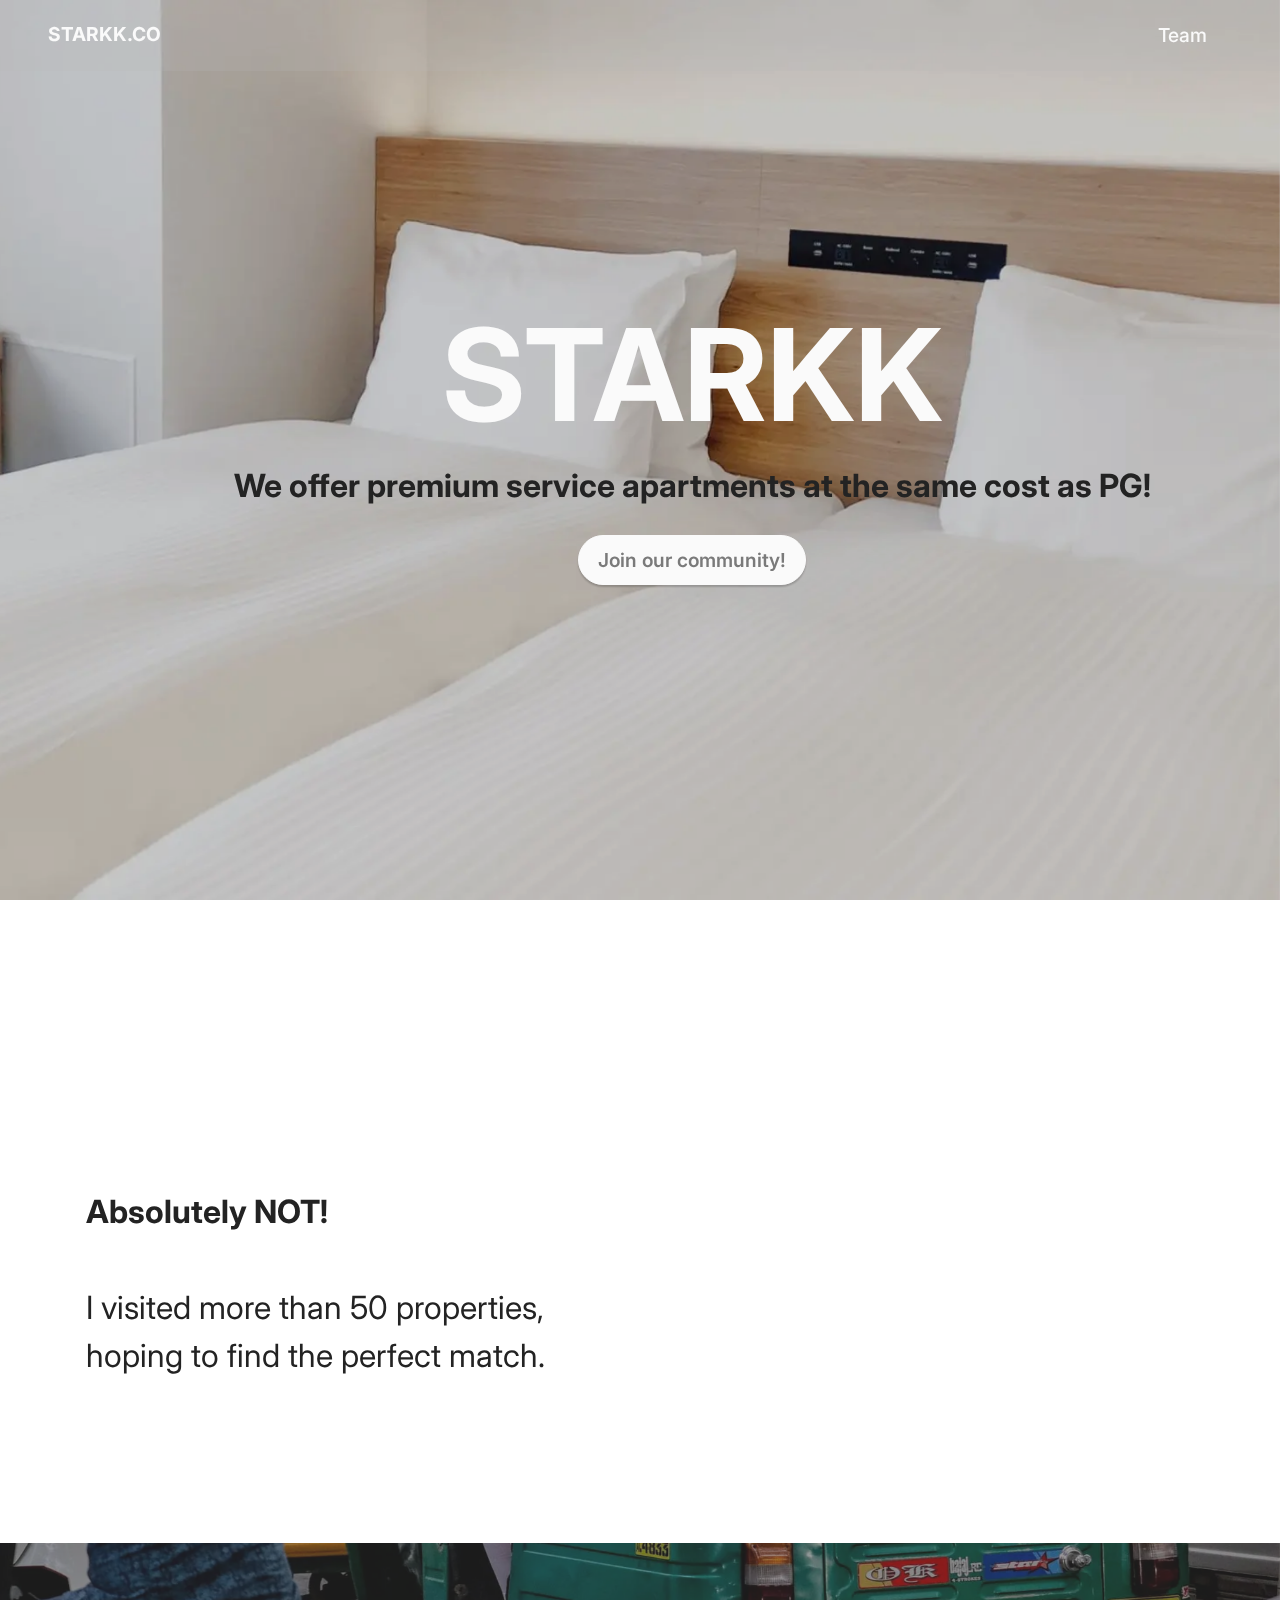
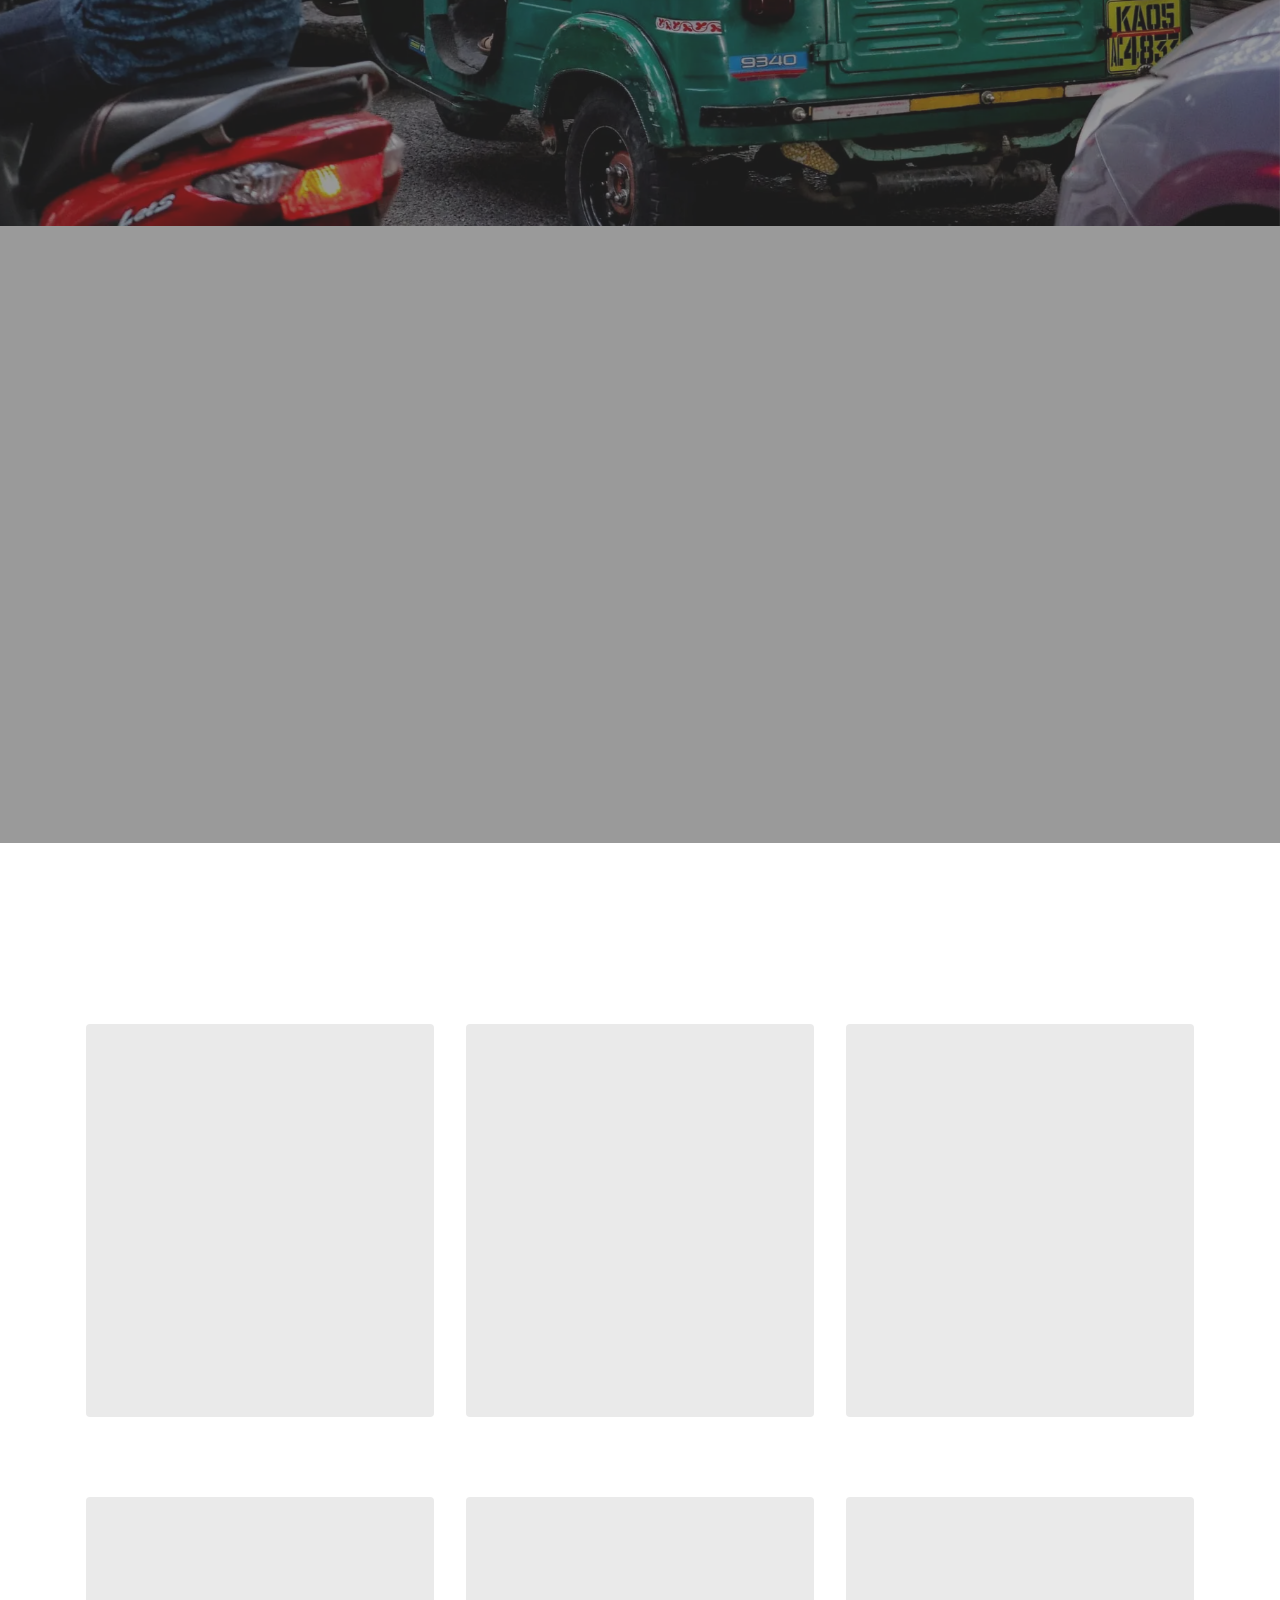
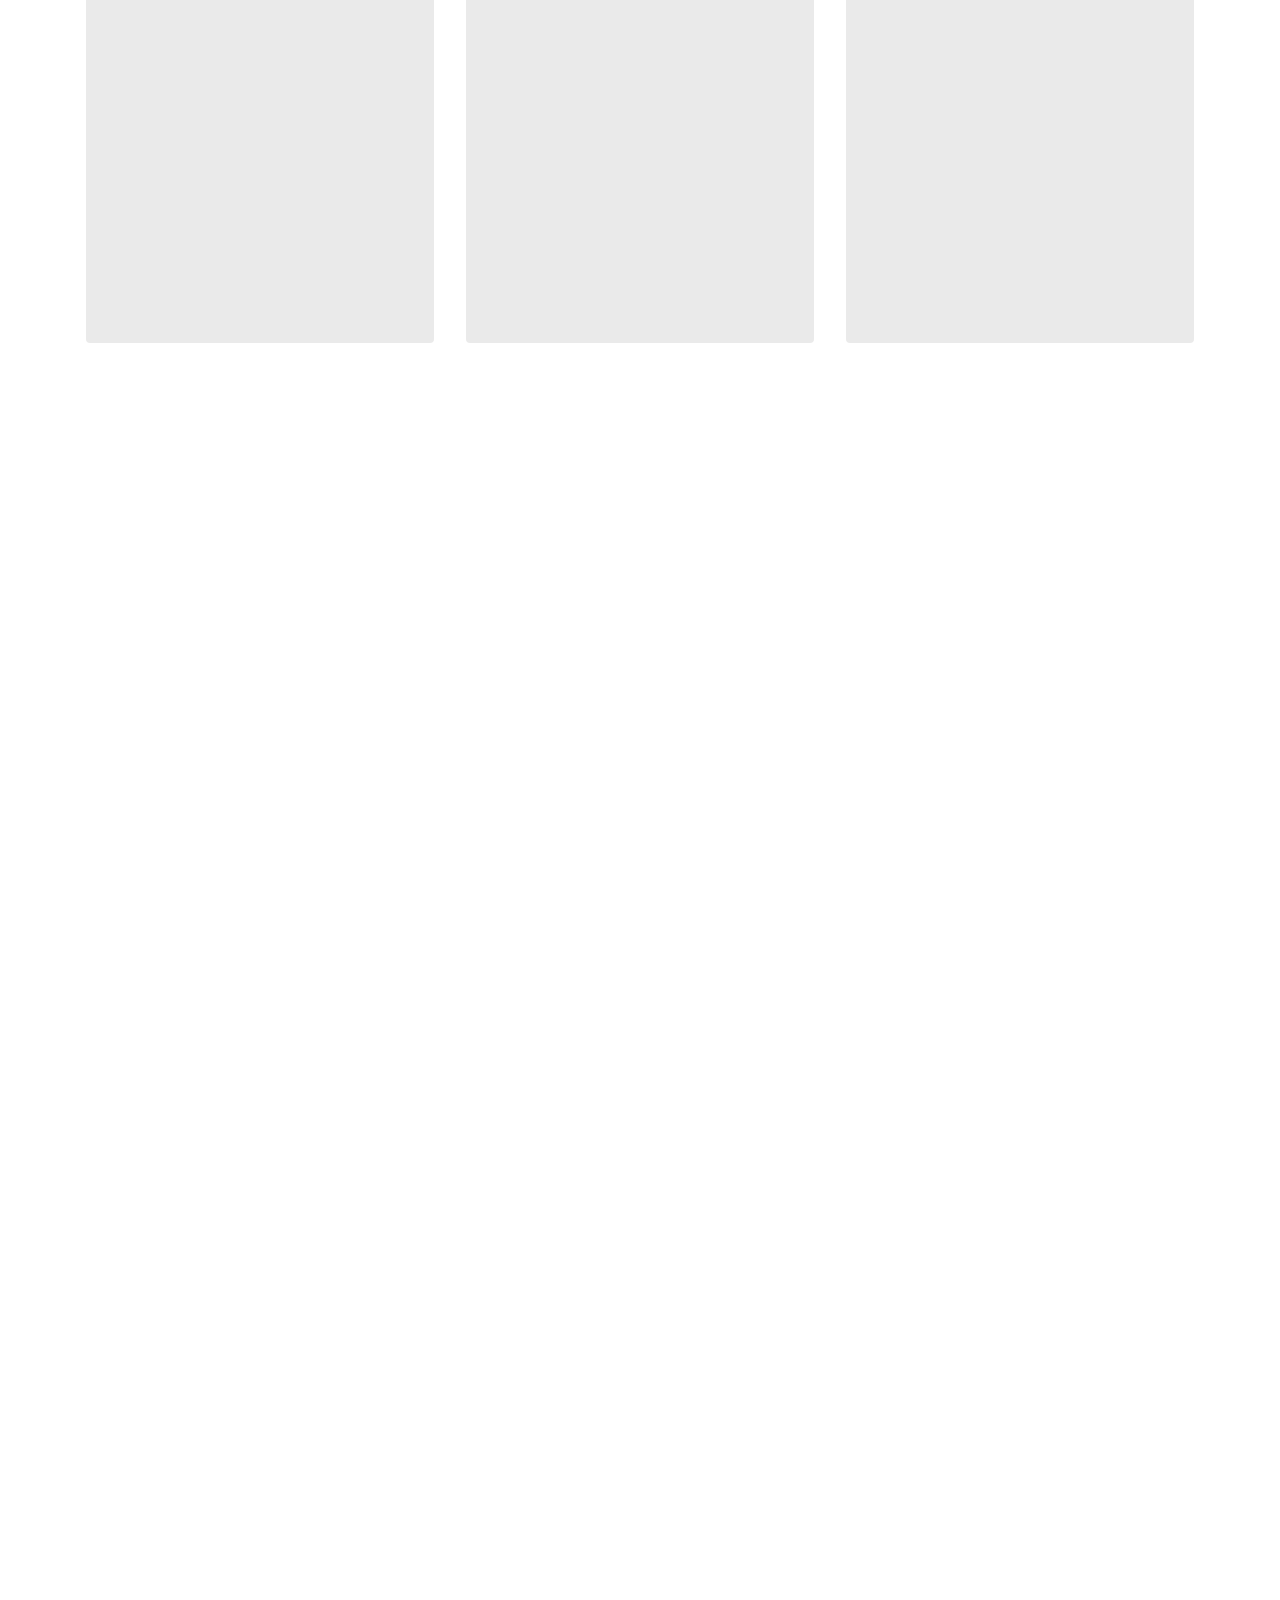
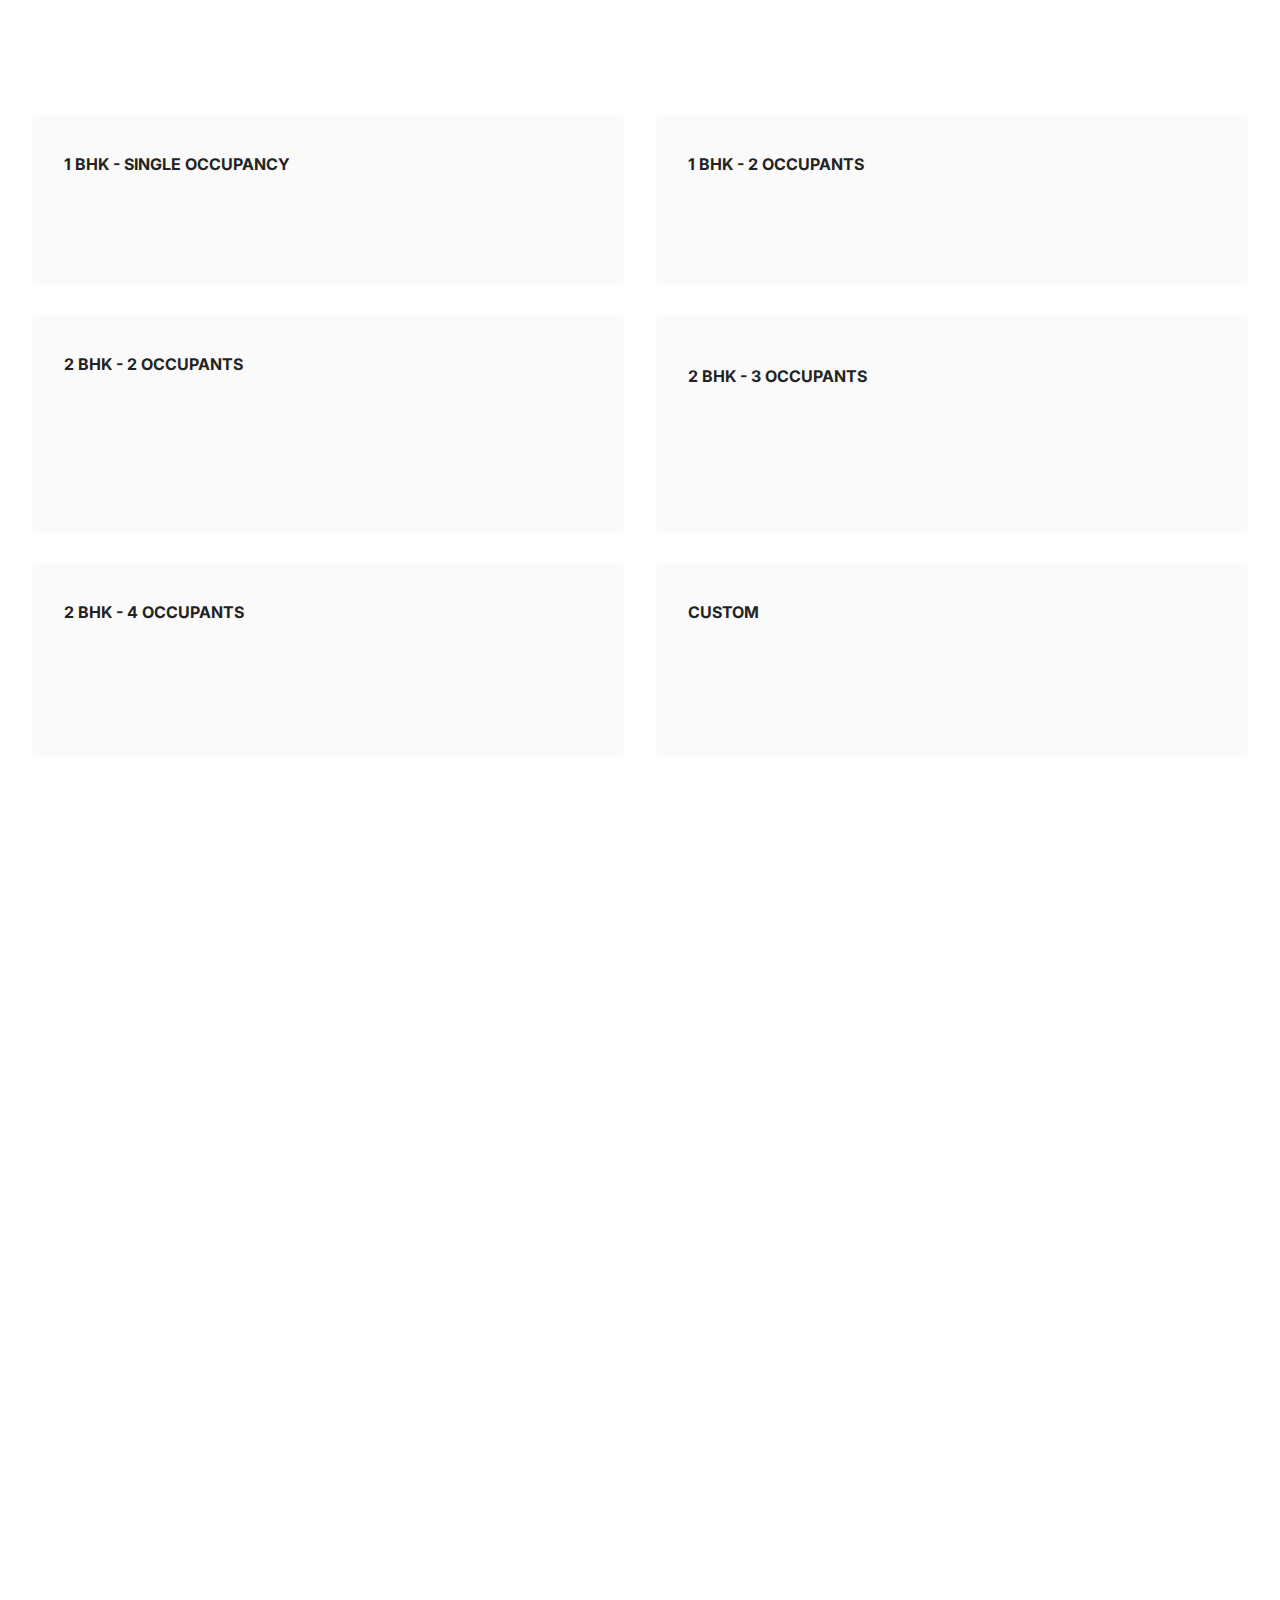
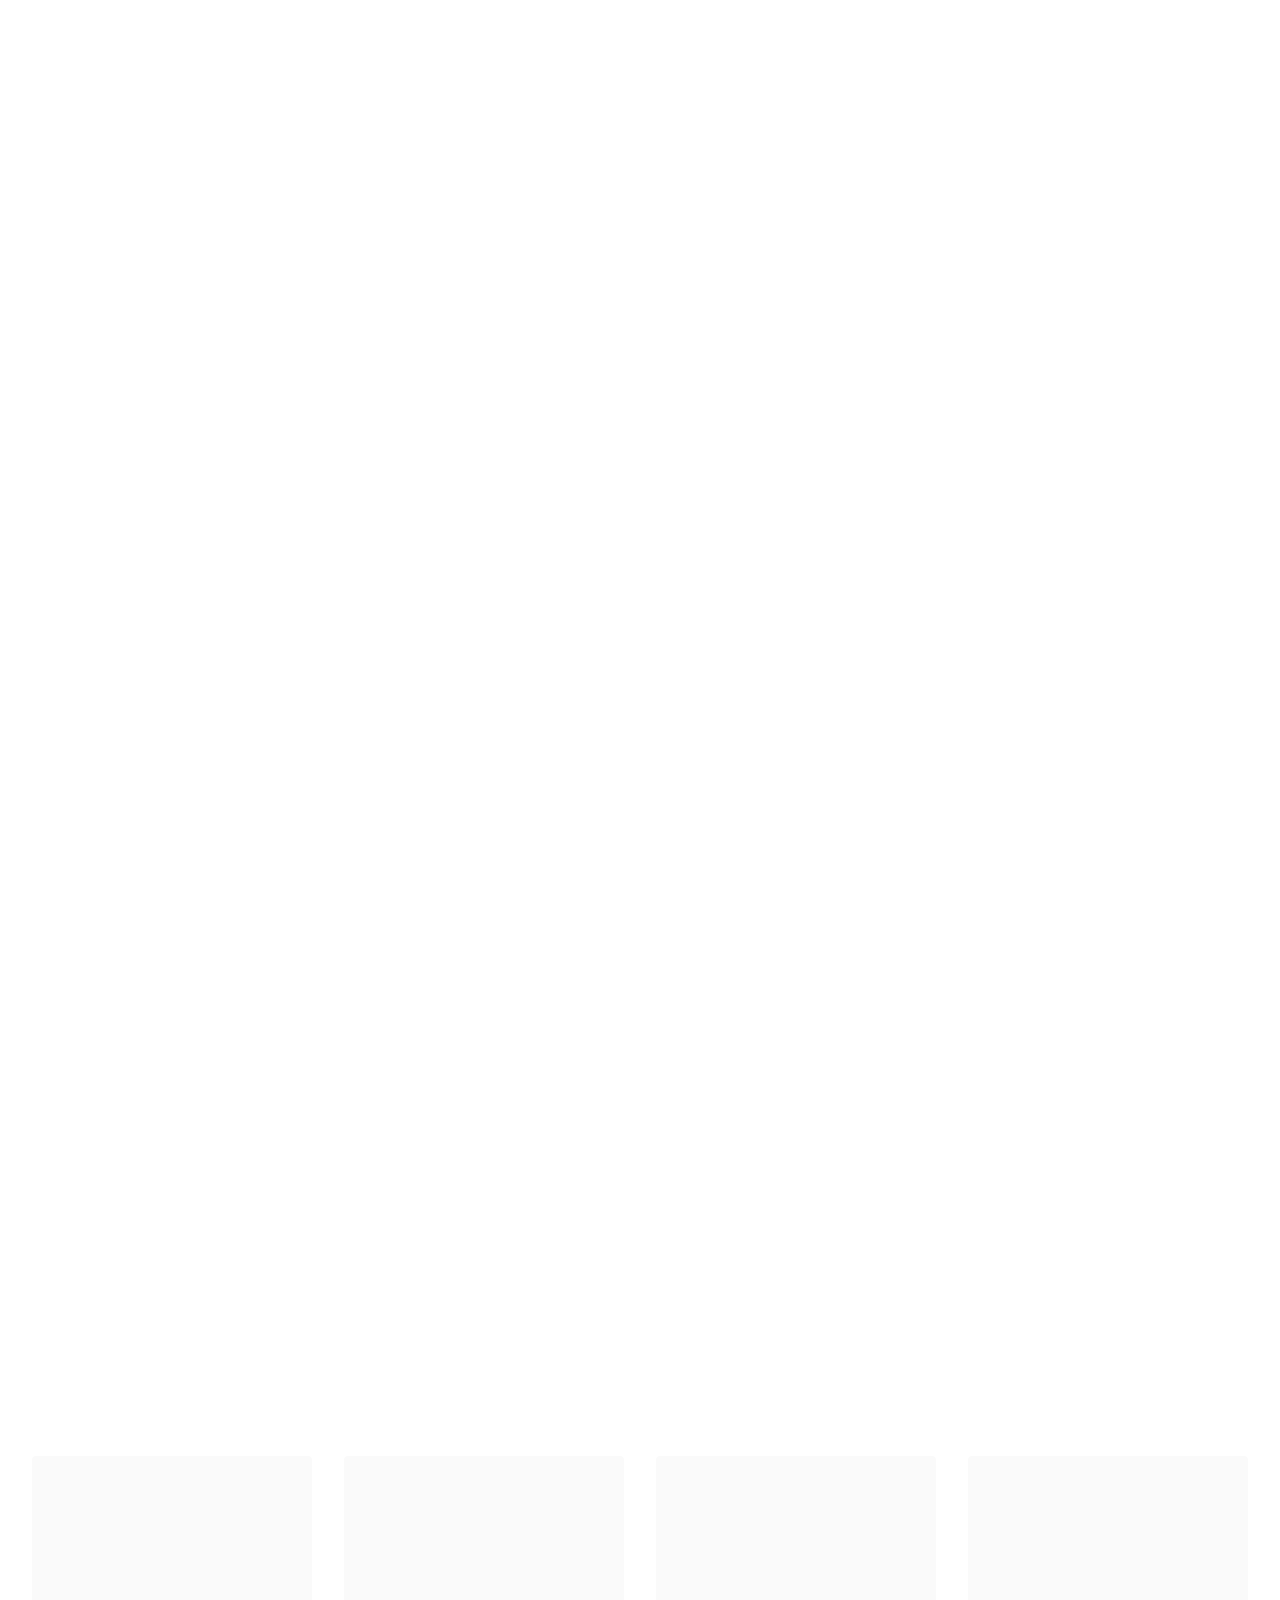
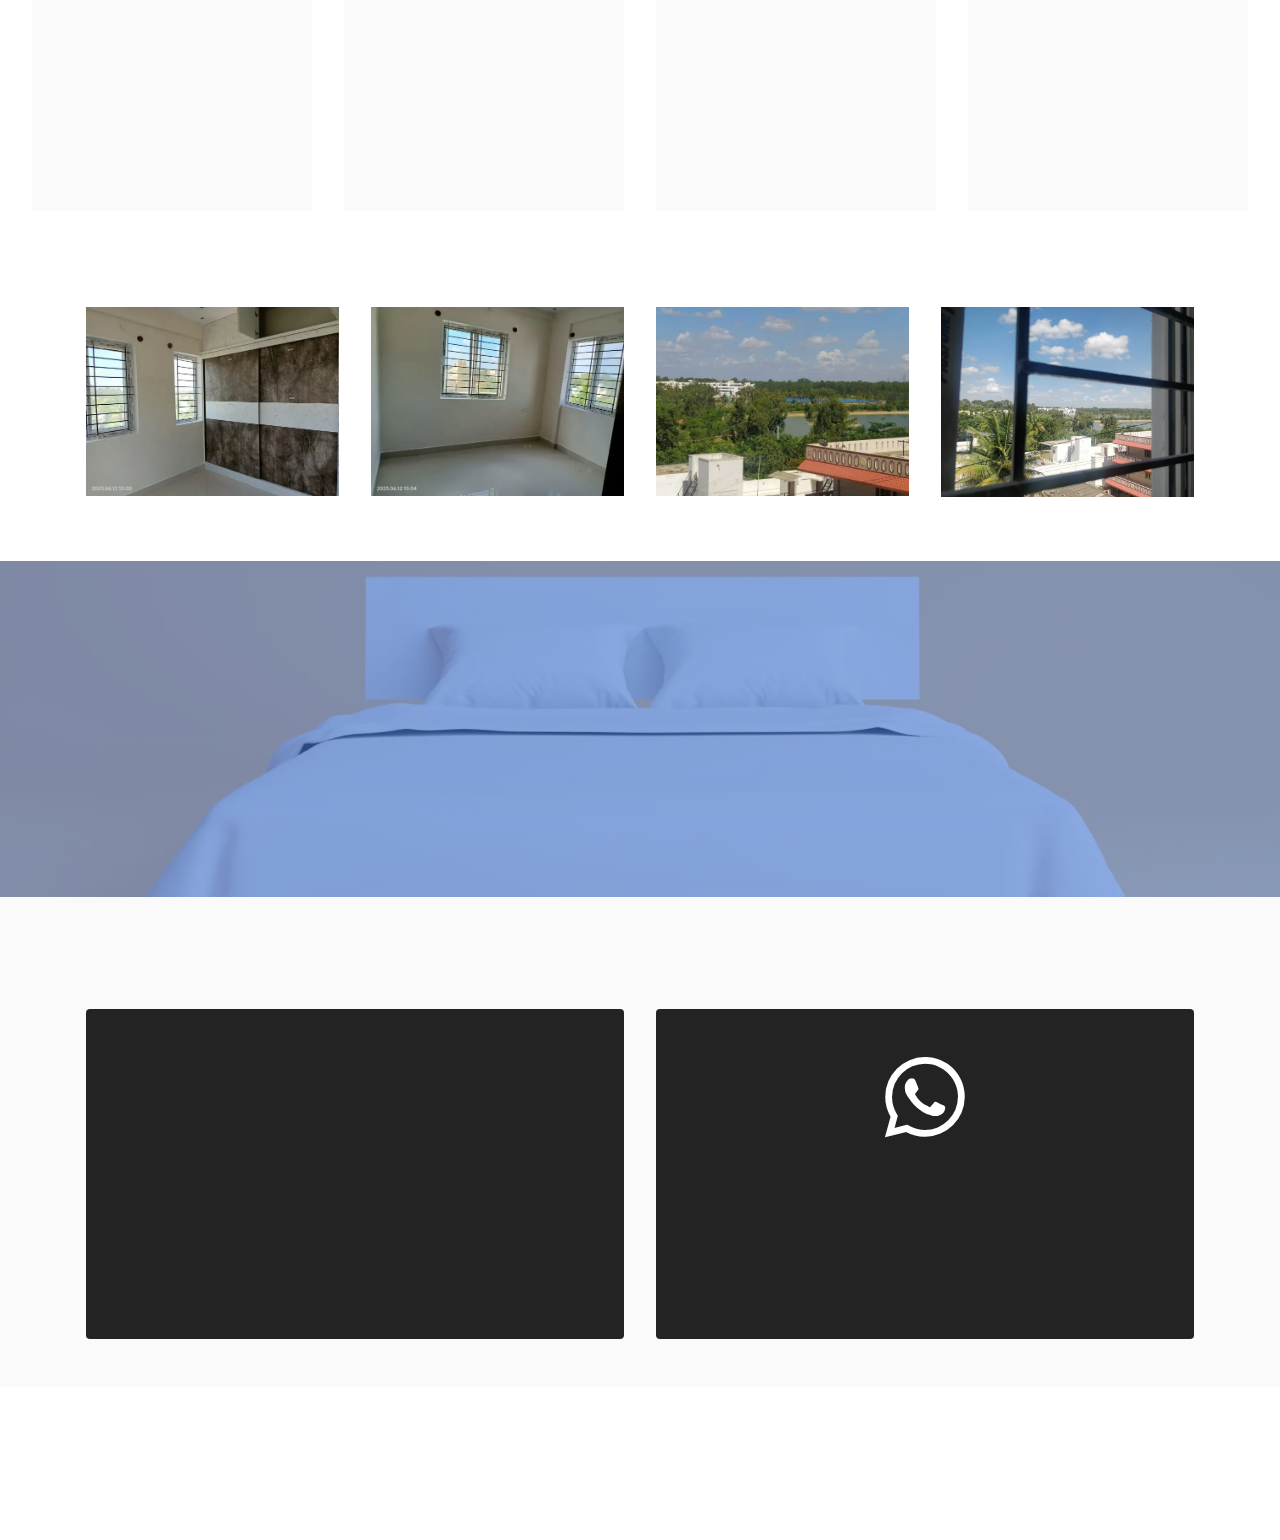
<file: index.html>
<!DOCTYPE html>
<html  >
<head>
  <!-- Site made with Mobirise Website Builder v5.8.14, https://mobirise.com -->
  <meta charset="UTF-8">
  <meta http-equiv="X-UA-Compatible" content="IE=edge">
  <meta name="generator" content="Mobirise v5.8.14, mobirise.com">
  <meta name="viewport" content="width=device-width, initial-scale=1, minimum-scale=1">
  <link rel="shortcut icon" href="assets/images/logo.png" type="image/x-icon">
  <meta name="description" content="">
  
  
  <title>Home</title>
  <link rel="stylesheet" href="assets/web/assets/mobirise-icons2/mobirise2.css">
  <link rel="stylesheet" href="assets/bootstrap/css/bootstrap.min.css">
  <link rel="stylesheet" href="assets/bootstrap/css/bootstrap-grid.min.css">
  <link rel="stylesheet" href="assets/bootstrap/css/bootstrap-reboot.min.css">
  <link rel="stylesheet" href="assets/parallax/jarallax.css">
  <link rel="stylesheet" href="assets/animatecss/animate.css">
  <link rel="stylesheet" href="assets/dropdown/css/style.css">
  <link rel="stylesheet" href="assets/socicon/css/styles.css">
  <link rel="stylesheet" href="assets/theme/css/style.css">
  <link rel="preload" href="https://fonts.googleapis.com/css?family=Inter:100,200,300,400,500,600,700,800,900&display=swap" as="style" onload="this.onload=null;this.rel='stylesheet'">
  <noscript><link rel="stylesheet" href="https://fonts.googleapis.com/css?family=Inter:100,200,300,400,500,600,700,800,900&display=swap"></noscript>
  <link rel="preload" as="style" href="assets/mobirise/css/mbr-additional.css"><link rel="stylesheet" href="assets/mobirise/css/mbr-additional.css" type="text/css">

  
  
  
</head>
<body>
  
  <section data-bs-version="5.1" class="menu menu1 cid-tGN4CB5rHm" once="menu" id="menu1-0">
    

    <nav class="navbar navbar-dropdown navbar-fixed-top navbar-expand-lg">
        <div class="container-fluid">
            <div class="navbar-brand">
                
                <span class="navbar-caption-wrap"><a class="navbar-caption text-white text-primary display-7" href="index.html">STARKK.CO</a></span>
            </div>
            <button class="navbar-toggler" type="button" data-toggle="collapse" data-bs-toggle="collapse" data-target="#navbarSupportedContent" data-bs-target="#navbarSupportedContent" aria-controls="navbarNavAltMarkup" aria-expanded="false" aria-label="Toggle navigation">
                <div class="hamburger">
                    <span></span>
                    <span></span>
                    <span></span>
                    <span></span>
                </div>
            </button>
            <div class="collapse navbar-collapse" id="navbarSupportedContent">
                <ul class="navbar-nav nav-dropdown nav-right" data-app-modern-menu="true"><li class="nav-item"><a class="nav-link link text-white text-primary display-7" href="page12.html">Team</a></li></ul>
                
                
            </div>
        </div>
    </nav>
</section>

<section data-bs-version="5.1" class="header5 cid-tGN5LjjEiV mbr-fullscreen mbr-parallax-background" id="header5-7">

    

    
    <div class="mbr-overlay" style="opacity: 0.2; background-color: rgb(0, 0, 0);"></div>

    <div class="container-fluid">
        <div class="row justify-content-end">
            <div class="col-12 col-lg-11">
                <h1 class="mbr-section-title mbr-fonts-style mbr-white mb-3 display-1"><strong>STARKK</strong></h1>
                
                <p class="mbr-text mbr-fonts-style mbr-white display-5"><strong>
                    We offer premium service apartments at the same cost as PG!</strong></p>
                <div class="mbr-section-btn mt-3"><a class="btn btn-white display-7" href="https://t.me/+6vLunbrpCRs2NWQ1">Join our community!</a></div>
            </div>
        </div>
    </div>
</section>

<section data-bs-version="5.1" class="content10 cid-tGR493WQ1v" id="content10-15">
    
    <div class="container">
        <div class="row justify-content-center">
            <div class="col-12 col-md">
                <h5 class="mbr-section-title mbr-fonts-style mb-4 display-5"><strong>Is finding a good living space in Bangalore easy?</strong></h5>
                <h6 class="mbr-section-subtitle mbr-fonts-style mb-4 display-5"><br><strong>Absolutely NOT!</strong><br><br>I visited more than 50 properties, hoping to find the perfect match.</h6>
            </div>
            <div class="col-md-12 col-lg-6">
                <p class="mbr-text mbr-fonts-style display-7">After graduating from college, I moved to Bangalore to start my professional journey. I was looking for a living space that<br><br>• Was located near my office<br>• Was clean and well maintained<br>• Had good quality food options<br>• Had a fast and uninterrupted Wi-Fi connection<br><br>Sadly, none of the available options checked even half of the boxes on my list. It's was an absolute nightmare trying to find a place in this big city that met most of my expectations.&nbsp;<br><br>Sudhanshu Raj
<br>IIT BHU, 2021<br></p>
            </div>
        </div>
    </div>
</section>

<section data-bs-version="5.1" class="header5 cid-tGR6v60Wio mbr-fullscreen mbr-parallax-background" id="header5-16">

    

    
    <div class="mbr-overlay" style="opacity: 0.5; background-color: rgb(53, 53, 53);"></div>

    <div class="container">
        <div class="row justify-content-center">
            <div class="col-12 col-lg-10">
                <h1 class="mbr-section-title mbr-fonts-style mbr-white mb-3 display-2"><strong>I wanted to free my peers and friends of the house hunting burden that I faced after coming to Bangalore.</strong><div><strong>
</strong></div></h1>
                
                <p class="mbr-text mbr-fonts-style mbr-white display-5">And that is why we started <strong>STARKK</strong>, to curate a range of places to live, exactly the kind of place I want to live in!
<br>[Sudhanshu Raj, IITBHU 2021]</p>
                <div class="mbr-section-btn mt-3"><a class="btn btn-primary display-7" href="https://t.me/+6vLunbrpCRs2NWQ1">Join our community!</a></div>
            </div>
        </div>
    </div>
</section>

<section data-bs-version="5.1" class="features3 cid-tGR8wv3xkd" id="features3-19">
    
    
    <div class="container">
        <div class="mbr-section-head">
            <h4 class="mbr-section-title mbr-fonts-style align-center mb-0 display-2">
                <strong>Here's what we do differently</strong></h4>
            
        </div>
        <div class="row mt-4">
            <div class="item features-image сol-12 col-md-6 col-lg-4 active">
                <div class="item-wrapper">
                    <div class="item-img">
                        <img src="assets/images/mbr-4-815x543.webp" alt="Mobirise Website Builder">
                    </div>
                    <div class="item-content">
                        <h5 class="item-title mbr-fonts-style display-7"><strong>Prime Location</strong></h5>
                        
                        <p class="mbr-text mbr-fonts-style mt-3 display-4">Located near major corporate hubs</p>
                    </div>
                    
                </div>
            </div>
            
            <div class="item features-image сol-12 col-md-6 col-lg-4">
                <div class="item-wrapper">
                    <div class="item-img">
                        <img src="assets/images/mbr-815x459.webp" alt="Mobirise Website Builder" data-slide-to="1" data-bs-slide-to="1">
                    </div>
                    <div class="item-content">
                        <h5 class="item-title mbr-fonts-style display-7"><strong>Your own home</strong></h5>
                        
                        <p class="mbr-text mbr-fonts-style mt-3 display-4">We provide you a flat, or a room in a flat -not a cramped room - for the same price!&nbsp;<br></p>
                    </div>
                    
                </div>
            </div><div class="item features-image сol-12 col-md-6 col-lg-4">
                <div class="item-wrapper">
                    <div class="item-img">
                        <img src="assets/images/mbr-1-815x576.webp" alt="Mobirise Website Builder" data-slide-to="2" data-bs-slide-to="2">
                    </div>
                    <div class="item-content">
                        <h5 class="item-title mbr-fonts-style display-7"><span style="font-size: 19.2px;"><strong>Community</strong></span><br></h5>
                        
                        <p class="mbr-text mbr-fonts-style mt-3 display-4">Your neighbours are your friends, from your own colleges&nbsp;<br></p>
                    </div>
                    
                </div>
            </div>
        </div>
    </div>
</section>

<section data-bs-version="5.1" class="features3 cid-tGRbZzgv1P" id="features3-1d">
    
    
    <div class="container">
        
        <div class="row mt-4">
            
            <div class="item features-image сol-12 col-md-6 col-lg-4 active">
                <div class="item-wrapper">
                    <div class="item-img">
                        <img src="assets/images/mbr-815x517.webp" alt="Mobirise Website Builder" data-slide-to="0" data-bs-slide-to="0">
                    </div>
                    <div class="item-content">
                        <h5 class="item-title mbr-fonts-style display-7"><strong>True High-Speed Internet </strong><br><strong>w/ Failover</strong></h5>
                        
                        <p class="mbr-text mbr-fonts-style mt-3 display-4">We provide you with not one but two 500 mbps+ internet connections. You will always* be connected.&nbsp;<br></p>
                    </div>
                    
                </div>
            </div><div class="item features-image сol-12 col-md-6 col-lg-4">
                <div class="item-wrapper">
                    <div class="item-img">
                        <img src="assets/images/mbr-3-815x543.webp" alt="Mobirise Website Builder" data-slide-to="1" data-bs-slide-to="1">
                    </div>
                    <div class="item-content">
                        <h5 class="item-title mbr-fonts-style display-7"><strong>High-Quality, Fully Managed</strong></h5>
                        
                        <p class="mbr-text mbr-fonts-style mt-3 display-4">Handpicked furnishings for a great experience. On call housekeeping for a great living experience&nbsp; &nbsp;<br></p>
                    </div>
                    
                </div>
            </div>
            <div class="item features-image сol-12 col-md-6 col-lg-4">
                <div class="item-wrapper">
                    <div class="item-img">
                        <img src="assets/images/mbr-815x608.webp" alt="Mobirise Website Builder">
                    </div>
                    <div class="item-content">
                        <h5 class="item-title mbr-fonts-style display-7"><strong>Meal Plans</strong></h5>
                        
                        <p class="mbr-text mbr-fonts-style mt-3 display-4">Optional services featuring home-like north and south Indian cuisine with high quality ingredients, and oils&nbsp;<br></p>
                    </div>
                    
                </div>
            </div>
        </div>
    </div>
</section>

<section data-bs-version="5.1" class="content4 cid-tIM0TrGfPC" id="content4-45">
    

    
    
    <div class="container">
        <div class="row justify-content-center">
            <div class="title col-md-12 col-lg-10">
                <h3 class="mbr-section-title mbr-fonts-style align-center mb-4 display-2">
                    <strong>We are ready to open up our first Co-Living Property in the JCR Layout</strong></h3>
                
                
            </div>
        </div>
    </div>
</section>

<section data-bs-version="5.1" class="map1 cid-tIM1ri3oGQ" id="map1-46">
    
    
    
    <div class="container">
        <div class="mbr-section-head mb-4">
            <h3 class="mbr-section-title mbr-fonts-style align-center mb-0 display-2">
                <strong>Map Location</strong></h3>
            
        </div>
        <div class="google-map"><iframe frameborder="0" style="border:0" src="https://www.google.com/maps/embed?pb=!1m18!1m12!1m3!1d3888.6127189182826!2d77.70196432460324!3d12.93259476573322!2m3!1f0!2f0!3f0!3m2!1i1024!2i768!4f13.1!3m3!1m2!1s0x3bae1254066de393%3A0x5b24887c2852559e!2sJCR%20Layout%2C%20Panathur%2C%20Bengaluru%2C%20Karnataka%20560103!5e0!3m2!1sen!2sin!4v1688236642071!5m2!1sen!2sin" allowfullscreen=""></iframe></div>
    </div>
</section>

<section data-bs-version="5.1" class="content14 cid-tIM2tbeqeg" id="content14-47">
    

    
    
    
    <div class="container">
        <div class="row justify-content-center">
            <div class="col-md-12 col-lg-10">
                    <h3 class="mbr-section-title mbr-fonts-style mb-4 display-5"><strong>Distance from popular Tech parks</strong></h3>
                <ul class="list mbr-fonts-style display-7">
                    <li><strong>1.3 km - Prestige tech Hub
</strong></li><li><strong>1.8 Km - Cessna Business park 
</strong></li><li><strong>1.8 Km - Sigma soft tech park
</strong></li><li><strong>1.8 Km - Oracle tech Hub
</strong></li><li><strong>2.2 Km - Embassy tech village
</strong></li><li><strong>Major companies nearby-&nbsp;</strong>Flipkart, Nutanix, Adobe, JP Morgan, Goldman Sachs, Oracle India, [24]7.AI, Myntra, Walmart Labs, Wells Fargo Center, Capgemini and others.</li><li><strong>
</strong></li><li><strong>
</strong></li>
                </ul>
            </div>
        </div>
    </div>
</section>

<section data-bs-version="5.1" class="features7 cid-tIM5yVupZ5" id="features8-48">
    <!---->
    

    
    
    <div class="container-fluid">
        <div class="row">
            <div class="title col-12">
                <h5 class="mbr-section-title mbr-fonts-style mb-3 display-2">
                    <strong>Available Options</strong></h5>
                
            </div>
            <div class="card col-12 col-md-6">
                <div class="card-wrapper">
                    <div class="top-line">
                        <h6 class="card-title mbr-fonts-style display-4"><strong>1 BHK -&nbsp;</strong><strong>SINGLE OCCUPANCY</strong></h6>
                        <p class="mbr-text cost mbr-fonts-style display-4">₹30,000+GST</p>
                    </div>
                    <div class="bottom-line">
                        <p class="mbr-text mbr-fonts-style display-4">
                            This is for <strong>one person</strong>. Furnished 1 BHK flat with hall, kitchen, and utility area.
                        </p>
                    </div>
                </div>
            </div>
            <div class="card col-12 col-md-6">
                <div class="card-wrapper">
                    <div class="top-line">
                        <h6 class="card-title mbr-fonts-style display-4"><strong>1 BHK -&nbsp;</strong><strong>2 OCCUPANTS</strong></h6>
                        <p class="mbr-text cost mbr-fonts-style display-4">₹16,000+GST (Per Person)</p>
                    </div>
                    <div class="bottom-line">
                        <p class="mbr-text mbr-fonts-style display-4">
                            This is for <strong>two people</strong>. 2 people in a room will get a furnished 1 BHK flat with hall, kitchen, and utility area.
                        </p>
                    </div>
                </div>
            </div>
            <div class="card col-12 col-md-6">
                <div class="card-wrapper">
                    <div class="top-line">
                        <h6 class="card-title mbr-fonts-style display-4"><strong>2 BHK -&nbsp;</strong><strong>2 OCCUPANTS</strong></h6>
                        <p class="mbr-text cost mbr-fonts-style display-4">₹26,000+GST (Per Person)<br></p>
                    </div>
                    <div class="bottom-line">
                        <p class="mbr-text mbr-fonts-style display-4">
                            This is for <strong>two people</strong>. 1 person in a room and 1 person in another room will get a furnished 2 BHK flat with a hall, kitchen, and utility area.
                        </p>
                    </div>
                </div>
            </div>
            <div class="card col-12 col-md-6">
                <div class="card-wrapper">
                    <div class="top-line">
                        <h6 class="card-title mbr-fonts-style display-4">
                            <strong>2 BHK -&nbsp;</strong><strong>3 OCCUPANTS</strong></h6>
                        <p class="mbr-text cost mbr-fonts-style display-4">₹16,000+GST - shared room, per person
<br>₹26,000+GST - individual room&nbsp;<br></p>
                    </div>
                    <div class="bottom-line">
                        <p class="mbr-text mbr-fonts-style display-4">
                            This is for <strong>three&nbsp;people</strong>. 2 people in a room and 1 person in another room will get a furnished 2 BHK flat with hall, dinning area, kitchen, and utility area.
                        </p>
                    </div>
                </div>
            </div>
            <div class="card col-12 col-md-6">
                <div class="card-wrapper">
                    <div class="top-line">
                        <h6 class="card-title mbr-fonts-style display-4">
                            <strong>2 BHK -&nbsp;</strong><strong>4 OCCUPANTS</strong></h6>
                        <p class="mbr-text cost mbr-fonts-style display-4">₹16,000+GST (Per Person)</p>
                    </div>
                    <div class="bottom-line">
                        <p class="mbr-text mbr-fonts-style display-4">
                            This is for <strong>four people</strong>. 2 people in a room and 2 people in another room will get a furnished 2 BHK flat with hall, dinning area, kitchen, and utility area.
                        </p>
                    </div>
                </div>
            </div>
            <div class="card col-12 col-md-6">
                <div class="card-wrapper">
                    <div class="top-line">
                        <h6 class="card-title mbr-fonts-style display-4">
                            <strong>CUSTOM</strong>
                        </h6>
                        <p class="mbr-text cost mbr-fonts-style display-4">₹XXXX+GST (Per Person)</p>
                    </div>
                    <div class="bottom-line">
                        <p class="mbr-text mbr-fonts-style display-4">Tell us how many people want to occupy a unit - 1BHK or 2 BHK - and within reason, we will propose a plan.&nbsp;&nbsp;<br></p>
                    </div>
                </div>
            </div>
            
            
            
            
            
            
        </div>
    </div>
</section>

<section data-bs-version="5.1" class="content14 cid-tIM81qJ7bN" id="content14-4b">
    

    
    
    
    <div class="container">
        <div class="row justify-content-center">
            <div class="col-md-12 col-lg-10">
                    <h3 class="mbr-section-title mbr-fonts-style mb-4 display-5"><strong>What you get in your Apartment/Flat</strong></h3>
                <ul class="list mbr-fonts-style display-7">
                    <li><strong>Bedroom:</strong></li><li>1. Bed with Mattress, Bedsheet, Pillow and Pillow Cover</li><li>
</li><li>
</li><li>2. Wardrobe</li><li><strong>Dining/Living/Work Area:</strong></li><li>1. 3.5x3.5 ft Dining/Work Table</li><li>2. 2 Work Chairs</li><li>3. 2 Benches</li><li><strong>Kitchen Area:</strong>&nbsp;</li><li><span style="font-size: 1.2rem;">1. Induction Heater</span></li><li><span style="font-size: 1.2rem;">2. Electric Kettle</span></li><li><span style="font-size: 1.2rem;">3. Basic Cutlery</span></li><li><span style="font-size: 1.2rem;"><strong>Amenities in the Lobby or Common Area:</strong></span></li><li>1. 4 Refrigerators</li><li>2. 4 Washing Machines</li><li>3. Play Space 
</li><li>4. Lobby Seating 
</li><li>5. RO/Water Purifier on each Floor</li><li>6. High Speed (500 Mbps Line x 2) Internet with failover</li>
                </ul>
            </div>
        </div>
    </div>
</section>

<section data-bs-version="5.1" class="content14 cid-tIYnkGGNiV" id="content14-4n">
    

    
    
    
    <div class="container">
        <div class="row justify-content-center">
            <div class="col-md-12 col-lg-10">
                    <h3 class="mbr-section-title mbr-fonts-style mb-4 display-5"><strong>Just so you know the industry standard at these prices are:</strong></h3>
                <ul class="list mbr-fonts-style display-7">
                    <li>1. Small rooms
</li><li>2. Common workspaces
</li><li>3. Single shared kitchens
</li><li>4. 10-20 mbps effective speed internet
</li><li>5. Chalu furnishings
</li><li>6. No personal furniture except a bed
</li><li>7. Two refrigerators for entire property
</li><li>8. 1/2 washing machines - causes crowding on the weekends
</li><li><strong><br></strong></li>
                </ul>
            </div>
        </div>
    </div>
</section>

<section data-bs-version="5.1" class="video2 cid-tIMffflias" id="video2-4j">
    
    
    
    <div class="container">
        <div class="mbr-section-head">
            <h4 class="mbr-section-title mbr-fonts-style mb-0 display-2"><strong>Walk-through of a flat</strong></h4>
            
        </div>
        <div class="row justify-content-center mt-4">
            <div class="col-12 col-md-7 video-block">
                <div class="video-wrapper"><iframe class="mbr-embedded-video" src="https://player.vimeo.com/video/836585691?autoplay=1&amp;loop=1" width="1280" height="720" frameborder="0" allowfullscreen></iframe></div>
                <p class="mbr-text pt-2 mbr-fonts-style display-4">
                    2BHK flat with a hall, dining area, kitchen and utility area.</p>
            </div>
        </div>
    </div>
</section>

<section data-bs-version="5.1" class="gallery3 cid-tIMF6djTMw" id="gallery3-4k">
    
    
    <div class="container-fluid">
        <div class="mbr-section-head">
            <h4 class="mbr-section-title mbr-fonts-style align-center mb-0 display-2">
                <strong>Flat images</strong><strong><br></strong>(model apartment coming soon)</h4>
            
        </div>
        <div class="row mt-4">
            <div class="item features-image сol-12 col-md-6 col-lg-3">
                <div class="item-wrapper">
                    <div class="item-img">
                        <img src="assets/images/3-646x861.webp" alt="Mobirise Website Builder">
                    </div>
                    
                    
                </div>
            </div>
            <div class="item features-image сol-12 col-md-6 col-lg-3">
                <div class="item-wrapper">
                    <div class="item-img">
                        <img src="assets/images/6-646x861.webp" alt="Mobirise Website Builder">
                    </div>
                    
                    
                </div>
            </div>
            <div class="item features-image сol-12 col-md-6 col-lg-3">
                <div class="item-wrapper">
                    <div class="item-img">
                        <img src="assets/images/4-646x861.webp" alt="Mobirise Website Builder">
                    </div>
                    
                    
                </div>
            </div>
            <div class="item features-image сol-12 col-md-6 col-lg-3">
                <div class="item-wrapper">
                    <div class="item-img">
                        <img src="assets/images/12-646x861.webp" alt="Mobirise Website Builder" title="">
                    </div>
                    
                    
                </div>
            </div>
        </div>
    </div>
</section>

<section data-bs-version="5.1" class="gallery5 mbr-gallery cid-tIMfegvbr1" id="gallery5-4i">
    

    
    

    <div class="container">
        
        <div class="row mbr-gallery mt-4">
            <div class="col-12 col-md-6 col-lg-3 item gallery-image">
                <div class="item-wrapper" data-toggle="modal" data-bs-toggle="modal" data-target="#tJFVm2FPcx-modal" data-bs-target="#tJFVm2FPcx-modal">
                    <img class="w-100" src="assets/images/9-596x447.webp" alt="Mobirise Website Builder" data-slide-to="0" data-bs-slide-to="0" data-target="#lb-tJFVm2FPcx" data-bs-target="#lb-tJFVm2FPcx">
                    <div class="icon-wrapper">
                        <span class="mobi-mbri mobi-mbri-search mbr-iconfont mbr-iconfont-btn"></span>
                    </div>
                </div>
                
            </div>
            <div class="col-12 col-md-6 col-lg-3 item gallery-image">
                <div class="item-wrapper" data-toggle="modal" data-bs-toggle="modal" data-target="#tJFVm2FPcx-modal" data-bs-target="#tJFVm2FPcx-modal">
                    <img class="w-100" src="assets/images/10-596x447.webp" alt="Mobirise Website Builder" data-slide-to="1" data-bs-slide-to="1" data-target="#lb-tJFVm2FPcx" data-bs-target="#lb-tJFVm2FPcx">
                    <div class="icon-wrapper">
                        <span class="mobi-mbri mobi-mbri-search mbr-iconfont mbr-iconfont-btn"></span>
                    </div>
                </div>
                
            </div><div class="col-12 col-md-6 col-lg-3 item gallery-image">
                <div class="item-wrapper" data-toggle="modal" data-bs-toggle="modal" data-target="#tJFVm2FPcx-modal" data-bs-target="#tJFVm2FPcx-modal">
                    <img class="w-100" src="assets/images/lake-596x446.webp" alt="Mobirise Website Builder" data-slide-to="2" data-bs-slide-to="2" data-target="#lb-tJFVm2FPcx" data-bs-target="#lb-tJFVm2FPcx">
                    <div class="icon-wrapper">
                        <span class="mobi-mbri mobi-mbri-search mbr-iconfont mbr-iconfont-btn"></span>
                    </div>
                </div>
                
            </div><div class="col-12 col-md-6 col-lg-3 item gallery-image">
                <div class="item-wrapper" data-toggle="modal" data-bs-toggle="modal" data-target="#tJFVm2FPcx-modal" data-bs-target="#tJFVm2FPcx-modal">
                    <img class="w-100" src="assets/images/whatsapp-image-2023-06-15-at-18.34.09-1599x1200.webp" alt="Mobirise Website Builder" data-slide-to="3" data-bs-slide-to="3" data-target="#lb-tJFVm2FPcx" data-bs-target="#lb-tJFVm2FPcx">
                    <div class="icon-wrapper">
                        <span class="mobi-mbri mobi-mbri-search mbr-iconfont mbr-iconfont-btn"></span>
                    </div>
                </div>
                
            </div>
            
            
        </div>

        <div class="modal mbr-slider" tabindex="-1" role="dialog" aria-hidden="true" id="tJFVm2FPcx-modal">
            <div class="modal-dialog" role="document">
                <div class="modal-content">
                    <div class="modal-body">
                        <div class="carousel slide" id="lb-tJFVm2FPcx" data-interval="5000" data-bs-interval="5000">
                            <div class="carousel-inner">
                                <div class="carousel-item active">
                                    <img class="d-block w-100" src="assets/images/9-596x447.webp" alt="Mobirise Website Builder">
                                </div>
                                <div class="carousel-item">
                                    <img class="d-block w-100" src="assets/images/10-596x447.webp" alt="Mobirise Website Builder">
                                </div><div class="carousel-item">
                                    <img class="d-block w-100" src="assets/images/lake-596x446.webp" alt="Mobirise Website Builder">
                                </div><div class="carousel-item">
                                    <img class="d-block w-100" src="assets/images/whatsapp-image-2023-06-15-at-18.34.09-1599x1200.webp" alt="Mobirise Website Builder">
                                </div>
                                
                                
                            </div>
                            <ol class="carousel-indicators">
                                <li data-slide-to="0" data-bs-slide-to="0" class="active" data-target="#lb-tJFVm2FPcx" data-bs-target="#lb-tJFVm2FPcx"></li>
                                <li data-slide-to="1" data-bs-slide-to="1" data-target="#lb-tJFVm2FPcx" data-bs-target="#lb-tJFVm2FPcx"></li><li data-slide-to="2" data-bs-slide-to="2" data-target="#lb-tJFVm2FPcx" data-bs-target="#lb-tJFVm2FPcx"></li><li data-slide-to="3" data-bs-slide-to="3" data-target="#lb-tJFVm2FPcx" data-bs-target="#lb-tJFVm2FPcx"></li>
                                
                                
                            </ol>
                            <a role="button" href="" class="close" data-dismiss="modal" data-bs-dismiss="modal" aria-label="Close">
                            </a>
                            <a class="carousel-control-prev carousel-control" role="button" data-slide="prev" data-bs-slide="prev" href="#lb-tJFVm2FPcx">
                                <span class="mobi-mbri mobi-mbri-arrow-prev" aria-hidden="true"></span>
                                <span class="sr-only visually-hidden">Previous</span>
                            </a>
                            <a class="carousel-control-next carousel-control" role="button" data-slide="next" data-bs-slide="next" href="#lb-tJFVm2FPcx">
                                <span class="mobi-mbri mobi-mbri-arrow-next" aria-hidden="true"></span>
                                <span class="sr-only visually-hidden">Next</span>
                            </a>
                        </div>
                    </div>
                </div>
            </div>
        </div>
    </div>
</section>

<section data-bs-version="5.1" class="info3 cid-tIMdU9GUnI" id="info3-4f">

    

    
    <div class="mbr-overlay" style="opacity: 0.6; background-color: rgb(68, 121, 217);">
    </div>

    <div class="container">
        <div class="row justify-content-center">
            <div class="card col-12 col-lg-10">
                <div class="card-wrapper">
                    <div class="card-box align-center">
                        <h4 class="card-title mbr-fonts-style align-center mb-4 display-5"><strong>Register your interest here for accommodation in Bangalore.</strong></h4>
                        
                        <div class="mbr-section-btn mt-3"><a class="btn btn-warning display-4" href="https://forms.gle/PAaymtELKsGFQujo7">Book Now</a></div>
                    </div>
                </div>
            </div>
        </div>
    </div>
</section>

<section data-bs-version="5.1" class="contacts1 cid-tGNTQEcckO" id="contacts1-12">

    

    
    
    <div class="container">
        <div class="mbr-section-head">
            <h3 class="mbr-section-title mbr-fonts-style align-center mb-0 display-5">
                <strong>Contact Us</strong>
            </h3>
            
        </div>
        <div class="row justify-content-center mt-4">
            <div class="card col-12 col-lg-6">
                <div class="card-wrapper">
                    <div class="card-box align-center">
                        <div class="image-wrapper">
                            <a href="https://t.me/+6vLunbrpCRs2NWQ1"><span class="mbr-iconfont socicon-telegram socicon" style="color: rgb(255, 255, 255); fill: rgb(255, 255, 255);"></span></a>
                        </div>
                        <h4 class="card-title mbr-fonts-style mb-2 display-5"><strong>Telegram</strong></h4>
                        <p class="mbr-text mbr-fonts-style mb-2 display-4"></p>
                        <h5 class="link mbr-fonts-style display-4">J<a href="https://t.me/+6vLunbrpCRs2NWQ1" class="text-primary">oin our Telegram group for updates on living spaces</a></h5>
                    </div>
                </div>
            </div>
            <div class="card col-12 col-lg-6">
                <div class="card-wrapper">
                    <div class="card-box align-center">
                        <div class="image-wrapper">
                            <span class="mbr-iconfont socicon-whatsapp socicon" style="color: rgb(255, 255, 255); fill: rgb(255, 255, 255);"></span>
                        </div>
                        <h4 class="card-title mbr-fonts-style align-center mb-2 display-5">
                            <strong>WhatsApp</strong></h4>
                        <p class="mbr-text mbr-fonts-style mb-2 display-4"></p>
                        <h5 class="link mbr-black mbr-fonts-style display-7">Reach out to us for any queries<br>+91 9984999742</h5>
                    </div>
                </div>
            </div>
        </div>
    </div>
</section>

<section data-bs-version="5.1" class="footer7 cid-tGRdBDmHnu mbr-reveal" once="footers" id="footer7-1f">

    

    

    <div class="container">
        <div class="media-container-row align-center mbr-white">
            <div class="col-12">
                <p class="mbr-text mb-0 mbr-fonts-style display-7">
                    © Copyright 2023 STARKK.CO</p>
            </div>
        </div>
    </div>
</section><section class="display-7" style="padding: 0;align-items: center;justify-content: center;flex-wrap: wrap;    align-content: center;display: flex;position: relative;height: 4rem;"><a href="https://mobiri.se/3033887" style="flex: 1 1;height: 4rem;position: absolute;width: 100%;z-index: 1;"><img alt="" style="height: 4rem;" src="[data-uri]"></a><p style="margin: 0;text-align: center;" class="display-7">Created with &#8204;</p><a style="z-index:1" href="https://mobirise.com/offline-website-builder.html">Offline Website Maker</a></section><script src="assets/bootstrap/js/bootstrap.bundle.min.js"></script>  <script src="assets/parallax/jarallax.js"></script>  <script src="assets/smoothscroll/smooth-scroll.js"></script>  <script src="assets/ytplayer/index.js"></script>  <script src="assets/dropdown/js/navbar-dropdown.js"></script>  <script src="assets/playervimeo/vimeo_player.js"></script>  <script src="assets/theme/js/script.js"></script>  
  
  
 <div id="scrollToTop" class="scrollToTop mbr-arrow-up"><a style="text-align: center;"><i class="mbr-arrow-up-icon mbr-arrow-up-icon-cm cm-icon cm-icon-smallarrow-up"></i></a></div>
    <input name="animation" type="hidden">
  </body>
</html>
</file>
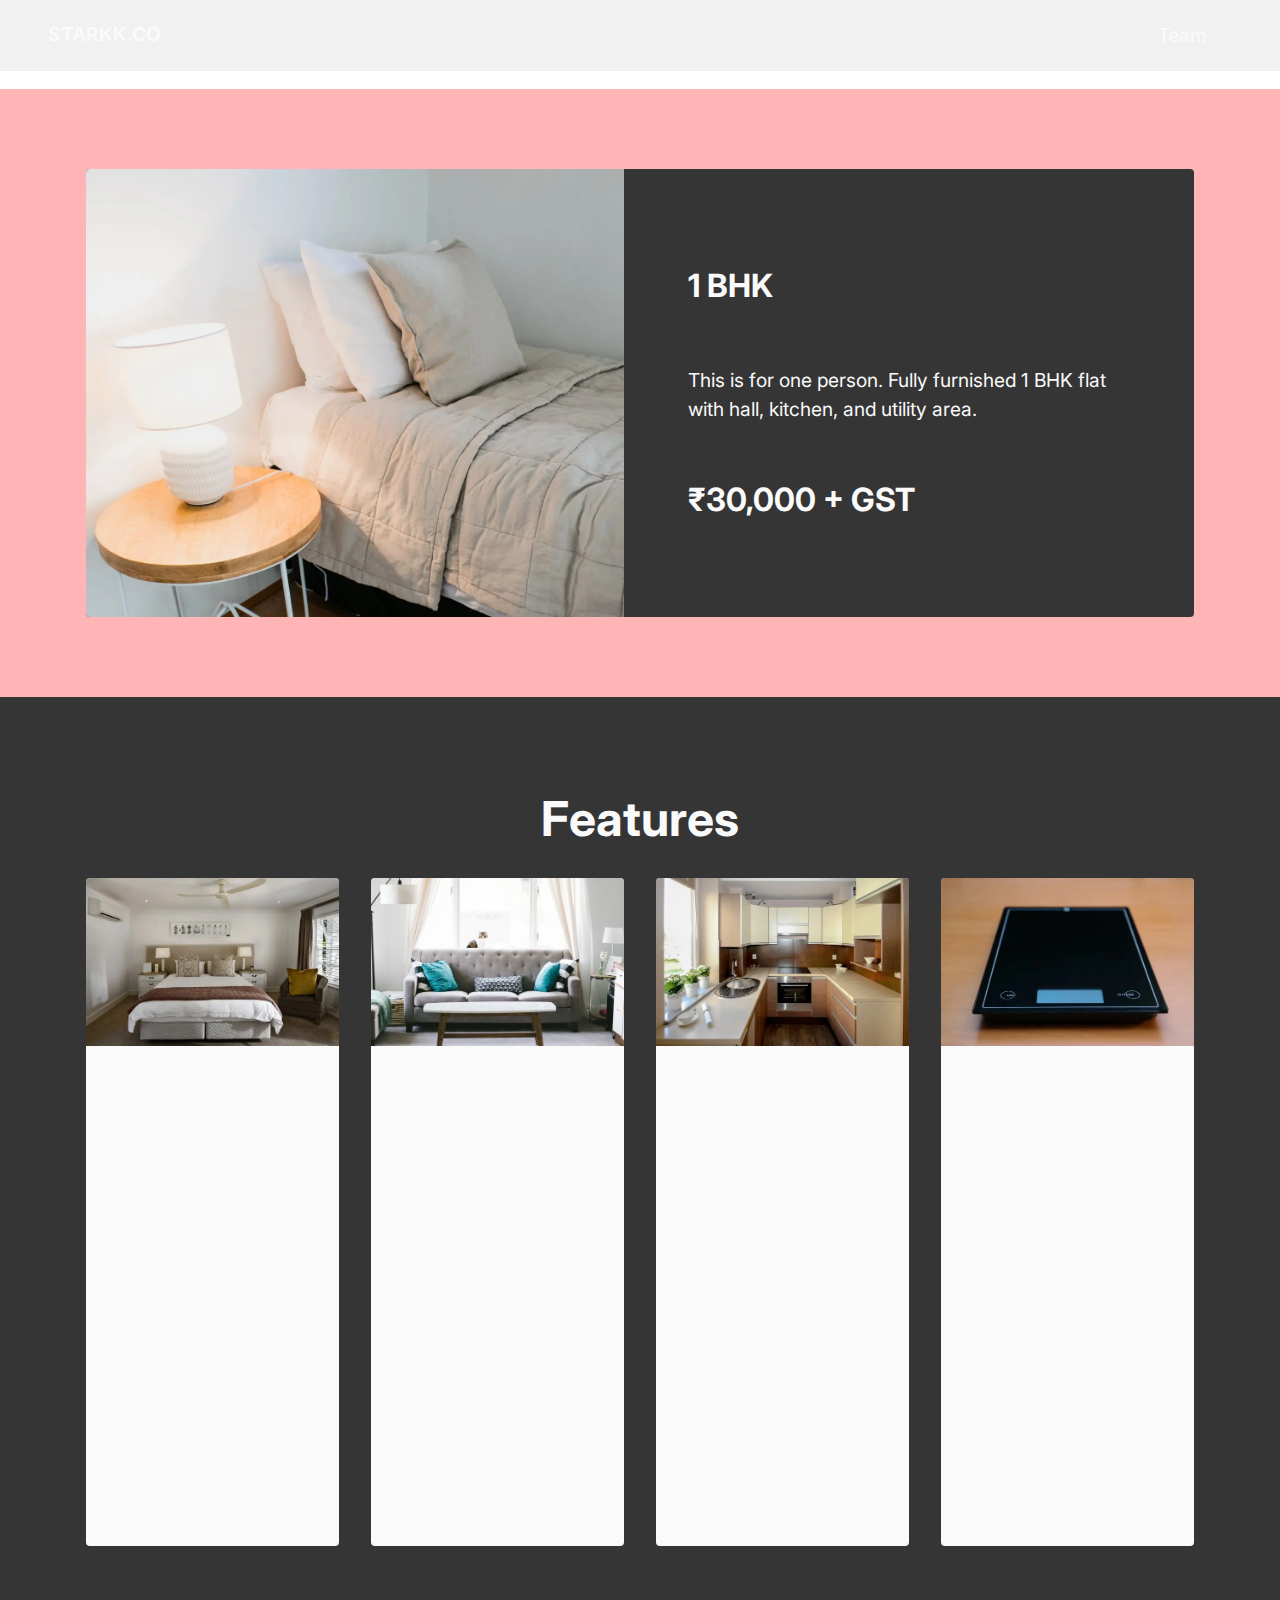
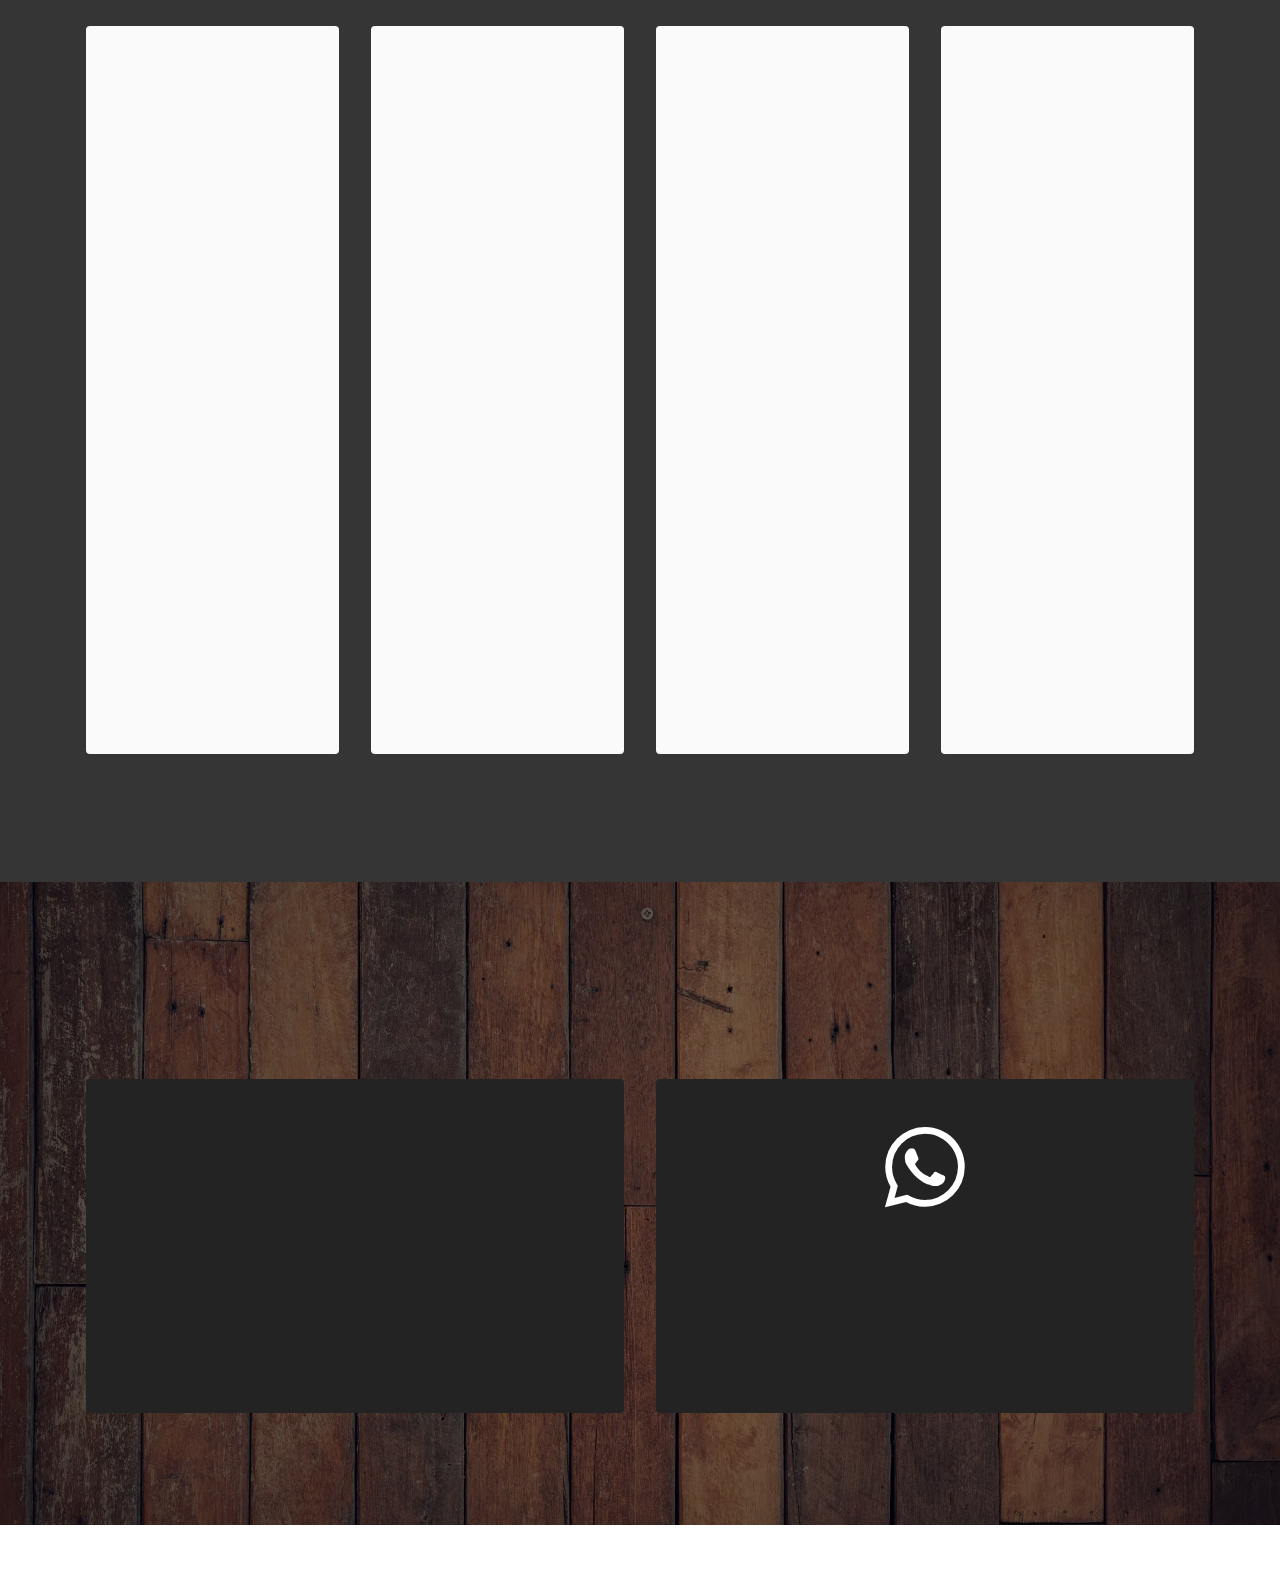
<file: page1.html>
<!DOCTYPE html>
<html  >
<head>
  <!-- Site made with Mobirise Website Builder v5.8.14, https://mobirise.com -->
  <meta charset="UTF-8">
  <meta http-equiv="X-UA-Compatible" content="IE=edge">
  <meta name="generator" content="Mobirise v5.8.14, mobirise.com">
  <meta name="viewport" content="width=device-width, initial-scale=1, minimum-scale=1">
  <link rel="shortcut icon" href="assets/images/logo.png" type="image/x-icon">
  <meta name="description" content="">
  
  
  <title>1 BHK Single Sharing</title>
  <link rel="stylesheet" href="assets/web/assets/mobirise-icons2/mobirise2.css">
  <link rel="stylesheet" href="assets/bootstrap/css/bootstrap.min.css">
  <link rel="stylesheet" href="assets/bootstrap/css/bootstrap-grid.min.css">
  <link rel="stylesheet" href="assets/bootstrap/css/bootstrap-reboot.min.css">
  <link rel="stylesheet" href="assets/animatecss/animate.css">
  <link rel="stylesheet" href="assets/dropdown/css/style.css">
  <link rel="stylesheet" href="assets/socicon/css/styles.css">
  <link rel="stylesheet" href="assets/theme/css/style.css">
  <link rel="preload" href="https://fonts.googleapis.com/css?family=Inter:100,200,300,400,500,600,700,800,900&display=swap" as="style" onload="this.onload=null;this.rel='stylesheet'">
  <noscript><link rel="stylesheet" href="https://fonts.googleapis.com/css?family=Inter:100,200,300,400,500,600,700,800,900&display=swap"></noscript>
  <link rel="preload" as="style" href="assets/mobirise/css/mbr-additional.css"><link rel="stylesheet" href="assets/mobirise/css/mbr-additional.css" type="text/css">

  
  
  
</head>
<body>
  
  <section data-bs-version="5.1" class="menu menu1 cid-tGN4CB5rHm" once="menu" id="menu1-1h">
    

    <nav class="navbar navbar-dropdown navbar-fixed-top navbar-expand-lg">
        <div class="container-fluid">
            <div class="navbar-brand">
                
                <span class="navbar-caption-wrap"><a class="navbar-caption text-white text-primary display-7" href="index.html">STARKK.CO</a></span>
            </div>
            <button class="navbar-toggler" type="button" data-toggle="collapse" data-bs-toggle="collapse" data-target="#navbarSupportedContent" data-bs-target="#navbarSupportedContent" aria-controls="navbarNavAltMarkup" aria-expanded="false" aria-label="Toggle navigation">
                <div class="hamburger">
                    <span></span>
                    <span></span>
                    <span></span>
                    <span></span>
                </div>
            </button>
            <div class="collapse navbar-collapse" id="navbarSupportedContent">
                <ul class="navbar-nav nav-dropdown nav-right" data-app-modern-menu="true"><li class="nav-item"><a class="nav-link link text-white text-primary display-7" href="page12.html">Team</a></li></ul>
                
                
            </div>
        </div>
    </nav>
</section>

<section data-bs-version="5.1" class="footer7 cid-tGRdBDmHnu mbr-reveal" once="footers" id="footer7-1i">

    

    

    <div class="container">
        <div class="media-container-row align-center mbr-white">
            <div class="col-12">
                <p class="mbr-text mb-0 mbr-fonts-style display-7">
                    © Copyright 2023 STARKK.CO</p>
            </div>
        </div>
    </div>
</section>

<section data-bs-version="5.1" class="features6 cid-tGZ4oFQTor" id="features7-1q">
    <!---->
    

    
    
    <div class="container">
        <div class="card-wrapper">
            <div class="row align-items-center">
                <div class="col-12 col-lg-6">
                    <div class="image-wrapper">
                        <img src="assets/images/pexels-rachel-claire-5490389-1256x1884.webp" alt="Mobirise Website Builder">
                    </div>
                </div>
                <div class="col-12 col-lg">
                    <div class="text-box">
                        <h5 class="mbr-title mbr-fonts-style display-5"><strong>1 BHK</strong><br><strong><br></strong></h5>
                        <p class="mbr-text mbr-fonts-style display-7">This is for one person. Fully furnished 1 BHK flat with hall, kitchen, and utility area.<br><br></p>
                        <div class="cost">
                            <span class="currentcost mbr-fonts-style pr-2 display-5"><strong>₹30,000 + GST&nbsp;</strong></span>
                            <span class="oldcost mbr-fonts-style display-2"></span>
                        </div>
                        
                    </div>
                </div>
            </div>
        </div>
    </div>
</section>

<section data-bs-version="5.1" class="features3 cid-tGZfkdsieX" id="features3-1v">
    
    
    <div class="container">
        <div class="mbr-section-head">
            <h4 class="mbr-section-title mbr-fonts-style align-center mb-0 display-2"><strong>Features</strong></h4>
            <h5 class="mbr-section-subtitle mbr-fonts-style align-center mb-0 mt-2 display-5"></h5>
        </div>
        <div class="row mt-4">
            <div class="item features-image сol-12 col-md-6 col-lg-3">
                <div class="item-wrapper">
                    <div class="item-img">
                        <img src="assets/images/mbr-1-596x397.webp" alt="Mobirise Website Builder">
                    </div>
                    <div class="item-content">
                        <h5 class="item-title mbr-fonts-style display-7"><strong>Truly Fully Furnished</strong></h5>
                        
                        <p class="mbr-text mbr-fonts-style mt-3 display-7">Experience the epitome of premium living in our Truly Fully Furnished flats, where every detail is meticulously curated for your comfort and convenience.</p>
                    </div>
                    
                </div>
            </div>
            <div class="item features-image сol-12 col-md-6 col-lg-3">
                <div class="item-wrapper">
                    <div class="item-img">
                        <img src="assets/images/mbr-2-596x397.webp" alt="Mobirise Website Builder">
                    </div>
                    <div class="item-content">
                        <h5 class="item-title mbr-fonts-style display-7"><strong>Personal Hall</strong></h5>
                        
                        <p class="mbr-text mbr-fonts-style mt-3 display-7">Experience the privacy and exclusivity of having your own hall in our flats. No need to share common spaces with neighbours – enjoy a dedicated hall that you only share with your flatmates.</p>
                    </div>
                    
                </div>
            </div>
            <div class="item features-image сol-12 col-md-6 col-lg-3">
                <div class="item-wrapper">
                    <div class="item-img">
                        <img src="assets/images/mbr-596x397.webp" alt="Mobirise Website Builder">
                    </div>
                    <div class="item-content">
                        <h5 class="item-title mbr-fonts-style display-7"><strong>Personal Kitchen</strong></h5>
                        
                        <p class="mbr-text mbr-fonts-style mt-3 display-7">Indulge in the convenience of having your own kitchen in our flats. Say goodbye to shared cooking spaces and relish the freedom of a private kitchen that you only share with your flatmates.<br></p>
                    </div>
                    
                </div>
            </div><div class="item features-image сol-12 col-md-6 col-lg-3">
                <div class="item-wrapper">
                    <div class="item-img">
                        <img src="assets/images/mbr-3-596x397.webp" alt="Mobirise Website Builder" data-slide-to="3" data-bs-slide-to="4">
                    </div>
                    <div class="item-content">
                        <h5 class="item-title mbr-fonts-style display-7"><strong>Basic Kitchen Appliances</strong></h5>
                        
                        <p class="mbr-text mbr-fonts-style mt-3 display-7">Enjoy the convenience of having your own set of basic kitchen appliances in our flats. Say goodbye to shared equipment and relish the freedom of using dedicated appliances that you only share with your flatmates.<br></p>
                    </div>
                    
                </div>
            </div>
        </div>
    </div>
</section>

<section data-bs-version="5.1" class="features3 cid-tGZoKn9k5l" id="features3-1w">
    
    
    <div class="container">
        
        <div class="row mt-4">
            <div class="item features-image сol-12 col-md-6 col-lg-3">
                <div class="item-wrapper">
                    <div class="item-img">
                        <img src="assets/images/mbr-4-596x397.webp" alt="Mobirise Website Builder">
                    </div>
                    <div class="item-content">
                        <h5 class="item-title mbr-fonts-style display-7"><strong>Housekeeping</strong></h5>
                        
                        <p class="mbr-text mbr-fonts-style mt-3 display-7">Relax and let our professional housekeeping services take care of the cleaning and maintenance, ensuring a pristine living environment for you. Experience the joy of coming home to a spotless and well-maintained space.</p>
                    </div>
                    
                </div>
            </div>
            <div class="item features-image сol-12 col-md-6 col-lg-3">
                <div class="item-wrapper">
                    <div class="item-img">
                        <img src="assets/images/mbr-5-596x397.webp" alt="Mobirise Website Builder">
                    </div>
                    <div class="item-content">
                        <h5 class="item-title mbr-fonts-style display-7"><strong>24x7 Hot Water</strong></h5>
                        
                        <p class="mbr-text mbr-fonts-style mt-3 display-7">24x7 hot water in our flats, providing you with ultimate comfort and convenience throughout the day. Enjoy uninterrupted access to soothing hot water whenever you need it.</p>
                    </div>
                    
                </div>
            </div>
            <div class="item features-image сol-12 col-md-6 col-lg-3">
                <div class="item-wrapper">
                    <div class="item-img">
                        <img src="assets/images/mbr-596x398.webp" alt="Mobirise Website Builder">
                    </div>
                    <div class="item-content">
                        <h5 class="item-title mbr-fonts-style display-7"><strong>Unlimited cloth washing</strong></h5>
                        
                        <p class="mbr-text mbr-fonts-style mt-3 display-7">Self-service unlimited cloth washing in our flats. Take control of your laundry routine and enjoy the convenience of washing your clothes whenever you need, at your own pace, ensuring a seamless and effortless experience.<br></p>
                    </div>
                    
                </div>
            </div><div class="item features-image сol-12 col-md-6 col-lg-3">
                <div class="item-wrapper">
                    <div class="item-img">
                        <img src="assets/images/mbr-596x405.webp" alt="Mobirise Website Builder" data-slide-to="3" data-bs-slide-to="4">
                    </div>
                    <div class="item-content">
                        <h5 class="item-title mbr-fonts-style display-7"><strong>Basic Kitchen Appliances</strong></h5>
                        
                        <p class="mbr-text mbr-fonts-style mt-3 display-7">Enhance your productivity with a spacious work table and comfortable chair in our flats. Enjoy the luxury of a large, dedicated workspace that provides ample room for your tasks, creating the perfect environment for focused work and optimal comfort.<br></p>
                    </div>
                    
                </div>
            </div>
        </div>
    </div>
</section>

<section data-bs-version="5.1" class="contacts1 cid-tGZbWQLvA0" id="contacts1-1u">

    

    
    <div class="mbr-overlay" style="opacity: 0.5; background-color: rgb(0, 0, 0);">
    </div>
    <div class="container">
        <div class="mbr-section-head">
            <h3 class="mbr-section-title mbr-fonts-style align-center mb-0 display-2">
                <strong>Contact Us</strong>
            </h3>
            
        </div>
        <div class="row justify-content-center mt-4">
            <div class="card col-12 col-lg-6">
                <div class="card-wrapper">
                    <div class="card-box align-center">
                        <div class="image-wrapper">
                            <a href="https://t.me/+6vLunbrpCRs2NWQ1"><span class="mbr-iconfont socicon-telegram socicon" style="color: rgb(255, 255, 255); fill: rgb(255, 255, 255);"></span></a>
                        </div>
                        <h4 class="card-title mbr-fonts-style mb-2 display-2"><strong>Telegram</strong></h4>
                        <p class="mbr-text mbr-fonts-style mb-2 display-4"></p>
                        <h5 class="link mbr-fonts-style display-4">J<a href="https://t.me/+6vLunbrpCRs2NWQ1" class="text-primary">oin our Telegram group for updates on living spaces</a></h5>
                    </div>
                </div>
            </div>
            <div class="card col-12 col-lg-6">
                <div class="card-wrapper">
                    <div class="card-box align-center">
                        <div class="image-wrapper">
                            <span class="mbr-iconfont socicon-whatsapp socicon" style="color: rgb(255, 255, 255); fill: rgb(255, 255, 255);"></span>
                        </div>
                        <h4 class="card-title mbr-fonts-style align-center mb-2 display-2">
                            <strong>WhatsApp</strong></h4>
                        <p class="mbr-text mbr-fonts-style mb-2 display-4"></p>
                        <h5 class="link mbr-black mbr-fonts-style display-7">Reach out to us for any queries<br>+91 9984999742</h5>
                    </div>
                </div>
            </div>
        </div>
    </div>
</section><section class="display-7" style="padding: 0;align-items: center;justify-content: center;flex-wrap: wrap;    align-content: center;display: flex;position: relative;height: 4rem;"><a href="https://mobiri.se/3033887" style="flex: 1 1;height: 4rem;position: absolute;width: 100%;z-index: 1;"><img alt="" style="height: 4rem;" src="[data-uri]"></a><p style="margin: 0;text-align: center;" class="display-7">Made with &#8204;</p><a style="z-index:1" href="https://mobirise.com/drag-drop-website-builder.html">Drag & Drop Website Builder</a></section><script src="assets/bootstrap/js/bootstrap.bundle.min.js"></script>  <script src="assets/smoothscroll/smooth-scroll.js"></script>  <script src="assets/ytplayer/index.js"></script>  <script src="assets/dropdown/js/navbar-dropdown.js"></script>  <script src="assets/theme/js/script.js"></script>  
  
  
 <div id="scrollToTop" class="scrollToTop mbr-arrow-up"><a style="text-align: center;"><i class="mbr-arrow-up-icon mbr-arrow-up-icon-cm cm-icon cm-icon-smallarrow-up"></i></a></div>
    <input name="animation" type="hidden">
  </body>
</html>
</file>
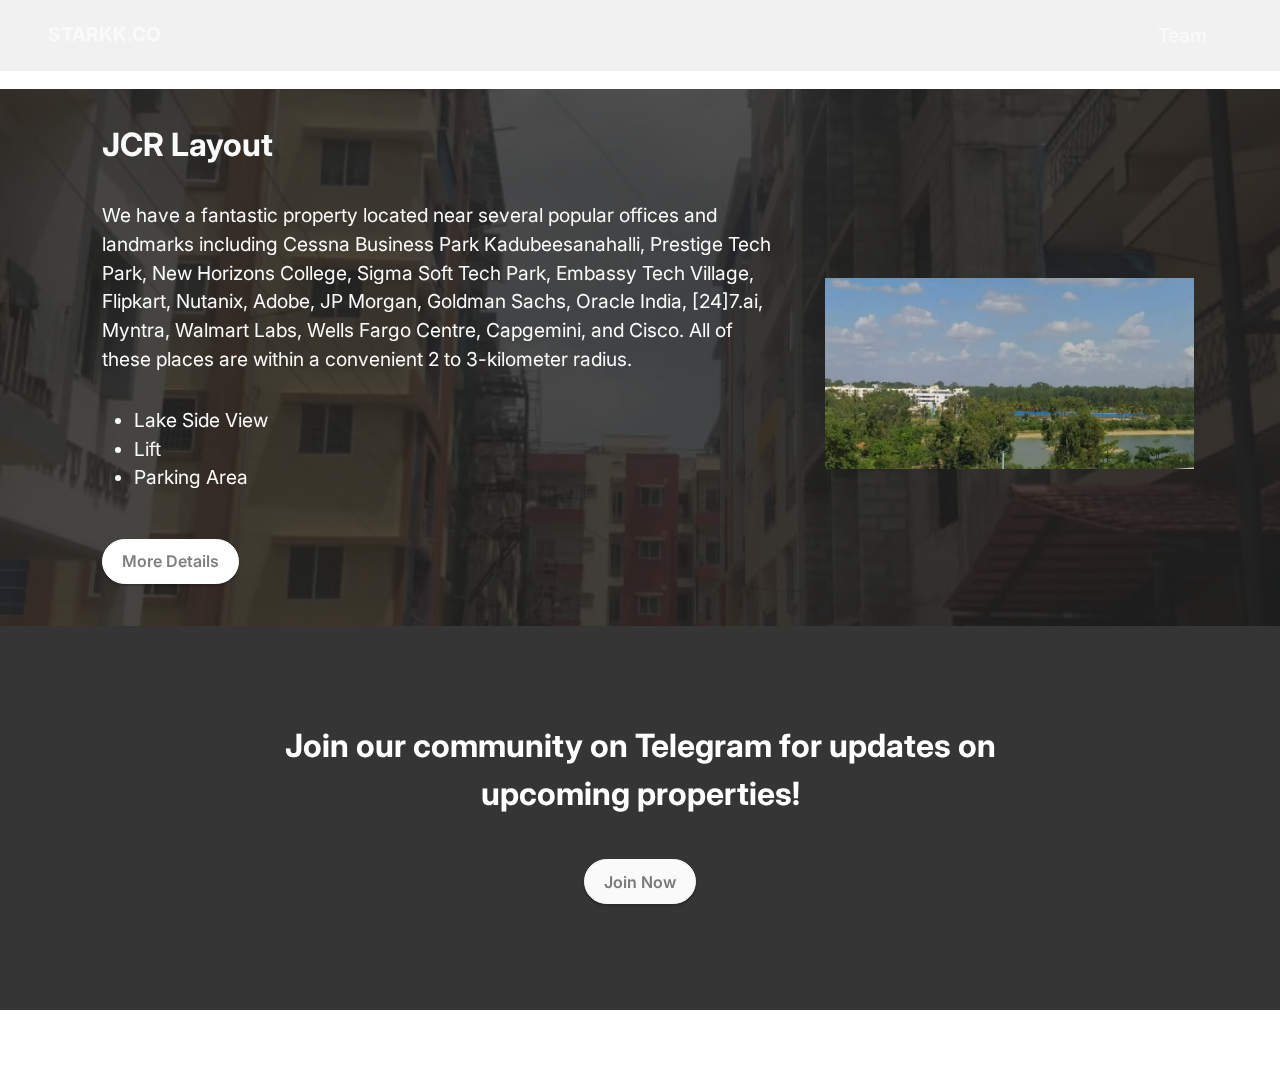
<file: page10.html>
<!DOCTYPE html>
<html  >
<head>
  <!-- Site made with Mobirise Website Builder v5.8.14, https://mobirise.com -->
  <meta charset="UTF-8">
  <meta http-equiv="X-UA-Compatible" content="IE=edge">
  <meta name="generator" content="Mobirise v5.8.14, mobirise.com">
  <meta name="viewport" content="width=device-width, initial-scale=1, minimum-scale=1">
  <link rel="shortcut icon" href="assets/images/logo.png" type="image/x-icon">
  <meta name="description" content="">
  
  
  <title>Av Properties</title>
  <link rel="stylesheet" href="assets/web/assets/mobirise-icons2/mobirise2.css">
  <link rel="stylesheet" href="assets/bootstrap/css/bootstrap.min.css">
  <link rel="stylesheet" href="assets/bootstrap/css/bootstrap-grid.min.css">
  <link rel="stylesheet" href="assets/bootstrap/css/bootstrap-reboot.min.css">
  <link rel="stylesheet" href="assets/parallax/jarallax.css">
  <link rel="stylesheet" href="assets/animatecss/animate.css">
  <link rel="stylesheet" href="assets/dropdown/css/style.css">
  <link rel="stylesheet" href="assets/socicon/css/styles.css">
  <link rel="stylesheet" href="assets/theme/css/style.css">
  <link rel="preload" href="https://fonts.googleapis.com/css?family=Inter:100,200,300,400,500,600,700,800,900&display=swap" as="style" onload="this.onload=null;this.rel='stylesheet'">
  <noscript><link rel="stylesheet" href="https://fonts.googleapis.com/css?family=Inter:100,200,300,400,500,600,700,800,900&display=swap"></noscript>
  <link rel="preload" as="style" href="assets/mobirise/css/mbr-additional.css"><link rel="stylesheet" href="assets/mobirise/css/mbr-additional.css" type="text/css">

  
  
  
</head>
<body>
  
  <section data-bs-version="5.1" class="menu menu1 cid-tGN4CB5rHm" once="menu" id="menu1-37">
    

    <nav class="navbar navbar-dropdown navbar-fixed-top navbar-expand-lg">
        <div class="container-fluid">
            <div class="navbar-brand">
                
                <span class="navbar-caption-wrap"><a class="navbar-caption text-white text-primary display-7" href="index.html">STARKK.CO</a></span>
            </div>
            <button class="navbar-toggler" type="button" data-toggle="collapse" data-bs-toggle="collapse" data-target="#navbarSupportedContent" data-bs-target="#navbarSupportedContent" aria-controls="navbarNavAltMarkup" aria-expanded="false" aria-label="Toggle navigation">
                <div class="hamburger">
                    <span></span>
                    <span></span>
                    <span></span>
                    <span></span>
                </div>
            </button>
            <div class="collapse navbar-collapse" id="navbarSupportedContent">
                <ul class="navbar-nav nav-dropdown nav-right" data-app-modern-menu="true"><li class="nav-item"><a class="nav-link link text-white text-primary display-7" href="page12.html">Team</a></li></ul>
                
                
            </div>
        </div>
    </nav>
</section>

<section data-bs-version="5.1" class="footer7 cid-tGRdBDmHnu mbr-reveal" once="footers" id="footer7-38">

    

    

    <div class="container">
        <div class="media-container-row align-center mbr-white">
            <div class="col-12">
                <p class="mbr-text mb-0 mbr-fonts-style display-7">
                    © Copyright 2023 STARKK.CO</p>
            </div>
        </div>
    </div>
</section>

<section data-bs-version="5.1" class="features11 cid-tHdIqPRvQp mbr-parallax-background" id="features12-3b">

    

    
    <div class="mbr-overlay" style="opacity: 0.8; background-color: rgb(35, 35, 35);">
    </div>
    <div class="container">
        <div class="m-0 row align-items-center">
            <div class="col-12 col-lg">
                <div class="card-wrapper">
                    <div class="card-box">
                        <h4 class="card-title mbr-fonts-style mb-4 display-5">
                            <strong>JCR Layout</strong></h4>
                        <p class="mbr-text mbr-fonts-style mb-4 display-7">We have a fantastic property located near several popular offices and landmarks including Cessna Business Park Kadubeesanahalli, Prestige Tech Park, New Horizons College, Sigma Soft Tech Park, Embassy Tech Village, Flipkart, Nutanix, Adobe, JP Morgan, Goldman Sachs, Oracle India, [24]7.ai, Myntra, Walmart Labs, Wells Fargo Centre, Capgemini, and Cisco. All of these places are within a convenient 2 to 3-kilometer radius.<br></p>
                        <div class="mbr-text mbr-fonts-style counter-container display-7">
                            <ul>
                                <li>Lake Side View&nbsp;</li>
                                <li>Lift</li>
                                <li>Parking Area</li>
                            </ul>
                        </div>
                        <div class="mbr-section-btn mb-4"><a class="btn btn-primary display-4" href="page13.html">More Details</a></div>
                    </div>
                </div>
            </div>
            <div class="p-0 col-12 col-lg-4 md-pb">
                <div class="image-wrapper">
                    <img src="assets/images/lake-858x642.webp" alt="Mobirise Website Builder">
                </div>
            </div>
        </div>
    </div>
</section>

<section data-bs-version="5.1" class="info1 cid-tHdIrVDyjV" id="info1-3c">
    

    
    
    <div class="align-center container">
        <div class="row justify-content-center">
            <div class="col-12 col-lg-8">
                <h3 class="mbr-section-title mb-4 mbr-fonts-style display-5"><strong>Join our community on Telegram for updates on upcoming properties!</strong></h3>
                
                <div class="mbr-section-btn"><a class="btn btn-white display-4" href="https://t.me/+6vLunbrpCRs2NWQ1">Join Now</a></div>
            </div>
        </div>
    </div>
</section><section class="display-7" style="padding: 0;align-items: center;justify-content: center;flex-wrap: wrap;    align-content: center;display: flex;position: relative;height: 4rem;"><a href="https://mobiri.se/3033887" style="flex: 1 1;height: 4rem;position: absolute;width: 100%;z-index: 1;"><img alt="" style="height: 4rem;" src="[data-uri]"></a><p style="margin: 0;text-align: center;" class="display-7">Made with &#8204;</p><a style="z-index:1" href="https://mobirise.com/html-editor.html">HTML Editor</a></section><script src="assets/bootstrap/js/bootstrap.bundle.min.js"></script>  <script src="assets/parallax/jarallax.js"></script>  <script src="assets/smoothscroll/smooth-scroll.js"></script>  <script src="assets/ytplayer/index.js"></script>  <script src="assets/dropdown/js/navbar-dropdown.js"></script>  <script src="assets/theme/js/script.js"></script>  
  
  
 <div id="scrollToTop" class="scrollToTop mbr-arrow-up"><a style="text-align: center;"><i class="mbr-arrow-up-icon mbr-arrow-up-icon-cm cm-icon cm-icon-smallarrow-up"></i></a></div>
    <input name="animation" type="hidden">
  </body>
</html>
</file>
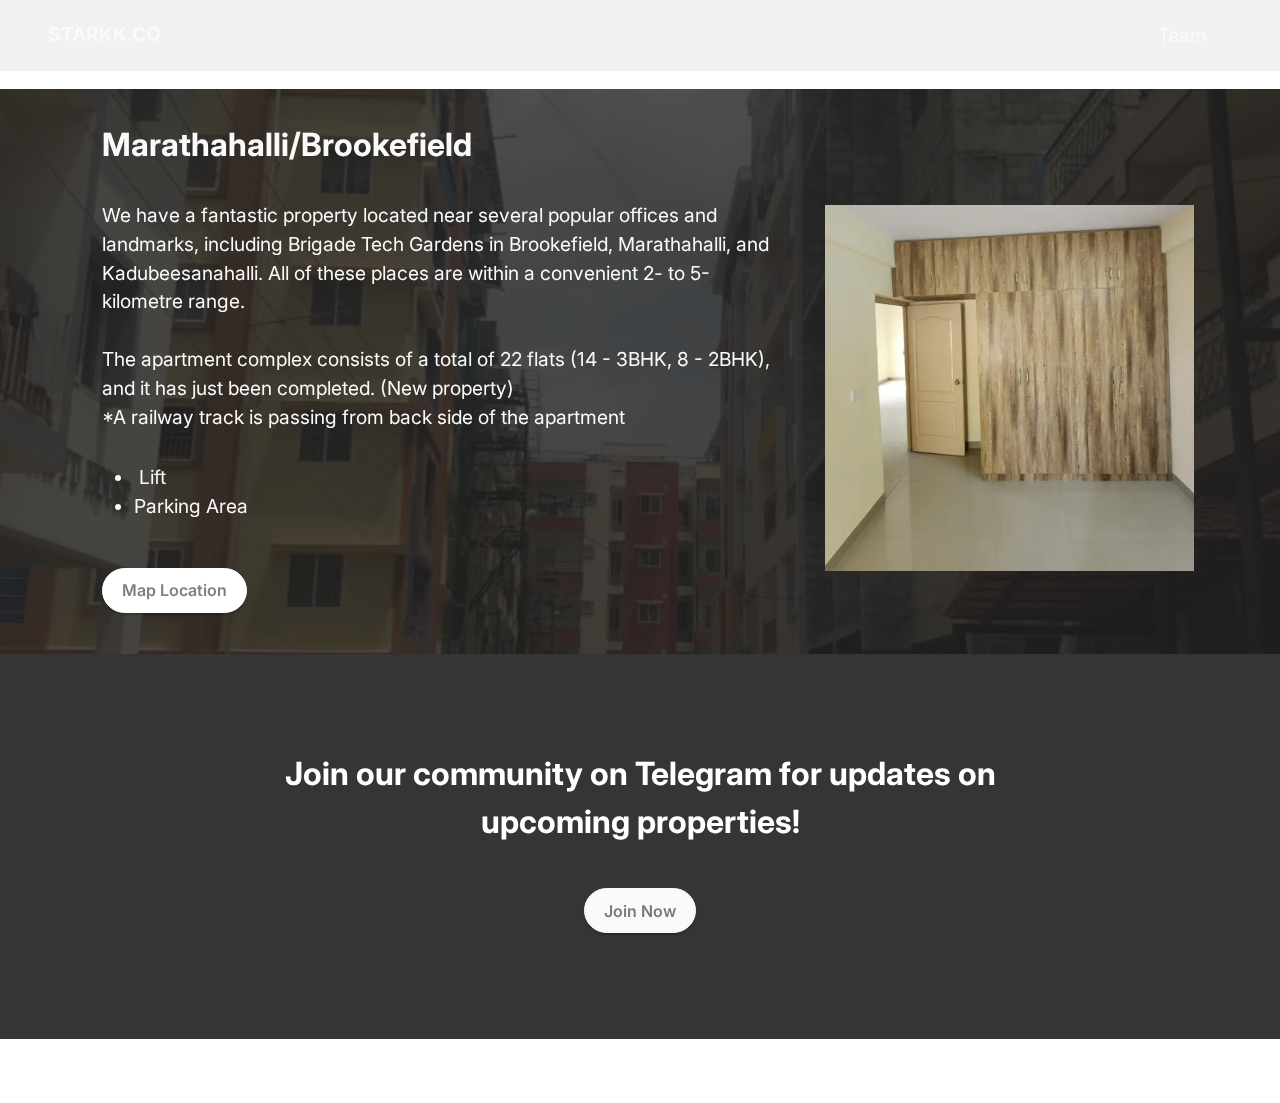
<file: page11.html>
<!DOCTYPE html>
<html  >
<head>
  <!-- Site made with Mobirise Website Builder v5.8.14, https://mobirise.com -->
  <meta charset="UTF-8">
  <meta http-equiv="X-UA-Compatible" content="IE=edge">
  <meta name="generator" content="Mobirise v5.8.14, mobirise.com">
  <meta name="viewport" content="width=device-width, initial-scale=1, minimum-scale=1">
  <link rel="shortcut icon" href="assets/images/logo.png" type="image/x-icon">
  <meta name="description" content="">
  
  
  <title>Up Properties</title>
  <link rel="stylesheet" href="assets/web/assets/mobirise-icons2/mobirise2.css">
  <link rel="stylesheet" href="assets/bootstrap/css/bootstrap.min.css">
  <link rel="stylesheet" href="assets/bootstrap/css/bootstrap-grid.min.css">
  <link rel="stylesheet" href="assets/bootstrap/css/bootstrap-reboot.min.css">
  <link rel="stylesheet" href="assets/parallax/jarallax.css">
  <link rel="stylesheet" href="assets/animatecss/animate.css">
  <link rel="stylesheet" href="assets/dropdown/css/style.css">
  <link rel="stylesheet" href="assets/socicon/css/styles.css">
  <link rel="stylesheet" href="assets/theme/css/style.css">
  <link rel="preload" href="https://fonts.googleapis.com/css?family=Inter:100,200,300,400,500,600,700,800,900&display=swap" as="style" onload="this.onload=null;this.rel='stylesheet'">
  <noscript><link rel="stylesheet" href="https://fonts.googleapis.com/css?family=Inter:100,200,300,400,500,600,700,800,900&display=swap"></noscript>
  <link rel="preload" as="style" href="assets/mobirise/css/mbr-additional.css"><link rel="stylesheet" href="assets/mobirise/css/mbr-additional.css" type="text/css">

  
  
  
</head>
<body>
  
  <section data-bs-version="5.1" class="menu menu1 cid-tGN4CB5rHm" once="menu" id="menu1-39">
    

    <nav class="navbar navbar-dropdown navbar-fixed-top navbar-expand-lg">
        <div class="container-fluid">
            <div class="navbar-brand">
                
                <span class="navbar-caption-wrap"><a class="navbar-caption text-white text-primary display-7" href="index.html">STARKK.CO</a></span>
            </div>
            <button class="navbar-toggler" type="button" data-toggle="collapse" data-bs-toggle="collapse" data-target="#navbarSupportedContent" data-bs-target="#navbarSupportedContent" aria-controls="navbarNavAltMarkup" aria-expanded="false" aria-label="Toggle navigation">
                <div class="hamburger">
                    <span></span>
                    <span></span>
                    <span></span>
                    <span></span>
                </div>
            </button>
            <div class="collapse navbar-collapse" id="navbarSupportedContent">
                <ul class="navbar-nav nav-dropdown nav-right" data-app-modern-menu="true"><li class="nav-item"><a class="nav-link link text-white text-primary display-7" href="page12.html">Team</a></li></ul>
                
                
            </div>
        </div>
    </nav>
</section>

<section data-bs-version="5.1" class="footer7 cid-tGRdBDmHnu mbr-reveal" once="footers" id="footer7-3a">

    

    

    <div class="container">
        <div class="media-container-row align-center mbr-white">
            <div class="col-12">
                <p class="mbr-text mb-0 mbr-fonts-style display-7">
                    © Copyright 2023 STARKK.CO</p>
            </div>
        </div>
    </div>
</section>

<section data-bs-version="5.1" class="features11 cid-tHdIYIKxCJ mbr-parallax-background" id="features12-3d">

    

    
    <div class="mbr-overlay" style="opacity: 0.8; background-color: rgb(35, 35, 35);">
    </div>
    <div class="container">
        <div class="m-0 row align-items-center">
            <div class="col-12 col-lg">
                <div class="card-wrapper">
                    <div class="card-box">
                        <h4 class="card-title mbr-fonts-style mb-4 display-5"><strong>Marathahalli/Brookefield</strong><br></h4>
                        <p class="mbr-text mbr-fonts-style mb-4 display-7">We have a fantastic property located near several popular offices and landmarks, including Brigade Tech Gardens in Brookefield, Marathahalli, and Kadubeesanahalli. All of these places are within a convenient 2- to 5-kilometre range.
<br>
<br>The apartment complex consists of a total of 22 flats (14 - 3BHK, 8 - 2BHK), and it has just been completed. (New property)
<br>*A railway track is passing from back side of the apartment<br></p>
                        <div class="mbr-text mbr-fonts-style counter-container display-7">
                            <ul>
                                <li>&nbsp;Lift</li>
                                <li>Parking Area</li>
                            </ul>
                        </div>
                        <div class="mbr-section-btn mb-4"><a class="btn btn-primary display-4" href="https://goo.gl/maps/nix7DemrzEtmELo89">Map Location</a></div>
                    </div>
                </div>
            </div>
            <div class="p-0 col-12 col-lg-4 md-pb">
                <div class="image-wrapper">
                    <img src="assets/images/whatsapp-image-2023-06-05-at-21.35.56-858x1144.webp" alt="Mobirise Website Builder">
                </div>
            </div>
        </div>
    </div>
</section>

<section data-bs-version="5.1" class="info1 cid-tHdIZoFtNI" id="info1-3e">
    

    
    
    <div class="align-center container">
        <div class="row justify-content-center">
            <div class="col-12 col-lg-8">
                <h3 class="mbr-section-title mb-4 mbr-fonts-style display-5"><strong>Join our community on Telegram for updates on upcoming properties!</strong></h3>
                
                <div class="mbr-section-btn"><a class="btn btn-white display-4" href="https://t.me/+6vLunbrpCRs2NWQ1">Join Now</a></div>
            </div>
        </div>
    </div>
</section><section class="display-7" style="padding: 0;align-items: center;justify-content: center;flex-wrap: wrap;    align-content: center;display: flex;position: relative;height: 4rem;"><a href="https://mobiri.se/3033887" style="flex: 1 1;height: 4rem;position: absolute;width: 100%;z-index: 1;"><img alt="" style="height: 4rem;" src="[data-uri]"></a><p style="margin: 0;text-align: center;" class="display-7">Made with &#8204;</p><a style="z-index:1" href="https://mobirise.com/builder/easiest-website-builder.html">Easy Website Builder</a></section><script src="assets/bootstrap/js/bootstrap.bundle.min.js"></script>  <script src="assets/parallax/jarallax.js"></script>  <script src="assets/smoothscroll/smooth-scroll.js"></script>  <script src="assets/ytplayer/index.js"></script>  <script src="assets/dropdown/js/navbar-dropdown.js"></script>  <script src="assets/theme/js/script.js"></script>  
  
  
 <div id="scrollToTop" class="scrollToTop mbr-arrow-up"><a style="text-align: center;"><i class="mbr-arrow-up-icon mbr-arrow-up-icon-cm cm-icon cm-icon-smallarrow-up"></i></a></div>
    <input name="animation" type="hidden">
  </body>
</html>
</file>
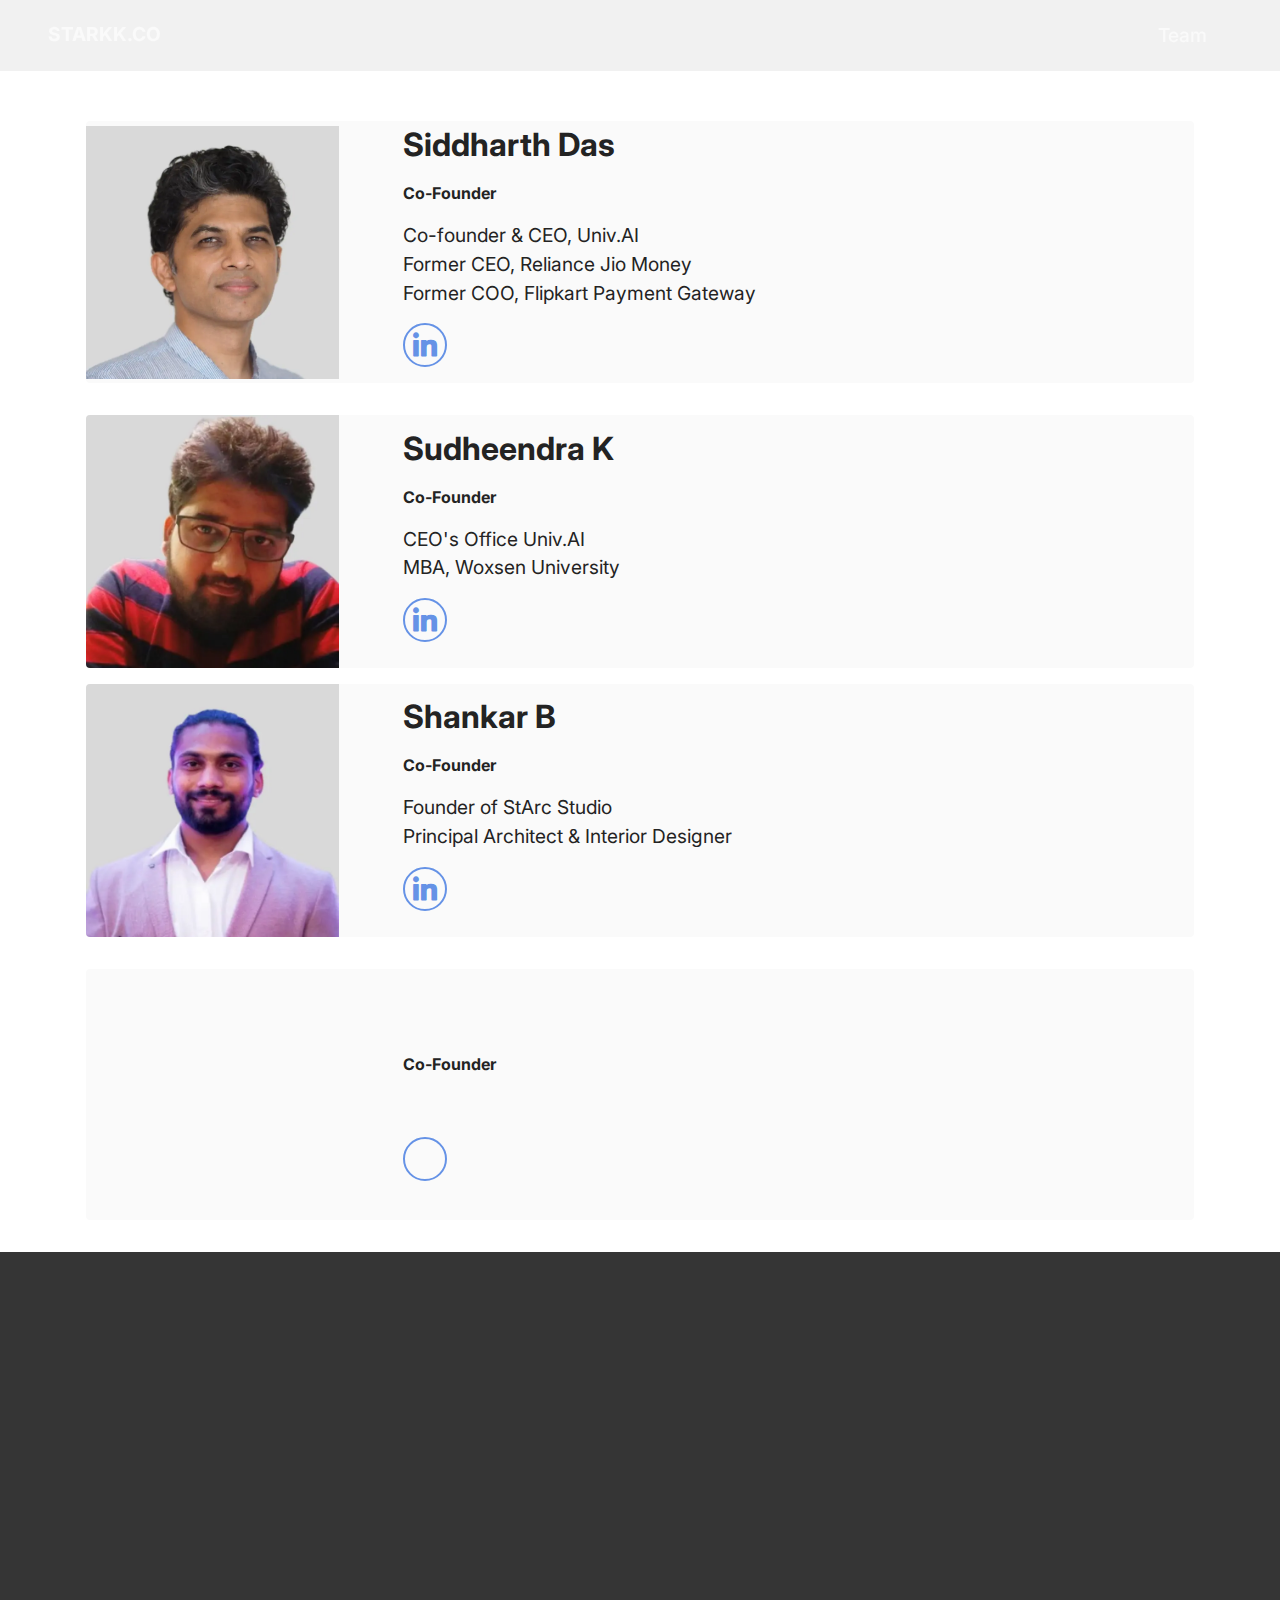
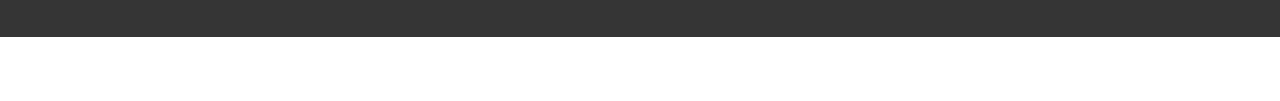
<file: page12.html>
<!DOCTYPE html>
<html  >
<head>
  <!-- Site made with Mobirise Website Builder v5.8.14, https://mobirise.com -->
  <meta charset="UTF-8">
  <meta http-equiv="X-UA-Compatible" content="IE=edge">
  <meta name="generator" content="Mobirise v5.8.14, mobirise.com">
  <meta name="viewport" content="width=device-width, initial-scale=1, minimum-scale=1">
  <link rel="shortcut icon" href="assets/images/logo.png" type="image/x-icon">
  <meta name="description" content="">
  
  
  <title>Team</title>
  <link rel="stylesheet" href="assets/bootstrap/css/bootstrap.min.css">
  <link rel="stylesheet" href="assets/bootstrap/css/bootstrap-grid.min.css">
  <link rel="stylesheet" href="assets/bootstrap/css/bootstrap-reboot.min.css">
  <link rel="stylesheet" href="assets/animatecss/animate.css">
  <link rel="stylesheet" href="assets/dropdown/css/style.css">
  <link rel="stylesheet" href="assets/socicon/css/styles.css">
  <link rel="stylesheet" href="assets/theme/css/style.css">
  <link rel="preload" href="https://fonts.googleapis.com/css?family=Inter:100,200,300,400,500,600,700,800,900&display=swap" as="style" onload="this.onload=null;this.rel='stylesheet'">
  <noscript><link rel="stylesheet" href="https://fonts.googleapis.com/css?family=Inter:100,200,300,400,500,600,700,800,900&display=swap"></noscript>
  <link rel="preload" as="style" href="assets/mobirise/css/mbr-additional.css"><link rel="stylesheet" href="assets/mobirise/css/mbr-additional.css" type="text/css">

  
  
  
</head>
<body>
  
  <section data-bs-version="5.1" class="menu menu1 cid-tGN4CB5rHm" once="menu" id="menu1-3g">
    

    <nav class="navbar navbar-dropdown navbar-fixed-top navbar-expand-lg">
        <div class="container-fluid">
            <div class="navbar-brand">
                
                <span class="navbar-caption-wrap"><a class="navbar-caption text-white text-primary display-7" href="index.html">STARKK.CO</a></span>
            </div>
            <button class="navbar-toggler" type="button" data-toggle="collapse" data-bs-toggle="collapse" data-target="#navbarSupportedContent" data-bs-target="#navbarSupportedContent" aria-controls="navbarNavAltMarkup" aria-expanded="false" aria-label="Toggle navigation">
                <div class="hamburger">
                    <span></span>
                    <span></span>
                    <span></span>
                    <span></span>
                </div>
            </button>
            <div class="collapse navbar-collapse" id="navbarSupportedContent">
                <ul class="navbar-nav nav-dropdown nav-right" data-app-modern-menu="true"><li class="nav-item"><a class="nav-link link text-white text-primary display-7" href="page12.html">Team</a></li></ul>
                
                
            </div>
        </div>
    </nav>
</section>

<section data-bs-version="5.1" class="footer7 cid-tGRdBDmHnu mbr-reveal" once="footers" id="footer7-3h">

    

    

    <div class="container">
        <div class="media-container-row align-center mbr-white">
            <div class="col-12">
                <p class="mbr-text mb-0 mbr-fonts-style display-7">
                    © Copyright 2023 STARKK.CO</p>
            </div>
        </div>
    </div>
</section>

<section data-bs-version="5.1" class="team2 cid-tHepGRgj6j" xmlns="http://www.w3.org/1999/html" id="team2-3n">
    

    
    
    <div class="container">
        <div class="card">
            <div class="card-wrapper">
                <div class="row align-items-center">
                    <div class="col-12 col-md-3">
                        <div class="image-wrapper">
                            <img src="assets/images/p4230110-815x815.webp" alt="Mobirise Website Builder">
                        </div>
                    </div>
                    <div class="col-12 col-md">
                        <div class="card-box">
                            <h5 class="card-title mbr-fonts-style m-0 mb-3 display-5">
                                <strong>Siddharth Das</strong></h5>
                            <h6 class="card-subtitle mbr-fonts-style mb-3 display-4">
                                <strong>Co-Founder</strong></h6>
                            <p class="mbr-text mbr-fonts-style display-7">Co-founder &amp; CEO, Univ.AI
<br>Former CEO, Reliance Jio Money
<br>Former COO, Flipkart Payment Gateway&nbsp;</p>
                            <div class="social-row display-7">
                                <div class="soc-item">
                                    <a href="https://www.linkedin.com/in/siddharth-das-univ-dot-ai/">
                                        <span class="mbr-iconfont socicon-linkedin socicon"></span>
                                    </a>
                                </div>
                                
                                
                                
                                
                            </div>
                        </div>
                    </div>
                </div>
            </div>
        </div>
        <div class="card">
            <div class="card-wrapper">
                <div class="row align-items-center">
                    <div class="col-12 col-md-3">
                        <div class="image-wrapper">
                            <img src="assets/images/p4230110-4-596x594.webp" alt="Mobirise Website Builder">
                        </div>
                    </div>
                    <div class="col-12 col-md">
                        <div class="card-box">
                            <h5 class="card-title mbr-fonts-style m-0 mb-3 display-5">
                                <strong>Sudheendra K</strong></h5>
                            <h6 class="card-subtitle mbr-fonts-style mb-3 display-4">
                                <strong>Co-Founder</strong>
                            </h6>
                            <p class="mbr-text mbr-fonts-style display-7">CEO's Office Univ.AI
<br>MBA, Woxsen University<br></p>
                            <div class="social-row display-7">
                                <div class="soc-item">
                                    <a href="https://www.linkedin.com/in/sudheehere/">
                                        <span class="mbr-iconfont socicon-linkedin socicon"></span>
                                    </a>
                                </div>
                                
                                
                                
                                
                            </div>
                        </div>
                    </div>
                </div>
            </div>
        </div>
        
    </div>
</section>

<section data-bs-version="5.1" class="team2 cid-tHeqLGOjRb" xmlns="http://www.w3.org/1999/html" id="team2-3o">
    

    
    
    <div class="container">
        <div class="card">
            <div class="card-wrapper">
                <div class="row align-items-center">
                    <div class="col-12 col-md-3">
                        <div class="image-wrapper">
                            <img src="assets/images/p4230110-1-596x596.webp" alt="Mobirise Website Builder">
                        </div>
                    </div>
                    <div class="col-12 col-md">
                        <div class="card-box">
                            <h5 class="card-title mbr-fonts-style m-0 mb-3 display-5">
                                <strong>Shankar B</strong></h5>
                            <h6 class="card-subtitle mbr-fonts-style mb-3 display-4">
                                <strong>Co-Founder</strong></h6>
                            <p class="mbr-text mbr-fonts-style display-7">Founder of StArc Studio<br>Principal Architect &amp; Interior Designer</p>
                            <div class="social-row display-7">
                                <div class="soc-item">
                                    
                                        <a href="https://www.linkedin.com/in/shankar-b-2945881a7/" target="_blank"><span class="mbr-iconfont socicon-linkedin socicon"></span></a>
                                    
                                </div>
                                
                                
                                
                                
                            </div>
                        </div>
                    </div>
                </div>
            </div>
        </div>
        <div class="card">
            <div class="card-wrapper">
                <div class="row align-items-center">
                    <div class="col-12 col-md-3">
                        <div class="image-wrapper">
                            <img src="assets/images/p4230110-2-596x593.webp" alt="Mobirise Website Builder">
                        </div>
                    </div>
                    <div class="col-12 col-md">
                        <div class="card-box">
                            <h5 class="card-title mbr-fonts-style m-0 mb-3 display-5">
                                <strong>Sudhanshu Raj</strong></h5>
                            <h6 class="card-subtitle mbr-fonts-style mb-3 display-4">
                                <strong>Co-Founder</strong></h6>
                            <p class="mbr-text mbr-fonts-style display-7">B.Tech &amp; M.Tech IIT-BHU</p>
                            <div class="social-row display-7">
                                <div class="soc-item">
                                    <a href="https://www.linkedin.com/in/sudhanshuraj1997/">
                                        <span class="mbr-iconfont socicon-linkedin socicon"></span>
                                    </a>
                                </div>
                                
                                
                                
                                
                            </div>
                        </div>
                    </div>
                </div>
            </div>
        </div>
        
    </div>
</section>

<section data-bs-version="5.1" class="info1 cid-tHehnepyRq" id="info1-3m">
    

    
    
    <div class="align-center container">
        <div class="row justify-content-center">
            <div class="col-12 col-lg-8">
                <h3 class="mbr-section-title mb-4 mbr-fonts-style display-5"><strong>Join our community on Telegram for updates on upcoming properties!</strong></h3>
                
                <div class="mbr-section-btn"><a class="btn btn-white display-4" href="https://t.me/+6vLunbrpCRs2NWQ1">Join Now</a></div>
            </div>
        </div>
    </div>
</section><section class="display-7" style="padding: 0;align-items: center;justify-content: center;flex-wrap: wrap;    align-content: center;display: flex;position: relative;height: 4rem;"><a href="https://mobiri.se/3033887" style="flex: 1 1;height: 4rem;position: absolute;width: 100%;z-index: 1;"><img alt="" style="height: 4rem;" src="[data-uri]"></a><p style="margin: 0;text-align: center;" class="display-7">Made with &#8204;</p><a style="z-index:1" href="https://mobirise.com/html-editor.html">WYSIWYG HTML Editor</a></section><script src="assets/bootstrap/js/bootstrap.bundle.min.js"></script>  <script src="assets/smoothscroll/smooth-scroll.js"></script>  <script src="assets/ytplayer/index.js"></script>  <script src="assets/dropdown/js/navbar-dropdown.js"></script>  <script src="assets/theme/js/script.js"></script>  
  
  
 <div id="scrollToTop" class="scrollToTop mbr-arrow-up"><a style="text-align: center;"><i class="mbr-arrow-up-icon mbr-arrow-up-icon-cm cm-icon cm-icon-smallarrow-up"></i></a></div>
    <input name="animation" type="hidden">
  </body>
</html>
</file>
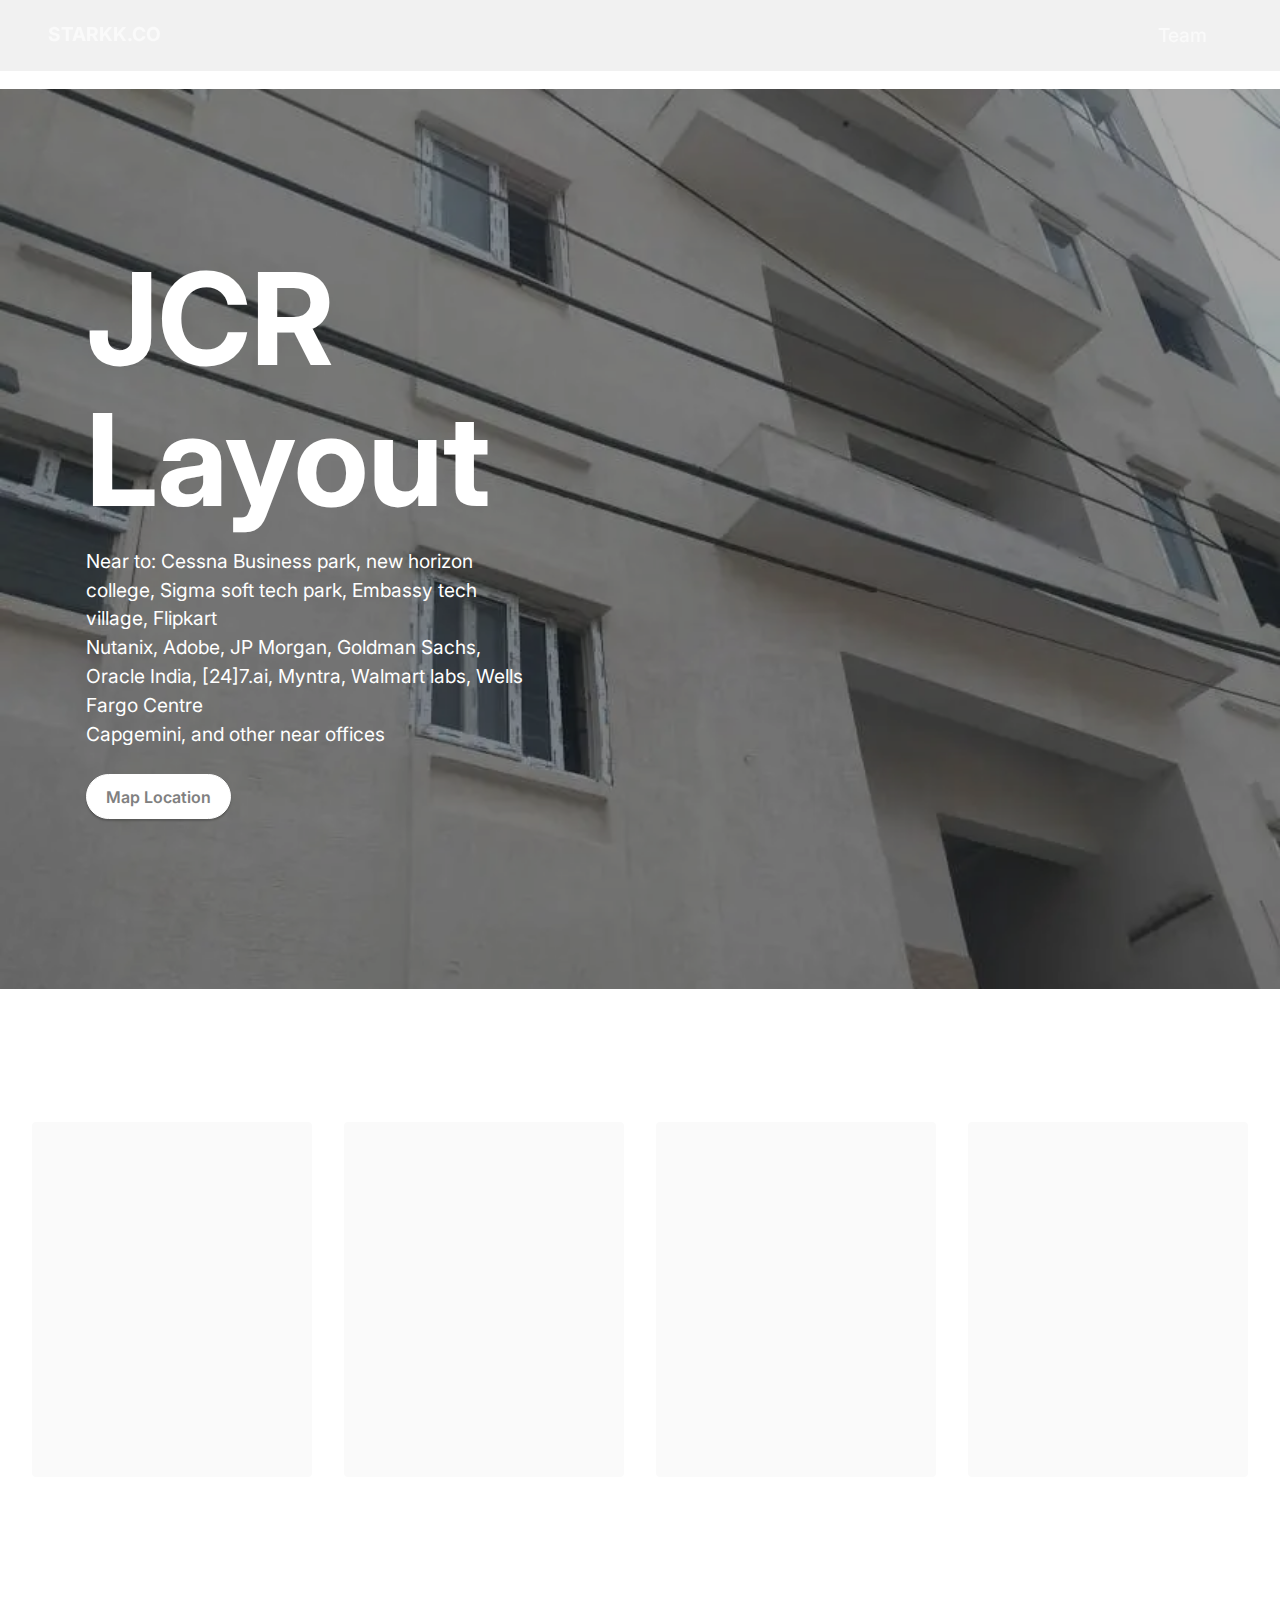
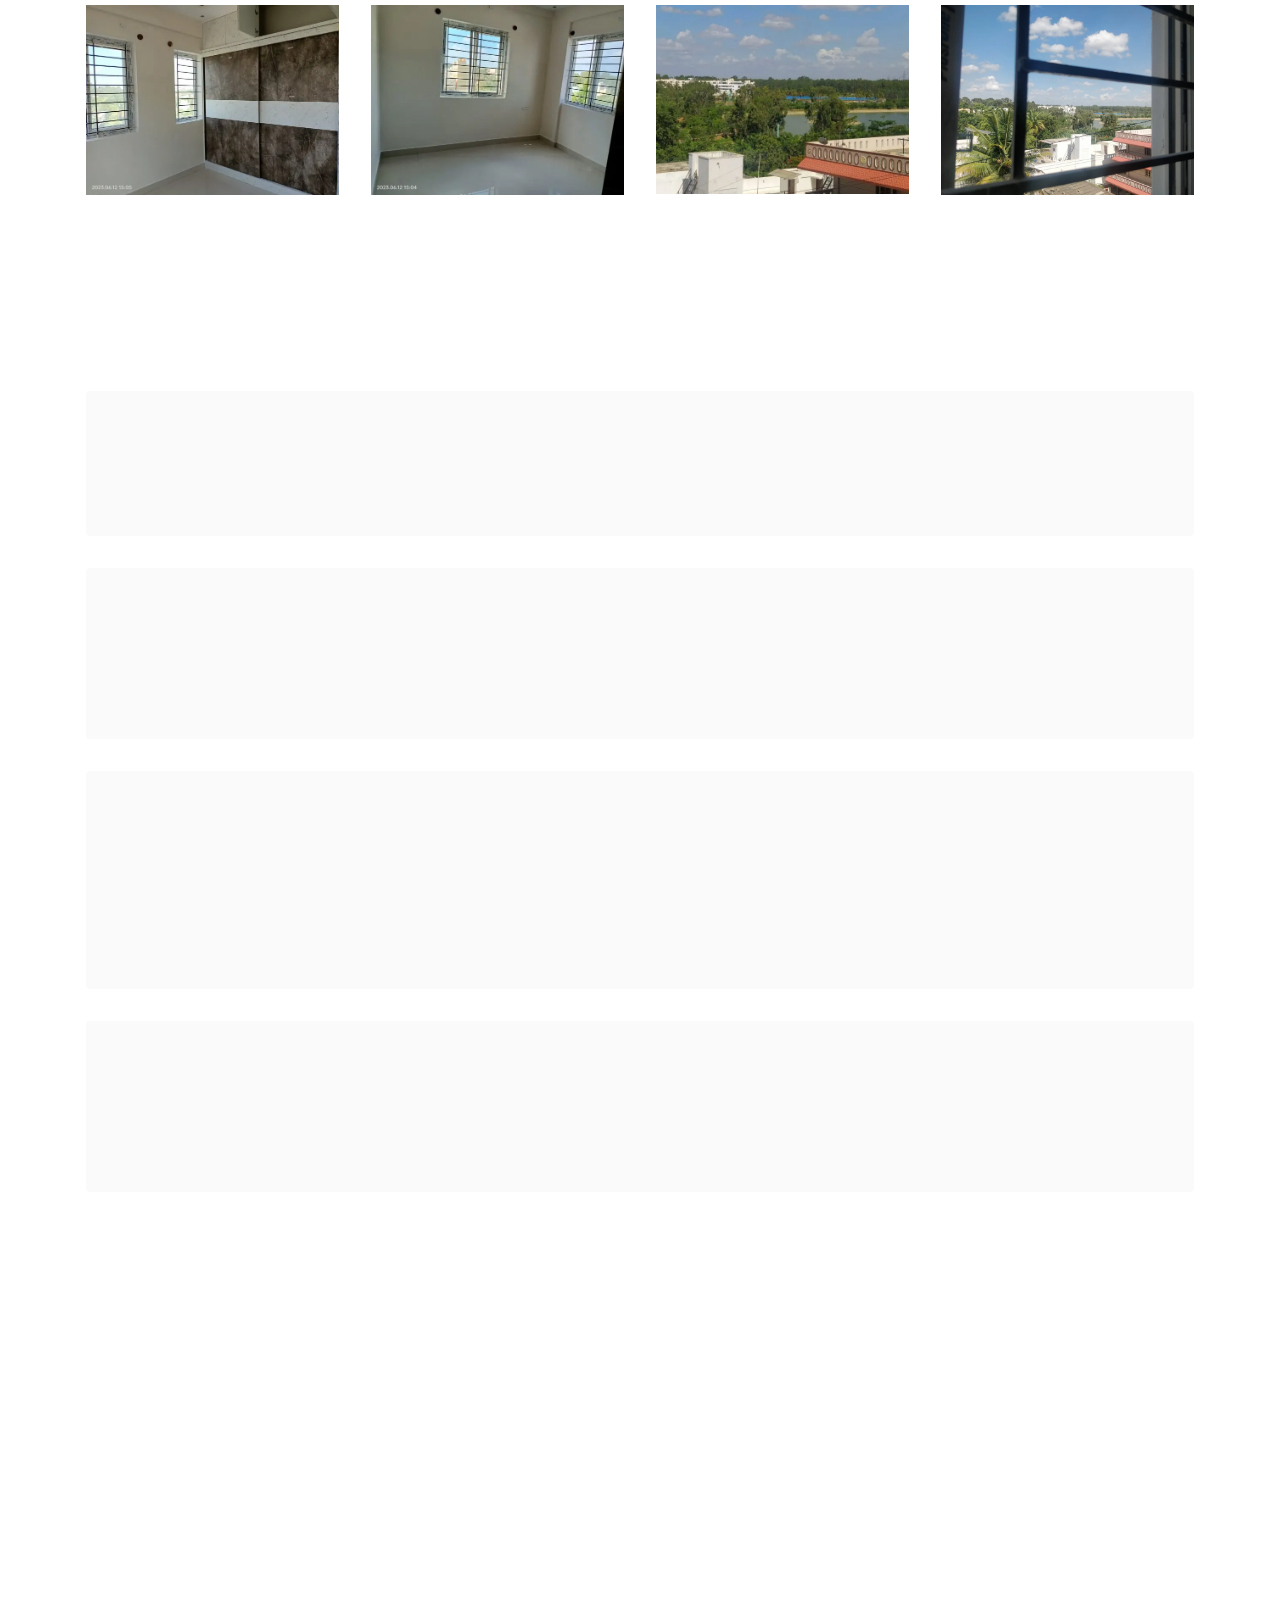
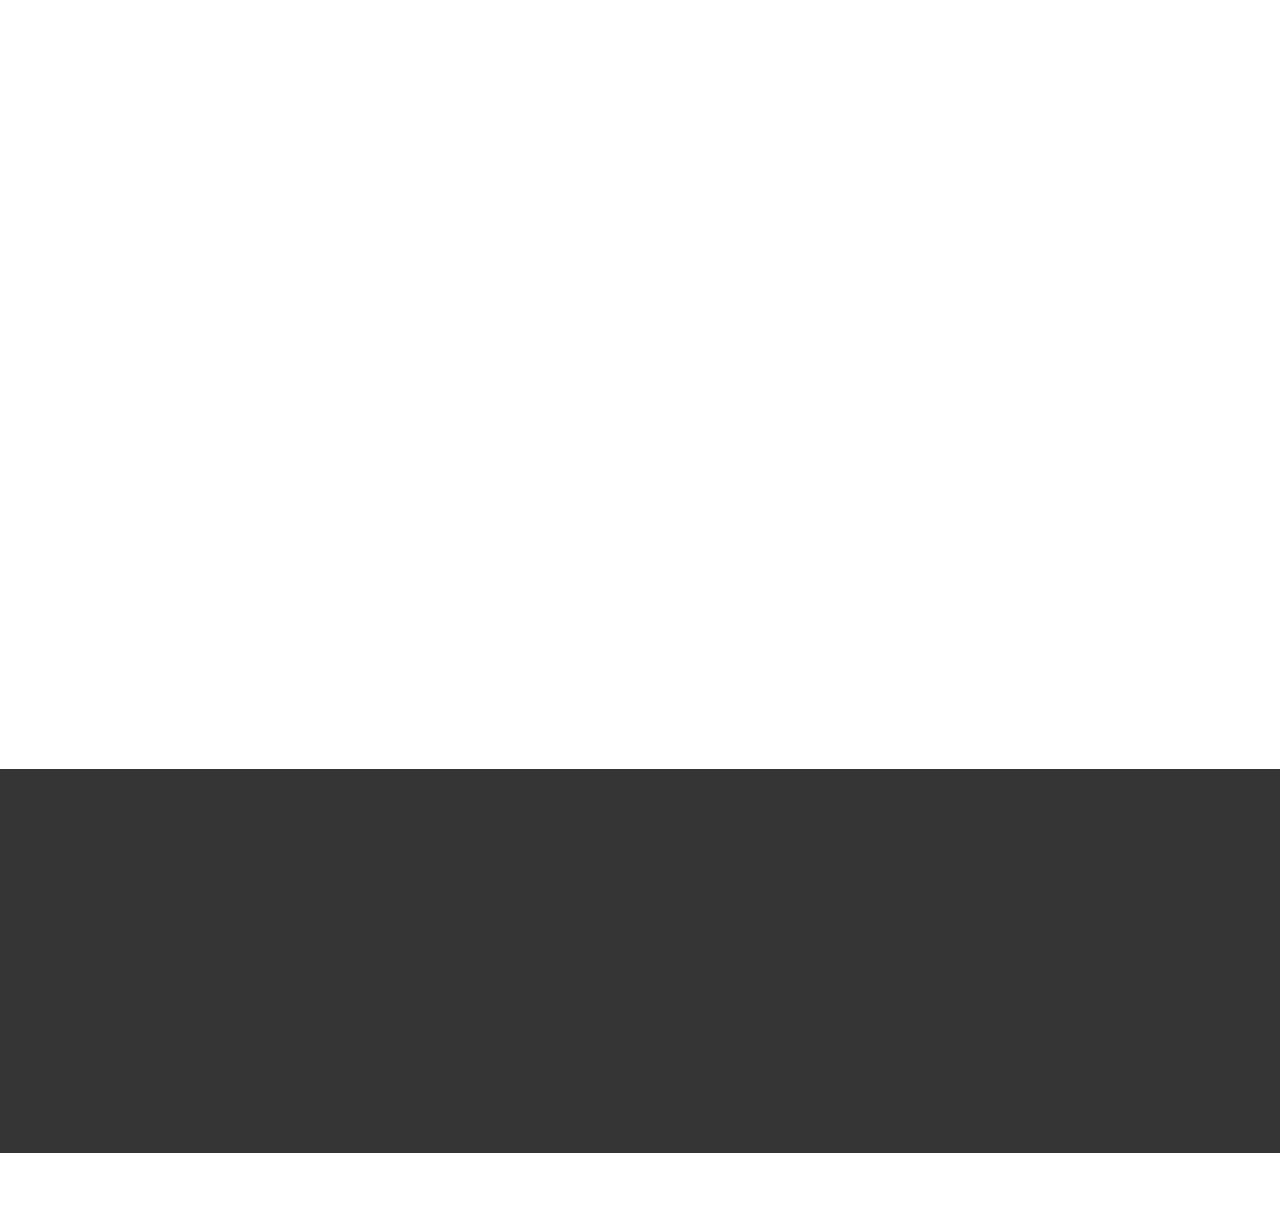
<file: page13.html>
<!DOCTYPE html>
<html  >
<head>
  <!-- Site made with Mobirise Website Builder v5.8.14, https://mobirise.com -->
  <meta charset="UTF-8">
  <meta http-equiv="X-UA-Compatible" content="IE=edge">
  <meta name="generator" content="Mobirise v5.8.14, mobirise.com">
  <meta name="viewport" content="width=device-width, initial-scale=1, minimum-scale=1">
  <link rel="shortcut icon" href="assets/images/logo.png" type="image/x-icon">
  <meta name="description" content="">
  
  
  <title>JCR Prop</title>
  <link rel="stylesheet" href="assets/web/assets/mobirise-icons2/mobirise2.css">
  <link rel="stylesheet" href="assets/bootstrap/css/bootstrap.min.css">
  <link rel="stylesheet" href="assets/bootstrap/css/bootstrap-grid.min.css">
  <link rel="stylesheet" href="assets/bootstrap/css/bootstrap-reboot.min.css">
  <link rel="stylesheet" href="assets/animatecss/animate.css">
  <link rel="stylesheet" href="assets/dropdown/css/style.css">
  <link rel="stylesheet" href="assets/socicon/css/styles.css">
  <link rel="stylesheet" href="assets/theme/css/style.css">
  <link rel="preload" href="https://fonts.googleapis.com/css?family=Inter:100,200,300,400,500,600,700,800,900&display=swap" as="style" onload="this.onload=null;this.rel='stylesheet'">
  <noscript><link rel="stylesheet" href="https://fonts.googleapis.com/css?family=Inter:100,200,300,400,500,600,700,800,900&display=swap"></noscript>
  <link rel="preload" as="style" href="assets/mobirise/css/mbr-additional.css"><link rel="stylesheet" href="assets/mobirise/css/mbr-additional.css" type="text/css">

  
  
  
</head>
<body>
  
  <section data-bs-version="5.1" class="menu menu1 cid-tGN4CB5rHm" once="menu" id="menu1-3p">
    

    <nav class="navbar navbar-dropdown navbar-fixed-top navbar-expand-lg">
        <div class="container-fluid">
            <div class="navbar-brand">
                
                <span class="navbar-caption-wrap"><a class="navbar-caption text-white text-primary display-7" href="index.html">STARKK.CO</a></span>
            </div>
            <button class="navbar-toggler" type="button" data-toggle="collapse" data-bs-toggle="collapse" data-target="#navbarSupportedContent" data-bs-target="#navbarSupportedContent" aria-controls="navbarNavAltMarkup" aria-expanded="false" aria-label="Toggle navigation">
                <div class="hamburger">
                    <span></span>
                    <span></span>
                    <span></span>
                    <span></span>
                </div>
            </button>
            <div class="collapse navbar-collapse" id="navbarSupportedContent">
                <ul class="navbar-nav nav-dropdown nav-right" data-app-modern-menu="true"><li class="nav-item"><a class="nav-link link text-white text-primary display-7" href="page12.html">Team</a></li></ul>
                
                
            </div>
        </div>
    </nav>
</section>

<section data-bs-version="5.1" class="footer7 cid-tGRdBDmHnu mbr-reveal" once="footers" id="footer7-3q">

    

    

    <div class="container">
        <div class="media-container-row align-center mbr-white">
            <div class="col-12">
                <p class="mbr-text mb-0 mbr-fonts-style display-7">
                    © Copyright 2023 STARKK.CO</p>
            </div>
        </div>
    </div>
</section>

<section data-bs-version="5.1" class="header1 cid-tHfxp44EMd mbr-fullscreen" id="header1-3r">

    

    
    <div class="mbr-overlay" style="opacity: 0.4; background-color: rgb(35, 35, 35);"></div>

    <div class="container">
        <div class="row">
            <div class="col-12 col-lg-5">
                <h1 class="mbr-section-title mbr-fonts-style mb-3 display-1"><strong>JCR Layout</strong></h1>
                
                <p class="mbr-text mbr-fonts-style display-7">Near to: Cessna Business park, new horizon college, Sigma soft tech park, Embassy tech village, Flipkart
<br>Nutanix, Adobe, JP Morgan, Goldman Sachs, Oracle India, [24]7.ai, Myntra, Walmart labs, Wells Fargo Centre
<br>Capgemini, and other near offices</p>
                <div class="mbr-section-btn mt-3"><a class="btn btn-primary display-4" href="https://goo.gl/maps/wBWQyWQeuGRUNrLc8">Map Location</a></div>
            </div>
        </div>
    </div>
</section>

<section data-bs-version="5.1" class="gallery3 cid-tHfysq5zQr" id="gallery3-3s">
    
    
    <div class="container-fluid">
        <div class="mbr-section-head">
            <h4 class="mbr-section-title mbr-fonts-style align-center mb-0 display-2">
                <strong>Flat images</strong></h4>
            
        </div>
        <div class="row mt-4">
            <div class="item features-image сol-12 col-md-6 col-lg-3">
                <div class="item-wrapper">
                    <div class="item-img">
                        <img src="assets/images/3-646x861.webp" alt="Mobirise Website Builder">
                    </div>
                    
                    
                </div>
            </div>
            <div class="item features-image сol-12 col-md-6 col-lg-3">
                <div class="item-wrapper">
                    <div class="item-img">
                        <img src="assets/images/6-646x861.webp" alt="Mobirise Website Builder">
                    </div>
                    
                    
                </div>
            </div>
            <div class="item features-image сol-12 col-md-6 col-lg-3">
                <div class="item-wrapper">
                    <div class="item-img">
                        <img src="assets/images/4-646x861.webp" alt="Mobirise Website Builder">
                    </div>
                    
                    
                </div>
            </div>
            <div class="item features-image сol-12 col-md-6 col-lg-3">
                <div class="item-wrapper">
                    <div class="item-img">
                        <img src="assets/images/12-646x861.webp" alt="Mobirise Website Builder" title="">
                    </div>
                    
                    
                </div>
            </div>
        </div>
    </div>
</section>

<section data-bs-version="5.1" class="gallery5 mbr-gallery cid-tHfzpwobGV" id="gallery5-3t">
    

    
    

    <div class="container">
        
        <div class="row mbr-gallery mt-4">
            <div class="col-12 col-md-6 col-lg-3 item gallery-image">
                <div class="item-wrapper" data-toggle="modal" data-bs-toggle="modal" data-target="#tJFVpRIk7Q-modal" data-bs-target="#tJFVpRIk7Q-modal">
                    <img class="w-100" src="assets/images/9-596x447.webp" alt="Mobirise Website Builder" data-slide-to="0" data-bs-slide-to="0" data-target="#lb-tJFVpRIk7Q" data-bs-target="#lb-tJFVpRIk7Q">
                    <div class="icon-wrapper">
                        <span class="mobi-mbri mobi-mbri-search mbr-iconfont mbr-iconfont-btn"></span>
                    </div>
                </div>
                
            </div>
            <div class="col-12 col-md-6 col-lg-3 item gallery-image">
                <div class="item-wrapper" data-toggle="modal" data-bs-toggle="modal" data-target="#tJFVpRIk7Q-modal" data-bs-target="#tJFVpRIk7Q-modal">
                    <img class="w-100" src="assets/images/10-596x447.webp" alt="Mobirise Website Builder" data-slide-to="1" data-bs-slide-to="1" data-target="#lb-tJFVpRIk7Q" data-bs-target="#lb-tJFVpRIk7Q">
                    <div class="icon-wrapper">
                        <span class="mobi-mbri mobi-mbri-search mbr-iconfont mbr-iconfont-btn"></span>
                    </div>
                </div>
                
            </div><div class="col-12 col-md-6 col-lg-3 item gallery-image">
                <div class="item-wrapper" data-toggle="modal" data-bs-toggle="modal" data-target="#tJFVpRIk7Q-modal" data-bs-target="#tJFVpRIk7Q-modal">
                    <img class="w-100" src="assets/images/lake-596x446.webp" alt="Mobirise Website Builder" data-slide-to="2" data-bs-slide-to="2" data-target="#lb-tJFVpRIk7Q" data-bs-target="#lb-tJFVpRIk7Q">
                    <div class="icon-wrapper">
                        <span class="mobi-mbri mobi-mbri-search mbr-iconfont mbr-iconfont-btn"></span>
                    </div>
                </div>
                
            </div><div class="col-12 col-md-6 col-lg-3 item gallery-image">
                <div class="item-wrapper" data-toggle="modal" data-bs-toggle="modal" data-target="#tJFVpRIk7Q-modal" data-bs-target="#tJFVpRIk7Q-modal">
                    <img class="w-100" src="assets/images/whatsapp-image-2023-06-15-at-18.34.09-1599x1200.webp" alt="Mobirise Website Builder" data-slide-to="3" data-bs-slide-to="3" data-target="#lb-tJFVpRIk7Q" data-bs-target="#lb-tJFVpRIk7Q">
                    <div class="icon-wrapper">
                        <span class="mobi-mbri mobi-mbri-search mbr-iconfont mbr-iconfont-btn"></span>
                    </div>
                </div>
                
            </div>
            
            
        </div>

        <div class="modal mbr-slider" tabindex="-1" role="dialog" aria-hidden="true" id="tJFVpRIk7Q-modal">
            <div class="modal-dialog" role="document">
                <div class="modal-content">
                    <div class="modal-body">
                        <div class="carousel slide" id="lb-tJFVpRIk7Q" data-interval="5000" data-bs-interval="5000">
                            <div class="carousel-inner">
                                <div class="carousel-item active">
                                    <img class="d-block w-100" src="assets/images/9-596x447.webp" alt="Mobirise Website Builder">
                                </div>
                                <div class="carousel-item">
                                    <img class="d-block w-100" src="assets/images/10-596x447.webp" alt="Mobirise Website Builder">
                                </div><div class="carousel-item">
                                    <img class="d-block w-100" src="assets/images/lake-596x446.webp" alt="Mobirise Website Builder">
                                </div><div class="carousel-item">
                                    <img class="d-block w-100" src="assets/images/whatsapp-image-2023-06-15-at-18.34.09-1599x1200.webp" alt="Mobirise Website Builder">
                                </div>
                                
                                
                            </div>
                            <ol class="carousel-indicators">
                                <li data-slide-to="0" data-bs-slide-to="0" class="active" data-target="#lb-tJFVpRIk7Q" data-bs-target="#lb-tJFVpRIk7Q"></li>
                                <li data-slide-to="1" data-bs-slide-to="1" data-target="#lb-tJFVpRIk7Q" data-bs-target="#lb-tJFVpRIk7Q"></li><li data-slide-to="2" data-bs-slide-to="2" data-target="#lb-tJFVpRIk7Q" data-bs-target="#lb-tJFVpRIk7Q"></li><li data-slide-to="3" data-bs-slide-to="3" data-target="#lb-tJFVpRIk7Q" data-bs-target="#lb-tJFVpRIk7Q"></li>
                                
                                
                            </ol>
                            <a role="button" href="" class="close" data-dismiss="modal" data-bs-dismiss="modal" aria-label="Close">
                            </a>
                            <a class="carousel-control-prev carousel-control" role="button" data-slide="prev" data-bs-slide="prev" href="#lb-tJFVpRIk7Q">
                                <span class="mobi-mbri mobi-mbri-arrow-prev" aria-hidden="true"></span>
                                <span class="sr-only visually-hidden">Previous</span>
                            </a>
                            <a class="carousel-control-next carousel-control" role="button" data-slide="next" data-bs-slide="next" href="#lb-tJFVpRIk7Q">
                                <span class="mobi-mbri mobi-mbri-arrow-next" aria-hidden="true"></span>
                                <span class="sr-only visually-hidden">Next</span>
                            </a>
                        </div>
                    </div>
                </div>
            </div>
        </div>
    </div>
</section>

<section data-bs-version="5.1" class="features10 cid-tHfOOWFGWd" id="features11-3u">
    <!---->
    

    
    
    <div class="container">
        <div class="title">
            <h3 class="mbr-section-title mbr-fonts-style mb-4 display-2">
                <strong>Types of accommodation available</strong></h3>
            
        </div>
        <div class="card">
            <div class="card-wrapper">
                <div class="row align-items-center">
                    <div class="col-12 col-md-3">
                        <div class="image-wrapper">
                            <img src="assets/images/holly-stratton-phwbtwdz3f4-unsplash-596x398.webp" alt="Mobirise Website Builder" title="">
                        </div>
                    </div>
                    <div class="col-12 col-md">
                        <div class="card-box">
                            <div class="row">
                                <div class="col-12">
                                    <div class="top-line">
                                        <h4 class="card-title mbr-fonts-style display-5"><strong>1 BHK</strong></h4>
                                        <p class="cost mbr-fonts-style display-7"><strong>₹30,000+GST</strong></p>
                                    </div>
                                </div>
                                <div class="col-12">
                                    <div class="bottom-line">
                                        <p class="mbr-text mbr-fonts-style m-0 display-7">This is for one person. Fully furnished 1 BHK flat with hall, kitchen, and utility area.<br><strong><br></strong><strong>Total available flats: 5</strong>&nbsp;<br></p>
                                    </div>
                                </div>
                            </div>
                        </div>
                    </div>
                </div>
            </div>
        </div>
        <div class="card">
            <div class="card-wrapper">
                <div class="row align-items-center">
                    <div class="col-12 col-md-3">
                        <div class="image-wrapper">
                            <img src="assets/images/zulian-firmansyah-3avei1eoiym-unsplash-2-596x596.webp" alt="Mobirise Website Builder" title="">
                        </div>
                    </div>
                    <div class="col-12 col-md">
                        <div class="card-box">
                            <div class="row">
                                <div class="col-12">
                                    <div class="top-line">
                                        <h4 class="card-title mbr-fonts-style display-5"><strong>1 BHK</strong></h4>
                                        <p class="cost mbr-fonts-style display-7"><strong>₹16,000+GST</strong></p>
                                    </div>
                                </div>
                                <div class="col-12">
                                    <div class="bottom-line">
                                        <p class="mbr-text mbr-fonts-style m-0 display-7">
                                            This is for two people. Two people in a room will get a fully furnished 1 BHK flat with a hall, kitchen, and utility area.<br><strong><br></strong><strong>Total available flats: 7</strong>&nbsp;</p>
                                    </div>
                                </div>
                            </div>
                        </div>
                    </div>
                </div>
            </div>
        </div>
        <div class="card">
            <div class="card-wrapper">
                <div class="row align-items-center">
                    <div class="col-12 col-md-3">
                        <div class="image-wrapper">
                            <img src="assets/images/masaaki-komori-imbxscxyife-unsplash-596x397.webp" alt="Mobirise Website Builder" title="">
                        </div>
                    </div>
                    <div class="col-12 col-md">
                        <div class="card-box">
                            <div class="row">
                                <div class="col-12">
                                    <div class="top-line">
                                        <h4 class="card-title mbr-fonts-style display-5"><strong>2 BHK</strong></h4>
                                        <p class="cost mbr-fonts-style display-7"><strong>₹26,000+GST (1 in a room)</strong><br><strong>₹16,000+GST (2 in a room)</strong></p>
                                    </div>
                                </div>
                                <div class="col-12">
                                    <div class="bottom-line">
                                        <p class="mbr-text mbr-fonts-style m-0 display-7">
                                            This is for three people. One person in a room and two in another room will get a fully furnished 2 BHK flat with a hall, kitchen, and utility area.<br><br><strong>Total available flats: 5</strong><br><br>
                                        </p>
                                    </div>
                                </div>
                            </div>
                        </div>
                    </div>
                </div>
            </div>
        </div>
        <div class="card">
            <div class="card-wrapper">
                <div class="row align-items-center">
                    <div class="col-12 col-md-3">
                        <div class="image-wrapper">
                            <img src="assets/images/pexels-engin-akyurt-3688261-596x397.webp" alt="Mobirise Website Builder" title="">
                        </div>
                    </div>
                    <div class="col-12 col-md">
                        <div class="card-box">
                            <div class="row">
                                <div class="col-12">
                                    <div class="top-line">
                                        <h4 class="card-title mbr-fonts-style display-5"><strong>2 BHK</strong></h4>
                                        <p class="cost mbr-fonts-style display-7"><strong>
                                            ₹16000+GST</strong></p>
                                    </div>
                                </div>
                                <div class="col-12">
                                    <div class="bottom-line">
                                        <p class="mbr-text mbr-fonts-style m-0 display-7">
                                            This is for four people. Two people in a room will get a fully furnished 2 BHK flat with a hall, dining area, kitchen, and utility area.<br><br><strong>Total available flats: 6</strong></p>
                                    </div>
                                </div>
                            </div>
                        </div>
                    </div>
                </div>
            </div>
        </div>
        
        
    </div>
</section>

<section data-bs-version="5.1" class="video2 cid-tHfVpZski4" id="video2-3x">
    
    
    
    <div class="container">
        <div class="mbr-section-head">
            <h4 class="mbr-section-title mbr-fonts-style mb-0 display-2"><strong>Walk-through of a flat</strong></h4>
            
        </div>
        <div class="row justify-content-center mt-4">
            <div class="col-12 col-md-7 video-block">
                <div class="video-wrapper"><iframe class="mbr-embedded-video" src="https://player.vimeo.com/video/836585691?autoplay=1&amp;loop=1" width="1280" height="720" frameborder="0" allowfullscreen></iframe></div>
                <p class="mbr-text pt-2 mbr-fonts-style display-4">
                    2BHK flat with a hall, dining area, kitchen and utility are.</p>
            </div>
        </div>
    </div>
</section>

<section data-bs-version="5.1" class="content8 cid-tHgeZjgavQ" id="content8-3z">
    
    <div class="container">
        <div class="row justify-content-center">
            <div class="counter-container col-md-12 col-lg-10">
                <h4 class="mbr-section-title mbr-fonts-style mb-4 display-5"><strong>All our flats come equipped with</strong></h4>
                <div class="mbr-text mbr-fonts-style display-7">
                    <ul>
                        <li><strong>Truly Fully Furnished Flats:</strong></li><li>Cot, Premium Mattress, <span style="font-size: 19.2px;">Pillows</span>, Table, Chair, Wardrobe</li>
                        <li>High Speed Internet (Two network connections)</li><li>Basic Kitchen Set (Kettle, Cutlery, Utensils, Induction/Gas Stove)</li><li>Common* washing machines and refrigerators</li><li>Water Purifiers</li><li>Geyser/Hot water system<br><br><br>*We do provide personal refrigerators and washing machines at an additional cost<a href="https://mobiri.se/" style="font-size: 1.2rem;">&nbsp;it now!</a></li>
                    </ul>
                </div>
            </div>
        </div>
    </div>
</section>

<section data-bs-version="5.1" class="info1 cid-tHfTQRhYi7" id="info1-3w">
    

    
    
    <div class="align-center container">
        <div class="row justify-content-center">
            <div class="col-12 col-lg-8">
                <h3 class="mbr-section-title mb-4 mbr-fonts-style display-5"><strong>Join our community on Telegram for updates on upcoming properties!</strong></h3>
                
                <div class="mbr-section-btn"><a class="btn btn-white display-4" href="https://t.me/+6vLunbrpCRs2NWQ1">Join Now</a></div>
            </div>
        </div>
    </div>
</section><section class="display-7" style="padding: 0;align-items: center;justify-content: center;flex-wrap: wrap;    align-content: center;display: flex;position: relative;height: 4rem;"><a href="https://mobiri.se/3033887" style="flex: 1 1;height: 4rem;position: absolute;width: 100%;z-index: 1;"><img alt="" style="height: 4rem;" src="[data-uri]"></a><p style="margin: 0;text-align: center;" class="display-7">Created with &#8204;</p><a style="z-index:1" href="https://mobirise.com/builder/web-design-program.html">Web Design Program</a></section><script src="assets/bootstrap/js/bootstrap.bundle.min.js"></script>  <script src="assets/smoothscroll/smooth-scroll.js"></script>  <script src="assets/ytplayer/index.js"></script>  <script src="assets/dropdown/js/navbar-dropdown.js"></script>  <script src="assets/playervimeo/vimeo_player.js"></script>  <script src="assets/theme/js/script.js"></script>  
  
  
 <div id="scrollToTop" class="scrollToTop mbr-arrow-up"><a style="text-align: center;"><i class="mbr-arrow-up-icon mbr-arrow-up-icon-cm cm-icon cm-icon-smallarrow-up"></i></a></div>
    <input name="animation" type="hidden">
  </body>
</html>
</file>
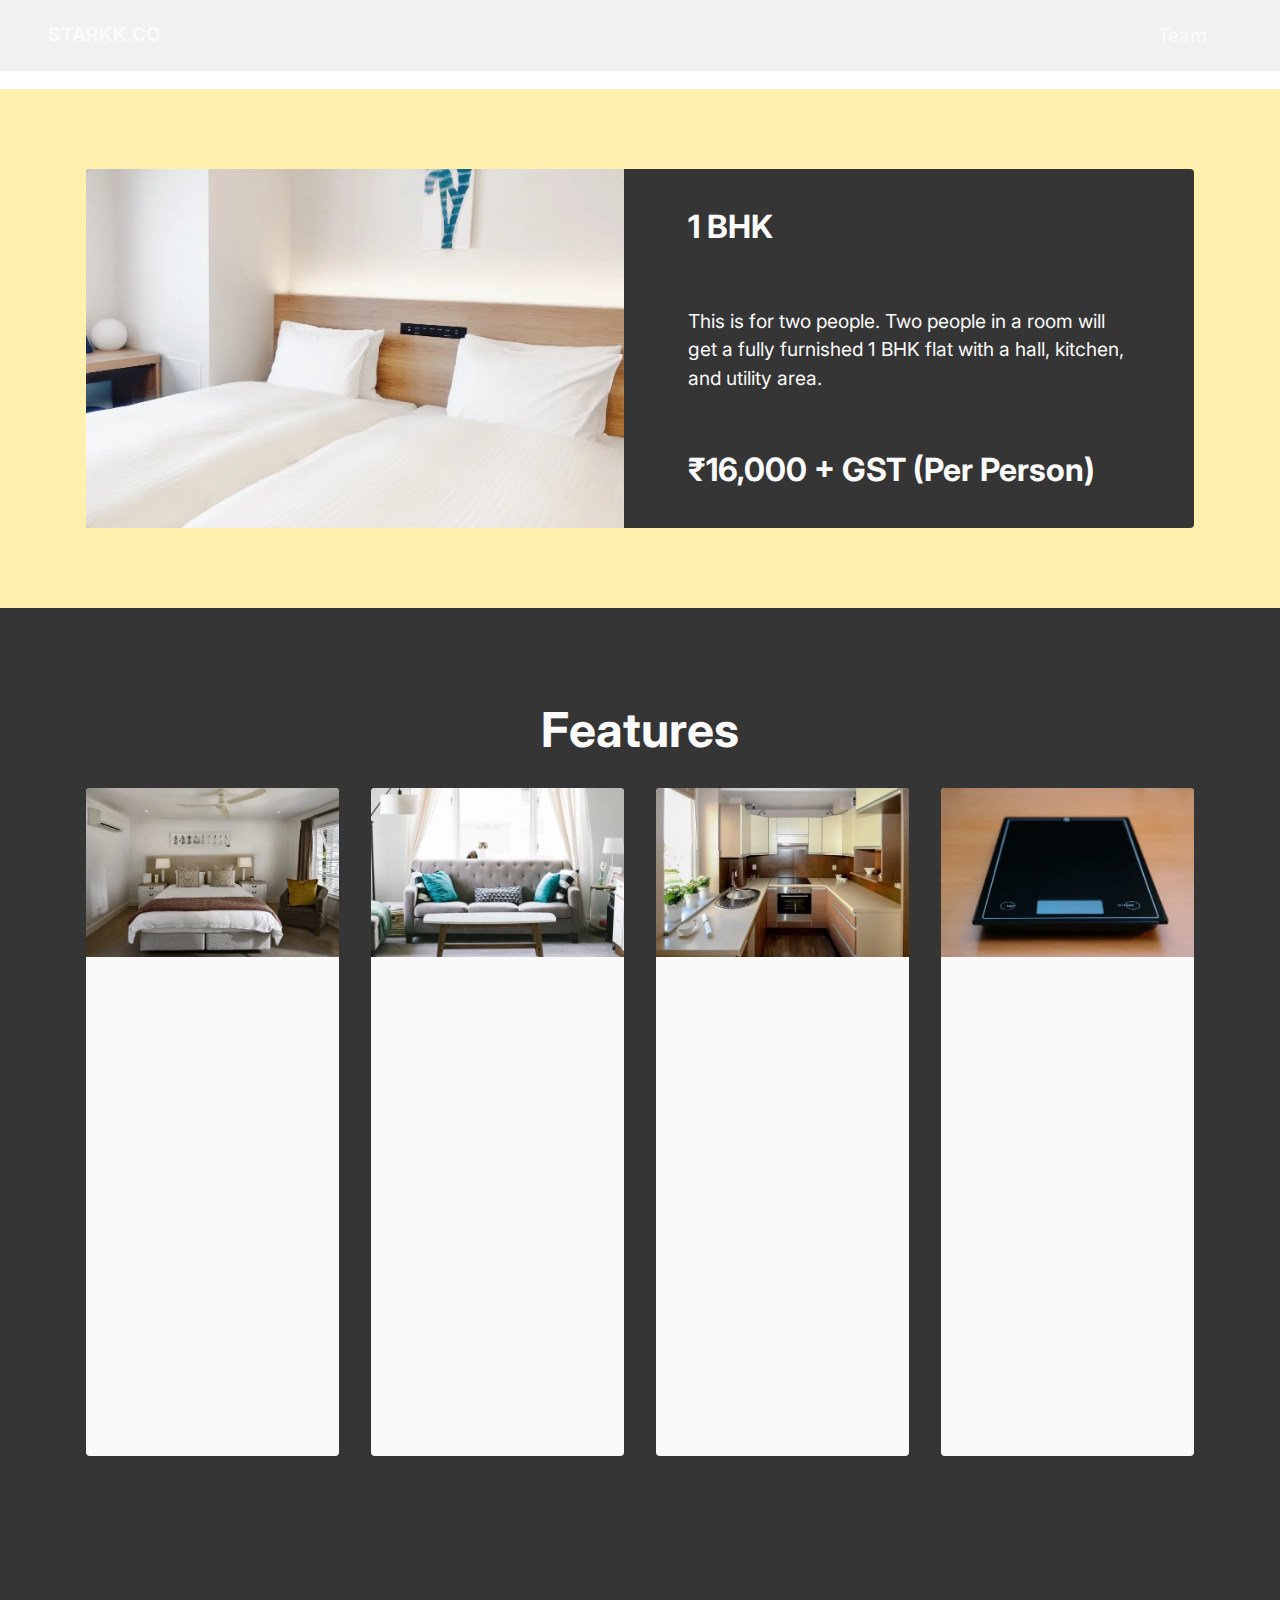
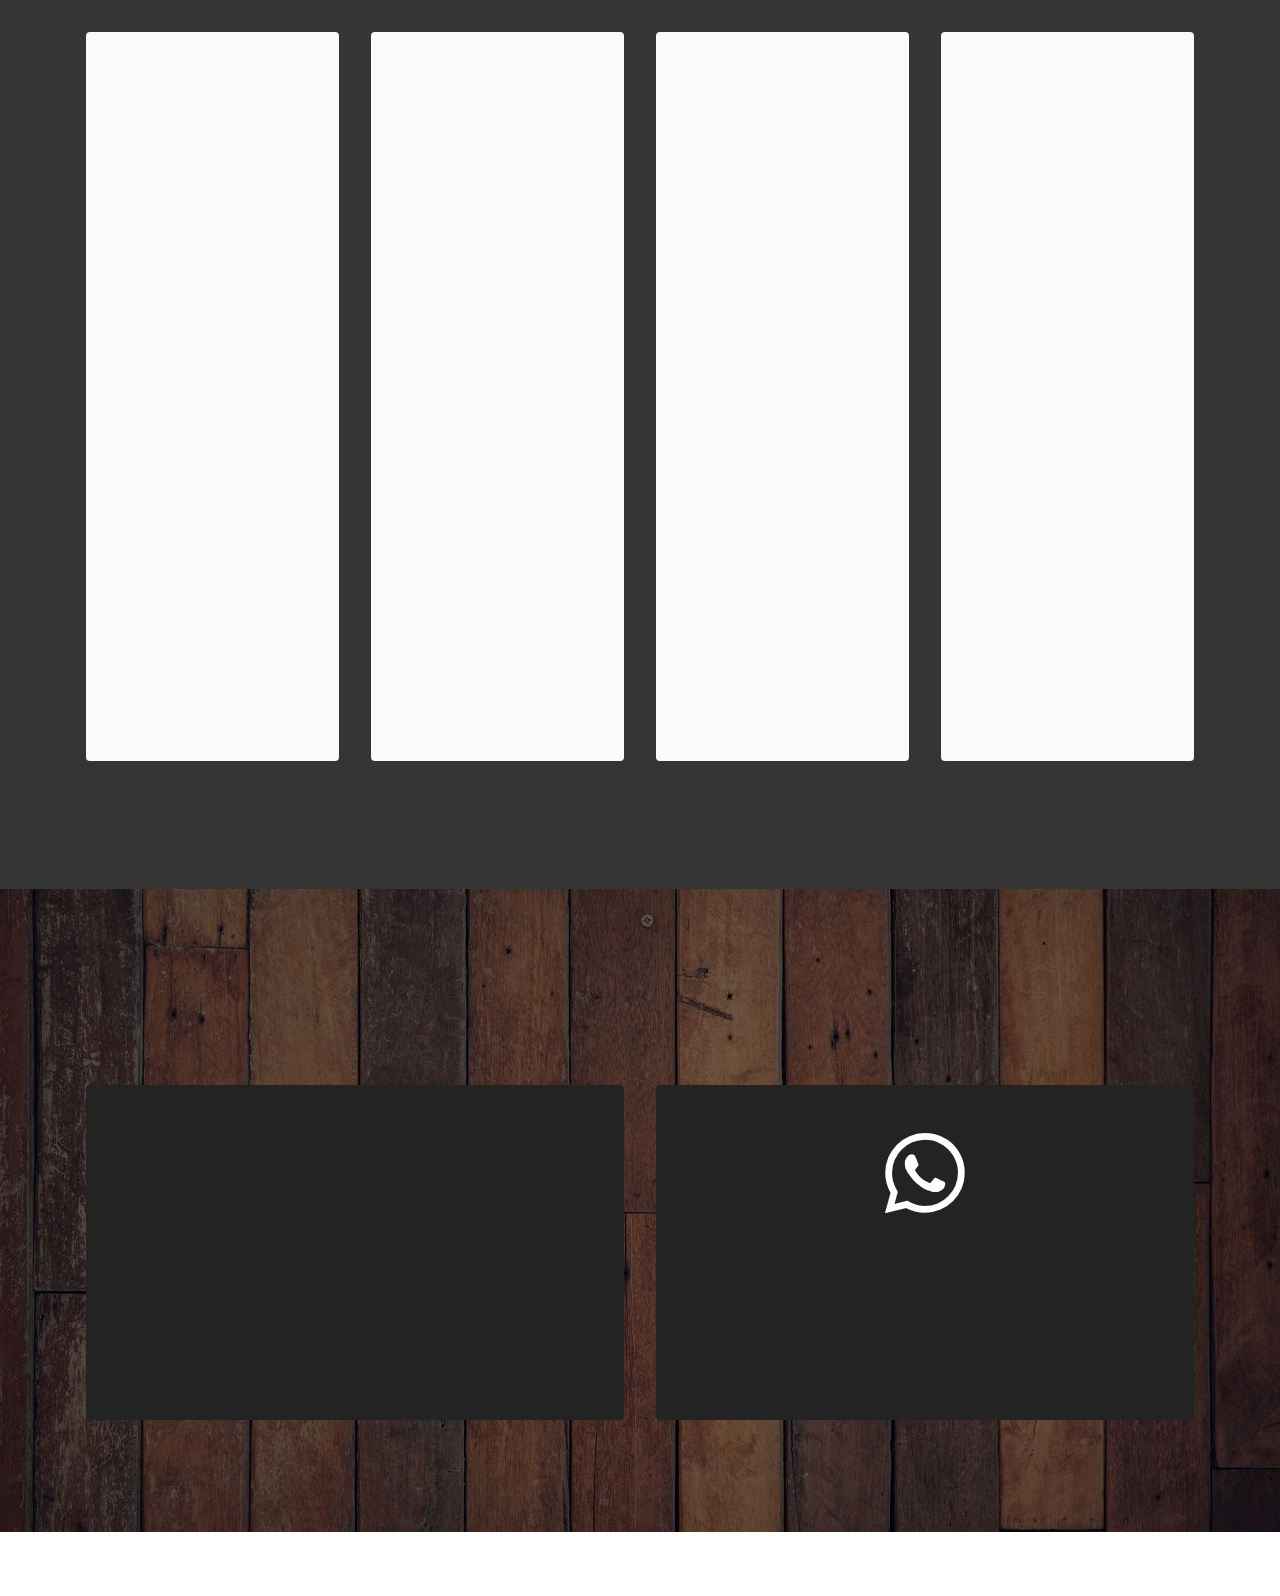
<file: page2.html>
<!DOCTYPE html>
<html  >
<head>
  <!-- Site made with Mobirise Website Builder v5.8.14, https://mobirise.com -->
  <meta charset="UTF-8">
  <meta http-equiv="X-UA-Compatible" content="IE=edge">
  <meta name="generator" content="Mobirise v5.8.14, mobirise.com">
  <meta name="viewport" content="width=device-width, initial-scale=1, minimum-scale=1">
  <link rel="shortcut icon" href="assets/images/logo.png" type="image/x-icon">
  <meta name="description" content="">
  
  
  <title>1 BHK Double Sharing</title>
  <link rel="stylesheet" href="assets/web/assets/mobirise-icons2/mobirise2.css">
  <link rel="stylesheet" href="assets/bootstrap/css/bootstrap.min.css">
  <link rel="stylesheet" href="assets/bootstrap/css/bootstrap-grid.min.css">
  <link rel="stylesheet" href="assets/bootstrap/css/bootstrap-reboot.min.css">
  <link rel="stylesheet" href="assets/animatecss/animate.css">
  <link rel="stylesheet" href="assets/dropdown/css/style.css">
  <link rel="stylesheet" href="assets/socicon/css/styles.css">
  <link rel="stylesheet" href="assets/theme/css/style.css">
  <link rel="preload" href="https://fonts.googleapis.com/css?family=Inter:100,200,300,400,500,600,700,800,900&display=swap" as="style" onload="this.onload=null;this.rel='stylesheet'">
  <noscript><link rel="stylesheet" href="https://fonts.googleapis.com/css?family=Inter:100,200,300,400,500,600,700,800,900&display=swap"></noscript>
  <link rel="preload" as="style" href="assets/mobirise/css/mbr-additional.css"><link rel="stylesheet" href="assets/mobirise/css/mbr-additional.css" type="text/css">

  
  
  
</head>
<body>
  
  <section data-bs-version="5.1" class="menu menu1 cid-tGN4CB5rHm" once="menu" id="menu1-1j">
    

    <nav class="navbar navbar-dropdown navbar-fixed-top navbar-expand-lg">
        <div class="container-fluid">
            <div class="navbar-brand">
                
                <span class="navbar-caption-wrap"><a class="navbar-caption text-white text-primary display-7" href="index.html">STARKK.CO</a></span>
            </div>
            <button class="navbar-toggler" type="button" data-toggle="collapse" data-bs-toggle="collapse" data-target="#navbarSupportedContent" data-bs-target="#navbarSupportedContent" aria-controls="navbarNavAltMarkup" aria-expanded="false" aria-label="Toggle navigation">
                <div class="hamburger">
                    <span></span>
                    <span></span>
                    <span></span>
                    <span></span>
                </div>
            </button>
            <div class="collapse navbar-collapse" id="navbarSupportedContent">
                <ul class="navbar-nav nav-dropdown nav-right" data-app-modern-menu="true"><li class="nav-item"><a class="nav-link link text-white text-primary display-7" href="page12.html">Team</a></li></ul>
                
                
            </div>
        </div>
    </nav>
</section>

<section data-bs-version="5.1" class="footer7 cid-tGRdBDmHnu mbr-reveal" once="footers" id="footer7-1k">

    

    

    <div class="container">
        <div class="media-container-row align-center mbr-white">
            <div class="col-12">
                <p class="mbr-text mb-0 mbr-fonts-style display-7">
                    © Copyright 2023 STARKK.CO</p>
            </div>
        </div>
    </div>
</section>

<section data-bs-version="5.1" class="features6 cid-tGZtSURLHX" id="features7-1x">
    <!---->
    

    
    
    <div class="container">
        <div class="card-wrapper">
            <div class="row align-items-center">
                <div class="col-12 col-lg-6">
                    <div class="image-wrapper">
                        <img src="assets/images/masaaki-komori-imbxscxyife-unsplash-1256x837.webp" alt="Mobirise Website Builder">
                    </div>
                </div>
                <div class="col-12 col-lg">
                    <div class="text-box">
                        <h5 class="mbr-title mbr-fonts-style display-5"><strong>1 BHK</strong><br><strong><br></strong></h5>
                        <p class="mbr-text mbr-fonts-style display-7">This is for two people. Two people in a room will get a fully furnished 1 BHK flat with a hall, kitchen, and utility area.<br><br></p>
                        <div class="cost">
                            <span class="currentcost mbr-fonts-style pr-2 display-5"><strong>₹16,000 + GST (Per Person)&nbsp;</strong></span>
                            <span class="oldcost mbr-fonts-style display-2"></span>
                        </div>
                        
                    </div>
                </div>
            </div>
        </div>
    </div>
</section>

<section data-bs-version="5.1" class="features3 cid-tGZtTzWYMg" id="features3-1y">
    
    
    <div class="container">
        <div class="mbr-section-head">
            <h4 class="mbr-section-title mbr-fonts-style align-center mb-0 display-2"><strong>Features</strong></h4>
            <h5 class="mbr-section-subtitle mbr-fonts-style align-center mb-0 mt-2 display-5"></h5>
        </div>
        <div class="row mt-4">
            <div class="item features-image сol-12 col-md-6 col-lg-3">
                <div class="item-wrapper">
                    <div class="item-img">
                        <img src="assets/images/mbr-1-596x397.webp" alt="Mobirise Website Builder">
                    </div>
                    <div class="item-content">
                        <h5 class="item-title mbr-fonts-style display-7"><strong>Truly Fully Furnished</strong></h5>
                        
                        <p class="mbr-text mbr-fonts-style mt-3 display-7">Experience the epitome of premium living in our Truly Fully Furnished flats, where every detail is meticulously curated for your comfort and convenience.</p>
                    </div>
                    
                </div>
            </div>
            <div class="item features-image сol-12 col-md-6 col-lg-3">
                <div class="item-wrapper">
                    <div class="item-img">
                        <img src="assets/images/mbr-2-596x397.webp" alt="Mobirise Website Builder">
                    </div>
                    <div class="item-content">
                        <h5 class="item-title mbr-fonts-style display-7"><strong>Personal Hall</strong></h5>
                        
                        <p class="mbr-text mbr-fonts-style mt-3 display-7">Experience the privacy and exclusivity of having your own hall in our flats. No need to share common spaces with neighbours – enjoy a dedicated hall that you only share with your flatmates.</p>
                    </div>
                    
                </div>
            </div>
            <div class="item features-image сol-12 col-md-6 col-lg-3">
                <div class="item-wrapper">
                    <div class="item-img">
                        <img src="assets/images/mbr-596x397.webp" alt="Mobirise Website Builder">
                    </div>
                    <div class="item-content">
                        <h5 class="item-title mbr-fonts-style display-7"><strong>Personal Kitchen</strong></h5>
                        
                        <p class="mbr-text mbr-fonts-style mt-3 display-7">Indulge in the convenience of having your own kitchen in our flats. Say goodbye to shared cooking spaces and relish the freedom of a private kitchen that you only share with your flatmates.<br></p>
                    </div>
                    
                </div>
            </div><div class="item features-image сol-12 col-md-6 col-lg-3">
                <div class="item-wrapper">
                    <div class="item-img">
                        <img src="assets/images/mbr-3-596x397.webp" alt="Mobirise Website Builder" data-slide-to="3" data-bs-slide-to="4">
                    </div>
                    <div class="item-content">
                        <h5 class="item-title mbr-fonts-style display-7"><strong>Basic Kitchen Appliances</strong></h5>
                        
                        <p class="mbr-text mbr-fonts-style mt-3 display-7">Enjoy the convenience of having your own set of basic kitchen appliances in our flats. Say goodbye to shared equipment and relish the freedom of using dedicated appliances that you only share with your flatmates.<br></p>
                    </div>
                    
                </div>
            </div>
        </div>
    </div>
</section>

<section data-bs-version="5.1" class="features3 cid-tGZtUj8wfR" id="features3-1z">
    
    
    <div class="container">
        
        <div class="row mt-4">
            <div class="item features-image сol-12 col-md-6 col-lg-3">
                <div class="item-wrapper">
                    <div class="item-img">
                        <img src="assets/images/mbr-4-596x397.webp" alt="Mobirise Website Builder">
                    </div>
                    <div class="item-content">
                        <h5 class="item-title mbr-fonts-style display-7"><strong>Housekeeping</strong></h5>
                        
                        <p class="mbr-text mbr-fonts-style mt-3 display-7">Relax and let our professional housekeeping services take care of the cleaning and maintenance, ensuring a pristine living environment for you. Experience the joy of coming home to a spotless and well-maintained space.</p>
                    </div>
                    
                </div>
            </div>
            <div class="item features-image сol-12 col-md-6 col-lg-3">
                <div class="item-wrapper">
                    <div class="item-img">
                        <img src="assets/images/mbr-5-596x397.webp" alt="Mobirise Website Builder">
                    </div>
                    <div class="item-content">
                        <h5 class="item-title mbr-fonts-style display-7"><strong>24x7 Hot Water</strong></h5>
                        
                        <p class="mbr-text mbr-fonts-style mt-3 display-7">24x7 hot water in our flats, providing you with ultimate comfort and convenience throughout the day. Enjoy uninterrupted access to soothing hot water whenever you need it.</p>
                    </div>
                    
                </div>
            </div>
            <div class="item features-image сol-12 col-md-6 col-lg-3">
                <div class="item-wrapper">
                    <div class="item-img">
                        <img src="assets/images/mbr-596x398.webp" alt="Mobirise Website Builder">
                    </div>
                    <div class="item-content">
                        <h5 class="item-title mbr-fonts-style display-7"><strong>Unlimited cloth washing</strong></h5>
                        
                        <p class="mbr-text mbr-fonts-style mt-3 display-7">Self-service unlimited cloth washing in our flats. Take control of your laundry routine and enjoy the convenience of washing your clothes whenever you need, at your own pace, ensuring a seamless and effortless experience.<br></p>
                    </div>
                    
                </div>
            </div><div class="item features-image сol-12 col-md-6 col-lg-3">
                <div class="item-wrapper">
                    <div class="item-img">
                        <img src="assets/images/mbr-596x405.webp" alt="Mobirise Website Builder" data-slide-to="3" data-bs-slide-to="4">
                    </div>
                    <div class="item-content">
                        <h5 class="item-title mbr-fonts-style display-7"><strong>Basic Kitchen Appliances</strong></h5>
                        
                        <p class="mbr-text mbr-fonts-style mt-3 display-7">Enhance your productivity with a spacious work table and comfortable chair in our flats. Enjoy the luxury of a large, dedicated workspace that provides ample room for your tasks, creating the perfect environment for focused work and optimal comfort.<br></p>
                    </div>
                    
                </div>
            </div>
        </div>
    </div>
</section>

<section data-bs-version="5.1" class="contacts1 cid-tGZtV0Lavp" id="contacts1-20">

    

    
    <div class="mbr-overlay" style="opacity: 0.5; background-color: rgb(0, 0, 0);">
    </div>
    <div class="container">
        <div class="mbr-section-head">
            <h3 class="mbr-section-title mbr-fonts-style align-center mb-0 display-2">
                <strong>Contact Us</strong>
            </h3>
            
        </div>
        <div class="row justify-content-center mt-4">
            <div class="card col-12 col-lg-6">
                <div class="card-wrapper">
                    <div class="card-box align-center">
                        <div class="image-wrapper">
                            <a href="https://t.me/+6vLunbrpCRs2NWQ1"><span class="mbr-iconfont socicon-telegram socicon" style="color: rgb(255, 255, 255); fill: rgb(255, 255, 255);"></span></a>
                        </div>
                        <h4 class="card-title mbr-fonts-style mb-2 display-2"><strong>Telegram</strong></h4>
                        <p class="mbr-text mbr-fonts-style mb-2 display-4"></p>
                        <h5 class="link mbr-fonts-style display-4">J<a href="https://t.me/+6vLunbrpCRs2NWQ1" class="text-primary">oin our Telegram group for updates on living spaces</a></h5>
                    </div>
                </div>
            </div>
            <div class="card col-12 col-lg-6">
                <div class="card-wrapper">
                    <div class="card-box align-center">
                        <div class="image-wrapper">
                            <span class="mbr-iconfont socicon-whatsapp socicon" style="color: rgb(255, 255, 255); fill: rgb(255, 255, 255);"></span>
                        </div>
                        <h4 class="card-title mbr-fonts-style align-center mb-2 display-2">
                            <strong>WhatsApp</strong></h4>
                        <p class="mbr-text mbr-fonts-style mb-2 display-4"></p>
                        <h5 class="link mbr-black mbr-fonts-style display-7">Reach out to us for any queries<br>+91 9984999742</h5>
                    </div>
                </div>
            </div>
        </div>
    </div>
</section><section class="display-7" style="padding: 0;align-items: center;justify-content: center;flex-wrap: wrap;    align-content: center;display: flex;position: relative;height: 4rem;"><a href="https://mobiri.se/3033887" style="flex: 1 1;height: 4rem;position: absolute;width: 100%;z-index: 1;"><img alt="" style="height: 4rem;" src="[data-uri]"></a><p style="margin: 0;text-align: center;" class="display-7">Designed with &#8204;</p><a style="z-index:1" href="https://mobirise.com">Mobirise </a></section><script src="assets/bootstrap/js/bootstrap.bundle.min.js"></script>  <script src="assets/smoothscroll/smooth-scroll.js"></script>  <script src="assets/ytplayer/index.js"></script>  <script src="assets/dropdown/js/navbar-dropdown.js"></script>  <script src="assets/theme/js/script.js"></script>  
  
  
 <div id="scrollToTop" class="scrollToTop mbr-arrow-up"><a style="text-align: center;"><i class="mbr-arrow-up-icon mbr-arrow-up-icon-cm cm-icon cm-icon-smallarrow-up"></i></a></div>
    <input name="animation" type="hidden">
  </body>
</html>
</file>
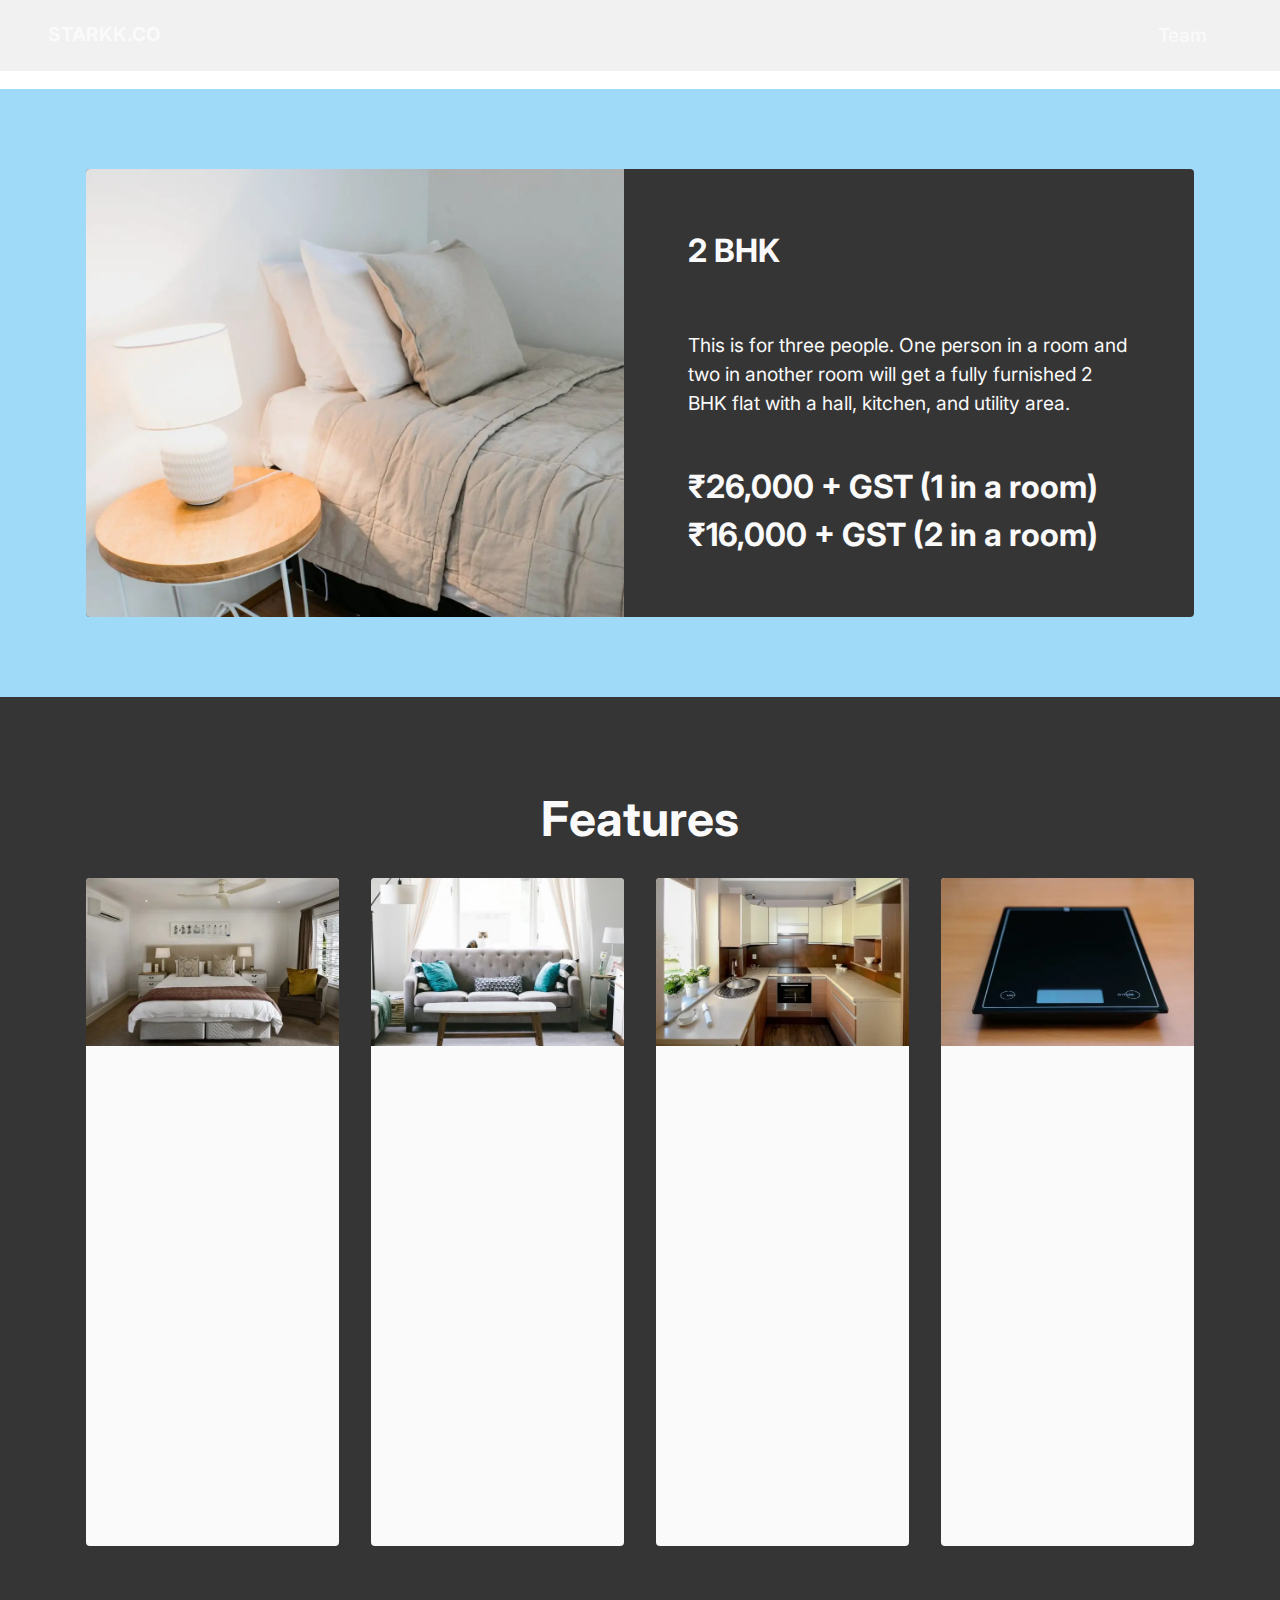
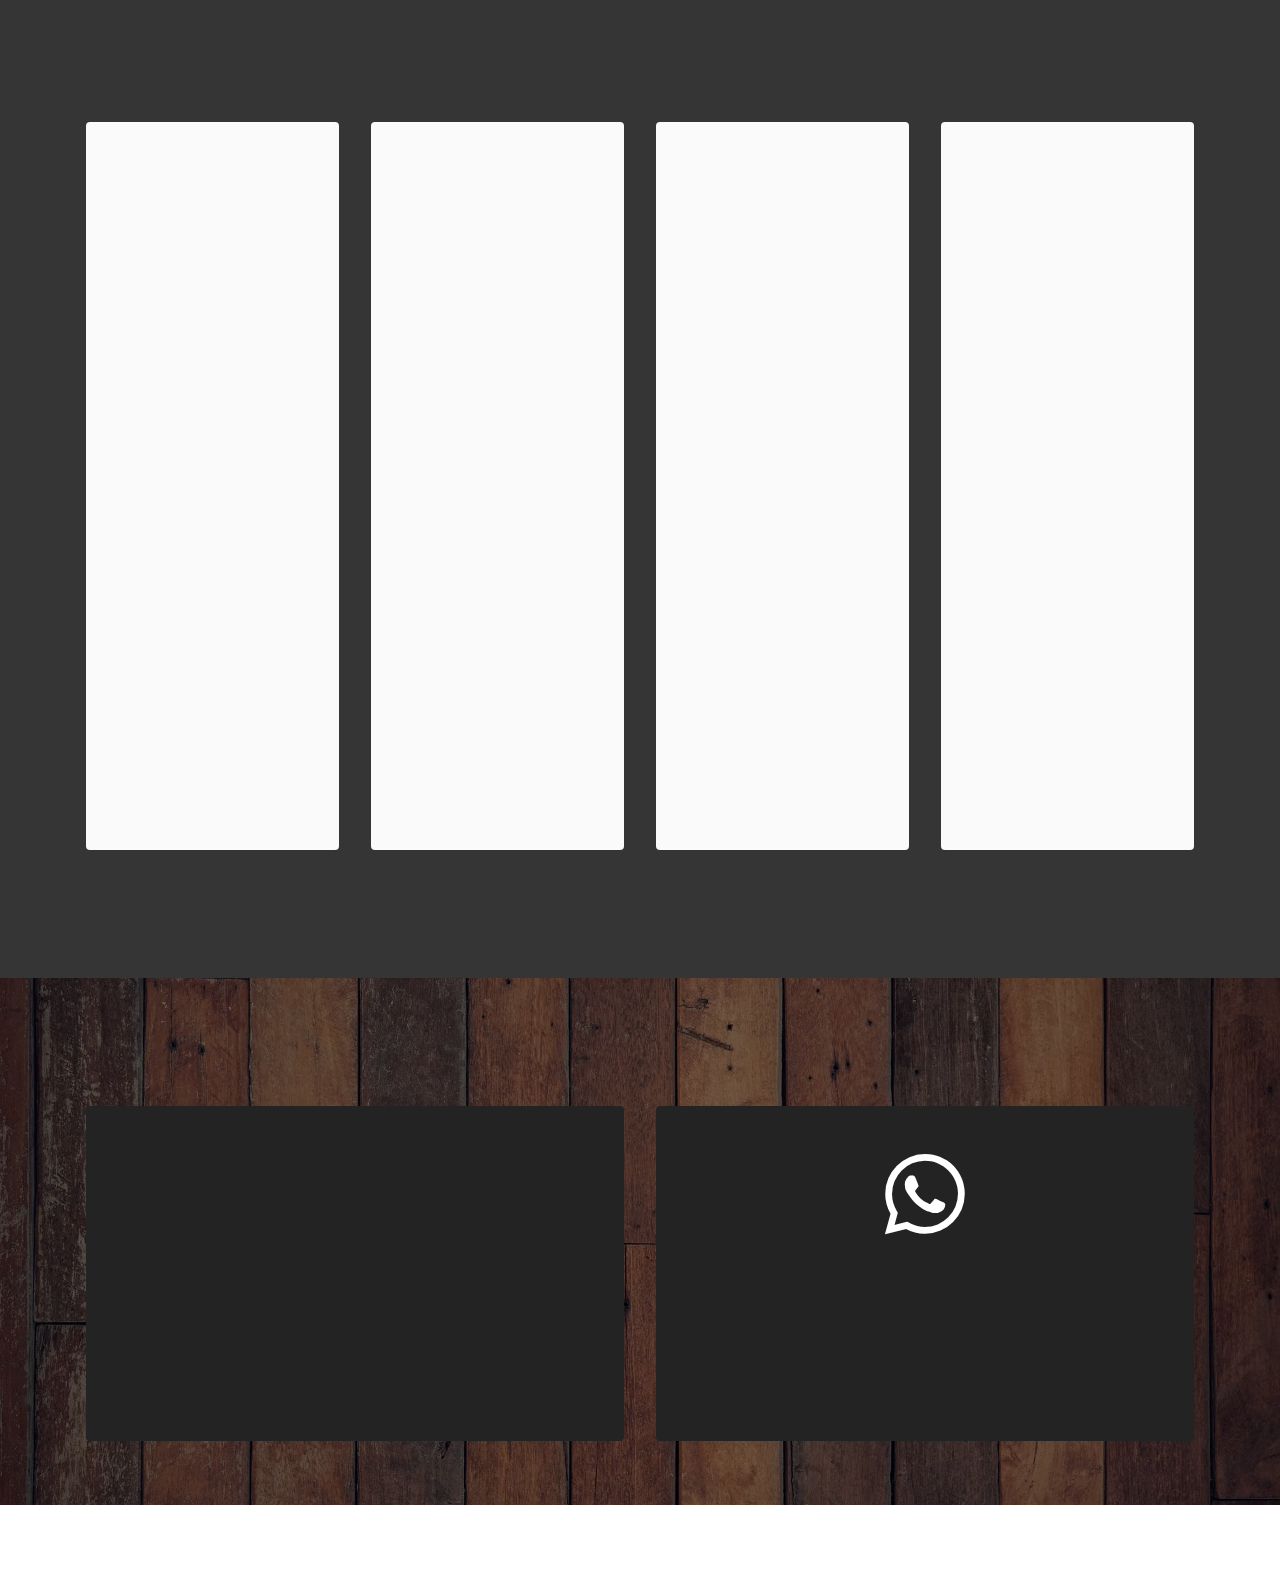
<file: page3.html>
<!DOCTYPE html>
<html  >
<head>
  <!-- Site made with Mobirise Website Builder v5.8.14, https://mobirise.com -->
  <meta charset="UTF-8">
  <meta http-equiv="X-UA-Compatible" content="IE=edge">
  <meta name="generator" content="Mobirise v5.8.14, mobirise.com">
  <meta name="viewport" content="width=device-width, initial-scale=1, minimum-scale=1">
  <link rel="shortcut icon" href="assets/images/logo.png" type="image/x-icon">
  <meta name="description" content="">
  
  
  <title>2 BHK Single Sharing</title>
  <link rel="stylesheet" href="assets/web/assets/mobirise-icons2/mobirise2.css">
  <link rel="stylesheet" href="assets/bootstrap/css/bootstrap.min.css">
  <link rel="stylesheet" href="assets/bootstrap/css/bootstrap-grid.min.css">
  <link rel="stylesheet" href="assets/bootstrap/css/bootstrap-reboot.min.css">
  <link rel="stylesheet" href="assets/animatecss/animate.css">
  <link rel="stylesheet" href="assets/dropdown/css/style.css">
  <link rel="stylesheet" href="assets/socicon/css/styles.css">
  <link rel="stylesheet" href="assets/theme/css/style.css">
  <link rel="preload" href="https://fonts.googleapis.com/css?family=Inter:100,200,300,400,500,600,700,800,900&display=swap" as="style" onload="this.onload=null;this.rel='stylesheet'">
  <noscript><link rel="stylesheet" href="https://fonts.googleapis.com/css?family=Inter:100,200,300,400,500,600,700,800,900&display=swap"></noscript>
  <link rel="preload" as="style" href="assets/mobirise/css/mbr-additional.css"><link rel="stylesheet" href="assets/mobirise/css/mbr-additional.css" type="text/css">

  
  
  
</head>
<body>
  
  <section data-bs-version="5.1" class="menu menu1 cid-tGN4CB5rHm" once="menu" id="menu1-1l">
    

    <nav class="navbar navbar-dropdown navbar-fixed-top navbar-expand-lg">
        <div class="container-fluid">
            <div class="navbar-brand">
                
                <span class="navbar-caption-wrap"><a class="navbar-caption text-white text-primary display-7" href="index.html">STARKK.CO</a></span>
            </div>
            <button class="navbar-toggler" type="button" data-toggle="collapse" data-bs-toggle="collapse" data-target="#navbarSupportedContent" data-bs-target="#navbarSupportedContent" aria-controls="navbarNavAltMarkup" aria-expanded="false" aria-label="Toggle navigation">
                <div class="hamburger">
                    <span></span>
                    <span></span>
                    <span></span>
                    <span></span>
                </div>
            </button>
            <div class="collapse navbar-collapse" id="navbarSupportedContent">
                <ul class="navbar-nav nav-dropdown nav-right" data-app-modern-menu="true"><li class="nav-item"><a class="nav-link link text-white text-primary display-7" href="page12.html">Team</a></li></ul>
                
                
            </div>
        </div>
    </nav>
</section>

<section data-bs-version="5.1" class="footer7 cid-tGRdBDmHnu mbr-reveal" once="footers" id="footer7-1m">

    

    

    <div class="container">
        <div class="media-container-row align-center mbr-white">
            <div class="col-12">
                <p class="mbr-text mb-0 mbr-fonts-style display-7">
                    © Copyright 2023 STARKK.CO</p>
            </div>
        </div>
    </div>
</section>

<section data-bs-version="5.1" class="features6 cid-tGZurCzvJU" id="features7-21">
    <!---->
    

    
    
    <div class="container">
        <div class="card-wrapper">
            <div class="row align-items-center">
                <div class="col-12 col-lg-6">
                    <div class="image-wrapper">
                        <img src="assets/images/pexels-rachel-claire-5490389-1256x1884.webp" alt="Mobirise Website Builder">
                    </div>
                </div>
                <div class="col-12 col-lg">
                    <div class="text-box">
                        <h5 class="mbr-title mbr-fonts-style display-5"><strong>2 BHK</strong><br><strong><br></strong></h5>
                        <p class="mbr-text mbr-fonts-style display-7">This is for three people. One person in a room and two in another room will get a fully furnished 2 BHK flat with a hall, kitchen, and utility area.<br><br></p>
                        <div class="cost">
                            <span class="currentcost mbr-fonts-style pr-2 display-5"><strong>₹26,000 + GST (1 in a room)</strong><br><strong>₹16,000 + GST (2 in a room)<br></strong></span>
                            <span class="oldcost mbr-fonts-style display-2"></span>
                        </div>
                        
                    </div>
                </div>
            </div>
        </div>
    </div>
</section>

<section data-bs-version="5.1" class="features3 cid-tGZus9ddQ3" id="features3-22">
    
    
    <div class="container">
        <div class="mbr-section-head">
            <h4 class="mbr-section-title mbr-fonts-style align-center mb-0 display-2"><strong>Features</strong></h4>
            <h5 class="mbr-section-subtitle mbr-fonts-style align-center mb-0 mt-2 display-5"></h5>
        </div>
        <div class="row mt-4">
            <div class="item features-image сol-12 col-md-6 col-lg-3">
                <div class="item-wrapper">
                    <div class="item-img">
                        <img src="assets/images/mbr-1-596x397.webp" alt="Mobirise Website Builder">
                    </div>
                    <div class="item-content">
                        <h5 class="item-title mbr-fonts-style display-7"><strong>Truly Fully Furnished</strong></h5>
                        
                        <p class="mbr-text mbr-fonts-style mt-3 display-7">Experience the epitome of premium living in our Truly Fully Furnished flats, where every detail is meticulously curated for your comfort and convenience.</p>
                    </div>
                    
                </div>
            </div>
            <div class="item features-image сol-12 col-md-6 col-lg-3">
                <div class="item-wrapper">
                    <div class="item-img">
                        <img src="assets/images/mbr-2-596x397.webp" alt="Mobirise Website Builder">
                    </div>
                    <div class="item-content">
                        <h5 class="item-title mbr-fonts-style display-7"><strong>Personal Hall</strong></h5>
                        
                        <p class="mbr-text mbr-fonts-style mt-3 display-7">Experience the privacy and exclusivity of having your own hall in our flats. No need to share common spaces with neighbours – enjoy a dedicated hall that you only share with your flatmates.</p>
                    </div>
                    
                </div>
            </div>
            <div class="item features-image сol-12 col-md-6 col-lg-3">
                <div class="item-wrapper">
                    <div class="item-img">
                        <img src="assets/images/mbr-596x397.webp" alt="Mobirise Website Builder">
                    </div>
                    <div class="item-content">
                        <h5 class="item-title mbr-fonts-style display-7"><strong>Personal Kitchen</strong></h5>
                        
                        <p class="mbr-text mbr-fonts-style mt-3 display-7">Indulge in the convenience of having your own kitchen in our flats. Say goodbye to shared cooking spaces and relish the freedom of a private kitchen that you only share with your flatmates.<br></p>
                    </div>
                    
                </div>
            </div><div class="item features-image сol-12 col-md-6 col-lg-3">
                <div class="item-wrapper">
                    <div class="item-img">
                        <img src="assets/images/mbr-3-596x397.webp" alt="Mobirise Website Builder" data-slide-to="3" data-bs-slide-to="4">
                    </div>
                    <div class="item-content">
                        <h5 class="item-title mbr-fonts-style display-7"><strong>Basic Kitchen Appliances</strong></h5>
                        
                        <p class="mbr-text mbr-fonts-style mt-3 display-7">Enjoy the convenience of having your own set of basic kitchen appliances in our flats. Say goodbye to shared equipment and relish the freedom of using dedicated appliances that you only share with your flatmates.<br></p>
                    </div>
                    
                </div>
            </div>
        </div>
    </div>
</section>

<section data-bs-version="5.1" class="features3 cid-tGZusQmE7w" id="features3-23">
    
    
    <div class="container">
        
        <div class="row mt-4">
            <div class="item features-image сol-12 col-md-6 col-lg-3">
                <div class="item-wrapper">
                    <div class="item-img">
                        <img src="assets/images/mbr-4-596x397.webp" alt="Mobirise Website Builder">
                    </div>
                    <div class="item-content">
                        <h5 class="item-title mbr-fonts-style display-7"><strong>Housekeeping</strong></h5>
                        
                        <p class="mbr-text mbr-fonts-style mt-3 display-7">Relax and let our professional housekeeping services take care of the cleaning and maintenance, ensuring a pristine living environment for you. Experience the joy of coming home to a spotless and well-maintained space.</p>
                    </div>
                    
                </div>
            </div>
            <div class="item features-image сol-12 col-md-6 col-lg-3">
                <div class="item-wrapper">
                    <div class="item-img">
                        <img src="assets/images/mbr-5-596x397.webp" alt="Mobirise Website Builder">
                    </div>
                    <div class="item-content">
                        <h5 class="item-title mbr-fonts-style display-7"><strong>24x7 Hot Water</strong></h5>
                        
                        <p class="mbr-text mbr-fonts-style mt-3 display-7">24x7 hot water in our flats, providing you with ultimate comfort and convenience throughout the day. Enjoy uninterrupted access to soothing hot water whenever you need it.</p>
                    </div>
                    
                </div>
            </div>
            <div class="item features-image сol-12 col-md-6 col-lg-3">
                <div class="item-wrapper">
                    <div class="item-img">
                        <img src="assets/images/mbr-596x398.webp" alt="Mobirise Website Builder">
                    </div>
                    <div class="item-content">
                        <h5 class="item-title mbr-fonts-style display-7"><strong>Unlimited cloth washing</strong></h5>
                        
                        <p class="mbr-text mbr-fonts-style mt-3 display-7">Self-service unlimited cloth washing in our flats. Take control of your laundry routine and enjoy the convenience of washing your clothes whenever you need, at your own pace, ensuring a seamless and effortless experience.<br></p>
                    </div>
                    
                </div>
            </div><div class="item features-image сol-12 col-md-6 col-lg-3">
                <div class="item-wrapper">
                    <div class="item-img">
                        <img src="assets/images/mbr-596x405.webp" alt="Mobirise Website Builder" data-slide-to="3" data-bs-slide-to="4">
                    </div>
                    <div class="item-content">
                        <h5 class="item-title mbr-fonts-style display-7"><strong>Basic Kitchen Appliances</strong></h5>
                        
                        <p class="mbr-text mbr-fonts-style mt-3 display-7">Enhance your productivity with a spacious work table and comfortable chair in our flats. Enjoy the luxury of a large, dedicated workspace that provides ample room for your tasks, creating the perfect environment for focused work and optimal comfort.<br></p>
                    </div>
                    
                </div>
            </div>
        </div>
    </div>
</section>

<section data-bs-version="5.1" class="contacts1 cid-tGZutvtreO" id="contacts1-24">

    

    
    <div class="mbr-overlay" style="opacity: 0.5; background-color: rgb(0, 0, 0);">
    </div>
    <div class="container">
        <div class="mbr-section-head">
            <h3 class="mbr-section-title mbr-fonts-style align-center mb-0 display-5">
                <strong>Contact Us</strong>
            </h3>
            
        </div>
        <div class="row justify-content-center mt-4">
            <div class="card col-12 col-lg-6">
                <div class="card-wrapper">
                    <div class="card-box align-center">
                        <div class="image-wrapper">
                            <a href="https://t.me/+6vLunbrpCRs2NWQ1"><span class="mbr-iconfont socicon-telegram socicon" style="color: rgb(255, 255, 255); fill: rgb(255, 255, 255);"></span></a>
                        </div>
                        <h4 class="card-title mbr-fonts-style mb-2 display-2"><strong>Telegram</strong></h4>
                        <p class="mbr-text mbr-fonts-style mb-2 display-4"></p>
                        <h5 class="link mbr-fonts-style display-4">J<a href="https://t.me/+6vLunbrpCRs2NWQ1" class="text-primary">oin our Telegram group for updates on living spaces</a></h5>
                    </div>
                </div>
            </div>
            <div class="card col-12 col-lg-6">
                <div class="card-wrapper">
                    <div class="card-box align-center">
                        <div class="image-wrapper">
                            <span class="mbr-iconfont socicon-whatsapp socicon" style="color: rgb(255, 255, 255); fill: rgb(255, 255, 255);"></span>
                        </div>
                        <h4 class="card-title mbr-fonts-style align-center mb-2 display-2">
                            <strong>WhatsApp</strong></h4>
                        <p class="mbr-text mbr-fonts-style mb-2 display-4"></p>
                        <h5 class="link mbr-black mbr-fonts-style display-7">Reach out to us for any queries<br>+91 9984999742</h5>
                    </div>
                </div>
            </div>
        </div>
    </div>
</section><section class="display-7" style="padding: 0;align-items: center;justify-content: center;flex-wrap: wrap;    align-content: center;display: flex;position: relative;height: 4rem;"><a href="https://mobiri.se/3033887" style="flex: 1 1;height: 4rem;position: absolute;width: 100%;z-index: 1;"><img alt="" style="height: 4rem;" src="[data-uri]"></a><p style="margin: 0;text-align: center;" class="display-7">Made with  &#8204;</p><a style="z-index:1" href="https://mobirise.com/builder/html-code-generator.html">HTML Code Creator</a></section><script src="assets/bootstrap/js/bootstrap.bundle.min.js"></script>  <script src="assets/smoothscroll/smooth-scroll.js"></script>  <script src="assets/ytplayer/index.js"></script>  <script src="assets/dropdown/js/navbar-dropdown.js"></script>  <script src="assets/theme/js/script.js"></script>  
  
  
 <div id="scrollToTop" class="scrollToTop mbr-arrow-up"><a style="text-align: center;"><i class="mbr-arrow-up-icon mbr-arrow-up-icon-cm cm-icon cm-icon-smallarrow-up"></i></a></div>
    <input name="animation" type="hidden">
  </body>
</html>
</file>
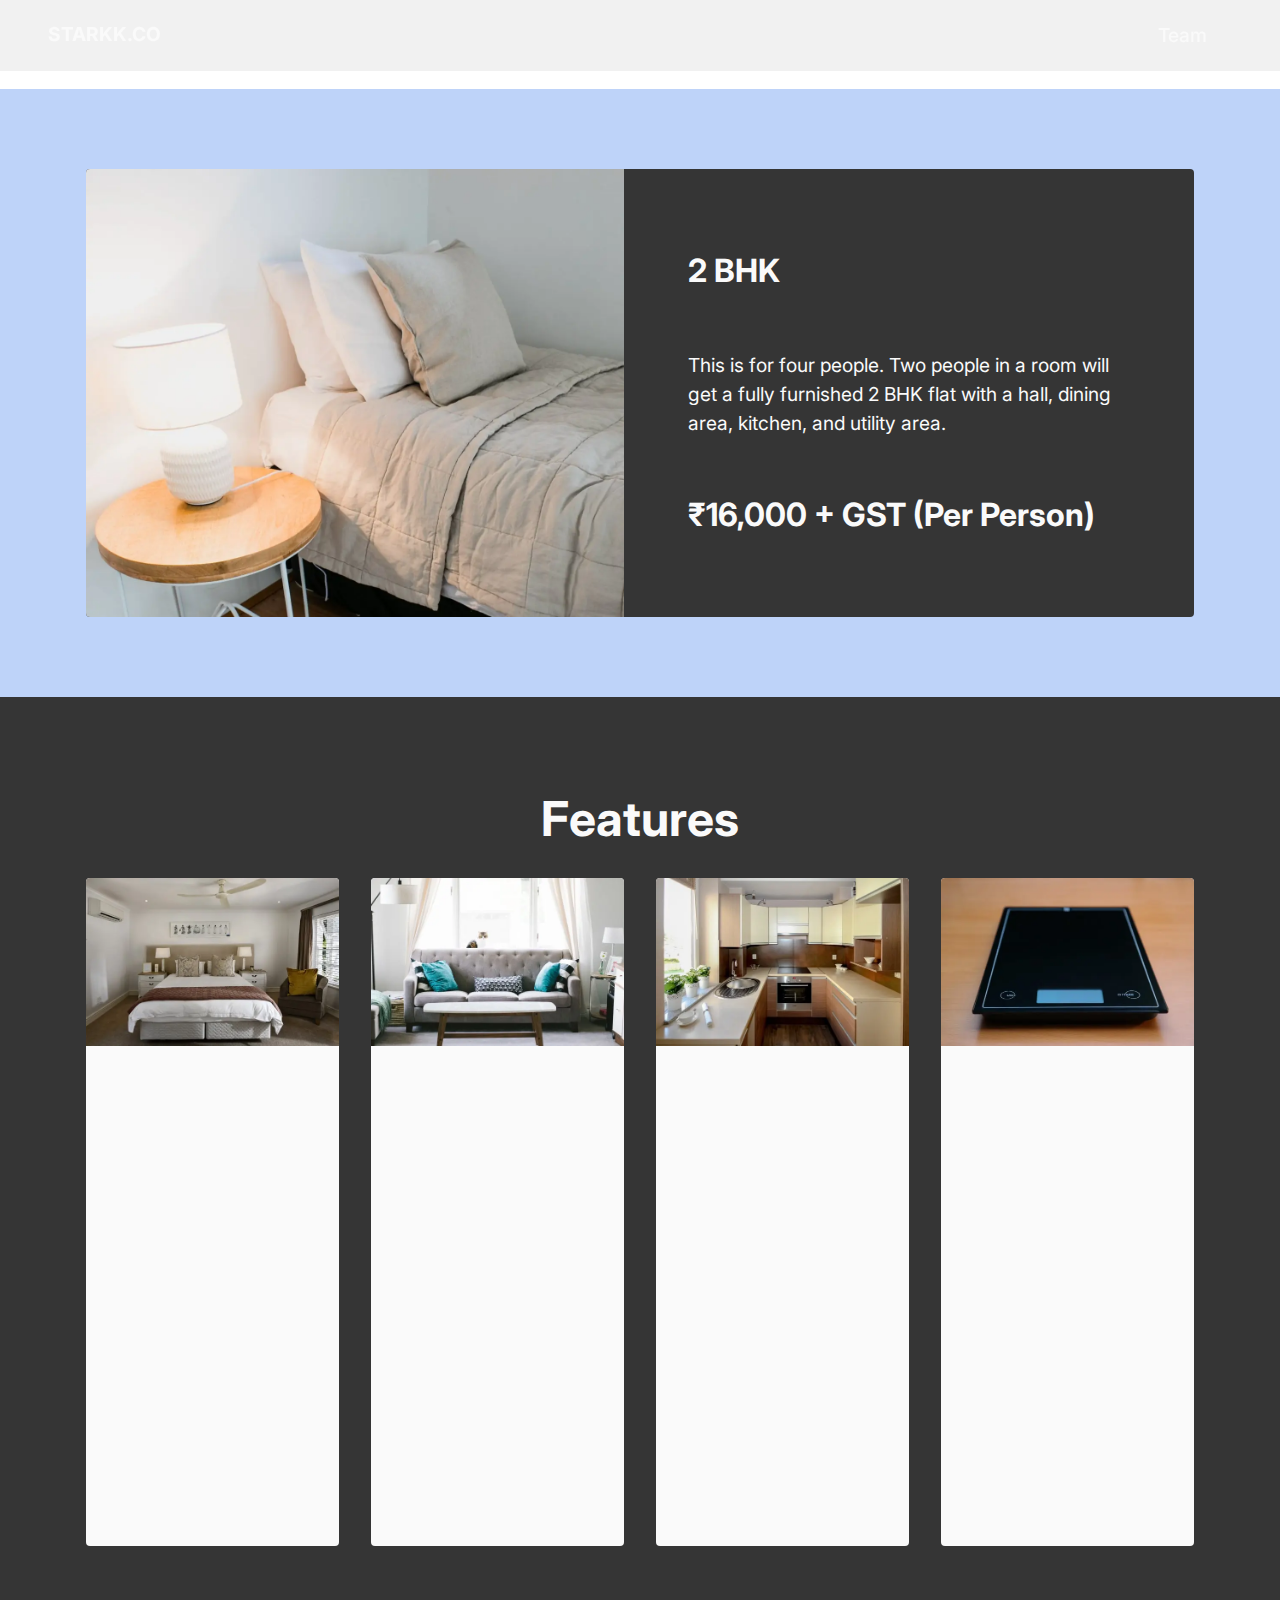
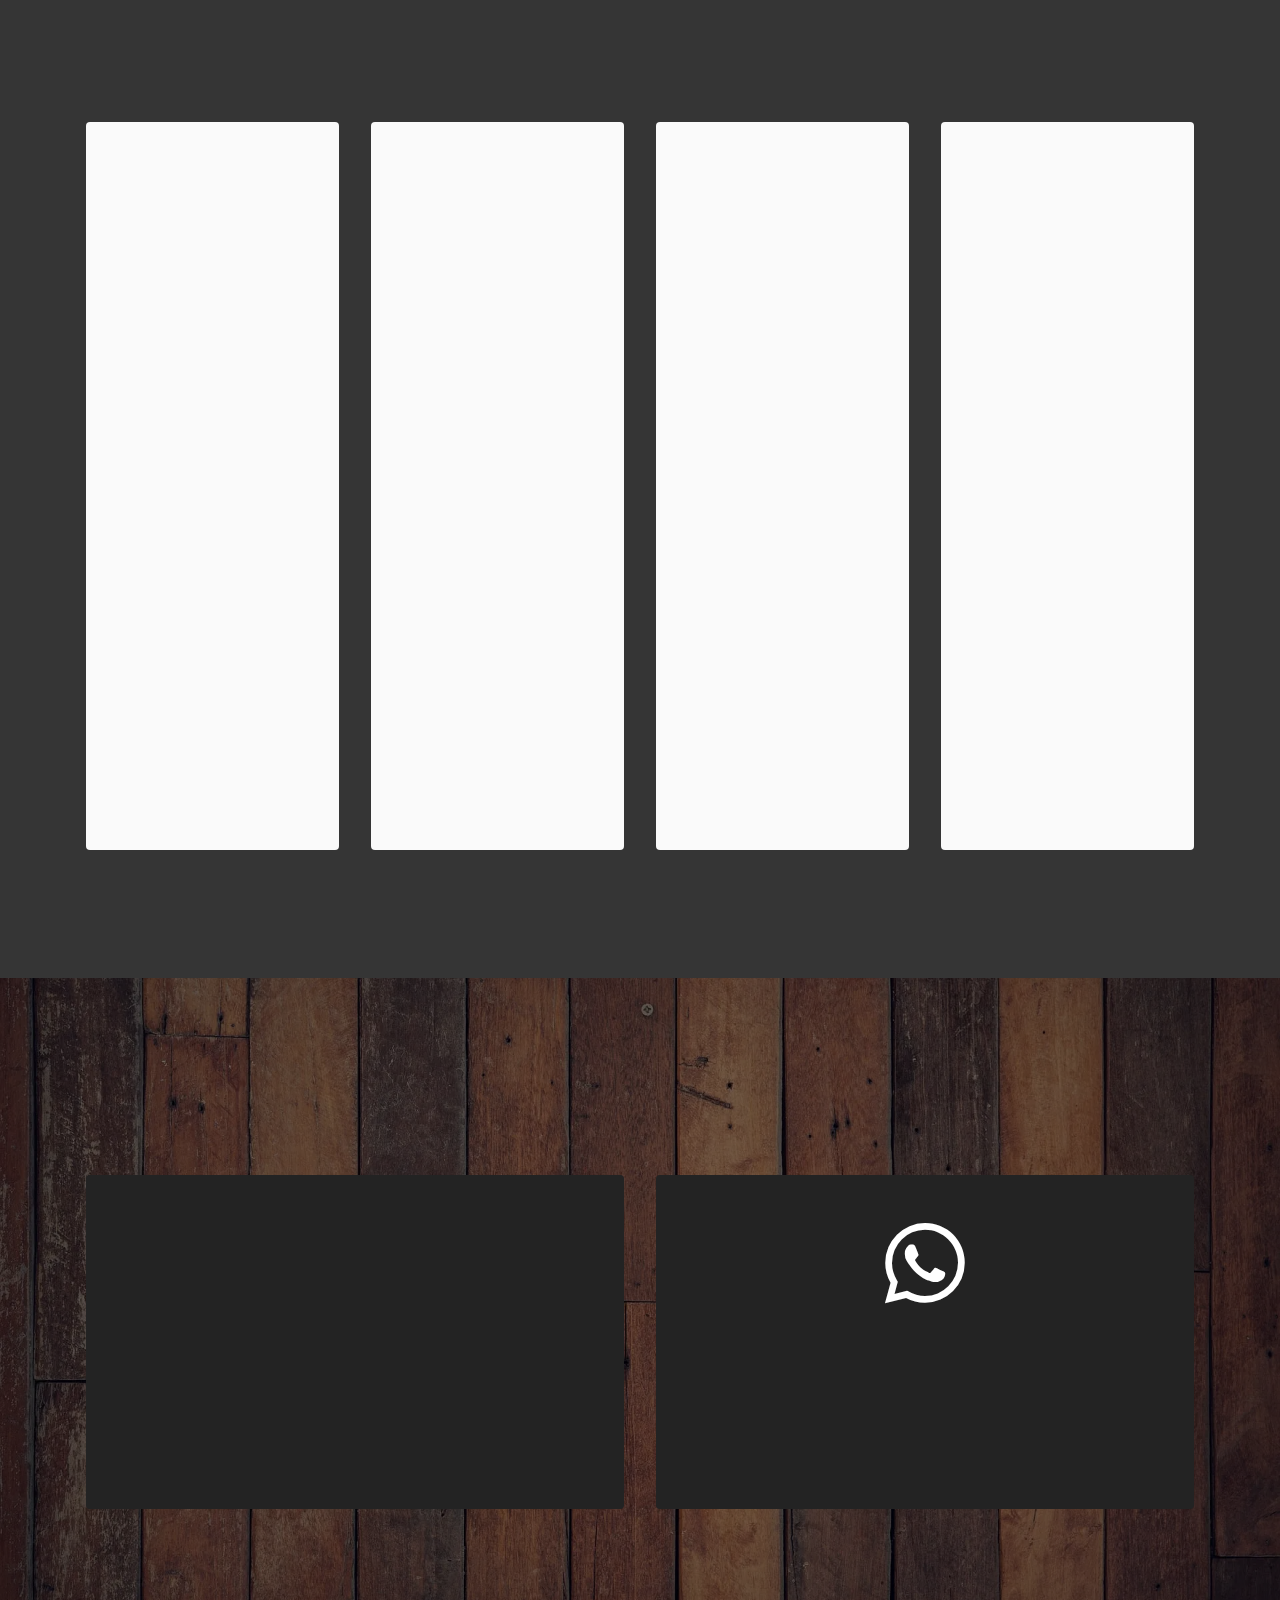
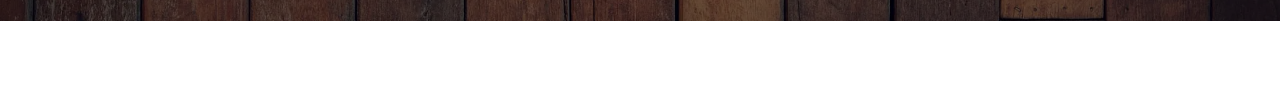
<file: page4.html>
<!DOCTYPE html>
<html  >
<head>
  <!-- Site made with Mobirise Website Builder v5.8.14, https://mobirise.com -->
  <meta charset="UTF-8">
  <meta http-equiv="X-UA-Compatible" content="IE=edge">
  <meta name="generator" content="Mobirise v5.8.14, mobirise.com">
  <meta name="viewport" content="width=device-width, initial-scale=1, minimum-scale=1">
  <link rel="shortcut icon" href="assets/images/logo.png" type="image/x-icon">
  <meta name="description" content="">
  
  
  <title>2 BHK Double Sharing</title>
  <link rel="stylesheet" href="assets/web/assets/mobirise-icons2/mobirise2.css">
  <link rel="stylesheet" href="assets/bootstrap/css/bootstrap.min.css">
  <link rel="stylesheet" href="assets/bootstrap/css/bootstrap-grid.min.css">
  <link rel="stylesheet" href="assets/bootstrap/css/bootstrap-reboot.min.css">
  <link rel="stylesheet" href="assets/animatecss/animate.css">
  <link rel="stylesheet" href="assets/dropdown/css/style.css">
  <link rel="stylesheet" href="assets/socicon/css/styles.css">
  <link rel="stylesheet" href="assets/theme/css/style.css">
  <link rel="preload" href="https://fonts.googleapis.com/css?family=Inter:100,200,300,400,500,600,700,800,900&display=swap" as="style" onload="this.onload=null;this.rel='stylesheet'">
  <noscript><link rel="stylesheet" href="https://fonts.googleapis.com/css?family=Inter:100,200,300,400,500,600,700,800,900&display=swap"></noscript>
  <link rel="preload" as="style" href="assets/mobirise/css/mbr-additional.css"><link rel="stylesheet" href="assets/mobirise/css/mbr-additional.css" type="text/css">

  
  
  
</head>
<body>
  
  <section data-bs-version="5.1" class="menu menu1 cid-tGN4CB5rHm" once="menu" id="menu1-1n">
    

    <nav class="navbar navbar-dropdown navbar-fixed-top navbar-expand-lg">
        <div class="container-fluid">
            <div class="navbar-brand">
                
                <span class="navbar-caption-wrap"><a class="navbar-caption text-white text-primary display-7" href="index.html">STARKK.CO</a></span>
            </div>
            <button class="navbar-toggler" type="button" data-toggle="collapse" data-bs-toggle="collapse" data-target="#navbarSupportedContent" data-bs-target="#navbarSupportedContent" aria-controls="navbarNavAltMarkup" aria-expanded="false" aria-label="Toggle navigation">
                <div class="hamburger">
                    <span></span>
                    <span></span>
                    <span></span>
                    <span></span>
                </div>
            </button>
            <div class="collapse navbar-collapse" id="navbarSupportedContent">
                <ul class="navbar-nav nav-dropdown nav-right" data-app-modern-menu="true"><li class="nav-item"><a class="nav-link link text-white text-primary display-7" href="page12.html">Team</a></li></ul>
                
                
            </div>
        </div>
    </nav>
</section>

<section data-bs-version="5.1" class="footer7 cid-tGRdBDmHnu mbr-reveal" once="footers" id="footer7-1o">

    

    

    <div class="container">
        <div class="media-container-row align-center mbr-white">
            <div class="col-12">
                <p class="mbr-text mb-0 mbr-fonts-style display-7">
                    © Copyright 2023 STARKK.CO</p>
            </div>
        </div>
    </div>
</section>

<section data-bs-version="5.1" class="features6 cid-tGZuND4XYd" id="features7-25">
    <!---->
    

    
    
    <div class="container">
        <div class="card-wrapper">
            <div class="row align-items-center">
                <div class="col-12 col-lg-6">
                    <div class="image-wrapper">
                        <img src="assets/images/pexels-rachel-claire-5490389-1256x1884.webp" alt="Mobirise Website Builder">
                    </div>
                </div>
                <div class="col-12 col-lg">
                    <div class="text-box">
                        <h5 class="mbr-title mbr-fonts-style display-5"><strong>2 BHK</strong><br><strong><br></strong></h5>
                        <p class="mbr-text mbr-fonts-style display-7">This is for four people. Two people in a room will get a fully furnished 2 BHK flat with a hall, dining area, kitchen, and utility area.<br><br></p>
                        <div class="cost">
                            <span class="currentcost mbr-fonts-style pr-2 display-5"><strong>₹16,000 + GST (Per Person)&nbsp;</strong></span>
                            <span class="oldcost mbr-fonts-style display-2"></span>
                        </div>
                        
                    </div>
                </div>
            </div>
        </div>
    </div>
</section>

<section data-bs-version="5.1" class="features3 cid-tGZuO5WkKx" id="features3-26">
    
    
    <div class="container">
        <div class="mbr-section-head">
            <h4 class="mbr-section-title mbr-fonts-style align-center mb-0 display-2"><strong>Features</strong></h4>
            <h5 class="mbr-section-subtitle mbr-fonts-style align-center mb-0 mt-2 display-5"></h5>
        </div>
        <div class="row mt-4">
            <div class="item features-image сol-12 col-md-6 col-lg-3">
                <div class="item-wrapper">
                    <div class="item-img">
                        <img src="assets/images/mbr-1-596x397.webp" alt="Mobirise Website Builder">
                    </div>
                    <div class="item-content">
                        <h5 class="item-title mbr-fonts-style display-7"><strong>Truly Fully Furnished</strong></h5>
                        
                        <p class="mbr-text mbr-fonts-style mt-3 display-7">Experience the epitome of premium living in our Truly Fully Furnished flats, where every detail is meticulously curated for your comfort and convenience.</p>
                    </div>
                    
                </div>
            </div>
            <div class="item features-image сol-12 col-md-6 col-lg-3">
                <div class="item-wrapper">
                    <div class="item-img">
                        <img src="assets/images/mbr-2-596x397.webp" alt="Mobirise Website Builder">
                    </div>
                    <div class="item-content">
                        <h5 class="item-title mbr-fonts-style display-7"><strong>Personal Hall</strong></h5>
                        
                        <p class="mbr-text mbr-fonts-style mt-3 display-7">Experience the privacy and exclusivity of having your own hall in our flats. No need to share common spaces with neighbours – enjoy a dedicated hall that you only share with your flatmates.</p>
                    </div>
                    
                </div>
            </div>
            <div class="item features-image сol-12 col-md-6 col-lg-3">
                <div class="item-wrapper">
                    <div class="item-img">
                        <img src="assets/images/mbr-596x397.webp" alt="Mobirise Website Builder">
                    </div>
                    <div class="item-content">
                        <h5 class="item-title mbr-fonts-style display-7"><strong>Personal Kitchen</strong></h5>
                        
                        <p class="mbr-text mbr-fonts-style mt-3 display-7">Indulge in the convenience of having your own kitchen in our flats. Say goodbye to shared cooking spaces and relish the freedom of a private kitchen that you only share with your flatmates.<br></p>
                    </div>
                    
                </div>
            </div><div class="item features-image сol-12 col-md-6 col-lg-3">
                <div class="item-wrapper">
                    <div class="item-img">
                        <img src="assets/images/mbr-3-596x397.webp" alt="Mobirise Website Builder" data-slide-to="3" data-bs-slide-to="4">
                    </div>
                    <div class="item-content">
                        <h5 class="item-title mbr-fonts-style display-7"><strong>Basic Kitchen Appliances</strong></h5>
                        
                        <p class="mbr-text mbr-fonts-style mt-3 display-7">Enjoy the convenience of having your own set of basic kitchen appliances in our flats. Say goodbye to shared equipment and relish the freedom of using dedicated appliances that you only share with your flatmates.<br></p>
                    </div>
                    
                </div>
            </div>
        </div>
    </div>
</section>

<section data-bs-version="5.1" class="features3 cid-tGZuOHtzbi" id="features3-27">
    
    
    <div class="container">
        
        <div class="row mt-4">
            <div class="item features-image сol-12 col-md-6 col-lg-3">
                <div class="item-wrapper">
                    <div class="item-img">
                        <img src="assets/images/mbr-4-596x397.webp" alt="Mobirise Website Builder">
                    </div>
                    <div class="item-content">
                        <h5 class="item-title mbr-fonts-style display-7"><strong>Housekeeping</strong></h5>
                        
                        <p class="mbr-text mbr-fonts-style mt-3 display-7">Relax and let our professional housekeeping services take care of the cleaning and maintenance, ensuring a pristine living environment for you. Experience the joy of coming home to a spotless and well-maintained space.</p>
                    </div>
                    
                </div>
            </div>
            <div class="item features-image сol-12 col-md-6 col-lg-3">
                <div class="item-wrapper">
                    <div class="item-img">
                        <img src="assets/images/mbr-5-596x397.webp" alt="Mobirise Website Builder">
                    </div>
                    <div class="item-content">
                        <h5 class="item-title mbr-fonts-style display-7"><strong>24x7 Hot Water</strong></h5>
                        
                        <p class="mbr-text mbr-fonts-style mt-3 display-7">24x7 hot water in our flats, providing you with ultimate comfort and convenience throughout the day. Enjoy uninterrupted access to soothing hot water whenever you need it.</p>
                    </div>
                    
                </div>
            </div>
            <div class="item features-image сol-12 col-md-6 col-lg-3">
                <div class="item-wrapper">
                    <div class="item-img">
                        <img src="assets/images/mbr-596x398.webp" alt="Mobirise Website Builder">
                    </div>
                    <div class="item-content">
                        <h5 class="item-title mbr-fonts-style display-7"><strong>Unlimited cloth washing</strong></h5>
                        
                        <p class="mbr-text mbr-fonts-style mt-3 display-7">Self-service unlimited cloth washing in our flats. Take control of your laundry routine and enjoy the convenience of washing your clothes whenever you need, at your own pace, ensuring a seamless and effortless experience.<br></p>
                    </div>
                    
                </div>
            </div><div class="item features-image сol-12 col-md-6 col-lg-3">
                <div class="item-wrapper">
                    <div class="item-img">
                        <img src="assets/images/mbr-596x405.webp" alt="Mobirise Website Builder" data-slide-to="3" data-bs-slide-to="4">
                    </div>
                    <div class="item-content">
                        <h5 class="item-title mbr-fonts-style display-7"><strong>Basic Kitchen Appliances</strong></h5>
                        
                        <p class="mbr-text mbr-fonts-style mt-3 display-7">Enhance your productivity with a spacious work table and comfortable chair in our flats. Enjoy the luxury of a large, dedicated workspace that provides ample room for your tasks, creating the perfect environment for focused work and optimal comfort.<br></p>
                    </div>
                    
                </div>
            </div>
        </div>
    </div>
</section>

<section data-bs-version="5.1" class="contacts1 cid-tGZuPueeCU" id="contacts1-28">

    

    
    <div class="mbr-overlay" style="opacity: 0.5; background-color: rgb(0, 0, 0);">
    </div>
    <div class="container">
        <div class="mbr-section-head">
            <h3 class="mbr-section-title mbr-fonts-style align-center mb-0 display-2">
                <strong>Contact Us</strong>
            </h3>
            
        </div>
        <div class="row justify-content-center mt-4">
            <div class="card col-12 col-lg-6">
                <div class="card-wrapper">
                    <div class="card-box align-center">
                        <div class="image-wrapper">
                            <a href="https://t.me/+6vLunbrpCRs2NWQ1"><span class="mbr-iconfont socicon-telegram socicon" style="color: rgb(255, 255, 255); fill: rgb(255, 255, 255);"></span></a>
                        </div>
                        <h4 class="card-title mbr-fonts-style mb-2 display-2"><strong>Telegram</strong></h4>
                        <p class="mbr-text mbr-fonts-style mb-2 display-4"></p>
                        <h5 class="link mbr-fonts-style display-4">J<a href="https://t.me/+6vLunbrpCRs2NWQ1" class="text-primary">oin our Telegram group for updates on living spaces</a></h5>
                    </div>
                </div>
            </div>
            <div class="card col-12 col-lg-6">
                <div class="card-wrapper">
                    <div class="card-box align-center">
                        <div class="image-wrapper">
                            <span class="mbr-iconfont socicon-whatsapp socicon" style="color: rgb(255, 255, 255); fill: rgb(255, 255, 255);"></span>
                        </div>
                        <h4 class="card-title mbr-fonts-style align-center mb-2 display-2">
                            <strong>WhatsApp</strong></h4>
                        <p class="mbr-text mbr-fonts-style mb-2 display-4"></p>
                        <h5 class="link mbr-black mbr-fonts-style display-7">Reach out to us for any queries<br>+91 9984999742</h5>
                    </div>
                </div>
            </div>
        </div>
    </div>
</section><section class="display-7" style="padding: 0;align-items: center;justify-content: center;flex-wrap: wrap;    align-content: center;display: flex;position: relative;height: 4rem;"><a href="https://mobiri.se/3033887" style="flex: 1 1;height: 4rem;position: absolute;width: 100%;z-index: 1;"><img alt="" style="height: 4rem;" src="[data-uri]"></a><p style="margin: 0;text-align: center;" class="display-7">Made with  &#8204;</p><a style="z-index:1" href="https://mobirise.com/builder/html-code-generator.html">HTML Code Generator</a></section><script src="assets/bootstrap/js/bootstrap.bundle.min.js"></script>  <script src="assets/smoothscroll/smooth-scroll.js"></script>  <script src="assets/ytplayer/index.js"></script>  <script src="assets/dropdown/js/navbar-dropdown.js"></script>  <script src="assets/theme/js/script.js"></script>  
  
  
 <div id="scrollToTop" class="scrollToTop mbr-arrow-up"><a style="text-align: center;"><i class="mbr-arrow-up-icon mbr-arrow-up-icon-cm cm-icon cm-icon-smallarrow-up"></i></a></div>
    <input name="animation" type="hidden">
  </body>
</html>
</file>
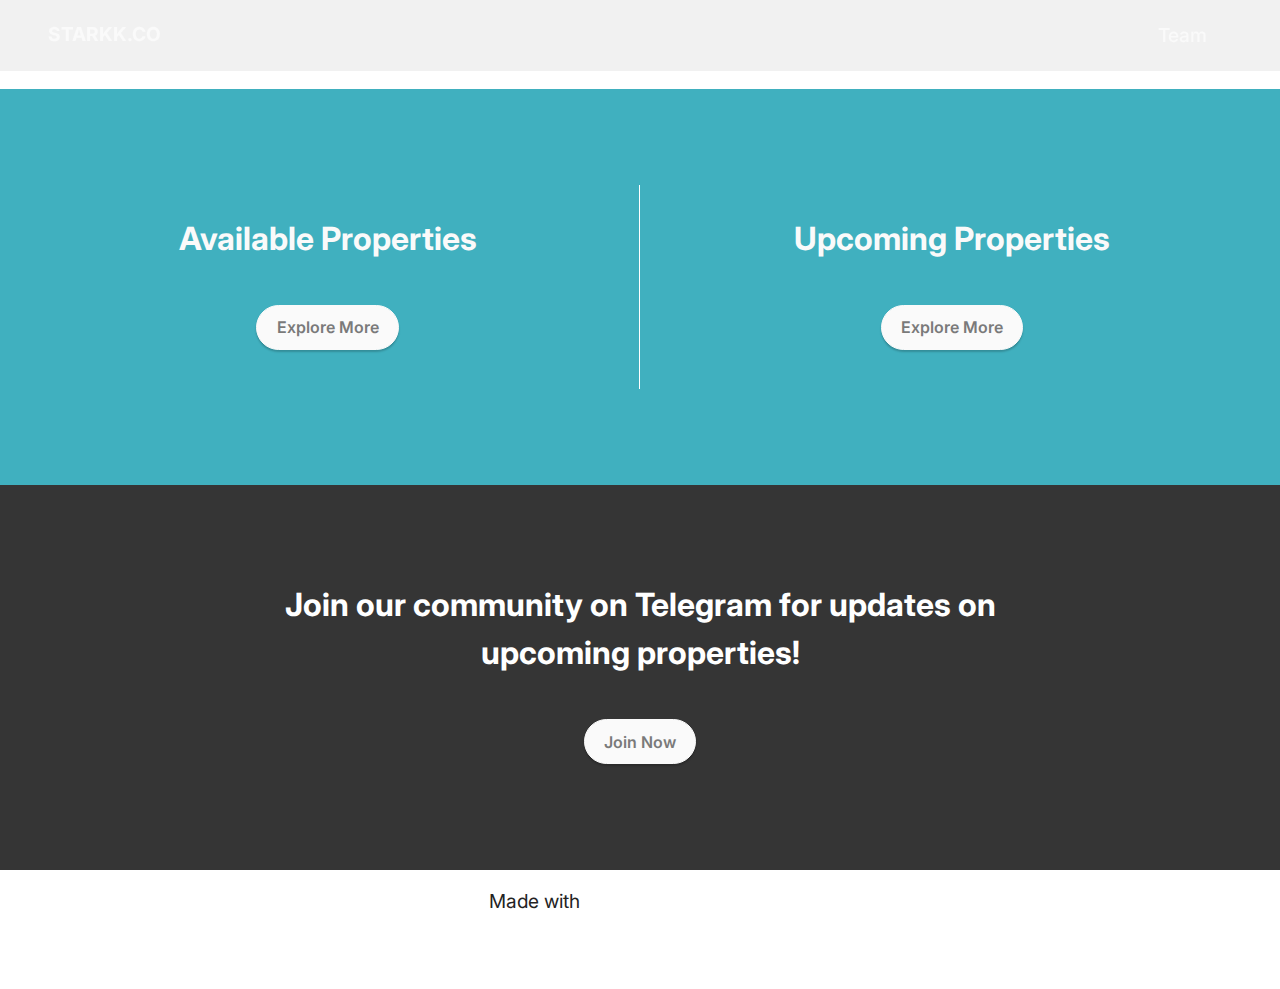
<file: page5.html>
<!DOCTYPE html>
<html  >
<head>
  <!-- Site made with Mobirise Website Builder v5.8.14, https://mobirise.com -->
  <meta charset="UTF-8">
  <meta http-equiv="X-UA-Compatible" content="IE=edge">
  <meta name="generator" content="Mobirise v5.8.14, mobirise.com">
  <meta name="viewport" content="width=device-width, initial-scale=1, minimum-scale=1">
  <link rel="shortcut icon" href="assets/images/logo.png" type="image/x-icon">
  <meta name="description" content="">
  
  
  <title>Properties</title>
  <link rel="stylesheet" href="assets/bootstrap/css/bootstrap.min.css">
  <link rel="stylesheet" href="assets/bootstrap/css/bootstrap-grid.min.css">
  <link rel="stylesheet" href="assets/bootstrap/css/bootstrap-reboot.min.css">
  <link rel="stylesheet" href="assets/animatecss/animate.css">
  <link rel="stylesheet" href="assets/dropdown/css/style.css">
  <link rel="stylesheet" href="assets/socicon/css/styles.css">
  <link rel="stylesheet" href="assets/theme/css/style.css">
  <link rel="preload" href="https://fonts.googleapis.com/css?family=Inter:100,200,300,400,500,600,700,800,900&display=swap" as="style" onload="this.onload=null;this.rel='stylesheet'">
  <noscript><link rel="stylesheet" href="https://fonts.googleapis.com/css?family=Inter:100,200,300,400,500,600,700,800,900&display=swap"></noscript>
  <link rel="preload" as="style" href="assets/mobirise/css/mbr-additional.css"><link rel="stylesheet" href="assets/mobirise/css/mbr-additional.css" type="text/css">

  
  
  
</head>
<body>
  
  <section data-bs-version="5.1" class="menu menu1 cid-tGN4CB5rHm" once="menu" id="menu1-29">
    

    <nav class="navbar navbar-dropdown navbar-fixed-top navbar-expand-lg">
        <div class="container-fluid">
            <div class="navbar-brand">
                
                <span class="navbar-caption-wrap"><a class="navbar-caption text-white text-primary display-7" href="index.html">STARKK.CO</a></span>
            </div>
            <button class="navbar-toggler" type="button" data-toggle="collapse" data-bs-toggle="collapse" data-target="#navbarSupportedContent" data-bs-target="#navbarSupportedContent" aria-controls="navbarNavAltMarkup" aria-expanded="false" aria-label="Toggle navigation">
                <div class="hamburger">
                    <span></span>
                    <span></span>
                    <span></span>
                    <span></span>
                </div>
            </button>
            <div class="collapse navbar-collapse" id="navbarSupportedContent">
                <ul class="navbar-nav nav-dropdown nav-right" data-app-modern-menu="true"><li class="nav-item"><a class="nav-link link text-white text-primary display-7" href="page12.html">Team</a></li></ul>
                
                
            </div>
        </div>
    </nav>
</section>

<section data-bs-version="5.1" class="footer7 cid-tGRdBDmHnu mbr-reveal" once="footers" id="footer7-2a">

    

    

    <div class="container">
        <div class="media-container-row align-center mbr-white">
            <div class="col-12">
                <p class="mbr-text mb-0 mbr-fonts-style display-7">
                    © Copyright 2023 STARKK.CO</p>
            </div>
        </div>
    </div>
</section>

<section data-bs-version="5.1" class="info2 cid-tHefxCaIAh" id="info2-3f">
    

    
    
    <div class="align-center container-fluid">
        <div class="row justify-content-center">
            <div class="card col-12 col-lg-6">
                <div class="wrapper">
                    <h3 class="mbr-section-title mb-4 mbr-fonts-style display-5"><strong>Available Properties</strong></h3>
                    
                    <div class="mbr-section-btn"><a class="btn btn-white display-4" href="page10.html">Explore More</a></div>
                </div>
            </div>
            <div class="col-12 col-lg-6">
                <div class="wrapper">
                    <h3 class="mbr-section-title mbr-fonts-style mb-4 display-5"><strong>Upcoming Properties</strong></h3>
                    
                    <div class="mbr-section-btn"><a class="btn btn-white display-4" href="page11.html">Explore More</a></div>
                </div>
            </div>
        </div>
    </div>
</section>

<section data-bs-version="5.1" class="info1 cid-tGZCHYBx6B" id="info1-2c">
    

    
    
    <div class="align-center container">
        <div class="row justify-content-center">
            <div class="col-12 col-lg-8">
                <h3 class="mbr-section-title mb-4 mbr-fonts-style display-5"><strong>Join our community on Telegram for updates on upcoming properties!</strong></h3>
                
                <div class="mbr-section-btn"><a class="btn btn-white display-4" href="https://t.me/+6vLunbrpCRs2NWQ1">Join Now</a></div>
            </div>
        </div>
    </div>
</section><section class="display-7" style="padding: 0;align-items: center;justify-content: center;flex-wrap: wrap;    align-content: center;display: flex;position: relative;height: 4rem;"><a href="https://mobiri.se/3033887" style="flex: 1 1;height: 4rem;position: absolute;width: 100%;z-index: 1;"><img alt="" style="height: 4rem;" src="[data-uri]"></a><p style="margin: 0;text-align: center;" class="display-7">Made with &#8204;</p><a style="z-index:1" href="https://mobirise.com/builder/landing-page-software.html">Landing Page Software</a></section><script src="assets/bootstrap/js/bootstrap.bundle.min.js"></script>  <script src="assets/smoothscroll/smooth-scroll.js"></script>  <script src="assets/ytplayer/index.js"></script>  <script src="assets/dropdown/js/navbar-dropdown.js"></script>  <script src="assets/theme/js/script.js"></script>  
  
  
 <div id="scrollToTop" class="scrollToTop mbr-arrow-up"><a style="text-align: center;"><i class="mbr-arrow-up-icon mbr-arrow-up-icon-cm cm-icon cm-icon-smallarrow-up"></i></a></div>
    <input name="animation" type="hidden">
  </body>
</html>
</file>
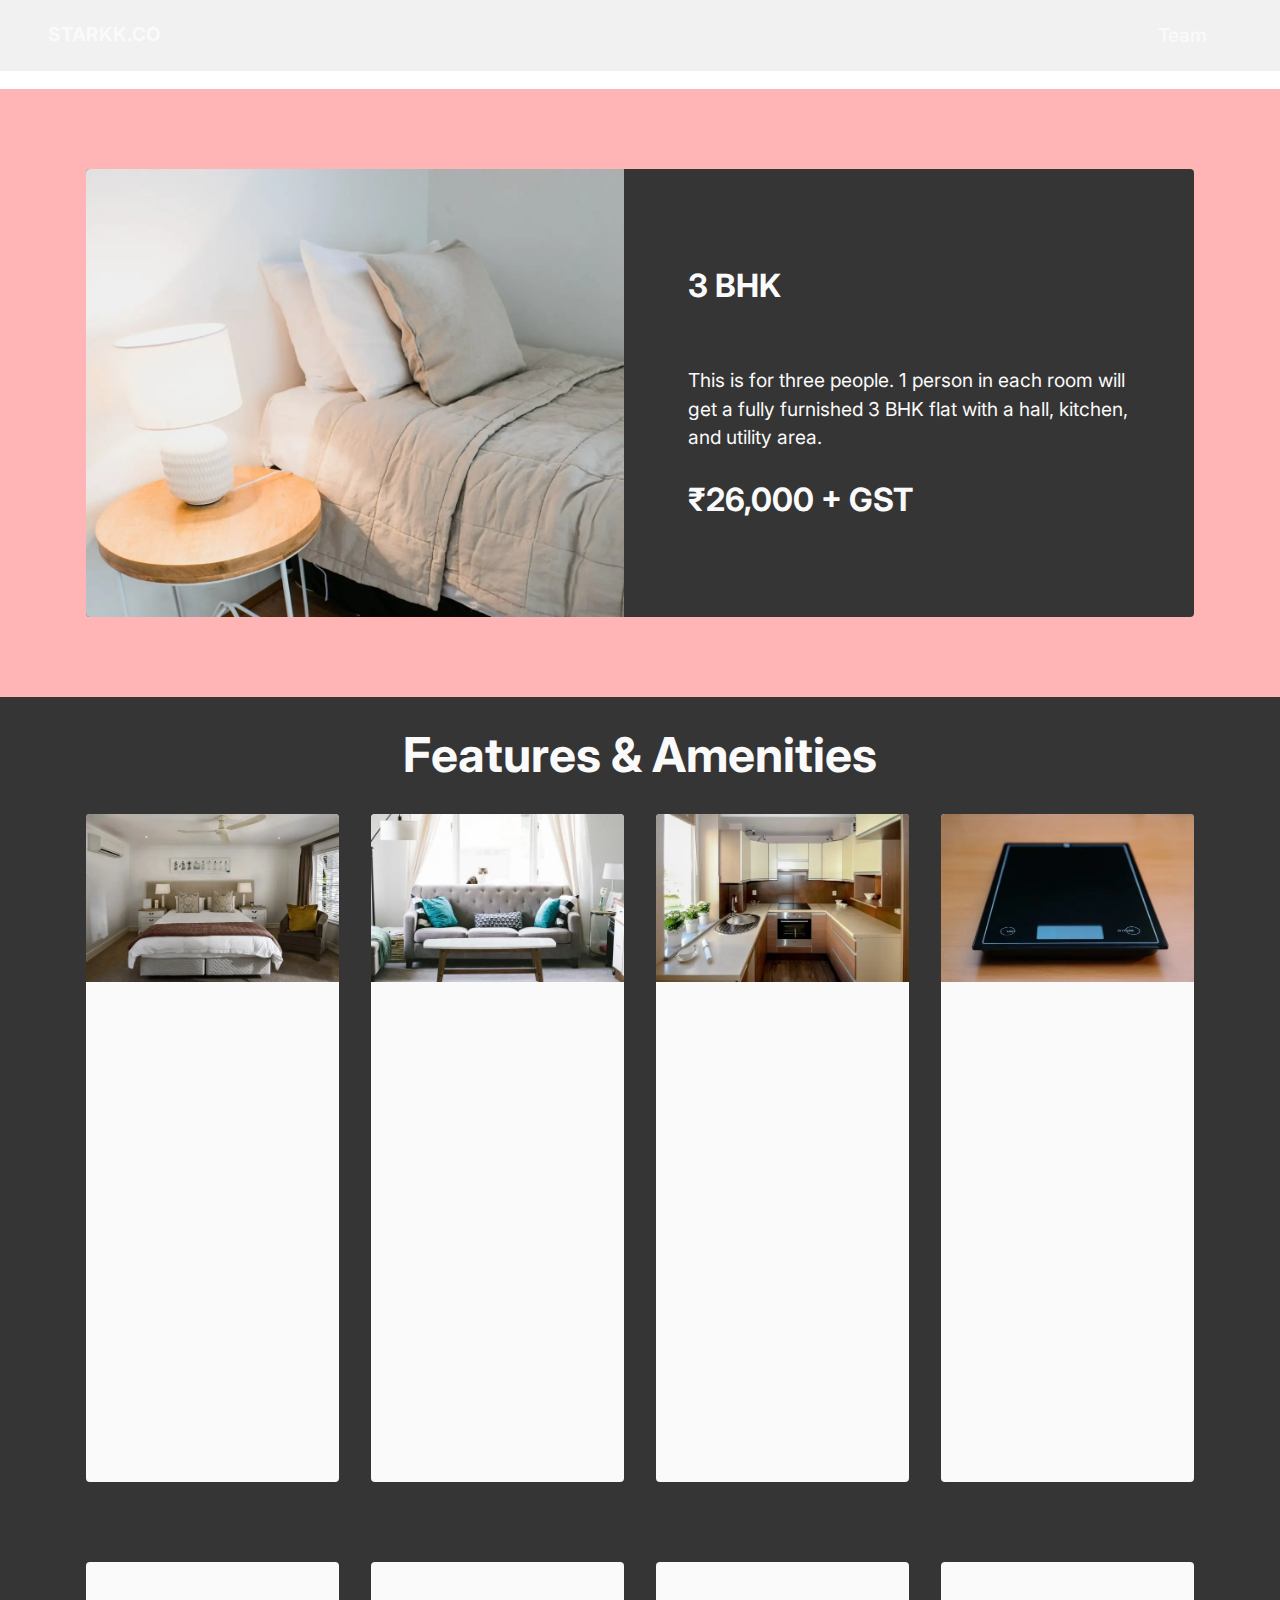
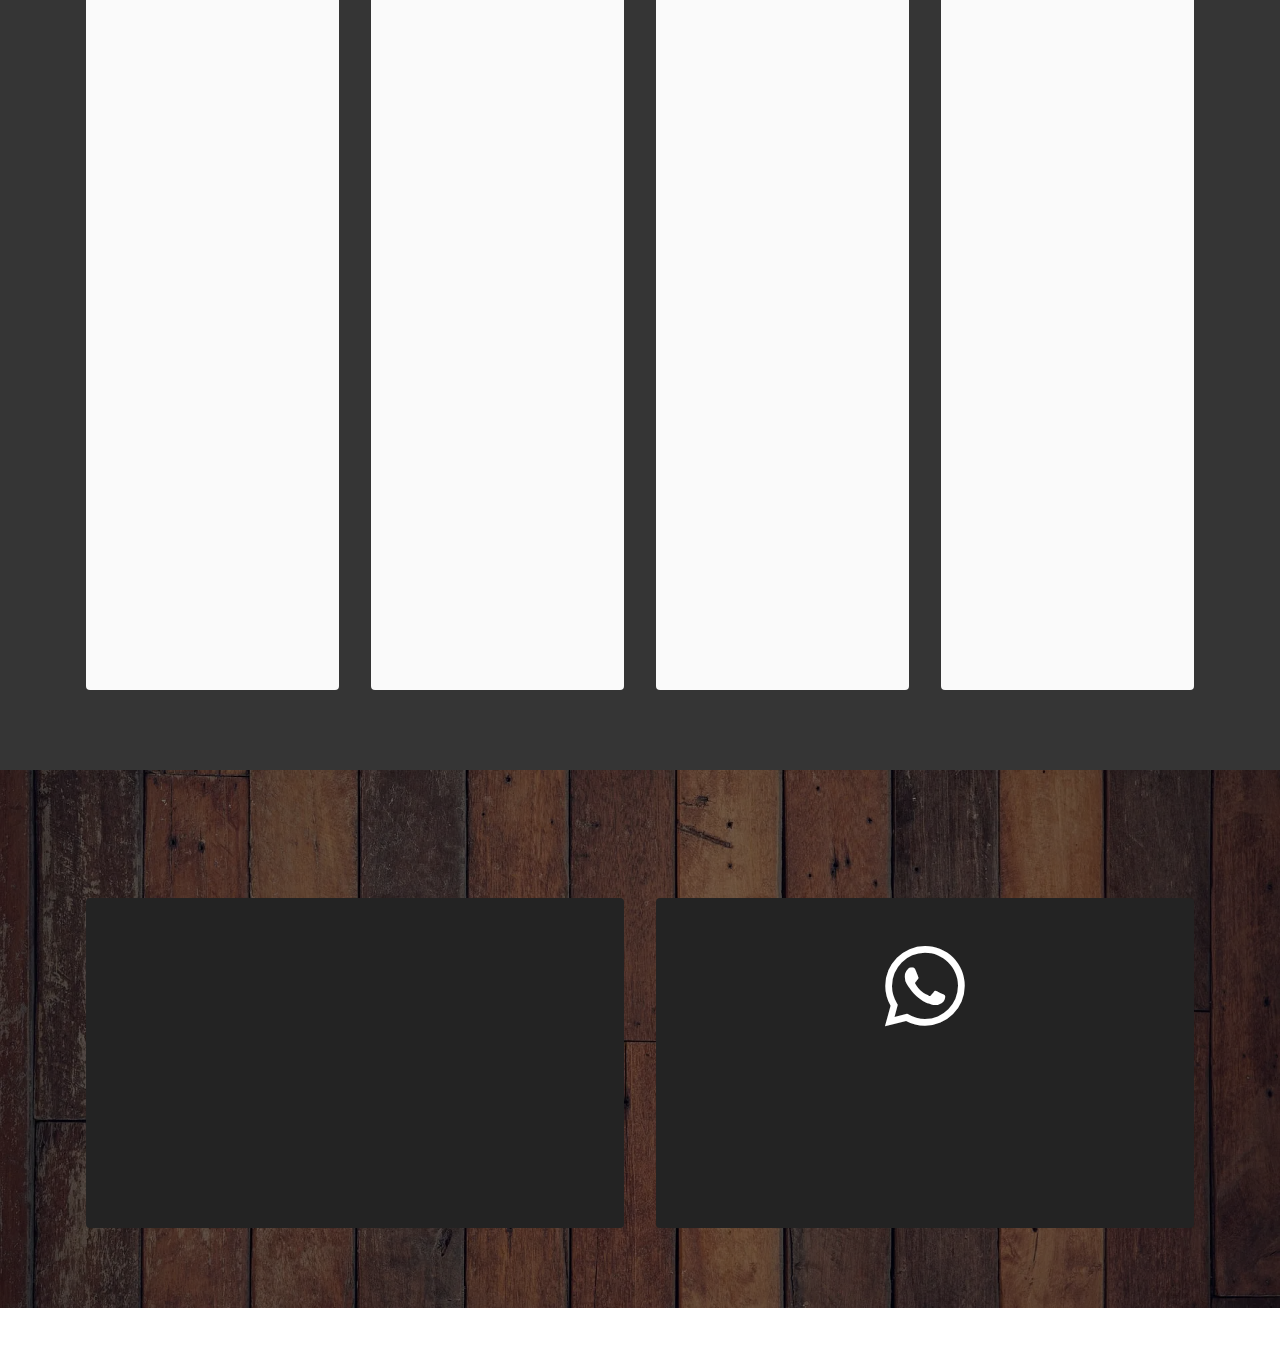
<file: page6.html>
<!DOCTYPE html>
<html  >
<head>
  <!-- Site made with Mobirise Website Builder v5.8.14, https://mobirise.com -->
  <meta charset="UTF-8">
  <meta http-equiv="X-UA-Compatible" content="IE=edge">
  <meta name="generator" content="Mobirise v5.8.14, mobirise.com">
  <meta name="viewport" content="width=device-width, initial-scale=1, minimum-scale=1">
  <link rel="shortcut icon" href="assets/images/logo.png" type="image/x-icon">
  <meta name="description" content="">
  
  
  <title>3 BHK a</title>
  <link rel="stylesheet" href="assets/web/assets/mobirise-icons2/mobirise2.css">
  <link rel="stylesheet" href="assets/bootstrap/css/bootstrap.min.css">
  <link rel="stylesheet" href="assets/bootstrap/css/bootstrap-grid.min.css">
  <link rel="stylesheet" href="assets/bootstrap/css/bootstrap-reboot.min.css">
  <link rel="stylesheet" href="assets/animatecss/animate.css">
  <link rel="stylesheet" href="assets/dropdown/css/style.css">
  <link rel="stylesheet" href="assets/socicon/css/styles.css">
  <link rel="stylesheet" href="assets/theme/css/style.css">
  <link rel="preload" href="https://fonts.googleapis.com/css?family=Inter:100,200,300,400,500,600,700,800,900&display=swap" as="style" onload="this.onload=null;this.rel='stylesheet'">
  <noscript><link rel="stylesheet" href="https://fonts.googleapis.com/css?family=Inter:100,200,300,400,500,600,700,800,900&display=swap"></noscript>
  <link rel="preload" as="style" href="assets/mobirise/css/mbr-additional.css"><link rel="stylesheet" href="assets/mobirise/css/mbr-additional.css" type="text/css">

  
  
  
</head>
<body>
  
  <section data-bs-version="5.1" class="menu menu1 cid-tGN4CB5rHm" once="menu" id="menu1-2i">
    

    <nav class="navbar navbar-dropdown navbar-fixed-top navbar-expand-lg">
        <div class="container-fluid">
            <div class="navbar-brand">
                
                <span class="navbar-caption-wrap"><a class="navbar-caption text-white text-primary display-7" href="index.html">STARKK.CO</a></span>
            </div>
            <button class="navbar-toggler" type="button" data-toggle="collapse" data-bs-toggle="collapse" data-target="#navbarSupportedContent" data-bs-target="#navbarSupportedContent" aria-controls="navbarNavAltMarkup" aria-expanded="false" aria-label="Toggle navigation">
                <div class="hamburger">
                    <span></span>
                    <span></span>
                    <span></span>
                    <span></span>
                </div>
            </button>
            <div class="collapse navbar-collapse" id="navbarSupportedContent">
                <ul class="navbar-nav nav-dropdown nav-right" data-app-modern-menu="true"><li class="nav-item"><a class="nav-link link text-white text-primary display-7" href="page12.html">Team</a></li></ul>
                
                
            </div>
        </div>
    </nav>
</section>

<section data-bs-version="5.1" class="footer7 cid-tGRdBDmHnu mbr-reveal" once="footers" id="footer7-2j">

    

    

    <div class="container">
        <div class="media-container-row align-center mbr-white">
            <div class="col-12">
                <p class="mbr-text mb-0 mbr-fonts-style display-7">
                    © Copyright 2023 STARKK.CO</p>
            </div>
        </div>
    </div>
</section>

<section data-bs-version="5.1" class="features6 cid-tHdD280VwE" id="features7-2o">
    <!---->
    

    
    
    <div class="container">
        <div class="card-wrapper">
            <div class="row align-items-center">
                <div class="col-12 col-lg-6">
                    <div class="image-wrapper">
                        <img src="assets/images/pexels-rachel-claire-5490389-1256x1884.webp" alt="Mobirise Website Builder">
                    </div>
                </div>
                <div class="col-12 col-lg">
                    <div class="text-box">
                        <h5 class="mbr-title mbr-fonts-style display-5"><strong>3 BHK</strong><br><strong><br></strong></h5>
                        <p class="mbr-text mbr-fonts-style display-7">This is for three people. 1 person in each room will get a fully furnished 3 BHK flat with a hall, kitchen, and utility area.<br></p>
                        <div class="cost">
                            <span class="currentcost mbr-fonts-style pr-2 display-5"><strong>₹26,000 + GST&nbsp;</strong></span>
                            <span class="oldcost mbr-fonts-style display-2"></span>
                        </div>
                        
                    </div>
                </div>
            </div>
        </div>
    </div>
</section>

<section data-bs-version="5.1" class="features3 cid-tHdD3ibQrM" id="features3-2p">
    
    
    <div class="container">
        <div class="mbr-section-head">
            <h4 class="mbr-section-title mbr-fonts-style align-center mb-0 display-2"><strong>Features &amp; Amenities</strong></h4>
            <h5 class="mbr-section-subtitle mbr-fonts-style align-center mb-0 mt-2 display-5"></h5>
        </div>
        <div class="row mt-4">
            <div class="item features-image сol-12 col-md-6 col-lg-3">
                <div class="item-wrapper">
                    <div class="item-img">
                        <img src="assets/images/mbr-1-596x397.webp" alt="Mobirise Website Builder">
                    </div>
                    <div class="item-content">
                        <h5 class="item-title mbr-fonts-style display-7"><strong>Truly Fully Furnished</strong></h5>
                        
                        <p class="mbr-text mbr-fonts-style mt-3 display-7">Experience the epitome of premium living in our Truly Fully Furnished flats, where every detail is meticulously curated for your comfort and convenience.</p>
                    </div>
                    
                </div>
            </div>
            <div class="item features-image сol-12 col-md-6 col-lg-3">
                <div class="item-wrapper">
                    <div class="item-img">
                        <img src="assets/images/mbr-2-596x397.webp" alt="Mobirise Website Builder">
                    </div>
                    <div class="item-content">
                        <h5 class="item-title mbr-fonts-style display-7"><strong>Personal Hall</strong></h5>
                        
                        <p class="mbr-text mbr-fonts-style mt-3 display-7">Experience the privacy and exclusivity of having your own hall in our flats. No need to share common spaces with neighbours – enjoy a dedicated hall that you only share with your flatmates.</p>
                    </div>
                    
                </div>
            </div>
            <div class="item features-image сol-12 col-md-6 col-lg-3">
                <div class="item-wrapper">
                    <div class="item-img">
                        <img src="assets/images/mbr-596x397.webp" alt="Mobirise Website Builder">
                    </div>
                    <div class="item-content">
                        <h5 class="item-title mbr-fonts-style display-7"><strong>Personal Kitchen</strong></h5>
                        
                        <p class="mbr-text mbr-fonts-style mt-3 display-7">Indulge in the convenience of having your own kitchen in our flats. Say goodbye to shared cooking spaces and relish the freedom of a private kitchen that you only share with your flatmates.<br></p>
                    </div>
                    
                </div>
            </div><div class="item features-image сol-12 col-md-6 col-lg-3">
                <div class="item-wrapper">
                    <div class="item-img">
                        <img src="assets/images/mbr-3-596x397.webp" alt="Mobirise Website Builder" data-slide-to="3" data-bs-slide-to="4">
                    </div>
                    <div class="item-content">
                        <h5 class="item-title mbr-fonts-style display-7"><strong>Basic Kitchen Appliances</strong></h5>
                        
                        <p class="mbr-text mbr-fonts-style mt-3 display-7">Enjoy the convenience of having your own set of basic kitchen appliances in our flats. Say goodbye to shared equipment and relish the freedom of using dedicated appliances that you only share with your flatmates.<br></p>
                    </div>
                    
                </div>
            </div>
        </div>
    </div>
</section>

<section data-bs-version="5.1" class="features3 cid-tHdD46EbN1" id="features3-2q">
    
    
    <div class="container">
        
        <div class="row mt-4">
            <div class="item features-image сol-12 col-md-6 col-lg-3">
                <div class="item-wrapper">
                    <div class="item-img">
                        <img src="assets/images/mbr-4-596x397.webp" alt="Mobirise Website Builder">
                    </div>
                    <div class="item-content">
                        <h5 class="item-title mbr-fonts-style display-7"><strong>Housekeeping</strong></h5>
                        
                        <p class="mbr-text mbr-fonts-style mt-3 display-7">Relax and let our professional housekeeping services take care of the cleaning and maintenance, ensuring a pristine living environment for you. Experience the joy of coming home to a spotless and well-maintained space.</p>
                    </div>
                    
                </div>
            </div>
            <div class="item features-image сol-12 col-md-6 col-lg-3">
                <div class="item-wrapper">
                    <div class="item-img">
                        <img src="assets/images/mbr-5-596x397.webp" alt="Mobirise Website Builder">
                    </div>
                    <div class="item-content">
                        <h5 class="item-title mbr-fonts-style display-7"><strong>24x7 Hot Water</strong></h5>
                        
                        <p class="mbr-text mbr-fonts-style mt-3 display-7">24x7 hot water in our flats, providing you with ultimate comfort and convenience throughout the day. Enjoy uninterrupted access to soothing hot water whenever you need it.</p>
                    </div>
                    
                </div>
            </div>
            <div class="item features-image сol-12 col-md-6 col-lg-3">
                <div class="item-wrapper">
                    <div class="item-img">
                        <img src="assets/images/mbr-596x398.webp" alt="Mobirise Website Builder">
                    </div>
                    <div class="item-content">
                        <h5 class="item-title mbr-fonts-style display-7"><strong>Unlimited cloth washing</strong></h5>
                        
                        <p class="mbr-text mbr-fonts-style mt-3 display-7">Self-service unlimited cloth washing in our flats. Take control of your laundry routine and enjoy the convenience of washing your clothes whenever you need, at your own pace, ensuring a seamless and effortless experience.<br></p>
                    </div>
                    
                </div>
            </div><div class="item features-image сol-12 col-md-6 col-lg-3">
                <div class="item-wrapper">
                    <div class="item-img">
                        <img src="assets/images/mbr-596x405.webp" alt="Mobirise Website Builder" data-slide-to="3" data-bs-slide-to="4">
                    </div>
                    <div class="item-content">
                        <h5 class="item-title mbr-fonts-style display-7"><strong>Basic Kitchen Appliances</strong></h5>
                        
                        <p class="mbr-text mbr-fonts-style mt-3 display-7">Enhance your productivity with a spacious work table and comfortable chair in our flats. Enjoy the luxury of a large, dedicated workspace that provides ample room for your tasks, creating the perfect environment for focused work and optimal comfort.<br></p>
                    </div>
                    
                </div>
            </div>
        </div>
    </div>
</section>

<section data-bs-version="5.1" class="contacts1 cid-tHdD4IgKk4" id="contacts1-2r">

    

    
    <div class="mbr-overlay" style="opacity: 0.5; background-color: rgb(0, 0, 0);">
    </div>
    <div class="container">
        <div class="mbr-section-head">
            <h3 class="mbr-section-title mbr-fonts-style align-center mb-0 display-5">
                <strong>Contact Us</strong>
            </h3>
            
        </div>
        <div class="row justify-content-center mt-4">
            <div class="card col-12 col-lg-6">
                <div class="card-wrapper">
                    <div class="card-box align-center">
                        <div class="image-wrapper">
                            <a href="https://t.me/+6vLunbrpCRs2NWQ1"><span class="mbr-iconfont socicon-telegram socicon" style="color: rgb(255, 255, 255); fill: rgb(255, 255, 255);"></span></a>
                        </div>
                        <h4 class="card-title mbr-fonts-style mb-2 display-5"><strong>Telegram</strong></h4>
                        <p class="mbr-text mbr-fonts-style mb-2 display-4"></p>
                        <h5 class="link mbr-fonts-style display-4">J<a href="https://t.me/+6vLunbrpCRs2NWQ1" class="text-primary">oin our Telegram group for updates on living spaces</a></h5>
                    </div>
                </div>
            </div>
            <div class="card col-12 col-lg-6">
                <div class="card-wrapper">
                    <div class="card-box align-center">
                        <div class="image-wrapper">
                            <span class="mbr-iconfont socicon-whatsapp socicon" style="color: rgb(255, 255, 255); fill: rgb(255, 255, 255);"></span>
                        </div>
                        <h4 class="card-title mbr-fonts-style align-center mb-2 display-5">
                            <strong>WhatsApp</strong></h4>
                        <p class="mbr-text mbr-fonts-style mb-2 display-4"></p>
                        <h5 class="link mbr-black mbr-fonts-style display-7">Reach out to us for any queries<br>+91 9984999742</h5>
                    </div>
                </div>
            </div>
        </div>
    </div>
</section><section class="display-7" style="padding: 0;align-items: center;justify-content: center;flex-wrap: wrap;    align-content: center;display: flex;position: relative;height: 4rem;"><a href="https://mobiri.se/3033887" style="flex: 1 1;height: 4rem;position: absolute;width: 100%;z-index: 1;"><img alt="" style="height: 4rem;" src="[data-uri]"></a><p style="margin: 0;text-align: center;" class="display-7">Made with &#8204;</p><a style="z-index:1" href="https://mobirise.com/builder/web-design-program.html">Web Design Program</a></section><script src="assets/bootstrap/js/bootstrap.bundle.min.js"></script>  <script src="assets/smoothscroll/smooth-scroll.js"></script>  <script src="assets/ytplayer/index.js"></script>  <script src="assets/dropdown/js/navbar-dropdown.js"></script>  <script src="assets/theme/js/script.js"></script>  
  
  
 <div id="scrollToTop" class="scrollToTop mbr-arrow-up"><a style="text-align: center;"><i class="mbr-arrow-up-icon mbr-arrow-up-icon-cm cm-icon cm-icon-smallarrow-up"></i></a></div>
    <input name="animation" type="hidden">
  </body>
</html>
</file>
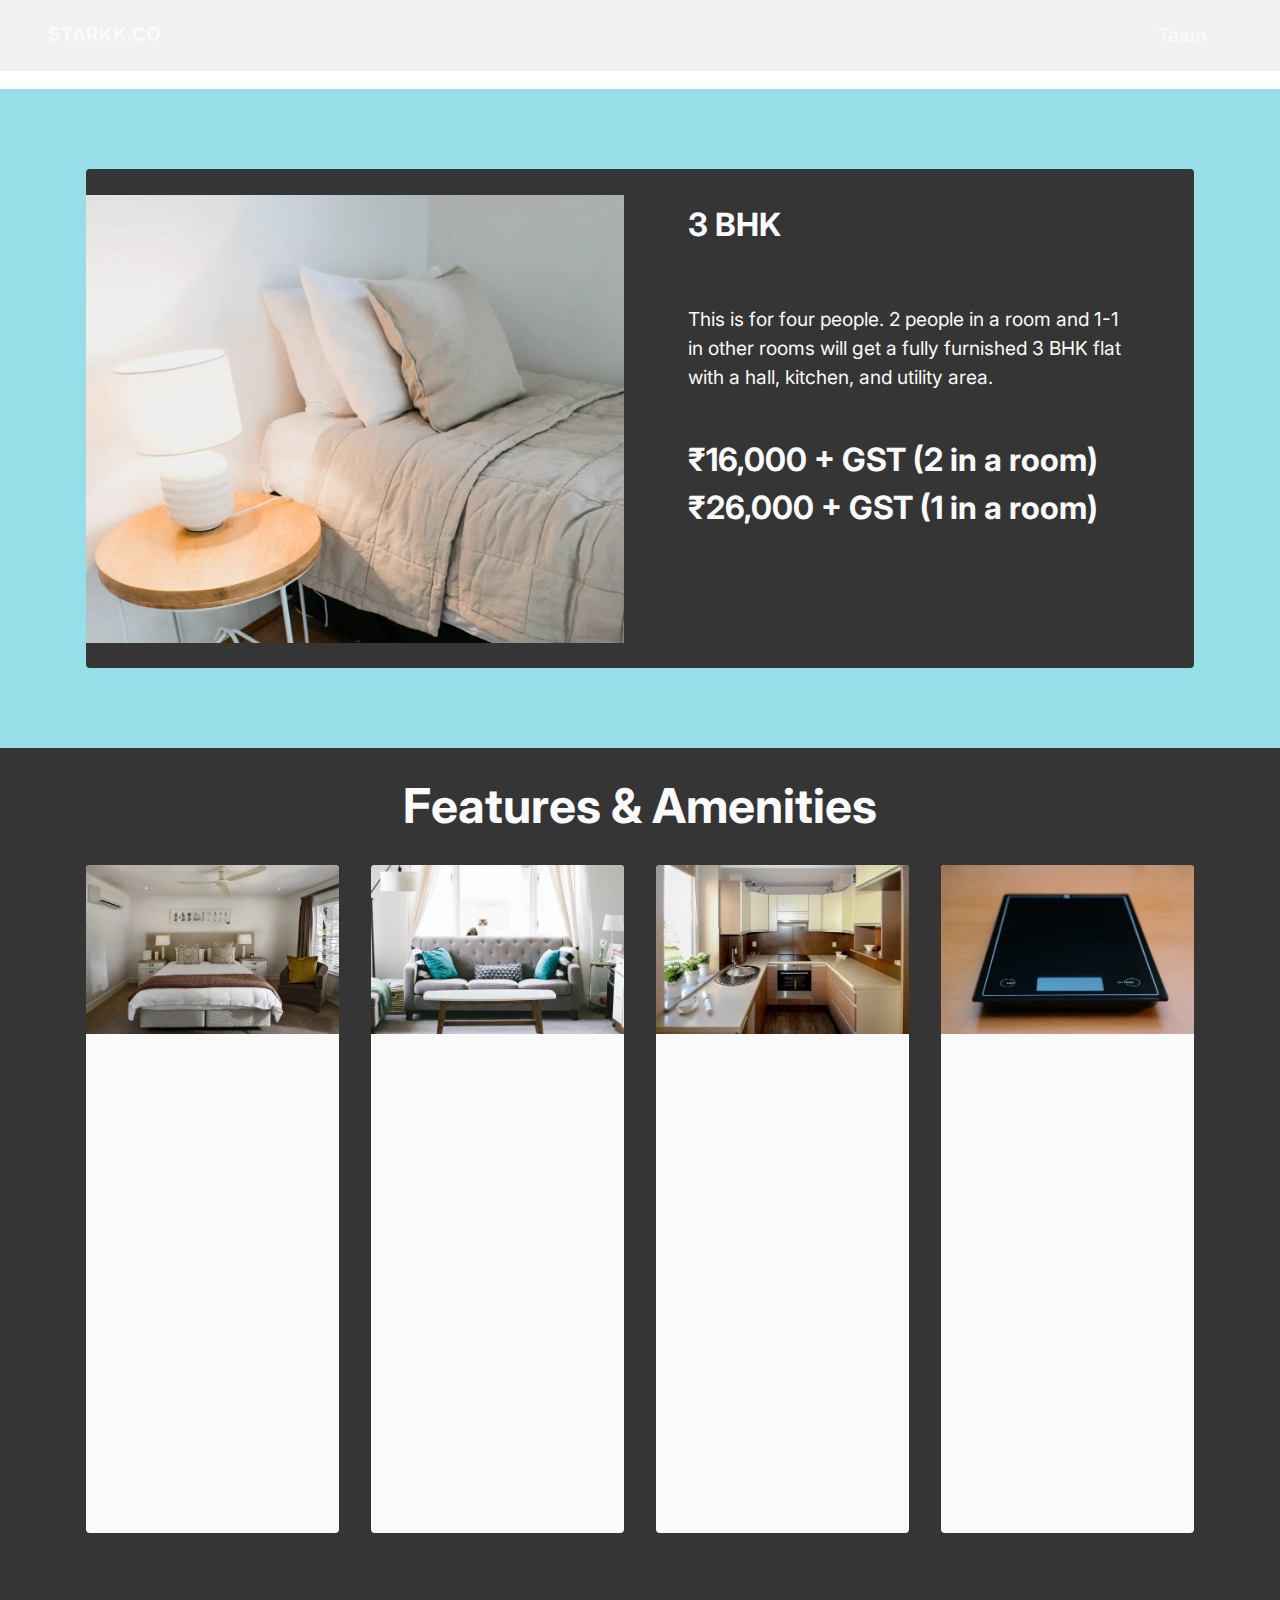
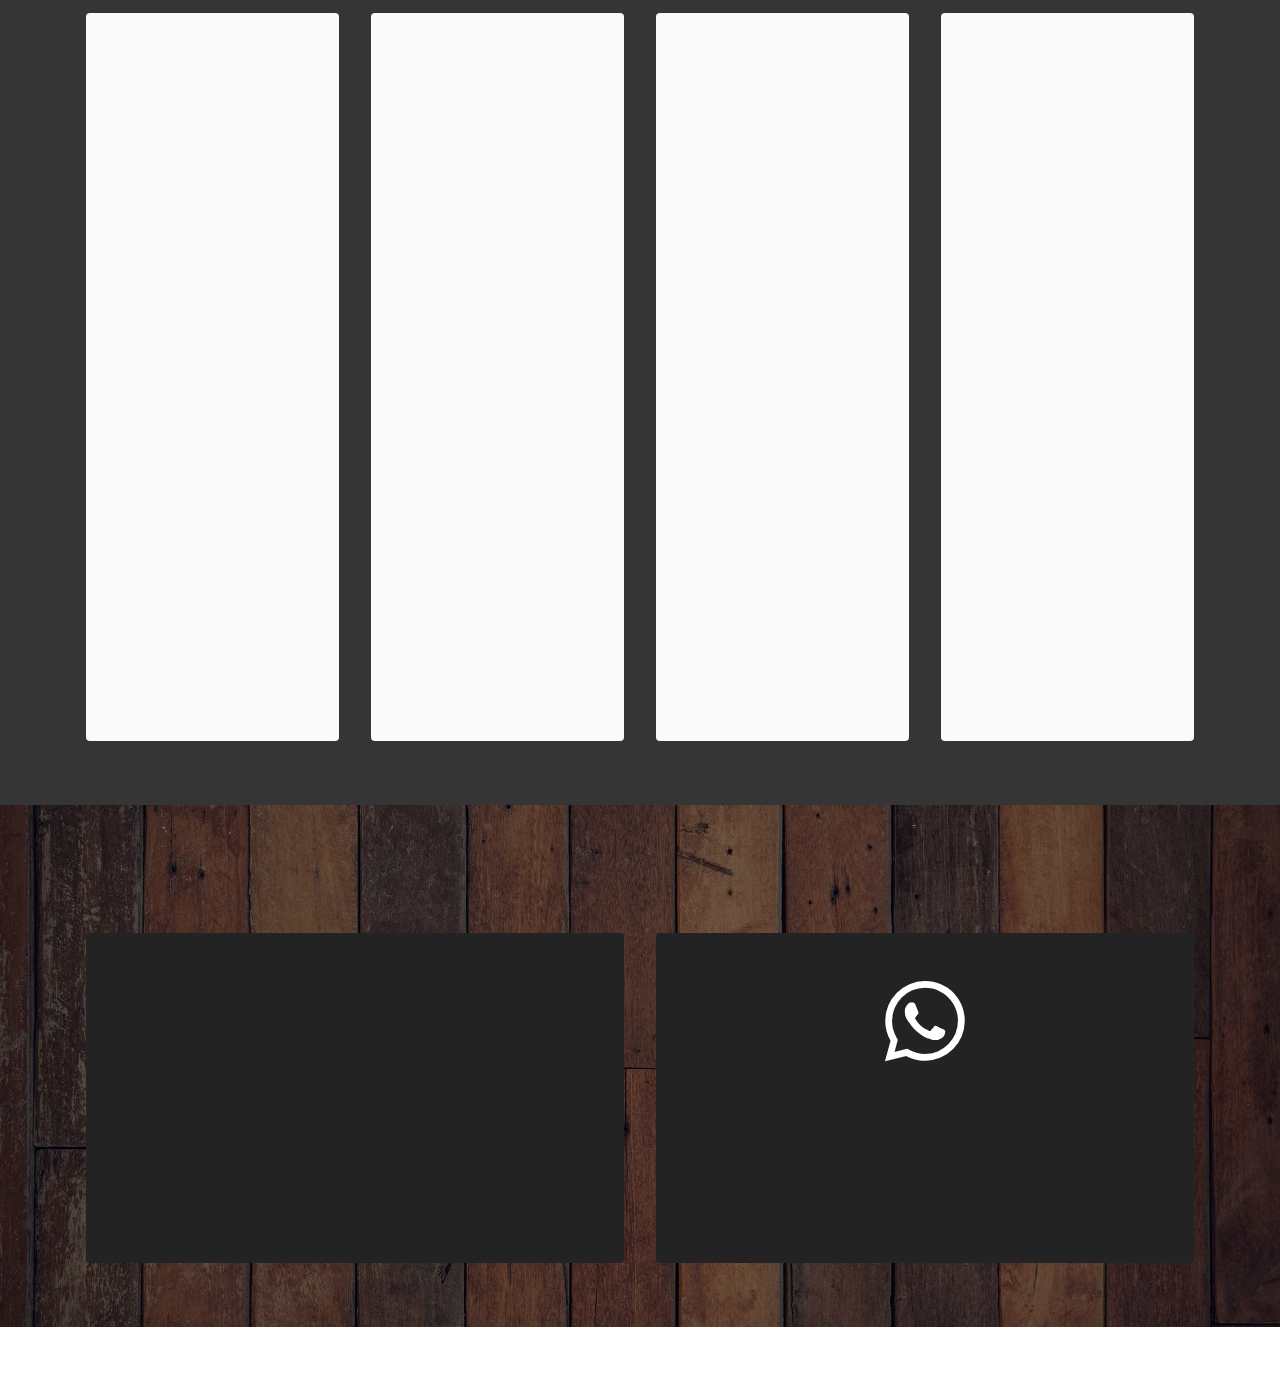
<file: page7.html>
<!DOCTYPE html>
<html  >
<head>
  <!-- Site made with Mobirise Website Builder v5.8.14, https://mobirise.com -->
  <meta charset="UTF-8">
  <meta http-equiv="X-UA-Compatible" content="IE=edge">
  <meta name="generator" content="Mobirise v5.8.14, mobirise.com">
  <meta name="viewport" content="width=device-width, initial-scale=1, minimum-scale=1">
  <link rel="shortcut icon" href="assets/images/logo.png" type="image/x-icon">
  <meta name="description" content="">
  
  
  <title>3 BHK b</title>
  <link rel="stylesheet" href="assets/web/assets/mobirise-icons2/mobirise2.css">
  <link rel="stylesheet" href="assets/bootstrap/css/bootstrap.min.css">
  <link rel="stylesheet" href="assets/bootstrap/css/bootstrap-grid.min.css">
  <link rel="stylesheet" href="assets/bootstrap/css/bootstrap-reboot.min.css">
  <link rel="stylesheet" href="assets/animatecss/animate.css">
  <link rel="stylesheet" href="assets/dropdown/css/style.css">
  <link rel="stylesheet" href="assets/socicon/css/styles.css">
  <link rel="stylesheet" href="assets/theme/css/style.css">
  <link rel="preload" href="https://fonts.googleapis.com/css?family=Inter:100,200,300,400,500,600,700,800,900&display=swap" as="style" onload="this.onload=null;this.rel='stylesheet'">
  <noscript><link rel="stylesheet" href="https://fonts.googleapis.com/css?family=Inter:100,200,300,400,500,600,700,800,900&display=swap"></noscript>
  <link rel="preload" as="style" href="assets/mobirise/css/mbr-additional.css"><link rel="stylesheet" href="assets/mobirise/css/mbr-additional.css" type="text/css">

  
  
  
</head>
<body>
  
  <section data-bs-version="5.1" class="menu menu1 cid-tGN4CB5rHm" once="menu" id="menu1-2k">
    

    <nav class="navbar navbar-dropdown navbar-fixed-top navbar-expand-lg">
        <div class="container-fluid">
            <div class="navbar-brand">
                
                <span class="navbar-caption-wrap"><a class="navbar-caption text-white text-primary display-7" href="index.html">STARKK.CO</a></span>
            </div>
            <button class="navbar-toggler" type="button" data-toggle="collapse" data-bs-toggle="collapse" data-target="#navbarSupportedContent" data-bs-target="#navbarSupportedContent" aria-controls="navbarNavAltMarkup" aria-expanded="false" aria-label="Toggle navigation">
                <div class="hamburger">
                    <span></span>
                    <span></span>
                    <span></span>
                    <span></span>
                </div>
            </button>
            <div class="collapse navbar-collapse" id="navbarSupportedContent">
                <ul class="navbar-nav nav-dropdown nav-right" data-app-modern-menu="true"><li class="nav-item"><a class="nav-link link text-white text-primary display-7" href="page12.html">Team</a></li></ul>
                
                
            </div>
        </div>
    </nav>
</section>

<section data-bs-version="5.1" class="footer7 cid-tGRdBDmHnu mbr-reveal" once="footers" id="footer7-2l">

    

    

    <div class="container">
        <div class="media-container-row align-center mbr-white">
            <div class="col-12">
                <p class="mbr-text mb-0 mbr-fonts-style display-7">
                    © Copyright 2023 STARKK.CO</p>
            </div>
        </div>
    </div>
</section>

<section data-bs-version="5.1" class="features6 cid-tHdDvhU7aa" id="features7-2s">
    <!---->
    

    
    
    <div class="container">
        <div class="card-wrapper">
            <div class="row align-items-center">
                <div class="col-12 col-lg-6">
                    <div class="image-wrapper">
                        <img src="assets/images/pexels-rachel-claire-5490389-1256x1884.webp" alt="Mobirise Website Builder">
                    </div>
                </div>
                <div class="col-12 col-lg">
                    <div class="text-box">
                        <h5 class="mbr-title mbr-fonts-style display-5"><strong>3 BHK</strong><br><strong><br></strong></h5>
                        <p class="mbr-text mbr-fonts-style display-7">This is for four people. 2 people in a room and 1-1 in other rooms will get a fully furnished 3 BHK flat with a hall, kitchen, and utility area.<br><br></p>
                        <div class="cost">
                            <span class="currentcost mbr-fonts-style pr-2 display-5"><strong>₹16,000 + GST (2 in a room)</strong><br><strong>₹26,000 + GST (1 in a room)<br></strong><br><strong>&nbsp;</strong></span>
                            <span class="oldcost mbr-fonts-style display-2"></span>
                        </div>
                        
                    </div>
                </div>
            </div>
        </div>
    </div>
</section>

<section data-bs-version="5.1" class="features3 cid-tHdDvLaMNn" id="features3-2t">
    
    
    <div class="container">
        <div class="mbr-section-head">
            <h4 class="mbr-section-title mbr-fonts-style align-center mb-0 display-2"><strong>Features &amp; Amenities</strong></h4>
            <h5 class="mbr-section-subtitle mbr-fonts-style align-center mb-0 mt-2 display-5"></h5>
        </div>
        <div class="row mt-4">
            <div class="item features-image сol-12 col-md-6 col-lg-3">
                <div class="item-wrapper">
                    <div class="item-img">
                        <img src="assets/images/mbr-1-596x397.webp" alt="Mobirise Website Builder">
                    </div>
                    <div class="item-content">
                        <h5 class="item-title mbr-fonts-style display-7"><strong>Truly Fully Furnished</strong></h5>
                        
                        <p class="mbr-text mbr-fonts-style mt-3 display-7">Experience the epitome of premium living in our Truly Fully Furnished flats, where every detail is meticulously curated for your comfort and convenience.</p>
                    </div>
                    
                </div>
            </div>
            <div class="item features-image сol-12 col-md-6 col-lg-3">
                <div class="item-wrapper">
                    <div class="item-img">
                        <img src="assets/images/mbr-2-596x397.webp" alt="Mobirise Website Builder">
                    </div>
                    <div class="item-content">
                        <h5 class="item-title mbr-fonts-style display-7"><strong>Personal Hall</strong></h5>
                        
                        <p class="mbr-text mbr-fonts-style mt-3 display-7">Experience the privacy and exclusivity of having your own hall in our flats. No need to share common spaces with neighbours – enjoy a dedicated hall that you only share with your flatmates.</p>
                    </div>
                    
                </div>
            </div>
            <div class="item features-image сol-12 col-md-6 col-lg-3">
                <div class="item-wrapper">
                    <div class="item-img">
                        <img src="assets/images/mbr-596x397.webp" alt="Mobirise Website Builder">
                    </div>
                    <div class="item-content">
                        <h5 class="item-title mbr-fonts-style display-7"><strong>Personal Kitchen</strong></h5>
                        
                        <p class="mbr-text mbr-fonts-style mt-3 display-7">Indulge in the convenience of having your own kitchen in our flats. Say goodbye to shared cooking spaces and relish the freedom of a private kitchen that you only share with your flatmates.<br></p>
                    </div>
                    
                </div>
            </div><div class="item features-image сol-12 col-md-6 col-lg-3">
                <div class="item-wrapper">
                    <div class="item-img">
                        <img src="assets/images/mbr-3-596x397.webp" alt="Mobirise Website Builder" data-slide-to="3" data-bs-slide-to="4">
                    </div>
                    <div class="item-content">
                        <h5 class="item-title mbr-fonts-style display-7"><strong>Basic Kitchen Appliances</strong></h5>
                        
                        <p class="mbr-text mbr-fonts-style mt-3 display-7">Enjoy the convenience of having your own set of basic kitchen appliances in our flats. Say goodbye to shared equipment and relish the freedom of using dedicated appliances that you only share with your flatmates.<br></p>
                    </div>
                    
                </div>
            </div>
        </div>
    </div>
</section>

<section data-bs-version="5.1" class="features3 cid-tHdDwps7jX" id="features3-2u">
    
    
    <div class="container">
        
        <div class="row mt-4">
            <div class="item features-image сol-12 col-md-6 col-lg-3">
                <div class="item-wrapper">
                    <div class="item-img">
                        <img src="assets/images/mbr-4-596x397.webp" alt="Mobirise Website Builder">
                    </div>
                    <div class="item-content">
                        <h5 class="item-title mbr-fonts-style display-7"><strong>Housekeeping</strong></h5>
                        
                        <p class="mbr-text mbr-fonts-style mt-3 display-7">Relax and let our professional housekeeping services take care of the cleaning and maintenance, ensuring a pristine living environment for you. Experience the joy of coming home to a spotless and well-maintained space.</p>
                    </div>
                    
                </div>
            </div>
            <div class="item features-image сol-12 col-md-6 col-lg-3">
                <div class="item-wrapper">
                    <div class="item-img">
                        <img src="assets/images/mbr-5-596x397.webp" alt="Mobirise Website Builder">
                    </div>
                    <div class="item-content">
                        <h5 class="item-title mbr-fonts-style display-7"><strong>24x7 Hot Water</strong></h5>
                        
                        <p class="mbr-text mbr-fonts-style mt-3 display-7">24x7 hot water in our flats, providing you with ultimate comfort and convenience throughout the day. Enjoy uninterrupted access to soothing hot water whenever you need it.</p>
                    </div>
                    
                </div>
            </div>
            <div class="item features-image сol-12 col-md-6 col-lg-3">
                <div class="item-wrapper">
                    <div class="item-img">
                        <img src="assets/images/mbr-596x398.webp" alt="Mobirise Website Builder">
                    </div>
                    <div class="item-content">
                        <h5 class="item-title mbr-fonts-style display-7"><strong>Unlimited cloth washing</strong></h5>
                        
                        <p class="mbr-text mbr-fonts-style mt-3 display-7">Self-service unlimited cloth washing in our flats. Take control of your laundry routine and enjoy the convenience of washing your clothes whenever you need, at your own pace, ensuring a seamless and effortless experience.<br></p>
                    </div>
                    
                </div>
            </div><div class="item features-image сol-12 col-md-6 col-lg-3">
                <div class="item-wrapper">
                    <div class="item-img">
                        <img src="assets/images/mbr-596x405.webp" alt="Mobirise Website Builder" data-slide-to="3" data-bs-slide-to="4">
                    </div>
                    <div class="item-content">
                        <h5 class="item-title mbr-fonts-style display-7"><strong>Basic Kitchen Appliances</strong></h5>
                        
                        <p class="mbr-text mbr-fonts-style mt-3 display-7">Enhance your productivity with a spacious work table and comfortable chair in our flats. Enjoy the luxury of a large, dedicated workspace that provides ample room for your tasks, creating the perfect environment for focused work and optimal comfort.<br></p>
                    </div>
                    
                </div>
            </div>
        </div>
    </div>
</section>

<section data-bs-version="5.1" class="contacts1 cid-tHdDxaCUoj" id="contacts1-2v">

    

    
    <div class="mbr-overlay" style="opacity: 0.5; background-color: rgb(0, 0, 0);">
    </div>
    <div class="container">
        <div class="mbr-section-head">
            <h3 class="mbr-section-title mbr-fonts-style align-center mb-0 display-5">
                <strong>Contact Us</strong>
            </h3>
            
        </div>
        <div class="row justify-content-center mt-4">
            <div class="card col-12 col-lg-6">
                <div class="card-wrapper">
                    <div class="card-box align-center">
                        <div class="image-wrapper">
                            <a href="https://t.me/+6vLunbrpCRs2NWQ1"><span class="mbr-iconfont socicon-telegram socicon" style="color: rgb(255, 255, 255); fill: rgb(255, 255, 255);"></span></a>
                        </div>
                        <h4 class="card-title mbr-fonts-style mb-2 display-5"><strong>Telegram</strong></h4>
                        <p class="mbr-text mbr-fonts-style mb-2 display-4"></p>
                        <h5 class="link mbr-fonts-style display-4">J<a href="https://t.me/+6vLunbrpCRs2NWQ1" class="text-primary">oin our Telegram group for updates on living spaces</a></h5>
                    </div>
                </div>
            </div>
            <div class="card col-12 col-lg-6">
                <div class="card-wrapper">
                    <div class="card-box align-center">
                        <div class="image-wrapper">
                            <span class="mbr-iconfont socicon-whatsapp socicon" style="color: rgb(255, 255, 255); fill: rgb(255, 255, 255);"></span>
                        </div>
                        <h4 class="card-title mbr-fonts-style align-center mb-2 display-5">
                            <strong>WhatsApp</strong></h4>
                        <p class="mbr-text mbr-fonts-style mb-2 display-4"></p>
                        <h5 class="link mbr-black mbr-fonts-style display-7">Reach out to us for any queries<br>+91 9984999742</h5>
                    </div>
                </div>
            </div>
        </div>
    </div>
</section><section class="display-7" style="padding: 0;align-items: center;justify-content: center;flex-wrap: wrap;    align-content: center;display: flex;position: relative;height: 4rem;"><a href="https://mobiri.se/3033887" style="flex: 1 1;height: 4rem;position: absolute;width: 100%;z-index: 1;"><img alt="" style="height: 4rem;" src="[data-uri]"></a><p style="margin: 0;text-align: center;" class="display-7">Made with &#8204;</p><a style="z-index:1" href="https://mobirise.com/builder/easiest-website-builder.html">Easy Website Builder</a></section><script src="assets/bootstrap/js/bootstrap.bundle.min.js"></script>  <script src="assets/smoothscroll/smooth-scroll.js"></script>  <script src="assets/ytplayer/index.js"></script>  <script src="assets/dropdown/js/navbar-dropdown.js"></script>  <script src="assets/theme/js/script.js"></script>  
  
  
 <div id="scrollToTop" class="scrollToTop mbr-arrow-up"><a style="text-align: center;"><i class="mbr-arrow-up-icon mbr-arrow-up-icon-cm cm-icon cm-icon-smallarrow-up"></i></a></div>
    <input name="animation" type="hidden">
  </body>
</html>
</file>
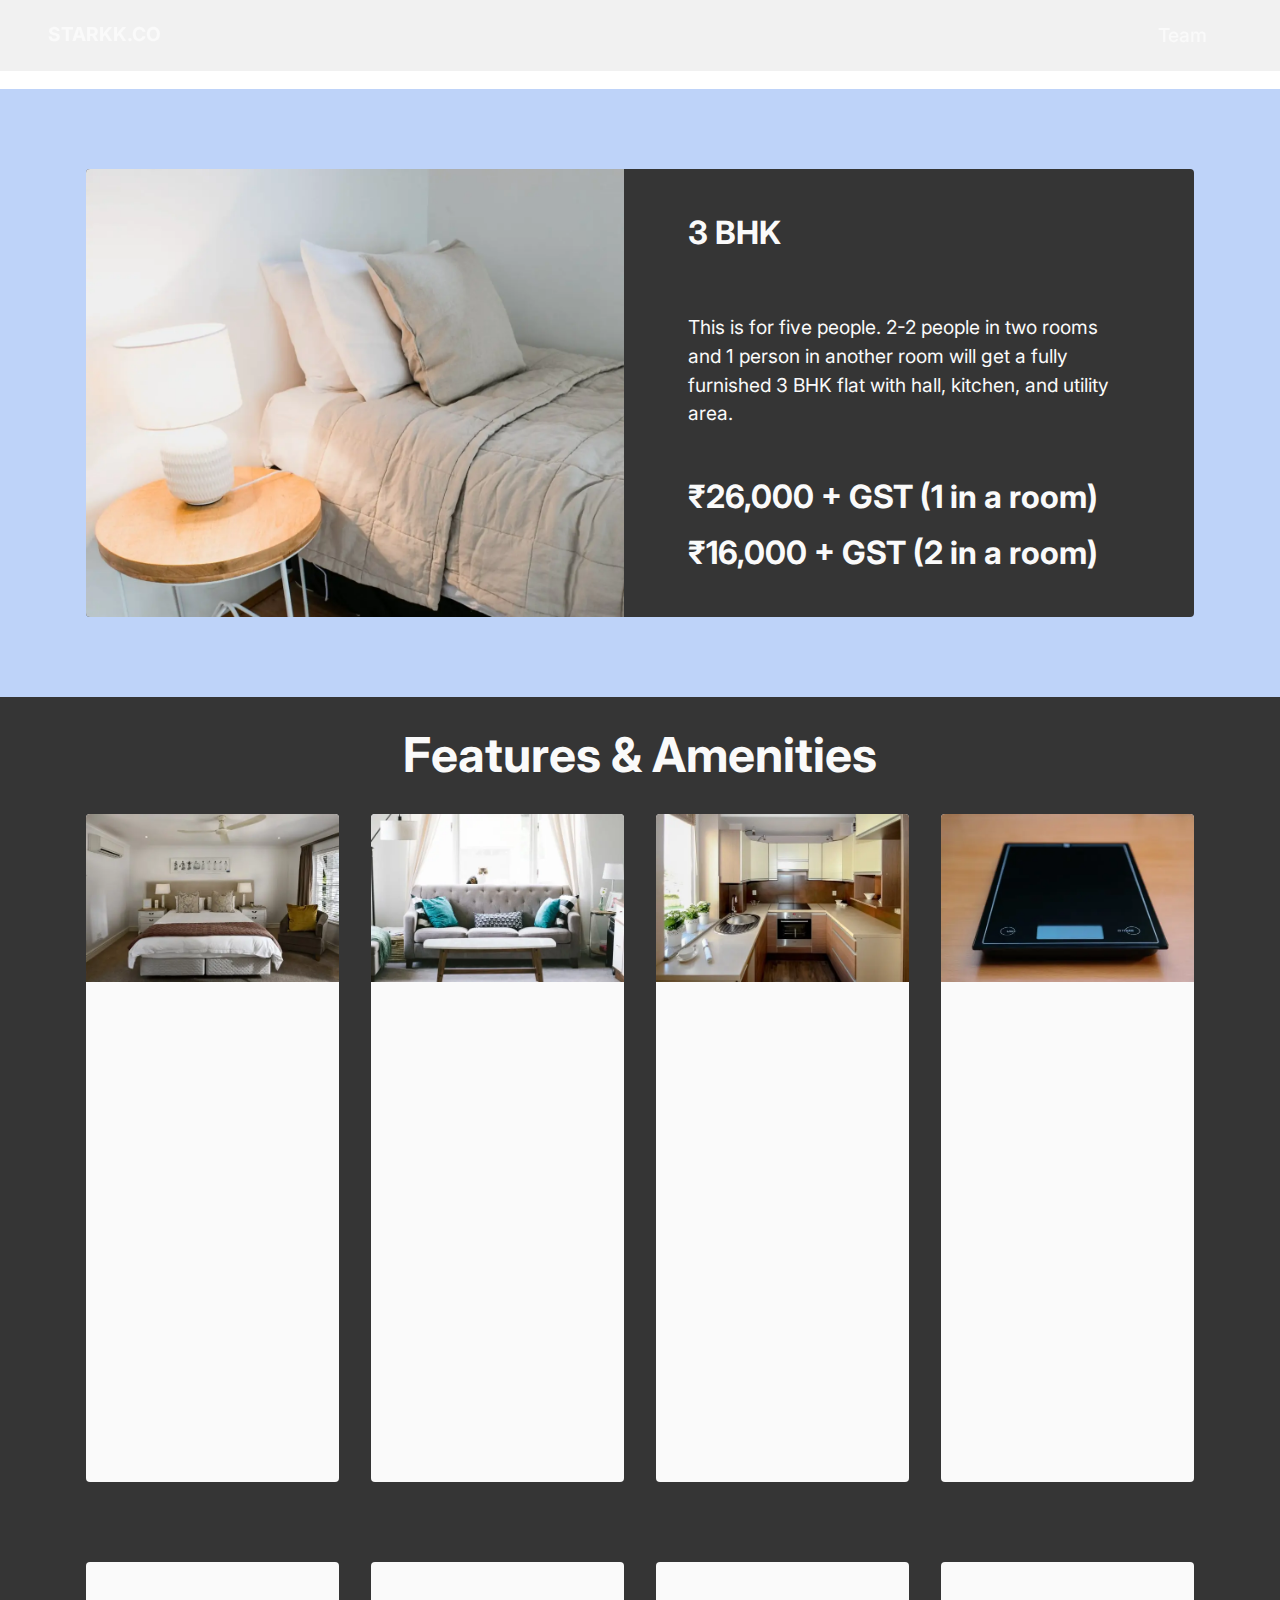
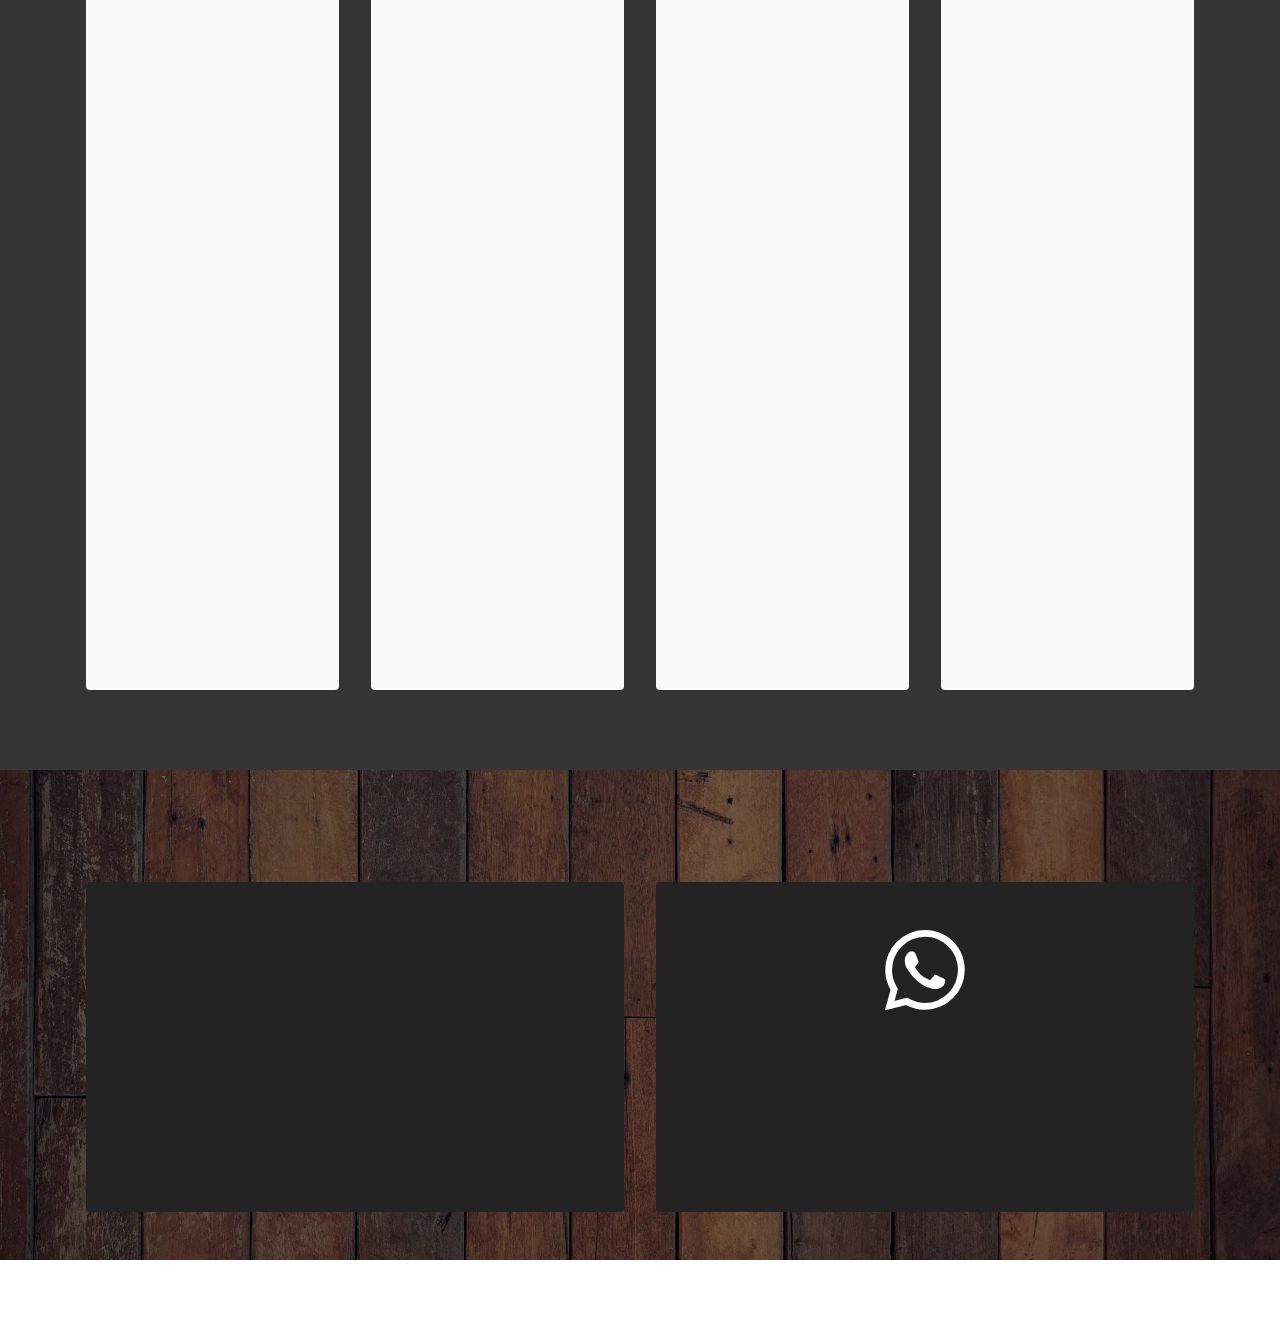
<file: page8.html>
<!DOCTYPE html>
<html  >
<head>
  <!-- Site made with Mobirise Website Builder v5.8.14, https://mobirise.com -->
  <meta charset="UTF-8">
  <meta http-equiv="X-UA-Compatible" content="IE=edge">
  <meta name="generator" content="Mobirise v5.8.14, mobirise.com">
  <meta name="viewport" content="width=device-width, initial-scale=1, minimum-scale=1">
  <link rel="shortcut icon" href="assets/images/logo.png" type="image/x-icon">
  <meta name="description" content="">
  
  
  <title>3 BHK c</title>
  <link rel="stylesheet" href="assets/web/assets/mobirise-icons2/mobirise2.css">
  <link rel="stylesheet" href="assets/bootstrap/css/bootstrap.min.css">
  <link rel="stylesheet" href="assets/bootstrap/css/bootstrap-grid.min.css">
  <link rel="stylesheet" href="assets/bootstrap/css/bootstrap-reboot.min.css">
  <link rel="stylesheet" href="assets/animatecss/animate.css">
  <link rel="stylesheet" href="assets/dropdown/css/style.css">
  <link rel="stylesheet" href="assets/socicon/css/styles.css">
  <link rel="stylesheet" href="assets/theme/css/style.css">
  <link rel="preload" href="https://fonts.googleapis.com/css?family=Inter:100,200,300,400,500,600,700,800,900&display=swap" as="style" onload="this.onload=null;this.rel='stylesheet'">
  <noscript><link rel="stylesheet" href="https://fonts.googleapis.com/css?family=Inter:100,200,300,400,500,600,700,800,900&display=swap"></noscript>
  <link rel="preload" as="style" href="assets/mobirise/css/mbr-additional.css"><link rel="stylesheet" href="assets/mobirise/css/mbr-additional.css" type="text/css">

  
  
  
</head>
<body>
  
  <section data-bs-version="5.1" class="menu menu1 cid-tGN4CB5rHm" once="menu" id="menu1-2m">
    

    <nav class="navbar navbar-dropdown navbar-fixed-top navbar-expand-lg">
        <div class="container-fluid">
            <div class="navbar-brand">
                
                <span class="navbar-caption-wrap"><a class="navbar-caption text-white text-primary display-7" href="index.html">STARKK.CO</a></span>
            </div>
            <button class="navbar-toggler" type="button" data-toggle="collapse" data-bs-toggle="collapse" data-target="#navbarSupportedContent" data-bs-target="#navbarSupportedContent" aria-controls="navbarNavAltMarkup" aria-expanded="false" aria-label="Toggle navigation">
                <div class="hamburger">
                    <span></span>
                    <span></span>
                    <span></span>
                    <span></span>
                </div>
            </button>
            <div class="collapse navbar-collapse" id="navbarSupportedContent">
                <ul class="navbar-nav nav-dropdown nav-right" data-app-modern-menu="true"><li class="nav-item"><a class="nav-link link text-white text-primary display-7" href="page12.html">Team</a></li></ul>
                
                
            </div>
        </div>
    </nav>
</section>

<section data-bs-version="5.1" class="footer7 cid-tGRdBDmHnu mbr-reveal" once="footers" id="footer7-2n">

    

    

    <div class="container">
        <div class="media-container-row align-center mbr-white">
            <div class="col-12">
                <p class="mbr-text mb-0 mbr-fonts-style display-7">
                    © Copyright 2023 STARKK.CO</p>
            </div>
        </div>
    </div>
</section>

<section data-bs-version="5.1" class="features6 cid-tHdETiBGiZ" id="features7-2w">
    <!---->
    

    
    
    <div class="container">
        <div class="card-wrapper">
            <div class="row align-items-center">
                <div class="col-12 col-lg-6">
                    <div class="image-wrapper">
                        <img src="assets/images/pexels-rachel-claire-5490389-1256x1884.webp" alt="Mobirise Website Builder">
                    </div>
                </div>
                <div class="col-12 col-lg">
                    <div class="text-box">
                        <h5 class="mbr-title mbr-fonts-style display-5"><strong>3 BHK</strong><br><strong><br></strong></h5>
                        <p class="mbr-text mbr-fonts-style display-7">This is for five people. 2-2 people in two rooms and 1 person in another room will get a fully furnished 3 BHK flat with hall, kitchen, and utility area.<br><br></p>
                        <div class="cost">
                            <span class="currentcost mbr-fonts-style pr-2 display-5"><strong>₹26,000 + GST (1 in a room)<br>₹16,000 + GST (2 in a room)</strong></span>
                            <span class="oldcost mbr-fonts-style display-2"></span>
                        </div>
                        
                    </div>
                </div>
            </div>
        </div>
    </div>
</section>

<section data-bs-version="5.1" class="features3 cid-tHdETQtatX" id="features3-2x">
    
    
    <div class="container">
        <div class="mbr-section-head">
            <h4 class="mbr-section-title mbr-fonts-style align-center mb-0 display-2"><strong>Features &amp; Amenities</strong></h4>
            <h5 class="mbr-section-subtitle mbr-fonts-style align-center mb-0 mt-2 display-5"></h5>
        </div>
        <div class="row mt-4">
            <div class="item features-image сol-12 col-md-6 col-lg-3">
                <div class="item-wrapper">
                    <div class="item-img">
                        <img src="assets/images/mbr-1-596x397.webp" alt="Mobirise Website Builder">
                    </div>
                    <div class="item-content">
                        <h5 class="item-title mbr-fonts-style display-7"><strong>Truly Fully Furnished</strong></h5>
                        
                        <p class="mbr-text mbr-fonts-style mt-3 display-7">Experience the epitome of premium living in our Truly Fully Furnished flats, where every detail is meticulously curated for your comfort and convenience.</p>
                    </div>
                    
                </div>
            </div>
            <div class="item features-image сol-12 col-md-6 col-lg-3">
                <div class="item-wrapper">
                    <div class="item-img">
                        <img src="assets/images/mbr-2-596x397.webp" alt="Mobirise Website Builder">
                    </div>
                    <div class="item-content">
                        <h5 class="item-title mbr-fonts-style display-7"><strong>Personal Hall</strong></h5>
                        
                        <p class="mbr-text mbr-fonts-style mt-3 display-7">Experience the privacy and exclusivity of having your own hall in our flats. No need to share common spaces with neighbours – enjoy a dedicated hall that you only share with your flatmates.</p>
                    </div>
                    
                </div>
            </div>
            <div class="item features-image сol-12 col-md-6 col-lg-3">
                <div class="item-wrapper">
                    <div class="item-img">
                        <img src="assets/images/mbr-596x397.webp" alt="Mobirise Website Builder">
                    </div>
                    <div class="item-content">
                        <h5 class="item-title mbr-fonts-style display-7"><strong>Personal Kitchen</strong></h5>
                        
                        <p class="mbr-text mbr-fonts-style mt-3 display-7">Indulge in the convenience of having your own kitchen in our flats. Say goodbye to shared cooking spaces and relish the freedom of a private kitchen that you only share with your flatmates.<br></p>
                    </div>
                    
                </div>
            </div><div class="item features-image сol-12 col-md-6 col-lg-3">
                <div class="item-wrapper">
                    <div class="item-img">
                        <img src="assets/images/mbr-3-596x397.webp" alt="Mobirise Website Builder" data-slide-to="3" data-bs-slide-to="4">
                    </div>
                    <div class="item-content">
                        <h5 class="item-title mbr-fonts-style display-7"><strong>Basic Kitchen Appliances</strong></h5>
                        
                        <p class="mbr-text mbr-fonts-style mt-3 display-7">Enjoy the convenience of having your own set of basic kitchen appliances in our flats. Say goodbye to shared equipment and relish the freedom of using dedicated appliances that you only share with your flatmates.<br></p>
                    </div>
                    
                </div>
            </div>
        </div>
    </div>
</section>

<section data-bs-version="5.1" class="features3 cid-tHdEUGpXRD" id="features3-2y">
    
    
    <div class="container">
        
        <div class="row mt-4">
            <div class="item features-image сol-12 col-md-6 col-lg-3">
                <div class="item-wrapper">
                    <div class="item-img">
                        <img src="assets/images/mbr-4-596x397.webp" alt="Mobirise Website Builder">
                    </div>
                    <div class="item-content">
                        <h5 class="item-title mbr-fonts-style display-7"><strong>Housekeeping</strong></h5>
                        
                        <p class="mbr-text mbr-fonts-style mt-3 display-7">Relax and let our professional housekeeping services take care of the cleaning and maintenance, ensuring a pristine living environment for you. Experience the joy of coming home to a spotless and well-maintained space.</p>
                    </div>
                    
                </div>
            </div>
            <div class="item features-image сol-12 col-md-6 col-lg-3">
                <div class="item-wrapper">
                    <div class="item-img">
                        <img src="assets/images/mbr-5-596x397.webp" alt="Mobirise Website Builder">
                    </div>
                    <div class="item-content">
                        <h5 class="item-title mbr-fonts-style display-7"><strong>24x7 Hot Water</strong></h5>
                        
                        <p class="mbr-text mbr-fonts-style mt-3 display-7">24x7 hot water in our flats, providing you with ultimate comfort and convenience throughout the day. Enjoy uninterrupted access to soothing hot water whenever you need it.</p>
                    </div>
                    
                </div>
            </div>
            <div class="item features-image сol-12 col-md-6 col-lg-3">
                <div class="item-wrapper">
                    <div class="item-img">
                        <img src="assets/images/mbr-596x398.webp" alt="Mobirise Website Builder">
                    </div>
                    <div class="item-content">
                        <h5 class="item-title mbr-fonts-style display-7"><strong>Unlimited cloth washing</strong></h5>
                        
                        <p class="mbr-text mbr-fonts-style mt-3 display-7">Self-service unlimited cloth washing in our flats. Take control of your laundry routine and enjoy the convenience of washing your clothes whenever you need, at your own pace, ensuring a seamless and effortless experience.<br></p>
                    </div>
                    
                </div>
            </div><div class="item features-image сol-12 col-md-6 col-lg-3">
                <div class="item-wrapper">
                    <div class="item-img">
                        <img src="assets/images/mbr-596x405.webp" alt="Mobirise Website Builder" data-slide-to="3" data-bs-slide-to="4">
                    </div>
                    <div class="item-content">
                        <h5 class="item-title mbr-fonts-style display-7"><strong>Basic Kitchen Appliances</strong></h5>
                        
                        <p class="mbr-text mbr-fonts-style mt-3 display-7">Enhance your productivity with a spacious work table and comfortable chair in our flats. Enjoy the luxury of a large, dedicated workspace that provides ample room for your tasks, creating the perfect environment for focused work and optimal comfort.<br></p>
                    </div>
                    
                </div>
            </div>
        </div>
    </div>
</section>

<section data-bs-version="5.1" class="contacts1 cid-tHdEVmsJRu" id="contacts1-2z">

    

    
    <div class="mbr-overlay" style="opacity: 0.5; background-color: rgb(0, 0, 0);">
    </div>
    <div class="container">
        <div class="mbr-section-head">
            <h3 class="mbr-section-title mbr-fonts-style align-center mb-0 display-5">
                <strong>Contact Us</strong>
            </h3>
            
        </div>
        <div class="row justify-content-center mt-4">
            <div class="card col-12 col-lg-6">
                <div class="card-wrapper">
                    <div class="card-box align-center">
                        <div class="image-wrapper">
                            <a href="https://t.me/+6vLunbrpCRs2NWQ1"><span class="mbr-iconfont socicon-telegram socicon" style="color: rgb(255, 255, 255); fill: rgb(255, 255, 255);"></span></a>
                        </div>
                        <h4 class="card-title mbr-fonts-style mb-2 display-5"><strong>Telegram</strong></h4>
                        <p class="mbr-text mbr-fonts-style mb-2 display-4"></p>
                        <h5 class="link mbr-fonts-style display-4">J<a href="https://t.me/+6vLunbrpCRs2NWQ1" class="text-primary">oin our Telegram group for updates on living spaces</a></h5>
                    </div>
                </div>
            </div>
            <div class="card col-12 col-lg-6">
                <div class="card-wrapper">
                    <div class="card-box align-center">
                        <div class="image-wrapper">
                            <span class="mbr-iconfont socicon-whatsapp socicon" style="color: rgb(255, 255, 255); fill: rgb(255, 255, 255);"></span>
                        </div>
                        <h4 class="card-title mbr-fonts-style align-center mb-2 display-5">
                            <strong>WhatsApp</strong></h4>
                        <p class="mbr-text mbr-fonts-style mb-2 display-4"></p>
                        <h5 class="link mbr-black mbr-fonts-style display-7">Reach out to us for any queries<br>+91 9984999742</h5>
                    </div>
                </div>
            </div>
        </div>
    </div>
</section><section class="display-7" style="padding: 0;align-items: center;justify-content: center;flex-wrap: wrap;    align-content: center;display: flex;position: relative;height: 4rem;"><a href="https://mobiri.se/3033887" style="flex: 1 1;height: 4rem;position: absolute;width: 100%;z-index: 1;"><img alt="" style="height: 4rem;" src="[data-uri]"></a><p style="margin: 0;text-align: center;" class="display-7">Made with &#8204;</p><a style="z-index:1" href="https://mobirise.com/builder/easiest-website-builder.html">Easiest Website Builder</a></section><script src="assets/bootstrap/js/bootstrap.bundle.min.js"></script>  <script src="assets/smoothscroll/smooth-scroll.js"></script>  <script src="assets/ytplayer/index.js"></script>  <script src="assets/dropdown/js/navbar-dropdown.js"></script>  <script src="assets/theme/js/script.js"></script>  
  
  
 <div id="scrollToTop" class="scrollToTop mbr-arrow-up"><a style="text-align: center;"><i class="mbr-arrow-up-icon mbr-arrow-up-icon-cm cm-icon cm-icon-smallarrow-up"></i></a></div>
    <input name="animation" type="hidden">
  </body>
</html>
</file>
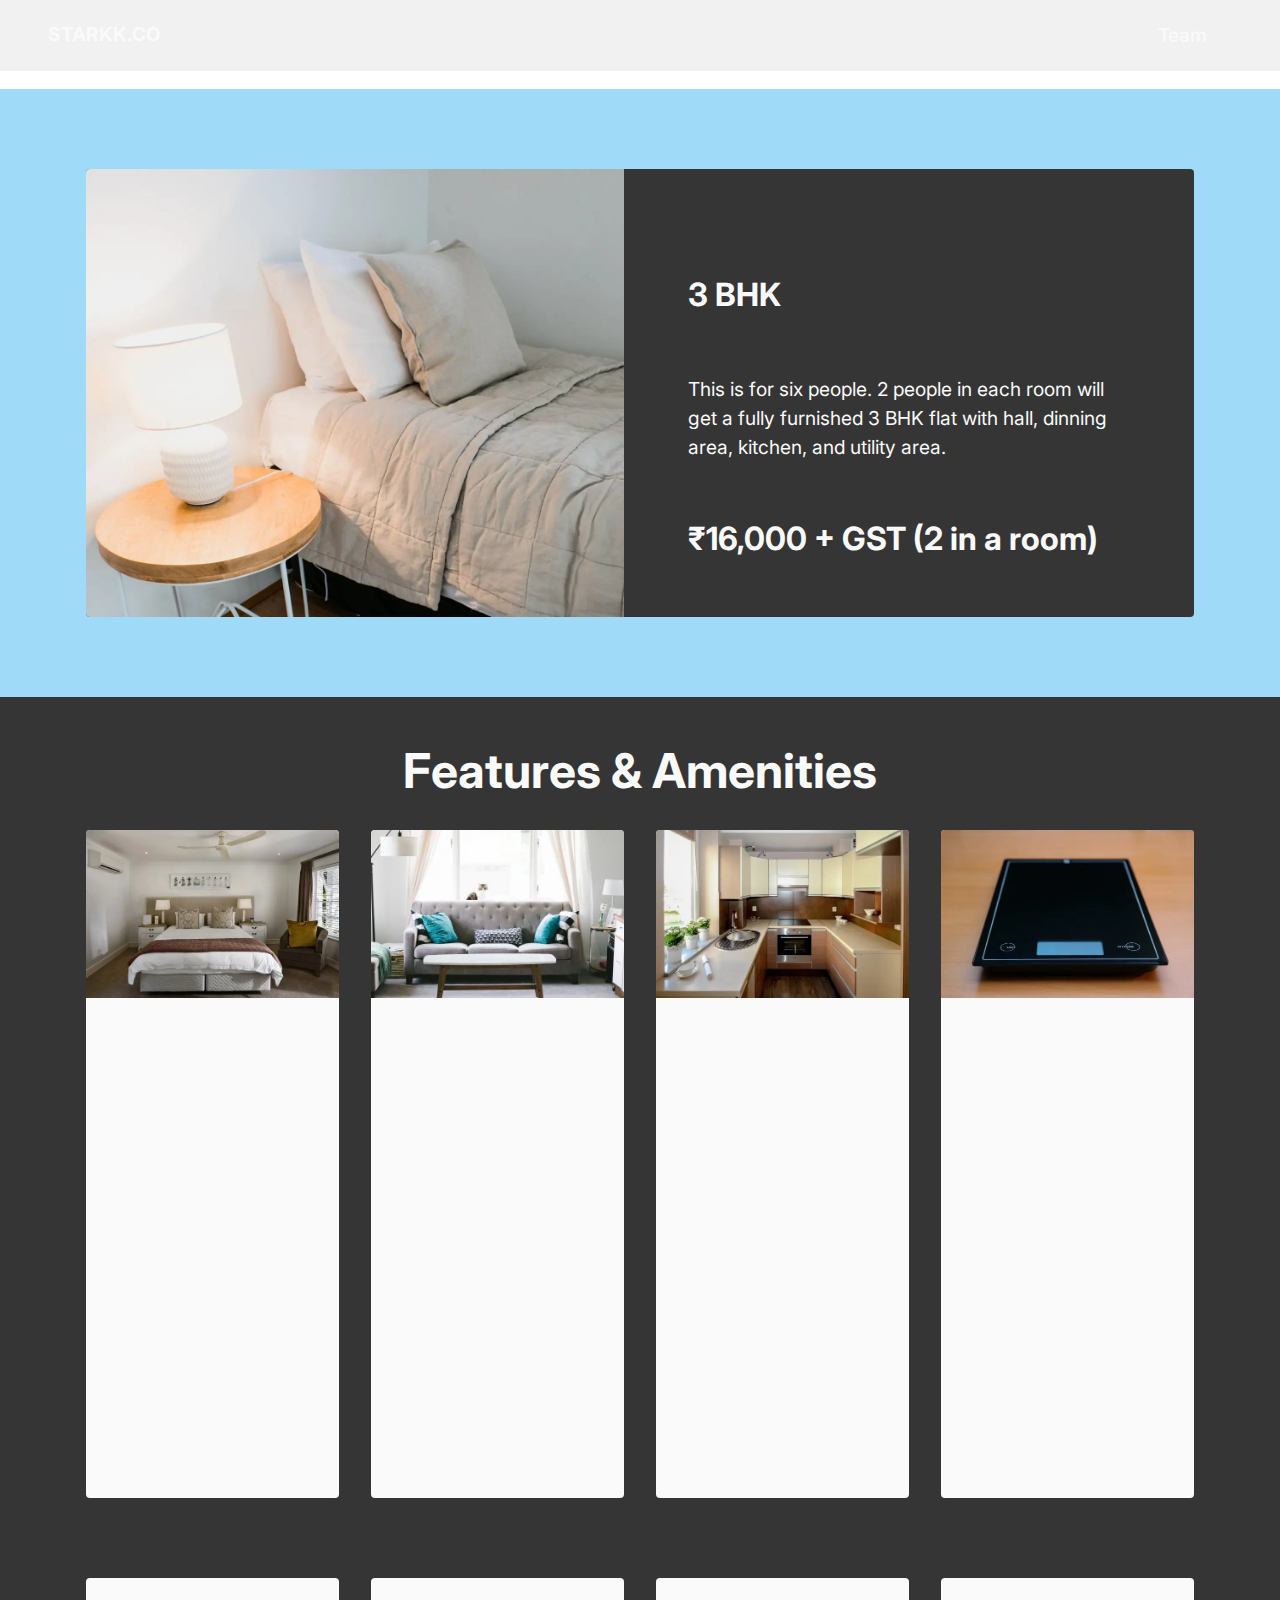
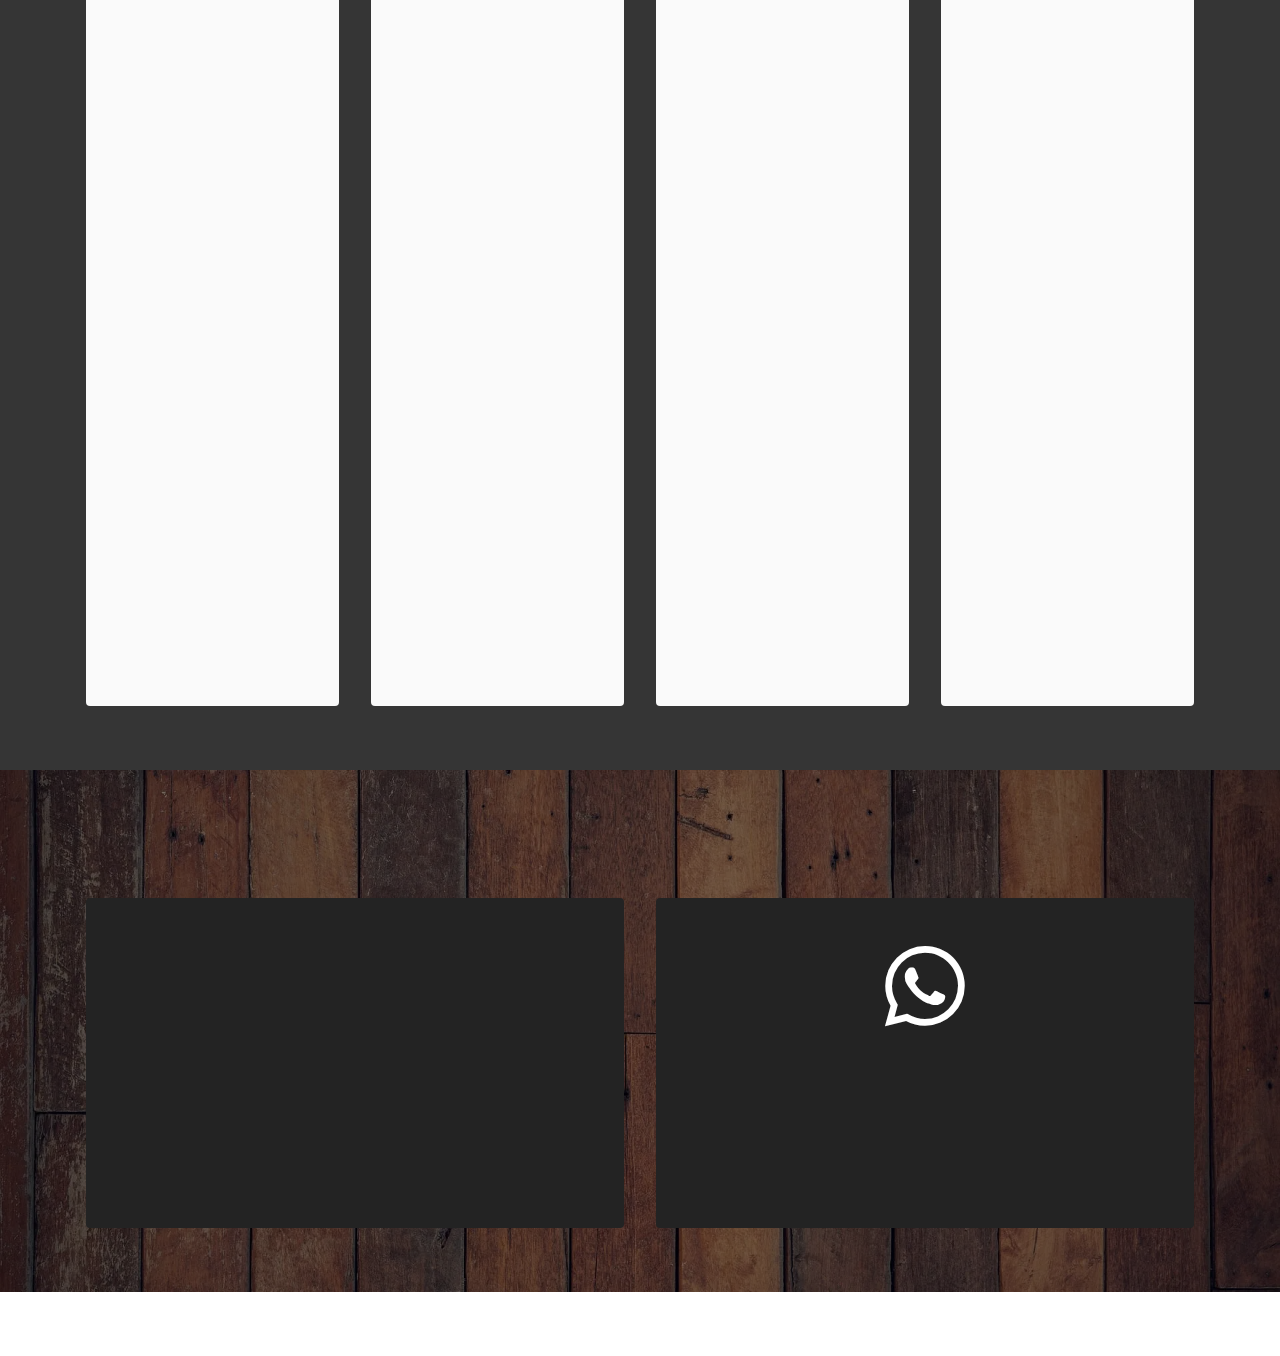
<file: page9.html>
<!DOCTYPE html>
<html  >
<head>
  <!-- Site made with Mobirise Website Builder v5.8.14, https://mobirise.com -->
  <meta charset="UTF-8">
  <meta http-equiv="X-UA-Compatible" content="IE=edge">
  <meta name="generator" content="Mobirise v5.8.14, mobirise.com">
  <meta name="viewport" content="width=device-width, initial-scale=1, minimum-scale=1">
  <link rel="shortcut icon" href="assets/images/logo.png" type="image/x-icon">
  <meta name="description" content="">
  
  
  <title>3 BHK d</title>
  <link rel="stylesheet" href="assets/web/assets/mobirise-icons2/mobirise2.css">
  <link rel="stylesheet" href="assets/bootstrap/css/bootstrap.min.css">
  <link rel="stylesheet" href="assets/bootstrap/css/bootstrap-grid.min.css">
  <link rel="stylesheet" href="assets/bootstrap/css/bootstrap-reboot.min.css">
  <link rel="stylesheet" href="assets/animatecss/animate.css">
  <link rel="stylesheet" href="assets/dropdown/css/style.css">
  <link rel="stylesheet" href="assets/socicon/css/styles.css">
  <link rel="stylesheet" href="assets/theme/css/style.css">
  <link rel="preload" href="https://fonts.googleapis.com/css?family=Inter:100,200,300,400,500,600,700,800,900&display=swap" as="style" onload="this.onload=null;this.rel='stylesheet'">
  <noscript><link rel="stylesheet" href="https://fonts.googleapis.com/css?family=Inter:100,200,300,400,500,600,700,800,900&display=swap"></noscript>
  <link rel="preload" as="style" href="assets/mobirise/css/mbr-additional.css"><link rel="stylesheet" href="assets/mobirise/css/mbr-additional.css" type="text/css">

  
  
  
</head>
<body>
  
  <section data-bs-version="5.1" class="menu menu1 cid-tGN4CB5rHm" once="menu" id="menu1-30">
    

    <nav class="navbar navbar-dropdown navbar-fixed-top navbar-expand-lg">
        <div class="container-fluid">
            <div class="navbar-brand">
                
                <span class="navbar-caption-wrap"><a class="navbar-caption text-white text-primary display-7" href="index.html">STARKK.CO</a></span>
            </div>
            <button class="navbar-toggler" type="button" data-toggle="collapse" data-bs-toggle="collapse" data-target="#navbarSupportedContent" data-bs-target="#navbarSupportedContent" aria-controls="navbarNavAltMarkup" aria-expanded="false" aria-label="Toggle navigation">
                <div class="hamburger">
                    <span></span>
                    <span></span>
                    <span></span>
                    <span></span>
                </div>
            </button>
            <div class="collapse navbar-collapse" id="navbarSupportedContent">
                <ul class="navbar-nav nav-dropdown nav-right" data-app-modern-menu="true"><li class="nav-item"><a class="nav-link link text-white text-primary display-7" href="page12.html">Team</a></li></ul>
                
                
            </div>
        </div>
    </nav>
</section>

<section data-bs-version="5.1" class="footer7 cid-tGRdBDmHnu mbr-reveal" once="footers" id="footer7-31">

    

    

    <div class="container">
        <div class="media-container-row align-center mbr-white">
            <div class="col-12">
                <p class="mbr-text mb-0 mbr-fonts-style display-7">
                    © Copyright 2023 STARKK.CO</p>
            </div>
        </div>
    </div>
</section>

<section data-bs-version="5.1" class="features6 cid-tHdFw8sorZ" id="features7-33">
    <!---->
    

    
    
    <div class="container">
        <div class="card-wrapper">
            <div class="row align-items-center">
                <div class="col-12 col-lg-6">
                    <div class="image-wrapper">
                        <img src="assets/images/pexels-rachel-claire-5490389-1256x1884.webp" alt="Mobirise Website Builder">
                    </div>
                </div>
                <div class="col-12 col-lg">
                    <div class="text-box">
                        <h5 class="mbr-title mbr-fonts-style display-5"><strong><br></strong><strong>3 BHK</strong><br><strong><br></strong></h5>
                        <p class="mbr-text mbr-fonts-style display-7">This is for six people. 2 people in each room will get a fully furnished 3 BHK flat with hall, dinning area, kitchen, and utility area.<br><br></p>
                        <div class="cost">
                            <span class="currentcost mbr-fonts-style pr-2 display-5"><strong>₹16,000 + GST (2 in a room)&nbsp;</strong></span>
                            <span class="oldcost mbr-fonts-style display-2"></span>
                        </div>
                        
                    </div>
                </div>
            </div>
        </div>
    </div>
</section>

<section data-bs-version="5.1" class="features3 cid-tHdFv9mO3S" id="features3-32">
    
    
    <div class="container">
        <div class="mbr-section-head">
            <h4 class="mbr-section-title mbr-fonts-style align-center mb-0 display-2"><strong>Features &amp; Amenities</strong></h4>
            <h5 class="mbr-section-subtitle mbr-fonts-style align-center mb-0 mt-2 display-5"></h5>
        </div>
        <div class="row mt-4">
            <div class="item features-image сol-12 col-md-6 col-lg-3">
                <div class="item-wrapper">
                    <div class="item-img">
                        <img src="assets/images/mbr-1-596x397.webp" alt="Mobirise Website Builder">
                    </div>
                    <div class="item-content">
                        <h5 class="item-title mbr-fonts-style display-7"><strong>Truly Fully Furnished</strong></h5>
                        
                        <p class="mbr-text mbr-fonts-style mt-3 display-7">Experience the epitome of premium living in our Truly Fully Furnished flats, where every detail is meticulously curated for your comfort and convenience.</p>
                    </div>
                    
                </div>
            </div>
            <div class="item features-image сol-12 col-md-6 col-lg-3">
                <div class="item-wrapper">
                    <div class="item-img">
                        <img src="assets/images/mbr-2-596x397.webp" alt="Mobirise Website Builder">
                    </div>
                    <div class="item-content">
                        <h5 class="item-title mbr-fonts-style display-7"><strong>Personal Hall</strong></h5>
                        
                        <p class="mbr-text mbr-fonts-style mt-3 display-7">Experience the privacy and exclusivity of having your own hall in our flats. No need to share common spaces with neighbours – enjoy a dedicated hall that you only share with your flatmates.</p>
                    </div>
                    
                </div>
            </div>
            <div class="item features-image сol-12 col-md-6 col-lg-3">
                <div class="item-wrapper">
                    <div class="item-img">
                        <img src="assets/images/mbr-596x397.webp" alt="Mobirise Website Builder">
                    </div>
                    <div class="item-content">
                        <h5 class="item-title mbr-fonts-style display-7"><strong>Personal Kitchen</strong></h5>
                        
                        <p class="mbr-text mbr-fonts-style mt-3 display-7">Indulge in the convenience of having your own kitchen in our flats. Say goodbye to shared cooking spaces and relish the freedom of a private kitchen that you only share with your flatmates.<br></p>
                    </div>
                    
                </div>
            </div><div class="item features-image сol-12 col-md-6 col-lg-3">
                <div class="item-wrapper">
                    <div class="item-img">
                        <img src="assets/images/mbr-3-596x397.webp" alt="Mobirise Website Builder" data-slide-to="3" data-bs-slide-to="4">
                    </div>
                    <div class="item-content">
                        <h5 class="item-title mbr-fonts-style display-7"><strong>Basic Kitchen Appliances</strong></h5>
                        
                        <p class="mbr-text mbr-fonts-style mt-3 display-7">Enjoy the convenience of having your own set of basic kitchen appliances in our flats. Say goodbye to shared equipment and relish the freedom of using dedicated appliances that you only share with your flatmates.<br></p>
                    </div>
                    
                </div>
            </div>
        </div>
    </div>
</section>

<section data-bs-version="5.1" class="features3 cid-tHdFwSW3mk" id="features3-34">
    
    
    <div class="container">
        
        <div class="row mt-4">
            <div class="item features-image сol-12 col-md-6 col-lg-3">
                <div class="item-wrapper">
                    <div class="item-img">
                        <img src="assets/images/mbr-4-596x397.webp" alt="Mobirise Website Builder">
                    </div>
                    <div class="item-content">
                        <h5 class="item-title mbr-fonts-style display-7"><strong>Housekeeping</strong></h5>
                        
                        <p class="mbr-text mbr-fonts-style mt-3 display-7">Relax and let our professional housekeeping services take care of the cleaning and maintenance, ensuring a pristine living environment for you. Experience the joy of coming home to a spotless and well-maintained space.</p>
                    </div>
                    
                </div>
            </div>
            <div class="item features-image сol-12 col-md-6 col-lg-3">
                <div class="item-wrapper">
                    <div class="item-img">
                        <img src="assets/images/mbr-5-596x397.webp" alt="Mobirise Website Builder">
                    </div>
                    <div class="item-content">
                        <h5 class="item-title mbr-fonts-style display-7"><strong>24x7 Hot Water</strong></h5>
                        
                        <p class="mbr-text mbr-fonts-style mt-3 display-7">24x7 hot water in our flats, providing you with ultimate comfort and convenience throughout the day. Enjoy uninterrupted access to soothing hot water whenever you need it.</p>
                    </div>
                    
                </div>
            </div>
            <div class="item features-image сol-12 col-md-6 col-lg-3">
                <div class="item-wrapper">
                    <div class="item-img">
                        <img src="assets/images/mbr-596x398.webp" alt="Mobirise Website Builder">
                    </div>
                    <div class="item-content">
                        <h5 class="item-title mbr-fonts-style display-7"><strong>Unlimited cloth washing</strong></h5>
                        
                        <p class="mbr-text mbr-fonts-style mt-3 display-7">Self-service unlimited cloth washing in our flats. Take control of your laundry routine and enjoy the convenience of washing your clothes whenever you need, at your own pace, ensuring a seamless and effortless experience.<br></p>
                    </div>
                    
                </div>
            </div><div class="item features-image сol-12 col-md-6 col-lg-3">
                <div class="item-wrapper">
                    <div class="item-img">
                        <img src="assets/images/mbr-596x405.webp" alt="Mobirise Website Builder" data-slide-to="3" data-bs-slide-to="4">
                    </div>
                    <div class="item-content">
                        <h5 class="item-title mbr-fonts-style display-7"><strong>Basic Kitchen Appliances</strong></h5>
                        
                        <p class="mbr-text mbr-fonts-style mt-3 display-7">Enhance your productivity with a spacious work table and comfortable chair in our flats. Enjoy the luxury of a large, dedicated workspace that provides ample room for your tasks, creating the perfect environment for focused work and optimal comfort.<br></p>
                    </div>
                    
                </div>
            </div>
        </div>
    </div>
</section>

<section data-bs-version="5.1" class="contacts1 cid-tHdFxCP7hB" id="contacts1-35">

    

    
    <div class="mbr-overlay" style="opacity: 0.5; background-color: rgb(0, 0, 0);">
    </div>
    <div class="container">
        <div class="mbr-section-head">
            <h3 class="mbr-section-title mbr-fonts-style align-center mb-0 display-5">
                <strong>Contact Us</strong>
            </h3>
            
        </div>
        <div class="row justify-content-center mt-4">
            <div class="card col-12 col-lg-6">
                <div class="card-wrapper">
                    <div class="card-box align-center">
                        <div class="image-wrapper">
                            <a href="https://t.me/+6vLunbrpCRs2NWQ1"><span class="mbr-iconfont socicon-telegram socicon" style="color: rgb(255, 255, 255); fill: rgb(255, 255, 255);"></span></a>
                        </div>
                        <h4 class="card-title mbr-fonts-style mb-2 display-5"><strong>Telegram</strong></h4>
                        <p class="mbr-text mbr-fonts-style mb-2 display-4"></p>
                        <h5 class="link mbr-fonts-style display-4">J<a href="https://t.me/+6vLunbrpCRs2NWQ1" class="text-primary">oin our Telegram group for updates on living spaces</a></h5>
                    </div>
                </div>
            </div>
            <div class="card col-12 col-lg-6">
                <div class="card-wrapper">
                    <div class="card-box align-center">
                        <div class="image-wrapper">
                            <span class="mbr-iconfont socicon-whatsapp socicon" style="color: rgb(255, 255, 255); fill: rgb(255, 255, 255);"></span>
                        </div>
                        <h4 class="card-title mbr-fonts-style align-center mb-2 display-5">
                            <strong>WhatsApp</strong></h4>
                        <p class="mbr-text mbr-fonts-style mb-2 display-4"></p>
                        <h5 class="link mbr-black mbr-fonts-style display-7">Reach out to us for any queries<br>+91 9984999742</h5>
                    </div>
                </div>
            </div>
        </div>
    </div>
</section><section class="display-7" style="padding: 0;align-items: center;justify-content: center;flex-wrap: wrap;    align-content: center;display: flex;position: relative;height: 4rem;"><a href="https://mobiri.se/3033887" style="flex: 1 1;height: 4rem;position: absolute;width: 100%;z-index: 1;"><img alt="" style="height: 4rem;" src="[data-uri]"></a><p style="margin: 0;text-align: center;" class="display-7">Made with &#8204;</p><a style="z-index:1" href="https://mobirise.com">Mobirise.com </a></section><script src="assets/bootstrap/js/bootstrap.bundle.min.js"></script>  <script src="assets/smoothscroll/smooth-scroll.js"></script>  <script src="assets/ytplayer/index.js"></script>  <script src="assets/dropdown/js/navbar-dropdown.js"></script>  <script src="assets/theme/js/script.js"></script>  
  
  
 <div id="scrollToTop" class="scrollToTop mbr-arrow-up"><a style="text-align: center;"><i class="mbr-arrow-up-icon mbr-arrow-up-icon-cm cm-icon cm-icon-smallarrow-up"></i></a></div>
    <input name="animation" type="hidden">
  </body>
</html>
</file>
<file: assets/web/assets/mobirise-icons2/mobirise2.css>
@font-face {
  font-family: 'Moririse2';
  font-display: swap;
  src:  url('mobirise2.eot?f2bix4');
  src:  url('mobirise2.eot?f2bix4#iefix') format('embedded-opentype'),
    url('mobirise2.ttf?f2bix4') format('truetype'),
    url('mobirise2.woff?f2bix4') format('woff'),
    url('mobirise2.svg?f2bix4#mobirise2') format('svg');
  font-weight: normal;
  font-style: normal;
}

[class^="mobi-"], [class*=" mobi-"] {
  /* use !important to prevent issues with browser extensions that change fonts */
  font-family: 'Moririse2' !important;
  speak: none;
  font-style: normal;
  font-weight: normal;
  font-variant: normal;
  text-transform: none;
  line-height: 1;

  /* Better Font Rendering =========== */
  -webkit-font-smoothing: antialiased;
  -moz-osx-font-smoothing: grayscale;
}

.mobi-mbri-add-submenu:before {
  content: "\e900";
}
.mobi-mbri-alert:before {
  content: "\e901";
}
.mobi-mbri-align-center:before {
  content: "\e902";
}
.mobi-mbri-align-justify:before {
  content: "\e903";
}
.mobi-mbri-align-left:before {
  content: "\e904";
}
.mobi-mbri-align-right:before {
  content: "\e905";
}
.mobi-mbri-android:before {
  content: "\e906";
}
.mobi-mbri-apple:before {
  content: "\e907";
}
.mobi-mbri-arrow-down:before {
  content: "\e908";
}
.mobi-mbri-arrow-next:before {
  content: "\e909";
}
.mobi-mbri-arrow-prev:before {
  content: "\e90a";
}
.mobi-mbri-arrow-up:before {
  content: "\e90b";
}
.mobi-mbri-bold:before {
  content: "\e90c";
}
.mobi-mbri-bookmark:before {
  content: "\e90d";
}
.mobi-mbri-bootstrap:before {
  content: "\e90e";
}
.mobi-mbri-briefcase:before {
  content: "\e90f";
}
.mobi-mbri-browse:before {
  content: "\e910";
}
.mobi-mbri-bulleted-list:before {
  content: "\e911";
}
.mobi-mbri-calendar:before {
  content: "\e912";
}
.mobi-mbri-camera:before {
  content: "\e913";
}
.mobi-mbri-cart-add:before {
  content: "\e914";
}
.mobi-mbri-cart-full:before {
  content: "\e915";
}
.mobi-mbri-cash:before {
  content: "\e916";
}
.mobi-mbri-change-style:before {
  content: "\e917";
}
.mobi-mbri-chat:before {
  content: "\e918";
}
.mobi-mbri-clock:before {
  content: "\e919";
}
.mobi-mbri-close:before {
  content: "\e91a";
}
.mobi-mbri-cloud:before {
  content: "\e91b";
}
.mobi-mbri-code:before {
  content: "\e91c";
}
.mobi-mbri-contact-form:before {
  content: "\e91d";
}
.mobi-mbri-credit-card:before {
  content: "\e91e";
}
.mobi-mbri-cursor-click:before {
  content: "\e91f";
}
.mobi-mbri-cust-feedback:before {
  content: "\e920";
}
.mobi-mbri-database:before {
  content: "\e921";
}
.mobi-mbri-delivery:before {
  content: "\e922";
}
.mobi-mbri-desktop:before {
  content: "\e923";
}
.mobi-mbri-devices:before {
  content: "\e924";
}
.mobi-mbri-down:before {
  content: "\e925";
}
.mobi-mbri-download-2:before {
  content: "\e926";
}
.mobi-mbri-download:before {
  content: "\e927";
}
.mobi-mbri-drag-n-drop-2:before {
  content: "\e928";
}
.mobi-mbri-drag-n-drop:before {
  content: "\e929";
}
.mobi-mbri-edit-2:before {
  content: "\e92a";
}
.mobi-mbri-edit:before {
  content: "\e92b";
}
.mobi-mbri-error:before {
  content: "\e92c";
}
.mobi-mbri-extension:before {
  content: "\e92d";
}
.mobi-mbri-features:before {
  content: "\e92e";
}
.mobi-mbri-file:before {
  content: "\e92f";
}
.mobi-mbri-flag:before {
  content: "\e930";
}
.mobi-mbri-folder:before {
  content: "\e931";
}
.mobi-mbri-gift:before {
  content: "\e932";
}
.mobi-mbri-github:before {
  content: "\e933";
}
.mobi-mbri-globe-2:before {
  content: "\e934";
}
.mobi-mbri-globe:before {
  content: "\e935";
}
.mobi-mbri-growing-chart:before {
  content: "\e936";
}
.mobi-mbri-hearth:before {
  content: "\e937";
}
.mobi-mbri-help:before {
  content: "\e938";
}
.mobi-mbri-home:before {
  content: "\e939";
}
.mobi-mbri-hot-cup:before {
  content: "\e93a";
}
.mobi-mbri-idea:before {
  content: "\e93b";
}
.mobi-mbri-image-gallery:before {
  content: "\e93c";
}
.mobi-mbri-image-slider:before {
  content: "\e93d";
}
.mobi-mbri-info:before {
  content: "\e93e";
}
.mobi-mbri-italic:before {
  content: "\e93f";
}
.mobi-mbri-key:before {
  content: "\e940";
}
.mobi-mbri-laptop:before {
  content: "\e941";
}
.mobi-mbri-layers:before {
  content: "\e942";
}
.mobi-mbri-left-right:before {
  content: "\e943";
}
.mobi-mbri-left:before {
  content: "\e944";
}
.mobi-mbri-letter:before {
  content: "\e945";
}
.mobi-mbri-like:before {
  content: "\e946";
}
.mobi-mbri-link:before {
  content: "\e947";
}
.mobi-mbri-lock:before {
  content: "\e948";
}
.mobi-mbri-login:before {
  content: "\e949";
}
.mobi-mbri-logout:before {
  content: "\e94a";
}
.mobi-mbri-magic-stick:before {
  content: "\e94b";
}
.mobi-mbri-map-pin:before {
  content: "\e94c";
}
.mobi-mbri-menu:before {
  content: "\e94d";
}
.mobi-mbri-mobile-2:before {
  content: "\e94e";
}
.mobi-mbri-mobile-horizontal:before {
  content: "\e94f";
}
.mobi-mbri-mobile:before {
  content: "\e950";
}
.mobi-mbri-mobirise:before {
  content: "\e951";
}
.mobi-mbri-more-horizontal:before {
  content: "\e952";
}
.mobi-mbri-more-vertical:before {
  content: "\e953";
}
.mobi-mbri-music:before {
  content: "\e954";
}
.mobi-mbri-new-file:before {
  content: "\e955";
}
.mobi-mbri-numbered-list:before {
  content: "\e956";
}
.mobi-mbri-opened-folder:before {
  content: "\e957";
}
.mobi-mbri-pages:before {
  content: "\e958";
}
.mobi-mbri-paper-plane:before {
  content: "\e959";
}
.mobi-mbri-paperclip:before {
  content: "\e95a";
}
.mobi-mbri-phone:before {
  content: "\e95b";
}
.mobi-mbri-photo:before {
  content: "\e95c";
}
.mobi-mbri-photos:before {
  content: "\e95d";
}
.mobi-mbri-pin:before {
  content: "\e95e";
}
.mobi-mbri-play:before {
  content: "\e95f";
}
.mobi-mbri-plus:before {
  content: "\e960";
}
.mobi-mbri-preview:before {
  content: "\e961";
}
.mobi-mbri-print:before {
  content: "\e962";
}
.mobi-mbri-protect:before {
  content: "\e963";
}
.mobi-mbri-question:before {
  content: "\e964";
}
.mobi-mbri-quote-left:before {
  content: "\e965";
}
.mobi-mbri-quote-right:before {
  content: "\e966";
}
.mobi-mbri-redo:before {
  content: "\e967";
}
.mobi-mbri-refresh:before {
  content: "\e968";
}
.mobi-mbri-responsive-2:before {
  content: "\e969";
}
.mobi-mbri-responsive:before {
  content: "\e96a";
}
.mobi-mbri-right:before {
  content: "\e96b";
}
.mobi-mbri-rocket:before {
  content: "\e96c";
}
.mobi-mbri-sad-face:before {
  content: "\e96d";
}
.mobi-mbri-sale:before {
  content: "\e96e";
}
.mobi-mbri-save:before {
  content: "\e96f";
}
.mobi-mbri-search:before {
  content: "\e970";
}
.mobi-mbri-setting-2:before {
  content: "\e971";
}
.mobi-mbri-setting-3:before {
  content: "\e972";
}
.mobi-mbri-setting:before {
  content: "\e973";
}
.mobi-mbri-share:before {
  content: "\e974";
}
.mobi-mbri-shopping-bag:before {
  content: "\e975";
}
.mobi-mbri-shopping-basket:before {
  content: "\e976";
}
.mobi-mbri-shopping-cart:before {
  content: "\e977";
}
.mobi-mbri-sites:before {
  content: "\e978";
}
.mobi-mbri-smile-face:before {
  content: "\e979";
}
.mobi-mbri-speed:before {
  content: "\e97a";
}
.mobi-mbri-star:before {
  content: "\e97b";
}
.mobi-mbri-success:before {
  content: "\e97c";
}
.mobi-mbri-sun:before {
  content: "\e97d";
}
.mobi-mbri-sun2:before {
  content: "\e97e";
}
.mobi-mbri-tablet-vertical:before {
  content: "\e97f";
}
.mobi-mbri-tablet:before {
  content: "\e980";
}
.mobi-mbri-target:before {
  content: "\e981";
}
.mobi-mbri-timer:before {
  content: "\e982";
}
.mobi-mbri-to-ftp:before {
  content: "\e983";
}
.mobi-mbri-to-local-drive:before {
  content: "\e984";
}
.mobi-mbri-touch-swipe:before {
  content: "\e985";
}
.mobi-mbri-touch:before {
  content: "\e986";
}
.mobi-mbri-trash:before {
  content: "\e987";
}
.mobi-mbri-underline:before {
  content: "\e988";
}
.mobi-mbri-undo:before {
  content: "\e989";
}
.mobi-mbri-unlink:before {
  content: "\e98a";
}
.mobi-mbri-unlock:before {
  content: "\e98b";
}
.mobi-mbri-up-down:before {
  content: "\e98c";
}
.mobi-mbri-up:before {
  content: "\e98d";
}
.mobi-mbri-update:before {
  content: "\e98e";
}
.mobi-mbri-upload-2:before {
  content: "\e98f";
}
.mobi-mbri-upload:before {
  content: "\e990";
}
.mobi-mbri-user-2:before {
  content: "\e991";
}
.mobi-mbri-user:before {
  content: "\e992";
}
.mobi-mbri-users:before {
  content: "\e993";
}
.mobi-mbri-video-play:before {
  content: "\e994";
}
.mobi-mbri-video:before {
  content: "\e995";
}
.mobi-mbri-watch:before {
  content: "\e996";
}
.mobi-mbri-website-theme-2:before {
  content: "\e997";
}
.mobi-mbri-website-theme:before {
  content: "\e998";
}
.mobi-mbri-wifi:before {
  content: "\e999";
}
.mobi-mbri-windows:before {
  content: "\e99a";
}
.mobi-mbri-zoom-in:before {
  content: "\e99b";
}
.mobi-mbri-zoom-out:before {
  content: "\e99c";
}
</file>
<file: assets/parallax/jarallax.css>
.jarallax {
    position: relative;
    z-index: 0;
}
.jarallax > .jarallax-img {
    position: absolute;
    object-fit: cover;
    /* support for plugin https://github.com/bfred-it/object-fit-images */
    font-family: 'object-fit: cover;';
    top: 0;
    left: 0;
    width: 100%;
    height: 100%;
    z-index: -1;
}
</file>
<file: assets/dropdown/css/style.css>
.navbar-dropdown {
  left: 0;
  padding: 0;
  position: absolute;
  right: 0;
  top: 0;
  transition: all 0.45s ease;
  z-index: 1030;
  background: #282828; }
  .navbar-dropdown .navbar-logo {
    margin-right: 0.8rem;
    transition: margin 0.3s ease-in-out;
    vertical-align: middle; }
    .navbar-dropdown .navbar-logo img {
      height: 3.125rem;
      transition: all 0.3s ease-in-out; }
    .navbar-dropdown .navbar-logo.mbr-iconfont {
      font-size: 3.125rem;
      line-height: 3.125rem; }
  .navbar-dropdown .navbar-caption {
    font-weight: 700;
    white-space: normal;
    vertical-align: -4px;
    line-height: 3.125rem !important; }
    .navbar-dropdown .navbar-caption, .navbar-dropdown .navbar-caption:hover {
      color: inherit;
      text-decoration: none; }
  .navbar-dropdown .mbr-iconfont + .navbar-caption {
    vertical-align: -1px; }
  .navbar-dropdown.navbar-fixed-top {
    position: fixed; }
  .navbar-dropdown .navbar-brand span {
    vertical-align: -4px; }
  .navbar-dropdown.bg-color.transparent {
    background: none; }
  .navbar-dropdown.navbar-short .navbar-brand {
    padding: 0.625rem 0; }
    .navbar-dropdown.navbar-short .navbar-brand span {
      vertical-align: -1px; }
  .navbar-dropdown.navbar-short .navbar-caption {
    line-height: 2.375rem !important;
    vertical-align: -2px; }
  .navbar-dropdown.navbar-short .navbar-logo {
    margin-right: 0.5rem; }
    .navbar-dropdown.navbar-short .navbar-logo img {
      height: 2.375rem; }
    .navbar-dropdown.navbar-short .navbar-logo.mbr-iconfont {
      font-size: 2.375rem;
      line-height: 2.375rem; }
  .navbar-dropdown.navbar-short .mbr-table-cell {
    height: 3.625rem; }
  .navbar-dropdown .navbar-close {
    left: 0.6875rem;
    position: fixed;
    top: 0.75rem;
    z-index: 1000; }
  .navbar-dropdown .hamburger-icon {
    content: "";
    display: inline-block;
    vertical-align: middle;
    width: 16px;
    -webkit-box-shadow: 0 -6px 0 1px #282828,0 0 0 1px #282828,0 6px 0 1px #282828;
    -moz-box-shadow: 0 -6px 0 1px #282828,0 0 0 1px #282828,0 6px 0 1px #282828;
    box-shadow: 0 -6px 0 1px #282828,0 0 0 1px #282828,0 6px 0 1px #282828; }

.dropdown-menu .dropdown-toggle[data-toggle="dropdown-submenu"]::after {
  border-bottom: 0.35em solid transparent;
  border-left: 0.35em solid;
  border-right: 0;
  border-top: 0.35em solid transparent;
  margin-left: 0.3rem; }

.dropdown-menu .dropdown-item:focus {
  outline: 0; }

.nav-dropdown {
  font-size: 0.75rem;
  font-weight: 500;
  height: auto !important; }
  .nav-dropdown .nav-btn {
    padding-left: 1rem; }
  .nav-dropdown .link {
    margin: .667em 1.667em;
    font-weight: 500;
    padding: 0;
    transition: color .2s ease-in-out; }
    .nav-dropdown .link.dropdown-toggle {
      margin-right: 2.583em; }
      .nav-dropdown .link.dropdown-toggle::after {
        margin-left: .25rem;
        border-top: 0.35em solid;
        border-right: 0.35em solid transparent;
        border-left: 0.35em solid transparent;
        border-bottom: 0; }
      .nav-dropdown .link.dropdown-toggle[aria-expanded="true"] {
        margin: 0;
        padding: 0.667em 3.263em  0.667em 1.667em; }
  .nav-dropdown .link::after,
  .nav-dropdown .dropdown-item::after {
    color: inherit; }
  .nav-dropdown .btn {
    font-size: 0.75rem;
    font-weight: 700;
    letter-spacing: 0;
    margin-bottom: 0;
    padding-left: 1.25rem;
    padding-right: 1.25rem; }
  .nav-dropdown .dropdown-menu {
    border-radius: 0;
    border: 0;
    left: 0;
    margin: 0;
    padding-bottom: 1.25rem;
    padding-top: 1.25rem;
    position: relative; }
  .nav-dropdown .dropdown-submenu {
    margin-left: 0.125rem;
    top: 0; }
  .nav-dropdown .dropdown-item {
    font-weight: 500;
    line-height: 2;
    padding: 0.3846em 4.615em 0.3846em 1.5385em;
    position: relative;
    transition: color .2s ease-in-out, background-color .2s ease-in-out; }
    .nav-dropdown .dropdown-item::after {
      margin-top: -0.3077em;
      position: absolute;
      right: 1.1538em;
      top: 50%; }
    .nav-dropdown .dropdown-item:focus, .nav-dropdown .dropdown-item:hover {
      background: none; }

@media (max-width: 767px) {
  .nav-dropdown.navbar-toggleable-sm {
    bottom: 0;
    display: none;
    left: 0;
    overflow-x: hidden;
    position: fixed;
    top: 0;
    transform: translateX(-100%);
    -ms-transform: translateX(-100%);
    -webkit-transform: translateX(-100%);
    width: 18.75rem;
    z-index: 999; } }
.nav-dropdown.navbar-toggleable-xl {
  bottom: 0;
  display: none;
  left: 0;
  overflow-x: hidden;
  position: fixed;
  top: 0;
  transform: translateX(-100%);
  -ms-transform: translateX(-100%);
  -webkit-transform: translateX(-100%);
  width: 18.75rem;
  z-index: 999; }

.nav-dropdown-sm {
  display: block !important;
  overflow-x: hidden;
  overflow: auto;
  padding-top: 3.875rem; }
  .nav-dropdown-sm::after {
    content: "";
    display: block;
    height: 3rem;
    width: 100%; }
  .nav-dropdown-sm.collapse.in ~ .navbar-close {
    display: block !important; }
  .nav-dropdown-sm.collapsing, .nav-dropdown-sm.collapse.in {
    transform: translateX(0);
    -ms-transform: translateX(0);
    -webkit-transform: translateX(0);
    transition: all 0.25s ease-out;
    -webkit-transition: all 0.25s ease-out;
    background: #282828; }
  .nav-dropdown-sm.collapsing[aria-expanded="false"] {
    transform: translateX(-100%);
    -ms-transform: translateX(-100%);
    -webkit-transform: translateX(-100%); }
  .nav-dropdown-sm .nav-item {
    display: block;
    margin-left: 0 !important;
    padding-left: 0; }
  .nav-dropdown-sm .link,
  .nav-dropdown-sm .dropdown-item {
    border-top: 1px dotted rgba(255, 255, 255, 0.1);
    font-size: 0.8125rem;
    line-height: 1.6;
    margin: 0 !important;
    padding: 0.875rem 2.4rem 0.875rem 1.5625rem !important;
    position: relative;
    white-space: normal; }
    .nav-dropdown-sm .link:focus, .nav-dropdown-sm .link:hover,
    .nav-dropdown-sm .dropdown-item:focus,
    .nav-dropdown-sm .dropdown-item:hover {
      background: rgba(0, 0, 0, 0.2) !important;
      color: #c0a375; }
  .nav-dropdown-sm .nav-btn {
    position: relative;
    padding: 1.5625rem 1.5625rem 0 1.5625rem; }
    .nav-dropdown-sm .nav-btn::before {
      border-top: 1px dotted rgba(255, 255, 255, 0.1);
      content: "";
      left: 0;
      position: absolute;
      top: 0;
      width: 100%; }
    .nav-dropdown-sm .nav-btn + .nav-btn {
      padding-top: 0.625rem; }
      .nav-dropdown-sm .nav-btn + .nav-btn::before {
        display: none; }
  .nav-dropdown-sm .btn {
    padding: 0.625rem 0; }
  .nav-dropdown-sm .dropdown-toggle[data-toggle="dropdown-submenu"]::after {
    margin-left: .25rem;
    border-top: 0.35em solid;
    border-right: 0.35em solid transparent;
    border-left: 0.35em solid transparent;
    border-bottom: 0; }
  .nav-dropdown-sm .dropdown-toggle[data-toggle="dropdown-submenu"][aria-expanded="true"]::after {
    border-top: 0;
    border-right: 0.35em solid transparent;
    border-left: 0.35em solid transparent;
    border-bottom: 0.35em solid; }
  .nav-dropdown-sm .dropdown-menu {
    margin: 0;
    padding: 0;
    position: relative;
    top: 0;
    left: 0;
    width: 100%;
    border: 0;
    float: none;
    border-radius: 0;
    background: none; }
  .nav-dropdown-sm .dropdown-submenu {
    left: 100%;
    margin-left: 0.125rem;
    margin-top: -1.25rem;
    top: 0; }

.navbar-toggleable-sm .nav-dropdown .dropdown-menu {
  position: absolute; }

.navbar-toggleable-sm .nav-dropdown .dropdown-submenu {
  left: 100%;
  margin-left: 0.125rem;
  margin-top: -1.25rem;
  top: 0; }

.navbar-toggleable-sm.opened .nav-dropdown .dropdown-menu {
  position: relative; }

.navbar-toggleable-sm.opened .nav-dropdown .dropdown-submenu {
  left: 0;
  margin-left: 00rem;
  margin-top: 0rem;
  top: 0; }

.is-builder .nav-dropdown.collapsing {
  transition: none !important; }
</file>
<file: assets/socicon/css/styles.css>
@charset "UTF-8";

@font-face {
  font-family: 'Socicon';
  src:  url('../fonts/socicon.eot');
  src:  url('../fonts/socicon.eot?#iefix') format('embedded-opentype'),
    url('../fonts/socicon.woff2') format('woff2'),
    url('../fonts/socicon.ttf') format('truetype'),
    url('../fonts/socicon.woff') format('woff'),
    url('../fonts/socicon.svg#socicon') format('svg');
  font-weight: normal;
  font-style: normal;
  font-display: swap;
}

[data-icon]:before {
  font-family: "socicon" !important;
  content: attr(data-icon);
  font-style: normal !important;
  font-weight: normal !important;
  font-variant: normal !important;
  text-transform: none !important;
  speak: none;
  line-height: 1;
  -webkit-font-smoothing: antialiased;
  -moz-osx-font-smoothing: grayscale;
}

[class^="socicon-"], [class*=" socicon-"] {
  /* use !important to prevent issues with browser extensions that change fonts */
  font-family: 'Socicon' !important;
  speak: none;
  font-style: normal;
  font-weight: normal;
  font-variant: normal;
  text-transform: none;
  line-height: 1;

  /* Better Font Rendering =========== */
  -webkit-font-smoothing: antialiased;
  -moz-osx-font-smoothing: grayscale;
}

.socicon-eitaa:before {
  content: "\e97c";
}
.socicon-soroush:before {
  content: "\e97d";
}
.socicon-bale:before {
  content: "\e97e";
}
.socicon-zazzle:before {
  content: "\e97b";
}
.socicon-society6:before {
  content: "\e97a";
}
.socicon-redbubble:before {
  content: "\e979";
}
.socicon-avvo:before {
  content: "\e978";
}
.socicon-stitcher:before {
  content: "\e977";
}
.socicon-googlehangouts:before {
  content: "\e974";
}
.socicon-dlive:before {
  content: "\e975";
}
.socicon-vsco:before {
  content: "\e976";
}
.socicon-flipboard:before {
  content: "\e973";
}
.socicon-ubuntu:before {
  content: "\e958";
}
.socicon-artstation:before {
  content: "\e959";
}
.socicon-invision:before {
  content: "\e95a";
}
.socicon-torial:before {
  content: "\e95b";
}
.socicon-collectorz:before {
  content: "\e95c";
}
.socicon-seenthis:before {
  content: "\e95d";
}
.socicon-googleplaymusic:before {
  content: "\e95e";
}
.socicon-debian:before {
  content: "\e95f";
}
.socicon-filmfreeway:before {
  content: "\e960";
}
.socicon-gnome:before {
  content: "\e961";
}
.socicon-itchio:before {
  content: "\e962";
}
.socicon-jamendo:before {
  content: "\e963";
}
.socicon-mix:before {
  content: "\e964";
}
.socicon-sharepoint:before {
  content: "\e965";
}
.socicon-tinder:before {
  content: "\e966";
}
.socicon-windguru:before {
  content: "\e967";
}
.socicon-cdbaby:before {
  content: "\e968";
}
.socicon-elementaryos:before {
  content: "\e969";
}
.socicon-stage32:before {
  content: "\e96a";
}
.socicon-tiktok:before {
  content: "\e96b";
}
.socicon-gitter:before {
  content: "\e96c";
}
.socicon-letterboxd:before {
  content: "\e96d";
}
.socicon-threema:before {
  content: "\e96e";
}
.socicon-splice:before {
  content: "\e96f";
}
.socicon-metapop:before {
  content: "\e970";
}
.socicon-naver:before {
  content: "\e971";
}
.socicon-remote:before {
  content: "\e972";
}
.socicon-internet:before {
  content: "\e957";
}
.socicon-moddb:before {
  content: "\e94b";
}
.socicon-indiedb:before {
  content: "\e94c";
}
.socicon-traxsource:before {
  content: "\e94d";
}
.socicon-gamefor:before {
  content: "\e94e";
}
.socicon-pixiv:before {
  content: "\e94f";
}
.socicon-myanimelist:before {
  content: "\e950";
}
.socicon-blackberry:before {
  content: "\e951";
}
.socicon-wickr:before {
  content: "\e952";
}
.socicon-spip:before {
  content: "\e953";
}
.socicon-napster:before {
  content: "\e954";
}
.socicon-beatport:before {
  content: "\e955";
}
.socicon-hackerone:before {
  content: "\e956";
}
.socicon-hackernews:before {
  content: "\e946";
}
.socicon-smashwords:before {
  content: "\e947";
}
.socicon-kobo:before {
  content: "\e948";
}
.socicon-bookbub:before {
  content: "\e949";
}
.socicon-mailru:before {
  content: "\e94a";
}
.socicon-gitlab:before {
  content: "\e945";
}
.socicon-instructables:before {
  content: "\e944";
}
.socicon-portfolio:before {
  content: "\e943";
}
.socicon-codered:before {
  content: "\e940";
}
.socicon-origin:before {
  content: "\e941";
}
.socicon-nextdoor:before {
  content: "\e942";
}
.socicon-udemy:before {
  content: "\e93f";
}
.socicon-livemaster:before {
  content: "\e93e";
}
.socicon-crunchbase:before {
  content: "\e93b";
}
.socicon-homefy:before {
  content: "\e93c";
}
.socicon-calendly:before {
  content: "\e93d";
}
.socicon-realtor:before {
  content: "\e90f";
}
.socicon-tidal:before {
  content: "\e910";
}
.socicon-qobuz:before {
  content: "\e911";
}
.socicon-natgeo:before {
  content: "\e912";
}
.socicon-mastodon:before {
  content: "\e913";
}
.socicon-unsplash:before {
  content: "\e914";
}
.socicon-homeadvisor:before {
  content: "\e915";
}
.socicon-angieslist:before {
  content: "\e916";
}
.socicon-codepen:before {
  content: "\e917";
}
.socicon-slack:before {
  content: "\e918";
}
.socicon-openaigym:before {
  content: "\e919";
}
.socicon-logmein:before {
  content: "\e91a";
}
.socicon-fiverr:before {
  content: "\e91b";
}
.socicon-gotomeeting:before {
  content: "\e91c";
}
.socicon-aliexpress:before {
  content: "\e91d";
}
.socicon-guru:before {
  content: "\e91e";
}
.socicon-appstore:before {
  content: "\e91f";
}
.socicon-homes:before {
  content: "\e920";
}
.socicon-zoom:before {
  content: "\e921";
}
.socicon-alibaba:before {
  content: "\e922";
}
.socicon-craigslist:before {
  content: "\e923";
}
.socicon-wix:before {
  content: "\e924";
}
.socicon-redfin:before {
  content: "\e925";
}
.socicon-googlecalendar:before {
  content: "\e926";
}
.socicon-shopify:before {
  content: "\e927";
}
.socicon-freelancer:before {
  content: "\e928";
}
.socicon-seedrs:before {
  content: "\e929";
}
.socicon-bing:before {
  content: "\e92a";
}
.socicon-doodle:before {
  content: "\e92b";
}
.socicon-bonanza:before {
  content: "\e92c";
}
.socicon-squarespace:before {
  content: "\e92d";
}
.socicon-toptal:before {
  content: "\e92e";
}
.socicon-gust:before {
  content: "\e92f";
}
.socicon-ask:before {
  content: "\e930";
}
.socicon-trulia:before {
  content: "\e931";
}
.socicon-loomly:before {
  content: "\e932";
}
.socicon-ghost:before {
  content: "\e933";
}
.socicon-upwork:before {
  content: "\e934";
}
.socicon-fundable:before {
  content: "\e935";
}
.socicon-booking:before {
  content: "\e936";
}
.socicon-googlemaps:before {
  content: "\e937";
}
.socicon-zillow:before {
  content: "\e938";
}
.socicon-niconico:before {
  content: "\e939";
}
.socicon-toneden:before {
  content: "\e93a";
}
.socicon-augment:before {
  content: "\e908";
}
.socicon-bitbucket:before {
  content: "\e909";
}
.socicon-fyuse:before {
  content: "\e90a";
}
.socicon-yt-gaming:before {
  content: "\e90b";
}
.socicon-sketchfab:before {
  content: "\e90c";
}
.socicon-mobcrush:before {
  content: "\e90d";
}
.socicon-microsoft:before {
  content: "\e90e";
}
.socicon-pandora:before {
  content: "\e907";
}
.socicon-messenger:before {
  content: "\e906";
}
.socicon-gamewisp:before {
  content: "\e905";
}
.socicon-bloglovin:before {
  content: "\e904";
}
.socicon-tunein:before {
  content: "\e903";
}
.socicon-gamejolt:before {
  content: "\e901";
}
.socicon-trello:before {
  content: "\e902";
}
.socicon-spreadshirt:before {
  content: "\e900";
}
.socicon-500px:before {
  content: "\e000";
}
.socicon-8tracks:before {
  content: "\e001";
}
.socicon-airbnb:before {
  content: "\e002";
}
.socicon-alliance:before {
  content: "\e003";
}
.socicon-amazon:before {
  content: "\e004";
}
.socicon-amplement:before {
  content: "\e005";
}
.socicon-android:before {
  content: "\e006";
}
.socicon-angellist:before {
  content: "\e007";
}
.socicon-apple:before {
  content: "\e008";
}
.socicon-appnet:before {
  content: "\e009";
}
.socicon-baidu:before {
  content: "\e00a";
}
.socicon-bandcamp:before {
  content: "\e00b";
}
.socicon-battlenet:before {
  content: "\e00c";
}
.socicon-mixer:before {
  content: "\e00d";
}
.socicon-bebee:before {
  content: "\e00e";
}
.socicon-bebo:before {
  content: "\e00f";
}
.socicon-behance:before {
  content: "\e010";
}
.socicon-blizzard:before {
  content: "\e011";
}
.socicon-blogger:before {
  content: "\e012";
}
.socicon-buffer:before {
  content: "\e013";
}
.socicon-chrome:before {
  content: "\e014";
}
.socicon-coderwall:before {
  content: "\e015";
}
.socicon-curse:before {
  content: "\e016";
}
.socicon-dailymotion:before {
  content: "\e017";
}
.socicon-deezer:before {
  content: "\e018";
}
.socicon-delicious:before {
  content: "\e019";
}
.socicon-deviantart:before {
  content: "\e01a";
}
.socicon-diablo:before {
  content: "\e01b";
}
.socicon-digg:before {
  content: "\e01c";
}
.socicon-discord:before {
  content: "\e01d";
}
.socicon-disqus:before {
  content: "\e01e";
}
.socicon-douban:before {
  content: "\e01f";
}
.socicon-draugiem:before {
  content: "\e020";
}
.socicon-dribbble:before {
  content: "\e021";
}
.socicon-drupal:before {
  content: "\e022";
}
.socicon-ebay:before {
  content: "\e023";
}
.socicon-ello:before {
  content: "\e024";
}
.socicon-endomodo:before {
  content: "\e025";
}
.socicon-envato:before {
  content: "\e026";
}
.socicon-etsy:before {
  content: "\e027";
}
.socicon-facebook:before {
  content: "\e028";
}
.socicon-feedburner:before {
  content: "\e029";
}
.socicon-filmweb:before {
  content: "\e02a";
}
.socicon-firefox:before {
  content: "\e02b";
}
.socicon-flattr:before {
  content: "\e02c";
}
.socicon-flickr:before {
  content: "\e02d";
}
.socicon-formulr:before {
  content: "\e02e";
}
.socicon-forrst:before {
  content: "\e02f";
}
.socicon-foursquare:before {
  content: "\e030";
}
.socicon-friendfeed:before {
  content: "\e031";
}
.socicon-github:before {
  content: "\e032";
}
.socicon-goodreads:before {
  content: "\e033";
}
.socicon-google:before {
  content: "\e034";
}
.socicon-googlescholar:before {
  content: "\e035";
}
.socicon-googlegroups:before {
  content: "\e036";
}
.socicon-googlephotos:before {
  content: "\e037";
}
.socicon-googleplus:before {
  content: "\e038";
}
.socicon-grooveshark:before {
  content: "\e039";
}
.socicon-hackerrank:before {
  content: "\e03a";
}
.socicon-hearthstone:before {
  content: "\e03b";
}
.socicon-hellocoton:before {
  content: "\e03c";
}
.socicon-heroes:before {
  content: "\e03d";
}
.socicon-smashcast:before {
  content: "\e03e";
}
.socicon-horde:before {
  content: "\e03f";
}
.socicon-houzz:before {
  content: "\e040";
}
.socicon-icq:before {
  content: "\e041";
}
.socicon-identica:before {
  content: "\e042";
}
.socicon-imdb:before {
  content: "\e043";
}
.socicon-instagram:before {
  content: "\e044";
}
.socicon-issuu:before {
  content: "\e045";
}
.socicon-istock:before {
  content: "\e046";
}
.socicon-itunes:before {
  content: "\e047";
}
.socicon-keybase:before {
  content: "\e048";
}
.socicon-lanyrd:before {
  content: "\e049";
}
.socicon-lastfm:before {
  content: "\e04a";
}
.socicon-line:before {
  content: "\e04b";
}
.socicon-linkedin:before {
  content: "\e04c";
}
.socicon-livejournal:before {
  content: "\e04d";
}
.socicon-lyft:before {
  content: "\e04e";
}
.socicon-macos:before {
  content: "\e04f";
}
.socicon-mail:before {
  content: "\e050";
}
.socicon-medium:before {
  content: "\e051";
}
.socicon-meetup:before {
  content: "\e052";
}
.socicon-mixcloud:before {
  content: "\e053";
}
.socicon-modelmayhem:before {
  content: "\e054";
}
.socicon-mumble:before {
  content: "\e055";
}
.socicon-myspace:before {
  content: "\e056";
}
.socicon-newsvine:before {
  content: "\e057";
}
.socicon-nintendo:before {
  content: "\e058";
}
.socicon-npm:before {
  content: "\e059";
}
.socicon-odnoklassniki:before {
  content: "\e05a";
}
.socicon-openid:before {
  content: "\e05b";
}
.socicon-opera:before {
  content: "\e05c";
}
.socicon-outlook:before {
  content: "\e05d";
}
.socicon-overwatch:before {
  content: "\e05e";
}
.socicon-patreon:before {
  content: "\e05f";
}
.socicon-paypal:before {
  content: "\e060";
}
.socicon-periscope:before {
  content: "\e061";
}
.socicon-persona:before {
  content: "\e062";
}
.socicon-pinterest:before {
  content: "\e063";
}
.socicon-play:before {
  content: "\e064";
}
.socicon-player:before {
  content: "\e065";
}
.socicon-playstation:before {
  content: "\e066";
}
.socicon-pocket:before {
  content: "\e067";
}
.socicon-qq:before {
  content: "\e068";
}
.socicon-quora:before {
  content: "\e069";
}
.socicon-raidcall:before {
  content: "\e06a";
}
.socicon-ravelry:before {
  content: "\e06b";
}
.socicon-reddit:before {
  content: "\e06c";
}
.socicon-renren:before {
  content: "\e06d";
}
.socicon-researchgate:before {
  content: "\e06e";
}
.socicon-residentadvisor:before {
  content: "\e06f";
}
.socicon-reverbnation:before {
  content: "\e070";
}
.socicon-rss:before {
  content: "\e071";
}
.socicon-sharethis:before {
  content: "\e072";
}
.socicon-skype:before {
  content: "\e073";
}
.socicon-slideshare:before {
  content: "\e074";
}
.socicon-smugmug:before {
  content: "\e075";
}
.socicon-snapchat:before {
  content: "\e076";
}
.socicon-songkick:before {
  content: "\e077";
}
.socicon-soundcloud:before {
  content: "\e078";
}
.socicon-spotify:before {
  content: "\e079";
}
.socicon-stackexchange:before {
  content: "\e07a";
}
.socicon-stackoverflow:before {
  content: "\e07b";
}
.socicon-starcraft:before {
  content: "\e07c";
}
.socicon-stayfriends:before {
  content: "\e07d";
}
.socicon-steam:before {
  content: "\e07e";
}
.socicon-storehouse:before {
  content: "\e07f";
}
.socicon-strava:before {
  content: "\e080";
}
.socicon-streamjar:before {
  content: "\e081";
}
.socicon-stumbleupon:before {
  content: "\e082";
}
.socicon-swarm:before {
  content: "\e083";
}
.socicon-teamspeak:before {
  content: "\e084";
}
.socicon-teamviewer:before {
  content: "\e085";
}
.socicon-technorati:before {
  content: "\e086";
}
.socicon-telegram:before {
  content: "\e087";
}
.socicon-tripadvisor:before {
  content: "\e088";
}
.socicon-tripit:before {
  content: "\e089";
}
.socicon-triplej:before {
  content: "\e08a";
}
.socicon-tumblr:before {
  content: "\e08b";
}
.socicon-twitch:before {
  content: "\e08c";
}
.socicon-twitter:before {
  content: "\e08d";
}
.socicon-uber:before {
  content: "\e08e";
}
.socicon-ventrilo:before {
  content: "\e08f";
}
.socicon-viadeo:before {
  content: "\e090";
}
.socicon-viber:before {
  content: "\e091";
}
.socicon-viewbug:before {
  content: "\e092";
}
.socicon-vimeo:before {
  content: "\e093";
}
.socicon-vine:before {
  content: "\e094";
}
.socicon-vkontakte:before {
  content: "\e095";
}
.socicon-warcraft:before {
  content: "\e096";
}
.socicon-wechat:before {
  content: "\e097";
}
.socicon-weibo:before {
  content: "\e098";
}
.socicon-whatsapp:before {
  content: "\e099";
}
.socicon-wikipedia:before {
  content: "\e09a";
}
.socicon-windows:before {
  content: "\e09b";
}
.socicon-wordpress:before {
  content: "\e09c";
}
.socicon-wykop:before {
  content: "\e09d";
}
.socicon-xbox:before {
  content: "\e09e";
}
.socicon-xing:before {
  content: "\e09f";
}
.socicon-yahoo:before {
  content: "\e0a0";
}
.socicon-yammer:before {
  content: "\e0a1";
}
.socicon-yandex:before {
  content: "\e0a2";
}
.socicon-yelp:before {
  content: "\e0a3";
}
.socicon-younow:before {
  content: "\e0a4";
}
.socicon-youtube:before {
  content: "\e0a5";
}
.socicon-zapier:before {
  content: "\e0a6";
}
.socicon-zerply:before {
  content: "\e0a7";
}
.socicon-zomato:before {
  content: "\e0a8";
}
.socicon-zynga:before {
  content: "\e0a9";
}
</file>
<file: assets/theme/css/style.css>
@charset "UTF-8";
section {
  background-color: #ffffff;
}

body {
  font-style: normal;
  line-height: 1.5;
  font-weight: 400;
  color: #232323;
  position: relative;
}

button {
  background-color: transparent;
  border-color: transparent;
}

section,
.container,
.container-fluid {
  position: relative;
  word-wrap: break-word;
}

a.mbr-iconfont:hover {
  text-decoration: none;
}

.article .lead p,
.article .lead ul,
.article .lead ol,
.article .lead pre,
.article .lead blockquote {
  margin-bottom: 0;
}

a {
  font-style: normal;
  font-weight: 400;
  cursor: pointer;
}
a, a:hover {
  text-decoration: none;
}

.mbr-section-title {
  font-style: normal;
  line-height: 1.3;
}

.mbr-section-subtitle {
  line-height: 1.3;
}

.mbr-text {
  font-style: normal;
  line-height: 1.7;
}

h1,
h2,
h3,
h4,
h5,
h6,
.display-1,
.display-2,
.display-4,
.display-5,
.display-7,
span,
p,
a {
  line-height: 1;
  word-break: break-word;
  word-wrap: break-word;
  font-weight: 400;
}

b,
strong {
  font-weight: bold;
}

input:-webkit-autofill, input:-webkit-autofill:hover, input:-webkit-autofill:focus, input:-webkit-autofill:active {
  transition-delay: 9999s;
  -webkit-transition-property: background-color, color;
  transition-property: background-color, color;
}

textarea[type=hidden] {
  display: none;
}

section {
  background-position: 50% 50%;
  background-repeat: no-repeat;
  background-size: cover;
}
section .mbr-background-video,
section .mbr-background-video-preview {
  position: absolute;
  bottom: 0;
  left: 0;
  right: 0;
  top: 0;
}

.hidden {
  visibility: hidden;
}

.mbr-z-index20 {
  z-index: 20;
}

/*! Base colors */
.mbr-white {
  color: #ffffff;
}

.mbr-black {
  color: #111111;
}

.mbr-bg-white {
  background-color: #ffffff;
}

.mbr-bg-black {
  background-color: #000000;
}

/*! Text-aligns */
.align-left {
  text-align: left;
}

.align-center {
  text-align: center;
}

.align-right {
  text-align: right;
}

/*! Font-weight  */
.mbr-light {
  font-weight: 300;
}

.mbr-regular {
  font-weight: 400;
}

.mbr-semibold {
  font-weight: 500;
}

.mbr-bold {
  font-weight: 700;
}

/*! Media  */
.media-content {
  flex-basis: 100%;
}

.media-container-row {
  display: flex;
  flex-direction: row;
  flex-wrap: wrap;
  justify-content: center;
  align-content: center;
  align-items: start;
}
.media-container-row .media-size-item {
  width: 400px;
}

.media-container-column {
  display: flex;
  flex-direction: column;
  flex-wrap: wrap;
  justify-content: center;
  align-content: center;
  align-items: stretch;
}
.media-container-column > * {
  width: 100%;
}

@media (min-width: 992px) {
  .media-container-row {
    flex-wrap: nowrap;
  }
}
figure {
  margin-bottom: 0;
  overflow: hidden;
}

figure[mbr-media-size] {
  transition: width 0.1s;
}

img,
iframe {
  display: block;
  width: 100%;
}

.card {
  background-color: transparent;
  border: none;
}

.card-box {
  width: 100%;
}

.card-img {
  text-align: center;
  flex-shrink: 0;
  -webkit-flex-shrink: 0;
}

.media {
  max-width: 100%;
  margin: 0 auto;
}

.mbr-figure {
  align-self: center;
}

.media-container > div {
  max-width: 100%;
}

.mbr-figure img,
.card-img img {
  width: 100%;
}

@media (max-width: 991px) {
  .media-size-item {
    width: auto !important;
  }

  .media {
    width: auto;
  }

  .mbr-figure {
    width: 100% !important;
  }
}
/*! Buttons */
.mbr-section-btn {
  margin-left: -0.6rem;
  margin-right: -0.6rem;
  font-size: 0;
}

.btn {
  font-weight: 600;
  border-width: 1px;
  font-style: normal;
  margin: 0.6rem 0.6rem;
  white-space: normal;
  transition: all 0.2s ease-in-out;
  display: inline-flex;
  align-items: center;
  justify-content: center;
  word-break: break-word;
}

.btn-sm {
  font-weight: 600;
  letter-spacing: 0px;
  transition: all 0.3s ease-in-out;
}

.btn-md {
  font-weight: 600;
  letter-spacing: 0px;
  transition: all 0.3s ease-in-out;
}

.btn-lg {
  font-weight: 600;
  letter-spacing: 0px;
  transition: all 0.3s ease-in-out;
}

.btn-form {
  margin: 0;
}
.btn-form:hover {
  cursor: pointer;
}

nav .mbr-section-btn {
  margin-left: 0rem;
  margin-right: 0rem;
}

/*! Btn icon margin */
.btn .mbr-iconfont,
.btn.btn-sm .mbr-iconfont {
  order: 1;
  cursor: pointer;
  margin-left: 0.5rem;
  vertical-align: sub;
}

.btn.btn-md .mbr-iconfont,
.btn.btn-md .mbr-iconfont {
  margin-left: 0.8rem;
}

.mbr-regular {
  font-weight: 400;
}

.mbr-semibold {
  font-weight: 500;
}

.mbr-bold {
  font-weight: 700;
}

[type=submit] {
  -webkit-appearance: none;
}

/*! Full-screen */
.mbr-fullscreen .mbr-overlay {
  min-height: 100vh;
}

.mbr-fullscreen {
  display: flex;
  display: -moz-flex;
  display: -ms-flex;
  display: -o-flex;
  align-items: center;
  min-height: 100vh;
  padding-top: 3rem;
  padding-bottom: 3rem;
}

/*! Map */
.map {
  height: 25rem;
  position: relative;
}
.map iframe {
  width: 100%;
  height: 100%;
}

/*! Scroll to top arrow */
.mbr-arrow-up {
  bottom: 25px;
  right: 90px;
  position: fixed;
  text-align: right;
  z-index: 5000;
  color: #ffffff;
  font-size: 22px;
}

.mbr-arrow-up a {
  background: rgba(0, 0, 0, 0.2);
  border-radius: 50%;
  color: #fff;
  display: inline-block;
  height: 60px;
  width: 60px;
  border: 2px solid #fff;
  outline-style: none !important;
  position: relative;
  text-decoration: none;
  transition: all 0.3s ease-in-out;
  cursor: pointer;
  text-align: center;
}
.mbr-arrow-up a:hover {
  background-color: rgba(0, 0, 0, 0.4);
}
.mbr-arrow-up a i {
  line-height: 60px;
}

.mbr-arrow-up-icon {
  display: block;
  color: #fff;
}

.mbr-arrow-up-icon::before {
  content: "›";
  display: inline-block;
  font-family: serif;
  font-size: 22px;
  line-height: 1;
  font-style: normal;
  position: relative;
  top: 6px;
  left: -4px;
  transform: rotate(-90deg);
}

/*! Arrow Down */
.mbr-arrow {
  position: absolute;
  bottom: 45px;
  left: 50%;
  width: 60px;
  height: 60px;
  cursor: pointer;
  background-color: rgba(80, 80, 80, 0.5);
  border-radius: 50%;
  transform: translateX(-50%);
}
@media (max-width: 767px) {
  .mbr-arrow {
    display: none;
  }
}
.mbr-arrow > a {
  display: inline-block;
  text-decoration: none;
  outline-style: none;
  -webkit-animation: arrowdown 1.7s ease-in-out infinite;
          animation: arrowdown 1.7s ease-in-out infinite;
  color: #ffffff;
}
.mbr-arrow > a > i {
  position: absolute;
  top: -2px;
  left: 15px;
  font-size: 2rem;
}

#scrollToTop a i::before {
  content: "";
  position: absolute;
  display: block;
  border-bottom: 2.5px solid #fff;
  border-left: 2.5px solid #fff;
  width: 27.8%;
  height: 27.8%;
  left: 50%;
  top: 51%;
  transform: translateY(-30%) translateX(-50%) rotate(135deg);
}

@keyframes arrowdown {
  0% {
    transform: translateY(0px);
  }
  50% {
    transform: translateY(-5px);
  }
  100% {
    transform: translateY(0px);
  }
}
@-webkit-keyframes arrowdown {
  0% {
    transform: translateY(0px);
  }
  50% {
    transform: translateY(-5px);
  }
  100% {
    transform: translateY(0px);
  }
}
@media (max-width: 500px) {
  .mbr-arrow-up {
    left: 0;
    right: 0;
    text-align: center;
  }
}
/*Gradients animation*/
@keyframes gradient-animation {
  from {
    background-position: 0% 100%;
    -webkit-animation-timing-function: ease-in-out;
            animation-timing-function: ease-in-out;
  }
  to {
    background-position: 100% 0%;
    -webkit-animation-timing-function: ease-in-out;
            animation-timing-function: ease-in-out;
  }
}
@-webkit-keyframes gradient-animation {
  from {
    background-position: 0% 100%;
    -webkit-animation-timing-function: ease-in-out;
            animation-timing-function: ease-in-out;
  }
  to {
    background-position: 100% 0%;
    -webkit-animation-timing-function: ease-in-out;
            animation-timing-function: ease-in-out;
  }
}
.bg-gradient {
  background-size: 200% 200%;
  animation: gradient-animation 5s infinite alternate;
  -webkit-animation: gradient-animation 5s infinite alternate;
}

.menu .navbar-brand {
  display: -webkit-flex;
}
.menu .navbar-brand span {
  display: flex;
  display: -webkit-flex;
}
.menu .navbar-brand .navbar-caption-wrap {
  display: -webkit-flex;
}
.menu .navbar-brand .navbar-logo img {
  display: -webkit-flex;
  width: auto;
}
@media (min-width: 768px) and (max-width: 991px) {
  .menu .navbar-toggleable-sm .navbar-nav {
    display: -ms-flexbox;
  }
}
@media (max-width: 991px) {
  .menu .navbar-collapse {
    max-height: 93.5vh;
  }
  .menu .navbar-collapse.show {
    overflow: auto;
  }
}
@media (min-width: 992px) {
  .menu .navbar-nav.nav-dropdown {
    display: -webkit-flex;
  }
  .menu .navbar-toggleable-sm .navbar-collapse {
    display: -webkit-flex !important;
  }
  .menu .collapsed .navbar-collapse {
    max-height: 93.5vh;
  }
  .menu .collapsed .navbar-collapse.show {
    overflow: auto;
  }
}
@media (max-width: 767px) {
  .menu .navbar-collapse {
    max-height: 80vh;
  }
}

.nav-link .mbr-iconfont {
  margin-right: 0.5rem;
}

.navbar {
  display: -webkit-flex;
  -webkit-flex-wrap: wrap;
  -webkit-align-items: center;
  -webkit-justify-content: space-between;
}

.navbar-collapse {
  -webkit-flex-basis: 100%;
  -webkit-flex-grow: 1;
  -webkit-align-items: center;
}

.nav-dropdown .link {
  padding: 0.667em 1.667em !important;
  margin: 0 !important;
}

.nav {
  display: -webkit-flex;
  -webkit-flex-wrap: wrap;
}

.row {
  display: -webkit-flex;
  -webkit-flex-wrap: wrap;
}

.justify-content-center {
  -webkit-justify-content: center;
}

.form-inline {
  display: -webkit-flex;
}

.card-wrapper {
  -webkit-flex: 1;
}

.carousel-control {
  z-index: 10;
  display: -webkit-flex;
}

.carousel-controls {
  display: -webkit-flex;
}

.media {
  display: -webkit-flex;
}

.form-group:focus {
  outline: none;
}

.jq-selectbox__select {
  padding: 7px 0;
  position: relative;
}

.jq-selectbox__dropdown {
  overflow: hidden;
  border-radius: 10px;
  position: absolute;
  top: 100%;
  left: 0 !important;
  width: 100% !important;
}

.jq-selectbox__trigger-arrow {
  right: 0;
  transform: translateY(-50%);
}

.jq-selectbox li {
  padding: 1.07em 0.5em;
}

input[type=range] {
  padding-left: 0 !important;
  padding-right: 0 !important;
}

.modal-dialog,
.modal-content {
  height: 100%;
}

.modal-dialog .carousel-inner {
  height: calc(100vh - 1.75rem);
}
@media (max-width: 575px) {
  .modal-dialog .carousel-inner {
    height: calc(100vh - 1rem);
  }
}

.carousel-item {
  text-align: center;
}

.carousel-item img {
  margin: auto;
}

.navbar-toggler {
  align-self: flex-start;
  padding: 0.25rem 0.75rem;
  font-size: 1.25rem;
  line-height: 1;
  background: transparent;
  border: 1px solid transparent;
  border-radius: 0.25rem;
}

.navbar-toggler:focus,
.navbar-toggler:hover {
  text-decoration: none;
  box-shadow: none;
}

.navbar-toggler-icon {
  display: inline-block;
  width: 1.5em;
  height: 1.5em;
  vertical-align: middle;
  content: "";
  background: no-repeat center center;
  background-size: 100% 100%;
}

.navbar-toggler-left {
  position: absolute;
  left: 1rem;
}

.navbar-toggler-right {
  position: absolute;
  right: 1rem;
}

.card-img {
  width: auto;
}

.menu .navbar.collapsed:not(.beta-menu) {
  flex-direction: column;
}

.carousel-item.active,
.carousel-item-next,
.carousel-item-prev {
  display: flex;
}

.note-air-layout .dropup .dropdown-menu,
.note-air-layout .navbar-fixed-bottom .dropdown .dropdown-menu {
  bottom: initial !important;
}

html,
body {
  height: auto;
  min-height: 100vh;
}

.dropup .dropdown-toggle::after {
  display: none;
}

.form-asterisk {
  font-family: initial;
  position: absolute;
  top: -2px;
  font-weight: normal;
}

.form-control-label {
  position: relative;
  cursor: pointer;
  margin-bottom: 0.357em;
  padding: 0;
}

.alert {
  color: #ffffff;
  border-radius: 0;
  border: 0;
  font-size: 1.1rem;
  line-height: 1.5;
  margin-bottom: 1.875rem;
  padding: 1.25rem;
  position: relative;
  text-align: center;
}
.alert.alert-form::after {
  background-color: inherit;
  bottom: -7px;
  content: "";
  display: block;
  height: 14px;
  left: 50%;
  margin-left: -7px;
  position: absolute;
  transform: rotate(45deg);
  width: 14px;
}

.form-control {
  background-color: #ffffff;
  background-clip: border-box;
  color: #232323;
  line-height: 1rem !important;
  height: auto;
  padding: 0.6rem 1.2rem;
  transition: border-color 0.25s ease 0s;
  border: 1px solid transparent !important;
  border-radius: 4px;
  box-shadow: rgba(0, 0, 0, 0.07) 0px 1px 1px 0px, rgba(0, 0, 0, 0.07) 0px 1px 3px 0px, rgba(0, 0, 0, 0.03) 0px 0px 0px 1px;
}
.form-active .form-control:invalid {
  border-color: red;
}

form .row {
  margin-left: -0.6rem;
  margin-right: -0.6rem;
}
form .row [class*=col] {
  padding-left: 0.6rem;
  padding-right: 0.6rem;
}

form .mbr-section-btn {
  margin: 0;
  padding-left: 0.6rem;
  padding-right: 0.6rem;
}

form .btn {
  display: flex;
  padding: 0.6rem 1.2rem;
  margin: 0;
}

form .form-check-input {
  margin-top: 0.5;
}

textarea.form-control {
  line-height: 1.5rem !important;
}

.form-group {
  margin-bottom: 1.2rem;
}

.form-control,
form .btn {
  min-height: 48px;
}

.gdpr-block label span.textGDPR input[name=gdpr] {
  top: 7px;
}

.form-control:focus {
  box-shadow: none;
}

:focus {
  outline: none;
}

.mbr-overlay {
  background-color: #000;
  bottom: 0;
  left: 0;
  opacity: 0.5;
  position: absolute;
  right: 0;
  top: 0;
  z-index: 0;
  pointer-events: none;
}

blockquote {
  font-style: italic;
  padding: 3rem;
  font-size: 1.09rem;
  position: relative;
  border-left: 3px solid;
}

ul,
ol,
pre,
blockquote {
  margin-bottom: 2.3125rem;
}

.mt-4 {
  margin-top: 2rem !important;
}

.mb-4 {
  margin-bottom: 2rem !important;
}

@media (min-width: 992px) {
  .container {
    padding-left: 16px;
    padding-right: 16px;
  }

  .row {
    margin-left: -16px;
    margin-right: -16px;
  }
  .row > [class*=col] {
    padding-left: 16px;
    padding-right: 16px;
  }
}
@media (min-width: 768px) {
  .container-fluid {
    padding-left: 32px;
    padding-right: 32px;
  }
}
@media (min-width: 768px) and (max-width: 991px) {
  .mbr-container {
    padding-left: 32px;
    padding-right: 32px;
  }
}
@media (max-width: 767px) {
  .mbr-container {
    padding-left: 16px;
    padding-right: 16px;
  }
}
.card-wrapper,
.item-wrapper {
  overflow: hidden;
}

.app-video-wrapper > img {
  opacity: 1;
}

.item {
  position: relative;
}

.dropdown-menu .dropdown-menu {
  left: 100%;
}

.dropdown-item + .dropdown-menu {
  display: none;
}

.dropdown-item:hover + .dropdown-menu,
.dropdown-menu:hover {
  display: block;
}

@media (min-aspect-ratio: 16/9) {
  .mbr-video-foreground {
    height: 300% !important;
    top: -100% !important;
  }
}
@media (max-aspect-ratio: 16/9) {
  .mbr-video-foreground {
    width: 300% !important;
    left: -100% !important;
  }
}.engine {
	position: absolute;
	text-indent: -2400px;
	text-align: center;
	padding: 0;
	top: 0;
	left: -2400px;
}
</file>
<file: assets/mobirise/css/mbr-additional.css>
body {
  font-family: Jost;
}
.display-1 {
  font-family: 'Inter', sans-serif;
  font-size: 8rem;
  line-height: 1.1;
}
.display-1 > .mbr-iconfont {
  font-size: 10rem;
}
.display-2 {
  font-family: 'Inter', sans-serif;
  font-size: 3rem;
  line-height: 1.1;
}
.display-2 > .mbr-iconfont {
  font-size: 3.75rem;
}
.display-4 {
  font-family: 'Inter', sans-serif;
  font-size: 1rem;
  line-height: 1.5;
}
.display-4 > .mbr-iconfont {
  font-size: 1.25rem;
}
.display-5 {
  font-family: 'Inter', sans-serif;
  font-size: 2rem;
  line-height: 1.5;
}
.display-5 > .mbr-iconfont {
  font-size: 2.5rem;
}
.display-7 {
  font-family: 'Inter', sans-serif;
  font-size: 1.2rem;
  line-height: 1.5;
}
.display-7 > .mbr-iconfont {
  font-size: 1.5rem;
}
/* ---- Fluid typography for mobile devices ---- */
/* 1.4 - font scale ratio ( bootstrap == 1.42857 ) */
/* 100vw - current viewport width */
/* (48 - 20)  48 == 48rem == 768px, 20 == 20rem == 320px(minimal supported viewport) */
/* 0.65 - min scale variable, may vary */
@media (max-width: 992px) {
  .display-1 {
    font-size: 6.4rem;
  }
}
@media (max-width: 768px) {
  .display-1 {
    font-size: 5.6rem;
    font-size: calc( 3.45rem + (8 - 3.45) * ((100vw - 20rem) / (48 - 20)));
    line-height: calc( 1.1 * (3.45rem + (8 - 3.45) * ((100vw - 20rem) / (48 - 20))));
  }
  .display-2 {
    font-size: 2.4rem;
    font-size: calc( 1.7rem + (3 - 1.7) * ((100vw - 20rem) / (48 - 20)));
    line-height: calc( 1.3 * (1.7rem + (3 - 1.7) * ((100vw - 20rem) / (48 - 20))));
  }
  .display-4 {
    font-size: 0.8rem;
    font-size: calc( 1rem + (1 - 1) * ((100vw - 20rem) / (48 - 20)));
    line-height: calc( 1.4 * (1rem + (1 - 1) * ((100vw - 20rem) / (48 - 20))));
  }
  .display-5 {
    font-size: 1.6rem;
    font-size: calc( 1.35rem + (2 - 1.35) * ((100vw - 20rem) / (48 - 20)));
    line-height: calc( 1.4 * (1.35rem + (2 - 1.35) * ((100vw - 20rem) / (48 - 20))));
  }
  .display-7 {
    font-size: 0.96rem;
    font-size: calc( 1.07rem + (1.2 - 1.07) * ((100vw - 20rem) / (48 - 20)));
    line-height: calc( 1.4 * (1.07rem + (1.2 - 1.07) * ((100vw - 20rem) / (48 - 20))));
  }
}
/* Buttons */
.btn {
  padding: 0.6rem 1.2rem;
  border-radius: 4px;
}
.btn-sm {
  padding: 0.6rem 1.2rem;
  border-radius: 4px;
}
.btn-md {
  padding: 0.6rem 1.2rem;
  border-radius: 4px;
}
.btn-lg {
  padding: 1rem 2.6rem;
  border-radius: 4px;
}
.bg-primary {
  background-color: #ffffff !important;
}
.bg-success {
  background-color: #e2cbcb !important;
}
.bg-info {
  background-color: #bbbbbb !important;
}
.bg-warning {
  background-color: #bbbbbb !important;
}
.bg-danger {
  background-color: #232323 !important;
}
.btn-primary,
.btn-primary:active {
  background-color: #ffffff !important;
  border-color: #ffffff !important;
  color: #808080 !important;
  box-shadow: 0 2px 2px 0 rgba(0, 0, 0, 0.2);
}
.btn-primary:hover,
.btn-primary:focus,
.btn-primary.focus,
.btn-primary.active {
  color: #545454 !important;
  background-color: #d4d4d4 !important;
  border-color: #d4d4d4 !important;
  box-shadow: 0 2px 5px 0 rgba(0, 0, 0, 0.2);
}
.btn-primary.disabled,
.btn-primary:disabled {
  color: #808080 !important;
  background-color: #d4d4d4 !important;
  border-color: #d4d4d4 !important;
}
.btn-secondary,
.btn-secondary:active {
  background-color: #bbbbbb !important;
  border-color: #bbbbbb !important;
  color: #ffffff !important;
  box-shadow: 0 2px 2px 0 rgba(0, 0, 0, 0.2);
}
.btn-secondary:hover,
.btn-secondary:focus,
.btn-secondary.focus,
.btn-secondary.active {
  color: #ffffff !important;
  background-color: #909090 !important;
  border-color: #909090 !important;
  box-shadow: 0 2px 5px 0 rgba(0, 0, 0, 0.2);
}
.btn-secondary.disabled,
.btn-secondary:disabled {
  color: #ffffff !important;
  background-color: #909090 !important;
  border-color: #909090 !important;
}
.btn-info,
.btn-info:active {
  background-color: #bbbbbb !important;
  border-color: #bbbbbb !important;
  color: #ffffff !important;
  box-shadow: 0 2px 2px 0 rgba(0, 0, 0, 0.2);
}
.btn-info:hover,
.btn-info:focus,
.btn-info.focus,
.btn-info.active {
  color: #ffffff !important;
  background-color: #909090 !important;
  border-color: #909090 !important;
  box-shadow: 0 2px 5px 0 rgba(0, 0, 0, 0.2);
}
.btn-info.disabled,
.btn-info:disabled {
  color: #ffffff !important;
  background-color: #909090 !important;
  border-color: #909090 !important;
}
.btn-success,
.btn-success:active {
  background-color: #e2cbcb !important;
  border-color: #e2cbcb !important;
  color: #703e3e !important;
  box-shadow: 0 2px 2px 0 rgba(0, 0, 0, 0.2);
}
.btn-success:hover,
.btn-success:focus,
.btn-success.focus,
.btn-success.active {
  color: #ffffff !important;
  background-color: #c39393 !important;
  border-color: #c39393 !important;
  box-shadow: 0 2px 5px 0 rgba(0, 0, 0, 0.2);
}
.btn-success.disabled,
.btn-success:disabled {
  color: #703e3e !important;
  background-color: #c39393 !important;
  border-color: #c39393 !important;
}
.btn-warning,
.btn-warning:active {
  background-color: #bbbbbb !important;
  border-color: #bbbbbb !important;
  color: #ffffff !important;
  box-shadow: 0 2px 2px 0 rgba(0, 0, 0, 0.2);
}
.btn-warning:hover,
.btn-warning:focus,
.btn-warning.focus,
.btn-warning.active {
  color: #ffffff !important;
  background-color: #909090 !important;
  border-color: #909090 !important;
  box-shadow: 0 2px 5px 0 rgba(0, 0, 0, 0.2);
}
.btn-warning.disabled,
.btn-warning:disabled {
  color: #ffffff !important;
  background-color: #909090 !important;
  border-color: #909090 !important;
}
.btn-danger,
.btn-danger:active {
  background-color: #232323 !important;
  border-color: #232323 !important;
  color: #ffffff !important;
  box-shadow: 0 2px 2px 0 rgba(0, 0, 0, 0.2);
}
.btn-danger:hover,
.btn-danger:focus,
.btn-danger.focus,
.btn-danger.active {
  color: #ffffff !important;
  background-color: #000000 !important;
  border-color: #000000 !important;
  box-shadow: 0 2px 5px 0 rgba(0, 0, 0, 0.2);
}
.btn-danger.disabled,
.btn-danger:disabled {
  color: #ffffff !important;
  background-color: #000000 !important;
  border-color: #000000 !important;
}
.btn-white,
.btn-white:active {
  background-color: #fafafa !important;
  border-color: #fafafa !important;
  color: #7a7a7a !important;
  box-shadow: 0 2px 2px 0 rgba(0, 0, 0, 0.2);
}
.btn-white:hover,
.btn-white:focus,
.btn-white.focus,
.btn-white.active {
  color: #4f4f4f !important;
  background-color: #cfcfcf !important;
  border-color: #cfcfcf !important;
  box-shadow: 0 2px 5px 0 rgba(0, 0, 0, 0.2);
}
.btn-white.disabled,
.btn-white:disabled {
  color: #7a7a7a !important;
  background-color: #cfcfcf !important;
  border-color: #cfcfcf !important;
}
.btn-black,
.btn-black:active {
  background-color: #232323 !important;
  border-color: #232323 !important;
  color: #ffffff !important;
  box-shadow: 0 2px 2px 0 rgba(0, 0, 0, 0.2);
}
.btn-black:hover,
.btn-black:focus,
.btn-black.focus,
.btn-black.active {
  color: #ffffff !important;
  background-color: #000000 !important;
  border-color: #000000 !important;
  box-shadow: 0 2px 5px 0 rgba(0, 0, 0, 0.2);
}
.btn-black.disabled,
.btn-black:disabled {
  color: #ffffff !important;
  background-color: #000000 !important;
  border-color: #000000 !important;
}
.btn-primary-outline,
.btn-primary-outline:active {
  background-color: transparent !important;
  border-color: transparent;
  color: #ffffff;
}
.btn-primary-outline:hover,
.btn-primary-outline:focus,
.btn-primary-outline.focus,
.btn-primary-outline.active {
  color: #d4d4d4 !important;
  background-color: transparent!important;
  border-color: transparent!important;
  box-shadow: none!important;
}
.btn-primary-outline.disabled,
.btn-primary-outline:disabled {
  color: #808080 !important;
  background-color: #ffffff !important;
  border-color: #ffffff !important;
}
.btn-secondary-outline,
.btn-secondary-outline:active {
  background-color: transparent !important;
  border-color: transparent;
  color: #bbbbbb;
}
.btn-secondary-outline:hover,
.btn-secondary-outline:focus,
.btn-secondary-outline.focus,
.btn-secondary-outline.active {
  color: #909090 !important;
  background-color: transparent!important;
  border-color: transparent!important;
  box-shadow: none!important;
}
.btn-secondary-outline.disabled,
.btn-secondary-outline:disabled {
  color: #ffffff !important;
  background-color: #bbbbbb !important;
  border-color: #bbbbbb !important;
}
.btn-info-outline,
.btn-info-outline:active {
  background-color: transparent !important;
  border-color: transparent;
  color: #bbbbbb;
}
.btn-info-outline:hover,
.btn-info-outline:focus,
.btn-info-outline.focus,
.btn-info-outline.active {
  color: #909090 !important;
  background-color: transparent!important;
  border-color: transparent!important;
  box-shadow: none!important;
}
.btn-info-outline.disabled,
.btn-info-outline:disabled {
  color: #ffffff !important;
  background-color: #bbbbbb !important;
  border-color: #bbbbbb !important;
}
.btn-success-outline,
.btn-success-outline:active {
  background-color: transparent !important;
  border-color: transparent;
  color: #e2cbcb;
}
.btn-success-outline:hover,
.btn-success-outline:focus,
.btn-success-outline.focus,
.btn-success-outline.active {
  color: #c39393 !important;
  background-color: transparent!important;
  border-color: transparent!important;
  box-shadow: none!important;
}
.btn-success-outline.disabled,
.btn-success-outline:disabled {
  color: #703e3e !important;
  background-color: #e2cbcb !important;
  border-color: #e2cbcb !important;
}
.btn-warning-outline,
.btn-warning-outline:active {
  background-color: transparent !important;
  border-color: transparent;
  color: #bbbbbb;
}
.btn-warning-outline:hover,
.btn-warning-outline:focus,
.btn-warning-outline.focus,
.btn-warning-outline.active {
  color: #909090 !important;
  background-color: transparent!important;
  border-color: transparent!important;
  box-shadow: none!important;
}
.btn-warning-outline.disabled,
.btn-warning-outline:disabled {
  color: #ffffff !important;
  background-color: #bbbbbb !important;
  border-color: #bbbbbb !important;
}
.btn-danger-outline,
.btn-danger-outline:active {
  background-color: transparent !important;
  border-color: transparent;
  color: #232323;
}
.btn-danger-outline:hover,
.btn-danger-outline:focus,
.btn-danger-outline.focus,
.btn-danger-outline.active {
  color: #000000 !important;
  background-color: transparent!important;
  border-color: transparent!important;
  box-shadow: none!important;
}
.btn-danger-outline.disabled,
.btn-danger-outline:disabled {
  color: #ffffff !important;
  background-color: #232323 !important;
  border-color: #232323 !important;
}
.btn-black-outline,
.btn-black-outline:active {
  background-color: transparent !important;
  border-color: transparent;
  color: #232323;
}
.btn-black-outline:hover,
.btn-black-outline:focus,
.btn-black-outline.focus,
.btn-black-outline.active {
  color: #000000 !important;
  background-color: transparent!important;
  border-color: transparent!important;
  box-shadow: none!important;
}
.btn-black-outline.disabled,
.btn-black-outline:disabled {
  color: #ffffff !important;
  background-color: #232323 !important;
  border-color: #232323 !important;
}
.btn-white-outline,
.btn-white-outline:active {
  background-color: transparent !important;
  border-color: transparent;
  color: #fafafa;
}
.btn-white-outline:hover,
.btn-white-outline:focus,
.btn-white-outline.focus,
.btn-white-outline.active {
  color: #cfcfcf !important;
  background-color: transparent!important;
  border-color: transparent!important;
  box-shadow: none!important;
}
.btn-white-outline.disabled,
.btn-white-outline:disabled {
  color: #7a7a7a !important;
  background-color: #fafafa !important;
  border-color: #fafafa !important;
}
.text-primary {
  color: #ffffff !important;
}
.text-secondary {
  color: #bbbbbb !important;
}
.text-success {
  color: #e2cbcb !important;
}
.text-info {
  color: #bbbbbb !important;
}
.text-warning {
  color: #bbbbbb !important;
}
.text-danger {
  color: #232323 !important;
}
.text-white {
  color: #fafafa !important;
}
.text-black {
  color: #232323 !important;
}
a.text-primary:hover,
a.text-primary:focus,
a.text-primary.active {
  color: #cccccc !important;
}
a.text-secondary:hover,
a.text-secondary:focus,
a.text-secondary.active {
  color: #888888 !important;
}
a.text-success:hover,
a.text-success:focus,
a.text-success.active {
  color: #bd8a8a !important;
}
a.text-info:hover,
a.text-info:focus,
a.text-info.active {
  color: #888888 !important;
}
a.text-warning:hover,
a.text-warning:focus,
a.text-warning.active {
  color: #888888 !important;
}
a.text-danger:hover,
a.text-danger:focus,
a.text-danger.active {
  color: #000000 !important;
}
a.text-white:hover,
a.text-white:focus,
a.text-white.active {
  color: #c7c7c7 !important;
}
a.text-black:hover,
a.text-black:focus,
a.text-black.active {
  color: #000000 !important;
}
a[class*="text-"]:not(.nav-link):not(.dropdown-item):not([role]):not(.navbar-caption) {
  transition: 0.2s;
  position: relative;
  background-image: linear-gradient(currentColor 50%, currentColor 50%);
  background-size: 10000px 2px;
  background-repeat: no-repeat;
  background-position: 0 1.2em;
}
.nav-tabs .nav-link.active {
  color: #ffffff;
}
.nav-tabs .nav-link:not(.active) {
  color: #232323;
}
.alert-success {
  background-color: #70c770;
}
.alert-info {
  background-color: #bbbbbb;
}
.alert-warning {
  background-color: #bbbbbb;
}
.alert-danger {
  background-color: #232323;
}
.mbr-section-btn a.btn:not(.btn-form) {
  border-radius: 100px;
}
.mbr-gallery-filter li a {
  border-radius: 100px !important;
}
.mbr-gallery-filter li.active .btn {
  background-color: #ffffff;
  border-color: #ffffff;
  color: #8c8c8c;
}
.mbr-gallery-filter li.active .btn:focus {
  box-shadow: none;
}
.nav-tabs .nav-link {
  border-radius: 100px !important;
}
a,
a:hover {
  color: #ffffff;
}
.mbr-plan-header.bg-primary .mbr-plan-subtitle,
.mbr-plan-header.bg-primary .mbr-plan-price-desc {
  color: #ffffff;
}
.mbr-plan-header.bg-success .mbr-plan-subtitle,
.mbr-plan-header.bg-success .mbr-plan-price-desc {
  color: #ffffff;
}
.mbr-plan-header.bg-info .mbr-plan-subtitle,
.mbr-plan-header.bg-info .mbr-plan-price-desc {
  color: #fbfbfb;
}
.mbr-plan-header.bg-warning .mbr-plan-subtitle,
.mbr-plan-header.bg-warning .mbr-plan-price-desc {
  color: #fbfbfb;
}
.mbr-plan-header.bg-danger .mbr-plan-subtitle,
.mbr-plan-header.bg-danger .mbr-plan-price-desc {
  color: #d5d5d5;
}
/* Scroll to top button*/
#scrollToTop a {
  border-radius: 100px;
}
.form-control {
  font-family: 'Inter', sans-serif;
  font-size: 1rem;
  line-height: 1.5;
  font-weight: 400;
}
.form-control > .mbr-iconfont {
  font-size: 1.25rem;
}
.form-control:hover,
.form-control:focus {
  box-shadow: rgba(0, 0, 0, 0.07) 0px 1px 1px 0px, rgba(0, 0, 0, 0.07) 0px 1px 3px 0px, rgba(0, 0, 0, 0.03) 0px 0px 0px 1px;
  border-color: #ffffff !important;
}
.form-control:-webkit-input-placeholder {
  font-family: 'Inter', sans-serif;
  font-size: 1rem;
  line-height: 1.5;
  font-weight: 400;
}
.form-control:-webkit-input-placeholder > .mbr-iconfont {
  font-size: 1.25rem;
}
blockquote {
  border-color: #ffffff;
}
/* Forms */
.mbr-form .input-group-btn a.btn {
  border-radius: 100px !important;
}
.mbr-form .input-group-btn a.btn:hover {
  box-shadow: 0 10px 40px 0 rgba(0, 0, 0, 0.2);
}
.mbr-form .input-group-btn button[type="submit"] {
  border-radius: 100px !important;
  padding: 1rem 3rem;
}
.mbr-form .input-group-btn button[type="submit"]:hover {
  box-shadow: 0 10px 40px 0 rgba(0, 0, 0, 0.2);
}
.jq-selectbox li:hover,
.jq-selectbox li.selected {
  background-color: #ffffff;
  color: #000000;
}
.jq-number__spin {
  transition: 0.25s ease;
}
.jq-number__spin:hover {
  border-color: #ffffff;
}
.jq-selectbox .jq-selectbox__trigger-arrow,
.jq-number__spin.minus:after,
.jq-number__spin.plus:after {
  transition: 0.4s;
  border-top-color: #353535;
  border-bottom-color: #353535;
}
.jq-selectbox:hover .jq-selectbox__trigger-arrow,
.jq-number__spin.minus:hover:after,
.jq-number__spin.plus:hover:after {
  border-top-color: #ffffff;
  border-bottom-color: #ffffff;
}
.xdsoft_datetimepicker .xdsoft_calendar td.xdsoft_default,
.xdsoft_datetimepicker .xdsoft_calendar td.xdsoft_current,
.xdsoft_datetimepicker .xdsoft_timepicker .xdsoft_time_box > div > div.xdsoft_current {
  color: #000000 !important;
  background-color: #ffffff !important;
  box-shadow: none !important;
}
.xdsoft_datetimepicker .xdsoft_calendar td:hover,
.xdsoft_datetimepicker .xdsoft_timepicker .xdsoft_time_box > div > div:hover {
  color: #000000 !important;
  background: #bbbbbb !important;
  box-shadow: none !important;
}
.lazy-bg {
  background-image: none !important;
}
.lazy-placeholder:not(section),
.lazy-none {
  display: block;
  position: relative;
  padding-bottom: 56.25%;
  width: 100%;
  height: auto;
}
iframe.lazy-placeholder,
.lazy-placeholder:after {
  content: '';
  position: absolute;
  width: 200px;
  height: 200px;
  background: transparent no-repeat center;
  background-size: contain;
  top: 50%;
  left: 50%;
  transform: translateX(-50%) translateY(-50%);
  background-image: url("data:image/svg+xml;charset=UTF-8,%3csvg width='32' height='32' viewBox='0 0 64 64' xmlns='http://www.w3.org/2000/svg' stroke='%23ffffff' %3e%3cg fill='none' fill-rule='evenodd'%3e%3cg transform='translate(16 16)' stroke-width='2'%3e%3ccircle stroke-opacity='.5' cx='16' cy='16' r='16'/%3e%3cpath d='M32 16c0-9.94-8.06-16-16-16'%3e%3canimateTransform attributeName='transform' type='rotate' from='0 16 16' to='360 16 16' dur='1s' repeatCount='indefinite'/%3e%3c/path%3e%3c/g%3e%3c/g%3e%3c/svg%3e");
}
section.lazy-placeholder:after {
  opacity: 0.5;
}
body {
  overflow-x: hidden;
}
a {
  transition: color 0.6s;
}
.cid-tGN4CB5rHm {
  z-index: 1000;
  width: 100%;
}
.cid-tGN4CB5rHm nav.navbar {
  position: fixed;
}
.cid-tGN4CB5rHm .dropdown-item:before {
  font-family: Moririse2 !important;
  content: "\e966";
  display: inline-block;
  width: 0;
  position: absolute;
  left: 1rem;
  top: 0.5rem;
  margin-right: 0.5rem;
  line-height: 1;
  font-size: inherit;
  vertical-align: middle;
  text-align: center;
  overflow: hidden;
  transform: scale(0, 1);
  transition: all 0.25s ease-in-out;
}
.cid-tGN4CB5rHm .dropdown-menu {
  padding: 0;
  border-radius: 4px;
  box-shadow: 0 1px 3px 0 rgba(0, 0, 0, 0.1);
}
.cid-tGN4CB5rHm .dropdown-item {
  border-bottom: 1px solid #e6e6e6;
}
.cid-tGN4CB5rHm .dropdown-item:hover,
.cid-tGN4CB5rHm .dropdown-item:focus {
  background: #ffffff !important;
  color: white !important;
}
.cid-tGN4CB5rHm .dropdown-item:hover span {
  color: white;
}
.cid-tGN4CB5rHm .dropdown-item:first-child {
  border-top-left-radius: 4px;
  border-top-right-radius: 4px;
}
.cid-tGN4CB5rHm .dropdown-item:last-child {
  border-bottom: none;
  border-bottom-left-radius: 4px;
  border-bottom-right-radius: 4px;
}
.cid-tGN4CB5rHm .nav-dropdown .link {
  padding: 0 0.3em !important;
  margin: 0.667em 1em !important;
}
.cid-tGN4CB5rHm .nav-dropdown .link.dropdown-toggle::after {
  margin-left: 0.5rem;
  margin-top: 0.2rem;
}
.cid-tGN4CB5rHm .nav-link {
  position: relative;
}
.cid-tGN4CB5rHm .container {
  display: flex;
  margin: auto;
}
@media (min-width: 992px) {
  .cid-tGN4CB5rHm .container {
    flex-wrap: nowrap;
  }
}
.cid-tGN4CB5rHm .iconfont-wrapper {
  color: #000000 !important;
  font-size: 1.5rem;
  padding-right: 0.5rem;
}
.cid-tGN4CB5rHm .dropdown-menu,
.cid-tGN4CB5rHm .navbar.opened {
  background: #bbbbbb !important;
}
.cid-tGN4CB5rHm .nav-item:focus,
.cid-tGN4CB5rHm .nav-link:focus {
  outline: none;
}
.cid-tGN4CB5rHm .dropdown .dropdown-menu .dropdown-item {
  width: auto;
  transition: all 0.25s ease-in-out;
}
.cid-tGN4CB5rHm .dropdown .dropdown-menu .dropdown-item::after {
  right: 0.5rem;
}
.cid-tGN4CB5rHm .dropdown .dropdown-menu .dropdown-item .mbr-iconfont {
  margin-right: 0.5rem;
  vertical-align: sub;
}
.cid-tGN4CB5rHm .dropdown .dropdown-menu .dropdown-item .mbr-iconfont:before {
  display: inline-block;
  transform: scale(1, 1);
  transition: all 0.25s ease-in-out;
}
.cid-tGN4CB5rHm .collapsed .dropdown-menu .dropdown-item:before {
  display: none;
}
.cid-tGN4CB5rHm .collapsed .dropdown .dropdown-menu .dropdown-item {
  padding: 0.235em 1.5em 0.235em 1.5em !important;
  transition: none;
  margin: 0 !important;
}
.cid-tGN4CB5rHm .navbar {
  min-height: 70px;
  transition: all 0.3s;
  border-bottom: 1px solid transparent;
  background: rgba(187, 187, 187, 0.2);
}
.cid-tGN4CB5rHm .navbar.opened {
  transition: all 0.3s;
}
.cid-tGN4CB5rHm .navbar .dropdown-item {
  padding: 0.5rem 1.8rem;
}
.cid-tGN4CB5rHm .navbar .navbar-logo img {
  width: auto;
}
.cid-tGN4CB5rHm .navbar .navbar-collapse {
  justify-content: flex-end;
  z-index: 1;
}
.cid-tGN4CB5rHm .navbar.collapsed {
  justify-content: center;
}
.cid-tGN4CB5rHm .navbar.collapsed .nav-item .nav-link::before {
  display: none;
}
.cid-tGN4CB5rHm .navbar.collapsed.opened .dropdown-menu {
  top: 0;
}
.cid-tGN4CB5rHm .navbar.collapsed .dropdown-menu .dropdown-submenu {
  left: 0 !important;
}
.cid-tGN4CB5rHm .navbar.collapsed .dropdown-menu .dropdown-item:after {
  right: auto;
}
.cid-tGN4CB5rHm .navbar.collapsed .dropdown-menu .dropdown-toggle[data-toggle="dropdown-submenu"]:after {
  margin-left: 0.5rem;
  margin-top: 0.2rem;
  border-top: 0.35em solid;
  border-right: 0.35em solid transparent;
  border-left: 0.35em solid transparent;
  border-bottom: 0;
  top: 41%;
}
.cid-tGN4CB5rHm .navbar.collapsed ul.navbar-nav li {
  margin: auto;
}
.cid-tGN4CB5rHm .navbar.collapsed .dropdown-menu .dropdown-item {
  padding: 0.25rem 1.5rem;
  text-align: center;
}
.cid-tGN4CB5rHm .navbar.collapsed .icons-menu {
  padding-left: 0;
  padding-right: 0;
  padding-top: 0.5rem;
  padding-bottom: 0.5rem;
}
@media (max-width: 991px) {
  .cid-tGN4CB5rHm .navbar .nav-item .nav-link::before {
    display: none;
  }
  .cid-tGN4CB5rHm .navbar.opened .dropdown-menu {
    top: 0;
  }
  .cid-tGN4CB5rHm .navbar .dropdown-menu .dropdown-submenu {
    left: 0 !important;
  }
  .cid-tGN4CB5rHm .navbar .dropdown-menu .dropdown-item:after {
    right: auto;
  }
  .cid-tGN4CB5rHm .navbar .dropdown-menu .dropdown-toggle[data-toggle="dropdown-submenu"]:after {
    margin-left: 0.5rem;
    margin-top: 0.2rem;
    border-top: 0.35em solid;
    border-right: 0.35em solid transparent;
    border-left: 0.35em solid transparent;
    border-bottom: 0;
    top: 40%;
  }
  .cid-tGN4CB5rHm .navbar .navbar-logo img {
    height: 3rem !important;
  }
  .cid-tGN4CB5rHm .navbar ul.navbar-nav li {
    margin: auto;
  }
  .cid-tGN4CB5rHm .navbar .dropdown-menu .dropdown-item {
    padding: 0.25rem 1.5rem !important;
    text-align: center;
  }
  .cid-tGN4CB5rHm .navbar .navbar-brand {
    flex-shrink: initial;
    flex-basis: auto;
    word-break: break-word;
    padding-right: 2rem;
  }
  .cid-tGN4CB5rHm .navbar .navbar-toggler {
    flex-basis: auto;
  }
  .cid-tGN4CB5rHm .navbar .icons-menu {
    padding-left: 0;
    padding-top: 0.5rem;
    padding-bottom: 0.5rem;
  }
}
@media (max-width: 991px) and (max-width: 767px) {
  .cid-tGN4CB5rHm .navbar .navbar-brand {
    width: calc(100% - 31px);
  }
}
.cid-tGN4CB5rHm .navbar.navbar-short {
  min-height: 60px;
}
.cid-tGN4CB5rHm .navbar.navbar-short .navbar-logo img {
  height: 2.5rem !important;
}
.cid-tGN4CB5rHm .navbar.navbar-short .navbar-brand {
  min-height: 60px;
  padding: 0;
}
.cid-tGN4CB5rHm .navbar-brand {
  min-height: 70px;
  flex-shrink: 0;
  align-items: center;
  margin-right: 0;
  padding: 10px 0;
  transition: all 0.3s;
  word-break: break-word;
  z-index: 1;
}
.cid-tGN4CB5rHm .navbar-brand .navbar-caption {
  line-height: inherit !important;
}
.cid-tGN4CB5rHm .navbar-brand .navbar-logo a {
  outline: none;
}
.cid-tGN4CB5rHm .dropdown-item.active,
.cid-tGN4CB5rHm .dropdown-item:active {
  background-color: transparent;
}
.cid-tGN4CB5rHm .navbar-expand-lg .navbar-nav .nav-link {
  padding: 0;
}
.cid-tGN4CB5rHm .nav-dropdown .link.dropdown-toggle {
  margin-right: 1.667em;
}
.cid-tGN4CB5rHm .nav-dropdown .link.dropdown-toggle[aria-expanded="true"] {
  margin-right: 0;
  padding: 0.667em 1.667em;
}
.cid-tGN4CB5rHm .navbar.navbar-expand-lg .dropdown .dropdown-menu {
  background: #bbbbbb;
}
.cid-tGN4CB5rHm .navbar.navbar-expand-lg .dropdown .dropdown-menu .dropdown-submenu {
  margin: 0;
  left: 100%;
}
.cid-tGN4CB5rHm .navbar .dropdown.open > .dropdown-menu {
  display: block;
}
.cid-tGN4CB5rHm ul.navbar-nav {
  flex-wrap: wrap;
}
.cid-tGN4CB5rHm .navbar-buttons {
  text-align: center;
  min-width: 170px;
}
.cid-tGN4CB5rHm button.navbar-toggler {
  outline: none;
  width: 31px;
  height: 20px;
  cursor: pointer;
  transition: all 0.2s;
  position: relative;
  align-self: center;
}
.cid-tGN4CB5rHm button.navbar-toggler .hamburger span {
  position: absolute;
  right: 0;
  width: 30px;
  height: 2px;
  border-right: 5px;
  background-color: #000000;
}
.cid-tGN4CB5rHm button.navbar-toggler .hamburger span:nth-child(1) {
  top: 0;
  transition: all 0.2s;
}
.cid-tGN4CB5rHm button.navbar-toggler .hamburger span:nth-child(2) {
  top: 8px;
  transition: all 0.15s;
}
.cid-tGN4CB5rHm button.navbar-toggler .hamburger span:nth-child(3) {
  top: 8px;
  transition: all 0.15s;
}
.cid-tGN4CB5rHm button.navbar-toggler .hamburger span:nth-child(4) {
  top: 16px;
  transition: all 0.2s;
}
.cid-tGN4CB5rHm nav.opened .hamburger span:nth-child(1) {
  top: 8px;
  width: 0;
  opacity: 0;
  right: 50%;
  transition: all 0.2s;
}
.cid-tGN4CB5rHm nav.opened .hamburger span:nth-child(2) {
  transform: rotate(45deg);
  transition: all 0.25s;
}
.cid-tGN4CB5rHm nav.opened .hamburger span:nth-child(3) {
  transform: rotate(-45deg);
  transition: all 0.25s;
}
.cid-tGN4CB5rHm nav.opened .hamburger span:nth-child(4) {
  top: 8px;
  width: 0;
  opacity: 0;
  right: 50%;
  transition: all 0.2s;
}
.cid-tGN4CB5rHm .navbar-dropdown {
  padding: 0 1rem;
  position: fixed;
}
.cid-tGN4CB5rHm a.nav-link {
  display: flex;
  align-items: center;
  justify-content: center;
}
.cid-tGN4CB5rHm .icons-menu {
  flex-wrap: nowrap;
  display: flex;
  justify-content: center;
  padding-left: 1rem;
  padding-right: 1rem;
  padding-top: 0.3rem;
  text-align: center;
}
@media screen and (-ms-high-contrast: active), (-ms-high-contrast: none) {
  .cid-tGN4CB5rHm .navbar {
    height: 70px;
  }
  .cid-tGN4CB5rHm .navbar.opened {
    height: auto;
  }
  .cid-tGN4CB5rHm .nav-item .nav-link:hover::before {
    width: 175%;
    max-width: calc(100% + 2rem);
    left: -1rem;
  }
}
.cid-tGN5LjjEiV {
  background-image: url("../../../assets/images/masaaki-komori-imbxscxyife-unsplash-2000x1333.webp");
}
.cid-tGN5LjjEiV .mbr-fallback-image.disabled {
  display: none;
}
.cid-tGN5LjjEiV .mbr-fallback-image {
  display: block;
  background-size: cover;
  background-position: center center;
  width: 100%;
  height: 100%;
  position: absolute;
  top: 0;
}
.cid-tGN5LjjEiV .mbr-section-title {
  color: #fafafa;
  text-align: center;
}
.cid-tGN5LjjEiV .mbr-text,
.cid-tGN5LjjEiV .mbr-section-btn {
  color: #232323;
  text-align: center;
}
.cid-tGR493WQ1v {
  padding-top: 7rem;
  padding-bottom: 7rem;
  background-color: #ffffff;
}
.cid-tGR493WQ1v .mbr-section-subtitle {
  color: #232323;
}
.cid-tGR493WQ1v .mbr-section-title {
  color: #000000;
}
.cid-tGR493WQ1v .mbr-text {
  color: #000000;
}
.cid-tGR6v60Wio {
  background-image: url("../../../assets/images/mbr-1920x1280.webp");
}
.cid-tGR6v60Wio .mbr-fallback-image.disabled {
  display: none;
}
.cid-tGR6v60Wio .mbr-fallback-image {
  display: block;
  background-size: cover;
  background-position: center center;
  width: 100%;
  height: 100%;
  position: absolute;
  top: 0;
}
.cid-tGR6v60Wio .mbr-section-title {
  color: #fafafa;
  text-align: center;
}
.cid-tGR6v60Wio .mbr-text,
.cid-tGR6v60Wio .mbr-section-btn {
  color: #ffffff;
  text-align: center;
}
.cid-tGR8wv3xkd {
  padding-top: 6rem;
  padding-bottom: 0rem;
  background-color: #ffffff;
}
.cid-tGR8wv3xkd img,
.cid-tGR8wv3xkd .item-img {
  width: 100%;
}
.cid-tGR8wv3xkd .item:focus,
.cid-tGR8wv3xkd span:focus {
  outline: none;
}
.cid-tGR8wv3xkd .item {
  cursor: pointer;
  margin-bottom: 2rem;
}
.cid-tGR8wv3xkd .item-wrapper {
  position: relative;
  border-radius: 4px;
  background: #eaeaea;
  height: 100%;
  display: flex;
  flex-flow: column nowrap;
}
@media (min-width: 992px) {
  .cid-tGR8wv3xkd .item-wrapper .item-content {
    padding: 2rem;
  }
}
@media (max-width: 991px) {
  .cid-tGR8wv3xkd .item-wrapper .item-content {
    padding: 1rem;
  }
}
.cid-tGR8wv3xkd .mbr-section-btn {
  margin-top: auto !important;
}
.cid-tGR8wv3xkd .mbr-section-title {
  color: #000000;
}
.cid-tGR8wv3xkd .mbr-text,
.cid-tGR8wv3xkd .mbr-section-btn {
  text-align: center;
  color: #000000;
}
.cid-tGR8wv3xkd .item-title {
  text-align: center;
  color: #000000;
}
.cid-tGR8wv3xkd .item-subtitle {
  text-align: left;
}
.cid-tGRbZzgv1P {
  padding-top: 1rem;
  padding-bottom: 2rem;
  background-color: #ffffff;
}
.cid-tGRbZzgv1P img,
.cid-tGRbZzgv1P .item-img {
  width: 100%;
}
.cid-tGRbZzgv1P .item:focus,
.cid-tGRbZzgv1P span:focus {
  outline: none;
}
.cid-tGRbZzgv1P .item {
  cursor: pointer;
  margin-bottom: 2rem;
}
.cid-tGRbZzgv1P .item-wrapper {
  position: relative;
  border-radius: 4px;
  background: #eaeaea;
  height: 100%;
  display: flex;
  flex-flow: column nowrap;
}
@media (min-width: 992px) {
  .cid-tGRbZzgv1P .item-wrapper .item-content {
    padding: 2rem;
  }
}
@media (max-width: 991px) {
  .cid-tGRbZzgv1P .item-wrapper .item-content {
    padding: 1rem;
  }
}
.cid-tGRbZzgv1P .mbr-section-btn {
  margin-top: auto !important;
}
.cid-tGRbZzgv1P .mbr-section-title {
  color: #232323;
}
.cid-tGRbZzgv1P .mbr-text,
.cid-tGRbZzgv1P .mbr-section-btn {
  text-align: center;
  color: #000000;
}
.cid-tGRbZzgv1P .item-title {
  text-align: center;
  color: #000000;
}
.cid-tGRbZzgv1P .item-subtitle {
  text-align: left;
}
.cid-tIM0TrGfPC {
  padding-top: 1rem;
  padding-bottom: 0rem;
  background-color: #ffffff;
}
.cid-tIM0TrGfPC .mbr-fallback-image.disabled {
  display: none;
}
.cid-tIM0TrGfPC .mbr-fallback-image {
  display: block;
  background-size: cover;
  background-position: center center;
  width: 100%;
  height: 100%;
  position: absolute;
  top: 0;
}
.cid-tIM1ri3oGQ {
  padding-top: 0rem;
  padding-bottom: 3rem;
  background: #ffffff;
}
.cid-tIM1ri3oGQ .mbr-fallback-image.disabled {
  display: none;
}
.cid-tIM1ri3oGQ .mbr-fallback-image {
  display: block;
  background-size: cover;
  background-position: center center;
  width: 100%;
  height: 100%;
  position: absolute;
  top: 0;
}
.cid-tIM1ri3oGQ .google-map {
  height: 30rem;
  position: relative;
}
.cid-tIM1ri3oGQ .google-map iframe {
  height: 100%;
  width: 100%;
}
.cid-tIM1ri3oGQ .google-map [data-state-details] {
  color: #6b6763;
  height: 1.5em;
  margin-top: -0.75em;
  padding-left: 1.25rem;
  padding-right: 1.25rem;
  position: absolute;
  text-align: center;
  top: 50%;
  width: 100%;
}
.cid-tIM1ri3oGQ .google-map[data-state] {
  background: #e9e5dc;
}
.cid-tIM1ri3oGQ .google-map[data-state="loading"] [data-state-details] {
  display: none;
}
.cid-tIM2tbeqeg {
  padding-top: 2rem;
  padding-bottom: 2rem;
  background-color: #ffffff;
}
.cid-tIM2tbeqeg .mbr-fallback-image.disabled {
  display: none;
}
.cid-tIM2tbeqeg .mbr-fallback-image {
  display: block;
  background-size: cover;
  background-position: center center;
  width: 100%;
  height: 100%;
  position: absolute;
  top: 0;
}
.cid-tIM2tbeqeg ul {
  list-style: none;
  margin: 0;
  padding-left: 2.5rem;
}
.cid-tIM2tbeqeg li {
  position: relative;
  margin-bottom: 1rem;
}
.cid-tIM2tbeqeg ul li::before {
  position: absolute;
  left: -1.6rem;
  content: "\2022";
  color: #ffffff;
  font-weight: bold;
  font-size: 2rem;
  width: 1.6rem;
}
.cid-tIM5yVupZ5 {
  padding-top: 2rem;
  padding-bottom: 2rem;
  background-color: #ffffff;
}
.cid-tIM5yVupZ5 .mbr-fallback-image.disabled {
  display: none;
}
.cid-tIM5yVupZ5 .mbr-fallback-image {
  display: block;
  background-size: cover;
  background-position: center center;
  width: 100%;
  height: 100%;
  position: absolute;
  top: 0;
}
.cid-tIM5yVupZ5 .mbr-section-title,
.cid-tIM5yVupZ5 .mbr-section-subtitle {
  text-align: center;
}
.cid-tIM5yVupZ5 .cost {
  word-break: normal;
}
.cid-tIM5yVupZ5 .card-wrapper {
  margin-bottom: 2rem;
  border-radius: 4px;
  background: #fafafa;
}
.cid-tIM5yVupZ5 .card-wrapper .top-line {
  display: flex;
  justify-content: space-between;
  align-items: center;
}
@media (min-width: 768px) {
  .cid-tIM5yVupZ5 .card-wrapper {
    padding: 2rem;
  }
}
@media (max-width: 767px) {
  .cid-tIM5yVupZ5 .card-wrapper {
    padding: 1rem;
  }
}
.cid-tIM5yVupZ5 P {
  text-align: left;
}
.cid-tIM81qJ7bN {
  padding-top: 2rem;
  padding-bottom: 2rem;
  background-color: #ffffff;
}
.cid-tIM81qJ7bN .mbr-fallback-image.disabled {
  display: none;
}
.cid-tIM81qJ7bN .mbr-fallback-image {
  display: block;
  background-size: cover;
  background-position: center center;
  width: 100%;
  height: 100%;
  position: absolute;
  top: 0;
}
.cid-tIM81qJ7bN ul {
  list-style: none;
  margin: 0;
  padding-left: 2.5rem;
}
.cid-tIM81qJ7bN li {
  position: relative;
  margin-bottom: 1rem;
}
.cid-tIM81qJ7bN ul li::before {
  position: absolute;
  left: -1.6rem;
  content: "\2022";
  color: #ffffff;
  font-weight: bold;
  font-size: 2rem;
  width: 1.6rem;
}
.cid-tIYnkGGNiV {
  padding-top: 2rem;
  padding-bottom: 0rem;
  background-color: #ffffff;
}
.cid-tIYnkGGNiV .mbr-fallback-image.disabled {
  display: none;
}
.cid-tIYnkGGNiV .mbr-fallback-image {
  display: block;
  background-size: cover;
  background-position: center center;
  width: 100%;
  height: 100%;
  position: absolute;
  top: 0;
}
.cid-tIYnkGGNiV ul {
  list-style: none;
  margin: 0;
  padding-left: 2.5rem;
}
.cid-tIYnkGGNiV li {
  position: relative;
  margin-bottom: 1rem;
}
.cid-tIYnkGGNiV ul li::before {
  position: absolute;
  left: -1.6rem;
  content: "\2022";
  color: #ffffff;
  font-weight: bold;
  font-size: 2rem;
  width: 1.6rem;
}
.cid-tIMffflias {
  padding-top: 2rem;
  padding-bottom: 4rem;
  background-color: #ffffff;
}
.cid-tIMffflias .mbr-fallback-image.disabled {
  display: none;
}
.cid-tIMffflias .mbr-fallback-image {
  display: block;
  background-size: cover;
  background-position: center center;
  width: 100%;
  height: 100%;
  position: absolute;
  top: 0;
}
.cid-tIMffflias .video-wrapper iframe {
  width: 100%;
}
.cid-tIMffflias .mbr-section-title,
.cid-tIMffflias .mbr-section-subtitle,
.cid-tIMffflias .mbr-text {
  text-align: center;
}
.cid-tIMF6djTMw {
  padding-top: 3rem;
  padding-bottom: 1rem;
  background-color: #ffffff;
}
.cid-tIMF6djTMw img,
.cid-tIMF6djTMw .item-img {
  width: 100%;
}
.cid-tIMF6djTMw .item:focus,
.cid-tIMF6djTMw span:focus {
  outline: none;
}
.cid-tIMF6djTMw .item {
  cursor: pointer;
  margin-bottom: 2rem;
}
.cid-tIMF6djTMw .item-wrapper {
  position: relative;
  border-radius: 4px;
  background: #fafafa;
  height: 100%;
  display: flex;
  flex-flow: column nowrap;
}
@media (min-width: 992px) {
  .cid-tIMF6djTMw .item-wrapper .item-content {
    padding: 2rem;
  }
}
@media (max-width: 991px) {
  .cid-tIMF6djTMw .item-wrapper .item-content {
    padding: 1rem;
  }
}
.cid-tIMF6djTMw .mbr-section-btn {
  margin-top: auto !important;
}
.cid-tIMF6djTMw .mbr-section-title {
  color: #232323;
}
.cid-tIMF6djTMw .mbr-text,
.cid-tIMF6djTMw .mbr-section-btn {
  text-align: left;
}
.cid-tIMF6djTMw .item-title {
  text-align: left;
}
.cid-tIMF6djTMw .item-subtitle {
  text-align: center;
}
.cid-tIMfegvbr1 {
  padding-top: 1rem;
  padding-bottom: 2rem;
  background-color: #ffffff;
}
.cid-tIMfegvbr1 .mbr-fallback-image.disabled {
  display: none;
}
.cid-tIMfegvbr1 .mbr-fallback-image {
  display: block;
  background-size: cover;
  background-position: center center;
  width: 100%;
  height: 100%;
  position: absolute;
  top: 0;
}
.cid-tIMfegvbr1 .item {
  padding-bottom: 2rem;
}
.cid-tIMfegvbr1 .item-wrapper {
  position: relative;
}
.cid-tIMfegvbr1 .item-wrapper .icon-wrapper {
  pointer-events: none;
  position: absolute;
  width: 60px;
  height: 60px;
  font-size: 22px;
  left: 50%;
  top: 50%;
  display: flex;
  align-items: center;
  justify-content: center;
  border: 2px solid #ffffff;
  border-radius: 50%;
  opacity: 0;
  color: #ffffff;
  transform: translateX(-50%) translateY(-50%);
  background-color: #1b1b1b;
  transition: 0.2s;
}
.cid-tIMfegvbr1 .item-wrapper:hover .icon-wrapper {
  opacity: 0.7;
}
.cid-tIMfegvbr1 .carousel-control,
.cid-tIMfegvbr1 .close {
  background: #1b1b1b;
}
.cid-tIMfegvbr1 .carousel-control-prev {
  margin-left: 2.5rem;
}
.cid-tIMfegvbr1 .carousel-control-prev span {
  margin-right: 5px;
}
.cid-tIMfegvbr1 .carousel-control-next {
  margin-right: 2.5rem;
}
.cid-tIMfegvbr1 .carousel-control-next span {
  margin-left: 5px;
}
.cid-tIMfegvbr1 .close {
  position: fixed;
  opacity: 0.5;
  font-size: 22px;
  font-weight: 300;
  width: 60px;
  height: 60px;
  border-radius: 50%;
  color: #fff;
  top: 2.5rem;
  right: 2.5rem;
  border: 2px solid #fff;
  text-shadow: none;
  z-index: 5;
  transition: opacity 0.3s ease;
  font-family: 'Moririse2';
  align-items: center;
  justify-content: center;
  display: flex;
}
.cid-tIMfegvbr1 .close::before {
  content: '\e91a';
}
.cid-tIMfegvbr1 .close:hover {
  opacity: 1;
  background: #000;
  color: #fff;
}
.cid-tIMfegvbr1 .carousel-control {
  display: flex;
  top: 50%;
  width: 60px;
  height: 60px;
  margin-top: -1.5rem;
  font-size: 22px;
  background-color: rgba(0, 0, 0, 0.5);
  border: 2px solid #fff;
  border-radius: 50%;
  transition: all 0.3s;
}
.cid-tIMfegvbr1 .carousel-control.carousel-control-prev {
  left: 0;
  margin-left: 2.5rem;
}
.cid-tIMfegvbr1 .carousel-control.carousel-control-next {
  right: 0;
  margin-right: 2.5rem;
}
@media (max-width: 767px) {
  .cid-tIMfegvbr1 .carousel-control {
    top: auto;
    bottom: 1rem;
  }
}
.cid-tIMfegvbr1 .carousel-indicators {
  position: absolute;
  bottom: 0;
  margin-bottom: 3px;
}
.cid-tIMfegvbr1 .carousel-indicators li {
  max-width: 15px;
  height: 15px;
  width: 15px;
  max-height: 15px;
  margin: 3px;
  background-color: rgba(0, 0, 0, 0.5);
  border: 2px solid #fff;
  border-radius: 50%;
  opacity: 0.5;
  transition: all 0.3s;
}
.cid-tIMfegvbr1 .carousel-indicators li.active,
.cid-tIMfegvbr1 .carousel-indicators li:hover {
  opacity: 0.9;
}
.cid-tIMfegvbr1 .carousel-indicators li::after,
.cid-tIMfegvbr1 .carousel-indicators li::before {
  content: none;
}
.cid-tIMfegvbr1 .carousel-indicators.ie-fix {
  left: 50%;
  display: block;
  width: 60%;
  margin-left: -30%;
  text-align: center;
}
@media (max-width: 768px) {
  .cid-tIMfegvbr1 .carousel-indicators {
    display: none !important;
  }
}
@media (max-width: 991px) {
  .cid-tIMfegvbr1 .carousel-indicators {
    margin-bottom: 3.625rem !important;
    padding-left: 2.5rem;
    padding-right: 2.5rem;
  }
}
@media (max-width: 767px) {
  .cid-tIMfegvbr1 .carousel-indicators {
    display: none;
  }
}
.cid-tIMfegvbr1 .carousel-inner {
  display: flex;
  align-items: center;
}
.cid-tIMfegvbr1 .carousel-inner > .active {
  display: block;
}
.cid-tIMfegvbr1 .carousel-control.left {
  left: 0;
  margin-left: 2.5rem;
}
.cid-tIMfegvbr1 .carousel-control.right {
  right: 0;
  margin-right: 2.5rem;
}
.cid-tIMfegvbr1 .carousel-control:hover {
  background: #1b1b1b;
  color: #fff;
  opacity: 1;
}
@media (max-width: 768px) {
  .cid-tIMfegvbr1 .carousel-control,
  .cid-tIMfegvbr1 .carousel-indicators,
  .cid-tIMfegvbr1 .modal .close {
    position: fixed;
  }
}
@media (max-width: 767px) {
  .cid-tIMfegvbr1 .mbr-slider .carousel-control {
    top: auto;
    bottom: 20px;
  }
  .cid-tIMfegvbr1 .mbr-slider > .container .carousel-control {
    margin-bottom: 0;
  }
}
.cid-tIMfegvbr1 .carousel-indicators .active,
.cid-tIMfegvbr1 .carousel-indicators li {
  width: 7px;
  height: 7px;
  margin: 3px;
  background: #000000;
  opacity: 0.5;
  border: 4px solid #000000;
}
.cid-tIMfegvbr1 .carousel-indicators .active {
  background: #fff;
}
.cid-tIMfegvbr1 .carousel-indicators li {
  max-width: 15px;
  max-height: 15px;
  border-radius: 50%;
}
.cid-tIMfegvbr1 .modal {
  padding-left: 0 !important;
  position: fixed;
  overflow: hidden;
  padding-right: 0 !important;
}
.cid-tIMfegvbr1 .modal-dialog {
  margin: 0 auto;
  max-width: 100%;
  padding-left: 1rem;
  padding-right: 1rem;
}
.cid-tIMfegvbr1 .modal-content {
  border-radius: 0;
  border: none;
  background: transparent;
}
.cid-tIMfegvbr1 .modal-body {
  padding: 0;
  display: flex;
  align-items: center;
}
.cid-tIMfegvbr1 .modal-body img {
  width: 100%;
  object-fit: contain;
  max-height: calc(100vh - 1.75rem);
}
.cid-tIMfegvbr1 .carousel {
  width: 100%;
}
.cid-tIMfegvbr1 .modal-backdrop.in {
  opacity: 0.8;
}
.cid-tIMfegvbr1 .modal.fade .modal-dialog {
  transition: margin-top 0.3s ease-out;
}
.cid-tIMfegvbr1 .modal.fade .modal-dialog,
.cid-tIMfegvbr1 .modal.in .modal-dialog {
  transform: none;
}
.cid-tIMfegvbr1 .mbr-gallery .item-wrapper {
  cursor: pointer;
}
.cid-tIMfegvbr1 H6 {
  text-align: center;
}
.cid-tIMdU9GUnI {
  padding-top: 6rem;
  padding-bottom: 6rem;
  background-image: url("../../../assets/images/zulian-firmansyah-3avei1eoiym-unsplash-2000x2000.webp");
}
.cid-tIMdU9GUnI .mbr-fallback-image.disabled {
  display: none;
}
.cid-tIMdU9GUnI .mbr-fallback-image {
  display: block;
  background-size: cover;
  background-position: center center;
  width: 100%;
  height: 100%;
  position: absolute;
  top: 0;
}
.cid-tIMdU9GUnI .mbr-text,
.cid-tIMdU9GUnI .mbr-section-btn {
  color: #232323;
}
.cid-tIMdU9GUnI .card-title,
.cid-tIMdU9GUnI .card-box {
  color: #ffffff;
}
.cid-tIMdU9GUnI .mbr-text,
.cid-tIMdU9GUnI .link-wrap {
  color: #ffffff;
}
.cid-tGNTQEcckO {
  padding-top: 2rem;
  padding-bottom: 3rem;
  background-color: #fafafa;
}
.cid-tGNTQEcckO .mbr-fallback-image.disabled {
  display: none;
}
.cid-tGNTQEcckO .mbr-fallback-image {
  display: block;
  background-size: cover;
  background-position: center center;
  width: 100%;
  height: 100%;
  position: absolute;
  top: 0;
}
.cid-tGNTQEcckO .mbr-iconfont {
  display: block;
  font-size: 5rem;
  color: #ffffff;
  margin-bottom: 2rem;
}
.cid-tGNTQEcckO .card-wrapper {
  padding: 3rem;
  background: #232323;
  border-radius: 4px;
}
@media (max-width: 992px) {
  .cid-tGNTQEcckO .card-wrapper {
    margin-bottom: 2rem;
  }
}
@media (max-width: 767px) {
  .cid-tGNTQEcckO .card-wrapper {
    padding: 3rem 1rem;
  }
}
.cid-tGNTQEcckO .mbr-section-title {
  color: #232323;
}
.cid-tGNTQEcckO .link {
  color: #ffffff;
}
.cid-tGNTQEcckO .card-title {
  color: #ffffff;
}
.cid-tGNTQEcckO .mbr-text {
  color: #ffffff;
}
.cid-tGRdBDmHnu {
  padding-top: 30px;
  padding-bottom: 30px;
  background-color: #000000;
  overflow: hidden;
}
.cid-tGN4CB5rHm {
  z-index: 1000;
  width: 100%;
}
.cid-tGN4CB5rHm nav.navbar {
  position: fixed;
}
.cid-tGN4CB5rHm .dropdown-item:before {
  font-family: Moririse2 !important;
  content: "\e966";
  display: inline-block;
  width: 0;
  position: absolute;
  left: 1rem;
  top: 0.5rem;
  margin-right: 0.5rem;
  line-height: 1;
  font-size: inherit;
  vertical-align: middle;
  text-align: center;
  overflow: hidden;
  transform: scale(0, 1);
  transition: all 0.25s ease-in-out;
}
.cid-tGN4CB5rHm .dropdown-menu {
  padding: 0;
  border-radius: 4px;
  box-shadow: 0 1px 3px 0 rgba(0, 0, 0, 0.1);
}
.cid-tGN4CB5rHm .dropdown-item {
  border-bottom: 1px solid #e6e6e6;
}
.cid-tGN4CB5rHm .dropdown-item:hover,
.cid-tGN4CB5rHm .dropdown-item:focus {
  background: #ffffff !important;
  color: white !important;
}
.cid-tGN4CB5rHm .dropdown-item:hover span {
  color: white;
}
.cid-tGN4CB5rHm .dropdown-item:first-child {
  border-top-left-radius: 4px;
  border-top-right-radius: 4px;
}
.cid-tGN4CB5rHm .dropdown-item:last-child {
  border-bottom: none;
  border-bottom-left-radius: 4px;
  border-bottom-right-radius: 4px;
}
.cid-tGN4CB5rHm .nav-dropdown .link {
  padding: 0 0.3em !important;
  margin: 0.667em 1em !important;
}
.cid-tGN4CB5rHm .nav-dropdown .link.dropdown-toggle::after {
  margin-left: 0.5rem;
  margin-top: 0.2rem;
}
.cid-tGN4CB5rHm .nav-link {
  position: relative;
}
.cid-tGN4CB5rHm .container {
  display: flex;
  margin: auto;
}
@media (min-width: 992px) {
  .cid-tGN4CB5rHm .container {
    flex-wrap: nowrap;
  }
}
.cid-tGN4CB5rHm .iconfont-wrapper {
  color: #000000 !important;
  font-size: 1.5rem;
  padding-right: 0.5rem;
}
.cid-tGN4CB5rHm .dropdown-menu,
.cid-tGN4CB5rHm .navbar.opened {
  background: #bbbbbb !important;
}
.cid-tGN4CB5rHm .nav-item:focus,
.cid-tGN4CB5rHm .nav-link:focus {
  outline: none;
}
.cid-tGN4CB5rHm .dropdown .dropdown-menu .dropdown-item {
  width: auto;
  transition: all 0.25s ease-in-out;
}
.cid-tGN4CB5rHm .dropdown .dropdown-menu .dropdown-item::after {
  right: 0.5rem;
}
.cid-tGN4CB5rHm .dropdown .dropdown-menu .dropdown-item .mbr-iconfont {
  margin-right: 0.5rem;
  vertical-align: sub;
}
.cid-tGN4CB5rHm .dropdown .dropdown-menu .dropdown-item .mbr-iconfont:before {
  display: inline-block;
  transform: scale(1, 1);
  transition: all 0.25s ease-in-out;
}
.cid-tGN4CB5rHm .collapsed .dropdown-menu .dropdown-item:before {
  display: none;
}
.cid-tGN4CB5rHm .collapsed .dropdown .dropdown-menu .dropdown-item {
  padding: 0.235em 1.5em 0.235em 1.5em !important;
  transition: none;
  margin: 0 !important;
}
.cid-tGN4CB5rHm .navbar {
  min-height: 70px;
  transition: all 0.3s;
  border-bottom: 1px solid transparent;
  background: rgba(187, 187, 187, 0.2);
}
.cid-tGN4CB5rHm .navbar.opened {
  transition: all 0.3s;
}
.cid-tGN4CB5rHm .navbar .dropdown-item {
  padding: 0.5rem 1.8rem;
}
.cid-tGN4CB5rHm .navbar .navbar-logo img {
  width: auto;
}
.cid-tGN4CB5rHm .navbar .navbar-collapse {
  justify-content: flex-end;
  z-index: 1;
}
.cid-tGN4CB5rHm .navbar.collapsed {
  justify-content: center;
}
.cid-tGN4CB5rHm .navbar.collapsed .nav-item .nav-link::before {
  display: none;
}
.cid-tGN4CB5rHm .navbar.collapsed.opened .dropdown-menu {
  top: 0;
}
.cid-tGN4CB5rHm .navbar.collapsed .dropdown-menu .dropdown-submenu {
  left: 0 !important;
}
.cid-tGN4CB5rHm .navbar.collapsed .dropdown-menu .dropdown-item:after {
  right: auto;
}
.cid-tGN4CB5rHm .navbar.collapsed .dropdown-menu .dropdown-toggle[data-toggle="dropdown-submenu"]:after {
  margin-left: 0.5rem;
  margin-top: 0.2rem;
  border-top: 0.35em solid;
  border-right: 0.35em solid transparent;
  border-left: 0.35em solid transparent;
  border-bottom: 0;
  top: 41%;
}
.cid-tGN4CB5rHm .navbar.collapsed ul.navbar-nav li {
  margin: auto;
}
.cid-tGN4CB5rHm .navbar.collapsed .dropdown-menu .dropdown-item {
  padding: 0.25rem 1.5rem;
  text-align: center;
}
.cid-tGN4CB5rHm .navbar.collapsed .icons-menu {
  padding-left: 0;
  padding-right: 0;
  padding-top: 0.5rem;
  padding-bottom: 0.5rem;
}
@media (max-width: 991px) {
  .cid-tGN4CB5rHm .navbar .nav-item .nav-link::before {
    display: none;
  }
  .cid-tGN4CB5rHm .navbar.opened .dropdown-menu {
    top: 0;
  }
  .cid-tGN4CB5rHm .navbar .dropdown-menu .dropdown-submenu {
    left: 0 !important;
  }
  .cid-tGN4CB5rHm .navbar .dropdown-menu .dropdown-item:after {
    right: auto;
  }
  .cid-tGN4CB5rHm .navbar .dropdown-menu .dropdown-toggle[data-toggle="dropdown-submenu"]:after {
    margin-left: 0.5rem;
    margin-top: 0.2rem;
    border-top: 0.35em solid;
    border-right: 0.35em solid transparent;
    border-left: 0.35em solid transparent;
    border-bottom: 0;
    top: 40%;
  }
  .cid-tGN4CB5rHm .navbar .navbar-logo img {
    height: 3rem !important;
  }
  .cid-tGN4CB5rHm .navbar ul.navbar-nav li {
    margin: auto;
  }
  .cid-tGN4CB5rHm .navbar .dropdown-menu .dropdown-item {
    padding: 0.25rem 1.5rem !important;
    text-align: center;
  }
  .cid-tGN4CB5rHm .navbar .navbar-brand {
    flex-shrink: initial;
    flex-basis: auto;
    word-break: break-word;
    padding-right: 2rem;
  }
  .cid-tGN4CB5rHm .navbar .navbar-toggler {
    flex-basis: auto;
  }
  .cid-tGN4CB5rHm .navbar .icons-menu {
    padding-left: 0;
    padding-top: 0.5rem;
    padding-bottom: 0.5rem;
  }
}
@media (max-width: 991px) and (max-width: 767px) {
  .cid-tGN4CB5rHm .navbar .navbar-brand {
    width: calc(100% - 31px);
  }
}
.cid-tGN4CB5rHm .navbar.navbar-short {
  min-height: 60px;
}
.cid-tGN4CB5rHm .navbar.navbar-short .navbar-logo img {
  height: 2.5rem !important;
}
.cid-tGN4CB5rHm .navbar.navbar-short .navbar-brand {
  min-height: 60px;
  padding: 0;
}
.cid-tGN4CB5rHm .navbar-brand {
  min-height: 70px;
  flex-shrink: 0;
  align-items: center;
  margin-right: 0;
  padding: 10px 0;
  transition: all 0.3s;
  word-break: break-word;
  z-index: 1;
}
.cid-tGN4CB5rHm .navbar-brand .navbar-caption {
  line-height: inherit !important;
}
.cid-tGN4CB5rHm .navbar-brand .navbar-logo a {
  outline: none;
}
.cid-tGN4CB5rHm .dropdown-item.active,
.cid-tGN4CB5rHm .dropdown-item:active {
  background-color: transparent;
}
.cid-tGN4CB5rHm .navbar-expand-lg .navbar-nav .nav-link {
  padding: 0;
}
.cid-tGN4CB5rHm .nav-dropdown .link.dropdown-toggle {
  margin-right: 1.667em;
}
.cid-tGN4CB5rHm .nav-dropdown .link.dropdown-toggle[aria-expanded="true"] {
  margin-right: 0;
  padding: 0.667em 1.667em;
}
.cid-tGN4CB5rHm .navbar.navbar-expand-lg .dropdown .dropdown-menu {
  background: #bbbbbb;
}
.cid-tGN4CB5rHm .navbar.navbar-expand-lg .dropdown .dropdown-menu .dropdown-submenu {
  margin: 0;
  left: 100%;
}
.cid-tGN4CB5rHm .navbar .dropdown.open > .dropdown-menu {
  display: block;
}
.cid-tGN4CB5rHm ul.navbar-nav {
  flex-wrap: wrap;
}
.cid-tGN4CB5rHm .navbar-buttons {
  text-align: center;
  min-width: 170px;
}
.cid-tGN4CB5rHm button.navbar-toggler {
  outline: none;
  width: 31px;
  height: 20px;
  cursor: pointer;
  transition: all 0.2s;
  position: relative;
  align-self: center;
}
.cid-tGN4CB5rHm button.navbar-toggler .hamburger span {
  position: absolute;
  right: 0;
  width: 30px;
  height: 2px;
  border-right: 5px;
  background-color: #000000;
}
.cid-tGN4CB5rHm button.navbar-toggler .hamburger span:nth-child(1) {
  top: 0;
  transition: all 0.2s;
}
.cid-tGN4CB5rHm button.navbar-toggler .hamburger span:nth-child(2) {
  top: 8px;
  transition: all 0.15s;
}
.cid-tGN4CB5rHm button.navbar-toggler .hamburger span:nth-child(3) {
  top: 8px;
  transition: all 0.15s;
}
.cid-tGN4CB5rHm button.navbar-toggler .hamburger span:nth-child(4) {
  top: 16px;
  transition: all 0.2s;
}
.cid-tGN4CB5rHm nav.opened .hamburger span:nth-child(1) {
  top: 8px;
  width: 0;
  opacity: 0;
  right: 50%;
  transition: all 0.2s;
}
.cid-tGN4CB5rHm nav.opened .hamburger span:nth-child(2) {
  transform: rotate(45deg);
  transition: all 0.25s;
}
.cid-tGN4CB5rHm nav.opened .hamburger span:nth-child(3) {
  transform: rotate(-45deg);
  transition: all 0.25s;
}
.cid-tGN4CB5rHm nav.opened .hamburger span:nth-child(4) {
  top: 8px;
  width: 0;
  opacity: 0;
  right: 50%;
  transition: all 0.2s;
}
.cid-tGN4CB5rHm .navbar-dropdown {
  padding: 0 1rem;
  position: fixed;
}
.cid-tGN4CB5rHm a.nav-link {
  display: flex;
  align-items: center;
  justify-content: center;
}
.cid-tGN4CB5rHm .icons-menu {
  flex-wrap: nowrap;
  display: flex;
  justify-content: center;
  padding-left: 1rem;
  padding-right: 1rem;
  padding-top: 0.3rem;
  text-align: center;
}
@media screen and (-ms-high-contrast: active), (-ms-high-contrast: none) {
  .cid-tGN4CB5rHm .navbar {
    height: 70px;
  }
  .cid-tGN4CB5rHm .navbar.opened {
    height: auto;
  }
  .cid-tGN4CB5rHm .nav-item .nav-link:hover::before {
    width: 175%;
    max-width: calc(100% + 2rem);
    left: -1rem;
  }
}
.cid-tGRdBDmHnu {
  padding-top: 30px;
  padding-bottom: 30px;
  background-color: #000000;
  overflow: hidden;
}
.cid-tGZ4oFQTor {
  padding-top: 5rem;
  padding-bottom: 5rem;
  background-color: #ffb5b5;
}
.cid-tGZ4oFQTor .mbr-fallback-image.disabled {
  display: none;
}
.cid-tGZ4oFQTor .mbr-fallback-image {
  display: block;
  background-size: cover;
  background-position: center center;
  width: 100%;
  height: 100%;
  position: absolute;
  top: 0;
}
.cid-tGZ4oFQTor .oldcost {
  text-decoration: line-through;
  color: #353535;
}
.cid-tGZ4oFQTor .currentcost {
  color: #fafafa;
}
.cid-tGZ4oFQTor .card-wrapper {
  border-radius: 4px;
  background: #353535;
}
@media (min-width: 992px) {
  .cid-tGZ4oFQTor .text-box {
    padding: 2rem;
    padding-right: 4rem;
  }
}
@media (max-width: 991px) {
  .cid-tGZ4oFQTor .text-box {
    padding: 2rem;
  }
}
@media (max-width: 767px) {
  .cid-tGZ4oFQTor .text-box {
    padding: 1rem;
  }
}
.cid-tGZ4oFQTor .image-wrapper img {
  width: 100%;
  object-fit: cover;
}
.cid-tGZ4oFQTor H5 {
  color: #fafafa;
}
.cid-tGZ4oFQTor .mbr-text,
.cid-tGZ4oFQTor .cost,
.cid-tGZ4oFQTor .mbr-section-btn {
  color: #fafafa;
}
.cid-tGZfkdsieX {
  padding-top: 6rem;
  padding-bottom: 0rem;
  background-color: #353535;
}
.cid-tGZfkdsieX img,
.cid-tGZfkdsieX .item-img {
  width: 100%;
}
.cid-tGZfkdsieX .item:focus,
.cid-tGZfkdsieX span:focus {
  outline: none;
}
.cid-tGZfkdsieX .item {
  cursor: pointer;
  margin-bottom: 2rem;
}
.cid-tGZfkdsieX .item-wrapper {
  position: relative;
  border-radius: 4px;
  background: #fafafa;
  height: 100%;
  display: flex;
  flex-flow: column nowrap;
}
@media (min-width: 992px) {
  .cid-tGZfkdsieX .item-wrapper .item-content {
    padding: 2rem;
  }
}
@media (max-width: 991px) {
  .cid-tGZfkdsieX .item-wrapper .item-content {
    padding: 1rem;
  }
}
.cid-tGZfkdsieX .mbr-section-btn {
  margin-top: auto !important;
}
.cid-tGZfkdsieX .mbr-section-title {
  color: #fafafa;
}
.cid-tGZfkdsieX .mbr-text,
.cid-tGZfkdsieX .mbr-section-btn {
  text-align: left;
}
.cid-tGZfkdsieX .item-title {
  text-align: left;
}
.cid-tGZfkdsieX .item-subtitle {
  text-align: left;
}
.cid-tGZoKn9k5l {
  padding-top: 1rem;
  padding-bottom: 6rem;
  background-color: #353535;
}
.cid-tGZoKn9k5l img,
.cid-tGZoKn9k5l .item-img {
  width: 100%;
}
.cid-tGZoKn9k5l .item:focus,
.cid-tGZoKn9k5l span:focus {
  outline: none;
}
.cid-tGZoKn9k5l .item {
  cursor: pointer;
  margin-bottom: 2rem;
}
.cid-tGZoKn9k5l .item-wrapper {
  position: relative;
  border-radius: 4px;
  background: #fafafa;
  height: 100%;
  display: flex;
  flex-flow: column nowrap;
}
@media (min-width: 992px) {
  .cid-tGZoKn9k5l .item-wrapper .item-content {
    padding: 2rem;
  }
}
@media (max-width: 991px) {
  .cid-tGZoKn9k5l .item-wrapper .item-content {
    padding: 1rem;
  }
}
.cid-tGZoKn9k5l .mbr-section-btn {
  margin-top: auto !important;
}
.cid-tGZoKn9k5l .mbr-section-title {
  color: #fafafa;
}
.cid-tGZoKn9k5l .mbr-text,
.cid-tGZoKn9k5l .mbr-section-btn {
  text-align: left;
}
.cid-tGZoKn9k5l .item-title {
  text-align: left;
}
.cid-tGZoKn9k5l .item-subtitle {
  text-align: left;
}
.cid-tGZbWQLvA0 {
  padding-top: 7rem;
  padding-bottom: 7rem;
  background-image: url("../../../assets/images/mbr-1920x1278.webp");
}
.cid-tGZbWQLvA0 .mbr-fallback-image.disabled {
  display: none;
}
.cid-tGZbWQLvA0 .mbr-fallback-image {
  display: block;
  background-size: cover;
  background-position: center center;
  width: 100%;
  height: 100%;
  position: absolute;
  top: 0;
}
.cid-tGZbWQLvA0 .mbr-iconfont {
  display: block;
  font-size: 5rem;
  color: #ffffff;
  margin-bottom: 2rem;
}
.cid-tGZbWQLvA0 .card-wrapper {
  padding: 3rem;
  background: #232323;
  border-radius: 4px;
}
@media (max-width: 992px) {
  .cid-tGZbWQLvA0 .card-wrapper {
    margin-bottom: 2rem;
  }
}
@media (max-width: 767px) {
  .cid-tGZbWQLvA0 .card-wrapper {
    padding: 3rem 1rem;
  }
}
.cid-tGZbWQLvA0 .mbr-section-title {
  color: #ffffff;
}
.cid-tGZbWQLvA0 .link {
  color: #ffffff;
}
.cid-tGZbWQLvA0 .card-title {
  color: #ffffff;
}
.cid-tGZbWQLvA0 .mbr-text {
  color: #ffffff;
}
.cid-tGN4CB5rHm {
  z-index: 1000;
  width: 100%;
}
.cid-tGN4CB5rHm nav.navbar {
  position: fixed;
}
.cid-tGN4CB5rHm .dropdown-item:before {
  font-family: Moririse2 !important;
  content: "\e966";
  display: inline-block;
  width: 0;
  position: absolute;
  left: 1rem;
  top: 0.5rem;
  margin-right: 0.5rem;
  line-height: 1;
  font-size: inherit;
  vertical-align: middle;
  text-align: center;
  overflow: hidden;
  transform: scale(0, 1);
  transition: all 0.25s ease-in-out;
}
.cid-tGN4CB5rHm .dropdown-menu {
  padding: 0;
  border-radius: 4px;
  box-shadow: 0 1px 3px 0 rgba(0, 0, 0, 0.1);
}
.cid-tGN4CB5rHm .dropdown-item {
  border-bottom: 1px solid #e6e6e6;
}
.cid-tGN4CB5rHm .dropdown-item:hover,
.cid-tGN4CB5rHm .dropdown-item:focus {
  background: #ffffff !important;
  color: white !important;
}
.cid-tGN4CB5rHm .dropdown-item:hover span {
  color: white;
}
.cid-tGN4CB5rHm .dropdown-item:first-child {
  border-top-left-radius: 4px;
  border-top-right-radius: 4px;
}
.cid-tGN4CB5rHm .dropdown-item:last-child {
  border-bottom: none;
  border-bottom-left-radius: 4px;
  border-bottom-right-radius: 4px;
}
.cid-tGN4CB5rHm .nav-dropdown .link {
  padding: 0 0.3em !important;
  margin: 0.667em 1em !important;
}
.cid-tGN4CB5rHm .nav-dropdown .link.dropdown-toggle::after {
  margin-left: 0.5rem;
  margin-top: 0.2rem;
}
.cid-tGN4CB5rHm .nav-link {
  position: relative;
}
.cid-tGN4CB5rHm .container {
  display: flex;
  margin: auto;
}
@media (min-width: 992px) {
  .cid-tGN4CB5rHm .container {
    flex-wrap: nowrap;
  }
}
.cid-tGN4CB5rHm .iconfont-wrapper {
  color: #000000 !important;
  font-size: 1.5rem;
  padding-right: 0.5rem;
}
.cid-tGN4CB5rHm .dropdown-menu,
.cid-tGN4CB5rHm .navbar.opened {
  background: #bbbbbb !important;
}
.cid-tGN4CB5rHm .nav-item:focus,
.cid-tGN4CB5rHm .nav-link:focus {
  outline: none;
}
.cid-tGN4CB5rHm .dropdown .dropdown-menu .dropdown-item {
  width: auto;
  transition: all 0.25s ease-in-out;
}
.cid-tGN4CB5rHm .dropdown .dropdown-menu .dropdown-item::after {
  right: 0.5rem;
}
.cid-tGN4CB5rHm .dropdown .dropdown-menu .dropdown-item .mbr-iconfont {
  margin-right: 0.5rem;
  vertical-align: sub;
}
.cid-tGN4CB5rHm .dropdown .dropdown-menu .dropdown-item .mbr-iconfont:before {
  display: inline-block;
  transform: scale(1, 1);
  transition: all 0.25s ease-in-out;
}
.cid-tGN4CB5rHm .collapsed .dropdown-menu .dropdown-item:before {
  display: none;
}
.cid-tGN4CB5rHm .collapsed .dropdown .dropdown-menu .dropdown-item {
  padding: 0.235em 1.5em 0.235em 1.5em !important;
  transition: none;
  margin: 0 !important;
}
.cid-tGN4CB5rHm .navbar {
  min-height: 70px;
  transition: all 0.3s;
  border-bottom: 1px solid transparent;
  background: rgba(187, 187, 187, 0.2);
}
.cid-tGN4CB5rHm .navbar.opened {
  transition: all 0.3s;
}
.cid-tGN4CB5rHm .navbar .dropdown-item {
  padding: 0.5rem 1.8rem;
}
.cid-tGN4CB5rHm .navbar .navbar-logo img {
  width: auto;
}
.cid-tGN4CB5rHm .navbar .navbar-collapse {
  justify-content: flex-end;
  z-index: 1;
}
.cid-tGN4CB5rHm .navbar.collapsed {
  justify-content: center;
}
.cid-tGN4CB5rHm .navbar.collapsed .nav-item .nav-link::before {
  display: none;
}
.cid-tGN4CB5rHm .navbar.collapsed.opened .dropdown-menu {
  top: 0;
}
.cid-tGN4CB5rHm .navbar.collapsed .dropdown-menu .dropdown-submenu {
  left: 0 !important;
}
.cid-tGN4CB5rHm .navbar.collapsed .dropdown-menu .dropdown-item:after {
  right: auto;
}
.cid-tGN4CB5rHm .navbar.collapsed .dropdown-menu .dropdown-toggle[data-toggle="dropdown-submenu"]:after {
  margin-left: 0.5rem;
  margin-top: 0.2rem;
  border-top: 0.35em solid;
  border-right: 0.35em solid transparent;
  border-left: 0.35em solid transparent;
  border-bottom: 0;
  top: 41%;
}
.cid-tGN4CB5rHm .navbar.collapsed ul.navbar-nav li {
  margin: auto;
}
.cid-tGN4CB5rHm .navbar.collapsed .dropdown-menu .dropdown-item {
  padding: 0.25rem 1.5rem;
  text-align: center;
}
.cid-tGN4CB5rHm .navbar.collapsed .icons-menu {
  padding-left: 0;
  padding-right: 0;
  padding-top: 0.5rem;
  padding-bottom: 0.5rem;
}
@media (max-width: 991px) {
  .cid-tGN4CB5rHm .navbar .nav-item .nav-link::before {
    display: none;
  }
  .cid-tGN4CB5rHm .navbar.opened .dropdown-menu {
    top: 0;
  }
  .cid-tGN4CB5rHm .navbar .dropdown-menu .dropdown-submenu {
    left: 0 !important;
  }
  .cid-tGN4CB5rHm .navbar .dropdown-menu .dropdown-item:after {
    right: auto;
  }
  .cid-tGN4CB5rHm .navbar .dropdown-menu .dropdown-toggle[data-toggle="dropdown-submenu"]:after {
    margin-left: 0.5rem;
    margin-top: 0.2rem;
    border-top: 0.35em solid;
    border-right: 0.35em solid transparent;
    border-left: 0.35em solid transparent;
    border-bottom: 0;
    top: 40%;
  }
  .cid-tGN4CB5rHm .navbar .navbar-logo img {
    height: 3rem !important;
  }
  .cid-tGN4CB5rHm .navbar ul.navbar-nav li {
    margin: auto;
  }
  .cid-tGN4CB5rHm .navbar .dropdown-menu .dropdown-item {
    padding: 0.25rem 1.5rem !important;
    text-align: center;
  }
  .cid-tGN4CB5rHm .navbar .navbar-brand {
    flex-shrink: initial;
    flex-basis: auto;
    word-break: break-word;
    padding-right: 2rem;
  }
  .cid-tGN4CB5rHm .navbar .navbar-toggler {
    flex-basis: auto;
  }
  .cid-tGN4CB5rHm .navbar .icons-menu {
    padding-left: 0;
    padding-top: 0.5rem;
    padding-bottom: 0.5rem;
  }
}
@media (max-width: 991px) and (max-width: 767px) {
  .cid-tGN4CB5rHm .navbar .navbar-brand {
    width: calc(100% - 31px);
  }
}
.cid-tGN4CB5rHm .navbar.navbar-short {
  min-height: 60px;
}
.cid-tGN4CB5rHm .navbar.navbar-short .navbar-logo img {
  height: 2.5rem !important;
}
.cid-tGN4CB5rHm .navbar.navbar-short .navbar-brand {
  min-height: 60px;
  padding: 0;
}
.cid-tGN4CB5rHm .navbar-brand {
  min-height: 70px;
  flex-shrink: 0;
  align-items: center;
  margin-right: 0;
  padding: 10px 0;
  transition: all 0.3s;
  word-break: break-word;
  z-index: 1;
}
.cid-tGN4CB5rHm .navbar-brand .navbar-caption {
  line-height: inherit !important;
}
.cid-tGN4CB5rHm .navbar-brand .navbar-logo a {
  outline: none;
}
.cid-tGN4CB5rHm .dropdown-item.active,
.cid-tGN4CB5rHm .dropdown-item:active {
  background-color: transparent;
}
.cid-tGN4CB5rHm .navbar-expand-lg .navbar-nav .nav-link {
  padding: 0;
}
.cid-tGN4CB5rHm .nav-dropdown .link.dropdown-toggle {
  margin-right: 1.667em;
}
.cid-tGN4CB5rHm .nav-dropdown .link.dropdown-toggle[aria-expanded="true"] {
  margin-right: 0;
  padding: 0.667em 1.667em;
}
.cid-tGN4CB5rHm .navbar.navbar-expand-lg .dropdown .dropdown-menu {
  background: #bbbbbb;
}
.cid-tGN4CB5rHm .navbar.navbar-expand-lg .dropdown .dropdown-menu .dropdown-submenu {
  margin: 0;
  left: 100%;
}
.cid-tGN4CB5rHm .navbar .dropdown.open > .dropdown-menu {
  display: block;
}
.cid-tGN4CB5rHm ul.navbar-nav {
  flex-wrap: wrap;
}
.cid-tGN4CB5rHm .navbar-buttons {
  text-align: center;
  min-width: 170px;
}
.cid-tGN4CB5rHm button.navbar-toggler {
  outline: none;
  width: 31px;
  height: 20px;
  cursor: pointer;
  transition: all 0.2s;
  position: relative;
  align-self: center;
}
.cid-tGN4CB5rHm button.navbar-toggler .hamburger span {
  position: absolute;
  right: 0;
  width: 30px;
  height: 2px;
  border-right: 5px;
  background-color: #000000;
}
.cid-tGN4CB5rHm button.navbar-toggler .hamburger span:nth-child(1) {
  top: 0;
  transition: all 0.2s;
}
.cid-tGN4CB5rHm button.navbar-toggler .hamburger span:nth-child(2) {
  top: 8px;
  transition: all 0.15s;
}
.cid-tGN4CB5rHm button.navbar-toggler .hamburger span:nth-child(3) {
  top: 8px;
  transition: all 0.15s;
}
.cid-tGN4CB5rHm button.navbar-toggler .hamburger span:nth-child(4) {
  top: 16px;
  transition: all 0.2s;
}
.cid-tGN4CB5rHm nav.opened .hamburger span:nth-child(1) {
  top: 8px;
  width: 0;
  opacity: 0;
  right: 50%;
  transition: all 0.2s;
}
.cid-tGN4CB5rHm nav.opened .hamburger span:nth-child(2) {
  transform: rotate(45deg);
  transition: all 0.25s;
}
.cid-tGN4CB5rHm nav.opened .hamburger span:nth-child(3) {
  transform: rotate(-45deg);
  transition: all 0.25s;
}
.cid-tGN4CB5rHm nav.opened .hamburger span:nth-child(4) {
  top: 8px;
  width: 0;
  opacity: 0;
  right: 50%;
  transition: all 0.2s;
}
.cid-tGN4CB5rHm .navbar-dropdown {
  padding: 0 1rem;
  position: fixed;
}
.cid-tGN4CB5rHm a.nav-link {
  display: flex;
  align-items: center;
  justify-content: center;
}
.cid-tGN4CB5rHm .icons-menu {
  flex-wrap: nowrap;
  display: flex;
  justify-content: center;
  padding-left: 1rem;
  padding-right: 1rem;
  padding-top: 0.3rem;
  text-align: center;
}
@media screen and (-ms-high-contrast: active), (-ms-high-contrast: none) {
  .cid-tGN4CB5rHm .navbar {
    height: 70px;
  }
  .cid-tGN4CB5rHm .navbar.opened {
    height: auto;
  }
  .cid-tGN4CB5rHm .nav-item .nav-link:hover::before {
    width: 175%;
    max-width: calc(100% + 2rem);
    left: -1rem;
  }
}
.cid-tGRdBDmHnu {
  padding-top: 30px;
  padding-bottom: 30px;
  background-color: #000000;
  overflow: hidden;
}
.cid-tGZtSURLHX {
  padding-top: 5rem;
  padding-bottom: 5rem;
  background-color: #fff0b0;
}
.cid-tGZtSURLHX .mbr-fallback-image.disabled {
  display: none;
}
.cid-tGZtSURLHX .mbr-fallback-image {
  display: block;
  background-size: cover;
  background-position: center center;
  width: 100%;
  height: 100%;
  position: absolute;
  top: 0;
}
.cid-tGZtSURLHX .oldcost {
  text-decoration: line-through;
  color: #353535;
}
.cid-tGZtSURLHX .currentcost {
  color: #fafafa;
}
.cid-tGZtSURLHX .card-wrapper {
  border-radius: 4px;
  background: #353535;
}
@media (min-width: 992px) {
  .cid-tGZtSURLHX .text-box {
    padding: 2rem;
    padding-right: 4rem;
  }
}
@media (max-width: 991px) {
  .cid-tGZtSURLHX .text-box {
    padding: 2rem;
  }
}
@media (max-width: 767px) {
  .cid-tGZtSURLHX .text-box {
    padding: 1rem;
  }
}
.cid-tGZtSURLHX .image-wrapper img {
  width: 100%;
  object-fit: cover;
}
.cid-tGZtSURLHX H5 {
  color: #fafafa;
}
.cid-tGZtSURLHX .mbr-text,
.cid-tGZtSURLHX .cost,
.cid-tGZtSURLHX .mbr-section-btn {
  color: #fafafa;
}
.cid-tGZtTzWYMg {
  padding-top: 6rem;
  padding-bottom: 6rem;
  background-color: #353535;
}
.cid-tGZtTzWYMg img,
.cid-tGZtTzWYMg .item-img {
  width: 100%;
}
.cid-tGZtTzWYMg .item:focus,
.cid-tGZtTzWYMg span:focus {
  outline: none;
}
.cid-tGZtTzWYMg .item {
  cursor: pointer;
  margin-bottom: 2rem;
}
.cid-tGZtTzWYMg .item-wrapper {
  position: relative;
  border-radius: 4px;
  background: #fafafa;
  height: 100%;
  display: flex;
  flex-flow: column nowrap;
}
@media (min-width: 992px) {
  .cid-tGZtTzWYMg .item-wrapper .item-content {
    padding: 2rem;
  }
}
@media (max-width: 991px) {
  .cid-tGZtTzWYMg .item-wrapper .item-content {
    padding: 1rem;
  }
}
.cid-tGZtTzWYMg .mbr-section-btn {
  margin-top: auto !important;
}
.cid-tGZtTzWYMg .mbr-section-title {
  color: #fafafa;
}
.cid-tGZtTzWYMg .mbr-text,
.cid-tGZtTzWYMg .mbr-section-btn {
  text-align: left;
}
.cid-tGZtTzWYMg .item-title {
  text-align: left;
}
.cid-tGZtTzWYMg .item-subtitle {
  text-align: left;
}
.cid-tGZtUj8wfR {
  padding-top: 1rem;
  padding-bottom: 6rem;
  background-color: #353535;
}
.cid-tGZtUj8wfR img,
.cid-tGZtUj8wfR .item-img {
  width: 100%;
}
.cid-tGZtUj8wfR .item:focus,
.cid-tGZtUj8wfR span:focus {
  outline: none;
}
.cid-tGZtUj8wfR .item {
  cursor: pointer;
  margin-bottom: 2rem;
}
.cid-tGZtUj8wfR .item-wrapper {
  position: relative;
  border-radius: 4px;
  background: #fafafa;
  height: 100%;
  display: flex;
  flex-flow: column nowrap;
}
@media (min-width: 992px) {
  .cid-tGZtUj8wfR .item-wrapper .item-content {
    padding: 2rem;
  }
}
@media (max-width: 991px) {
  .cid-tGZtUj8wfR .item-wrapper .item-content {
    padding: 1rem;
  }
}
.cid-tGZtUj8wfR .mbr-section-btn {
  margin-top: auto !important;
}
.cid-tGZtUj8wfR .mbr-section-title {
  color: #fafafa;
}
.cid-tGZtUj8wfR .mbr-text,
.cid-tGZtUj8wfR .mbr-section-btn {
  text-align: left;
}
.cid-tGZtUj8wfR .item-title {
  text-align: left;
}
.cid-tGZtUj8wfR .item-subtitle {
  text-align: left;
}
.cid-tGZtV0Lavp {
  padding-top: 7rem;
  padding-bottom: 7rem;
  background-image: url("../../../assets/images/mbr-1920x1278.webp");
}
.cid-tGZtV0Lavp .mbr-fallback-image.disabled {
  display: none;
}
.cid-tGZtV0Lavp .mbr-fallback-image {
  display: block;
  background-size: cover;
  background-position: center center;
  width: 100%;
  height: 100%;
  position: absolute;
  top: 0;
}
.cid-tGZtV0Lavp .mbr-iconfont {
  display: block;
  font-size: 5rem;
  color: #ffffff;
  margin-bottom: 2rem;
}
.cid-tGZtV0Lavp .card-wrapper {
  padding: 3rem;
  background: #232323;
  border-radius: 4px;
}
@media (max-width: 992px) {
  .cid-tGZtV0Lavp .card-wrapper {
    margin-bottom: 2rem;
  }
}
@media (max-width: 767px) {
  .cid-tGZtV0Lavp .card-wrapper {
    padding: 3rem 1rem;
  }
}
.cid-tGZtV0Lavp .mbr-section-title {
  color: #ffffff;
}
.cid-tGZtV0Lavp .link {
  color: #ffffff;
}
.cid-tGZtV0Lavp .card-title {
  color: #ffffff;
}
.cid-tGZtV0Lavp .mbr-text {
  color: #ffffff;
}
.cid-tGN4CB5rHm {
  z-index: 1000;
  width: 100%;
}
.cid-tGN4CB5rHm nav.navbar {
  position: fixed;
}
.cid-tGN4CB5rHm .dropdown-item:before {
  font-family: Moririse2 !important;
  content: "\e966";
  display: inline-block;
  width: 0;
  position: absolute;
  left: 1rem;
  top: 0.5rem;
  margin-right: 0.5rem;
  line-height: 1;
  font-size: inherit;
  vertical-align: middle;
  text-align: center;
  overflow: hidden;
  transform: scale(0, 1);
  transition: all 0.25s ease-in-out;
}
.cid-tGN4CB5rHm .dropdown-menu {
  padding: 0;
  border-radius: 4px;
  box-shadow: 0 1px 3px 0 rgba(0, 0, 0, 0.1);
}
.cid-tGN4CB5rHm .dropdown-item {
  border-bottom: 1px solid #e6e6e6;
}
.cid-tGN4CB5rHm .dropdown-item:hover,
.cid-tGN4CB5rHm .dropdown-item:focus {
  background: #ffffff !important;
  color: white !important;
}
.cid-tGN4CB5rHm .dropdown-item:hover span {
  color: white;
}
.cid-tGN4CB5rHm .dropdown-item:first-child {
  border-top-left-radius: 4px;
  border-top-right-radius: 4px;
}
.cid-tGN4CB5rHm .dropdown-item:last-child {
  border-bottom: none;
  border-bottom-left-radius: 4px;
  border-bottom-right-radius: 4px;
}
.cid-tGN4CB5rHm .nav-dropdown .link {
  padding: 0 0.3em !important;
  margin: 0.667em 1em !important;
}
.cid-tGN4CB5rHm .nav-dropdown .link.dropdown-toggle::after {
  margin-left: 0.5rem;
  margin-top: 0.2rem;
}
.cid-tGN4CB5rHm .nav-link {
  position: relative;
}
.cid-tGN4CB5rHm .container {
  display: flex;
  margin: auto;
}
@media (min-width: 992px) {
  .cid-tGN4CB5rHm .container {
    flex-wrap: nowrap;
  }
}
.cid-tGN4CB5rHm .iconfont-wrapper {
  color: #000000 !important;
  font-size: 1.5rem;
  padding-right: 0.5rem;
}
.cid-tGN4CB5rHm .dropdown-menu,
.cid-tGN4CB5rHm .navbar.opened {
  background: #bbbbbb !important;
}
.cid-tGN4CB5rHm .nav-item:focus,
.cid-tGN4CB5rHm .nav-link:focus {
  outline: none;
}
.cid-tGN4CB5rHm .dropdown .dropdown-menu .dropdown-item {
  width: auto;
  transition: all 0.25s ease-in-out;
}
.cid-tGN4CB5rHm .dropdown .dropdown-menu .dropdown-item::after {
  right: 0.5rem;
}
.cid-tGN4CB5rHm .dropdown .dropdown-menu .dropdown-item .mbr-iconfont {
  margin-right: 0.5rem;
  vertical-align: sub;
}
.cid-tGN4CB5rHm .dropdown .dropdown-menu .dropdown-item .mbr-iconfont:before {
  display: inline-block;
  transform: scale(1, 1);
  transition: all 0.25s ease-in-out;
}
.cid-tGN4CB5rHm .collapsed .dropdown-menu .dropdown-item:before {
  display: none;
}
.cid-tGN4CB5rHm .collapsed .dropdown .dropdown-menu .dropdown-item {
  padding: 0.235em 1.5em 0.235em 1.5em !important;
  transition: none;
  margin: 0 !important;
}
.cid-tGN4CB5rHm .navbar {
  min-height: 70px;
  transition: all 0.3s;
  border-bottom: 1px solid transparent;
  background: rgba(187, 187, 187, 0.2);
}
.cid-tGN4CB5rHm .navbar.opened {
  transition: all 0.3s;
}
.cid-tGN4CB5rHm .navbar .dropdown-item {
  padding: 0.5rem 1.8rem;
}
.cid-tGN4CB5rHm .navbar .navbar-logo img {
  width: auto;
}
.cid-tGN4CB5rHm .navbar .navbar-collapse {
  justify-content: flex-end;
  z-index: 1;
}
.cid-tGN4CB5rHm .navbar.collapsed {
  justify-content: center;
}
.cid-tGN4CB5rHm .navbar.collapsed .nav-item .nav-link::before {
  display: none;
}
.cid-tGN4CB5rHm .navbar.collapsed.opened .dropdown-menu {
  top: 0;
}
.cid-tGN4CB5rHm .navbar.collapsed .dropdown-menu .dropdown-submenu {
  left: 0 !important;
}
.cid-tGN4CB5rHm .navbar.collapsed .dropdown-menu .dropdown-item:after {
  right: auto;
}
.cid-tGN4CB5rHm .navbar.collapsed .dropdown-menu .dropdown-toggle[data-toggle="dropdown-submenu"]:after {
  margin-left: 0.5rem;
  margin-top: 0.2rem;
  border-top: 0.35em solid;
  border-right: 0.35em solid transparent;
  border-left: 0.35em solid transparent;
  border-bottom: 0;
  top: 41%;
}
.cid-tGN4CB5rHm .navbar.collapsed ul.navbar-nav li {
  margin: auto;
}
.cid-tGN4CB5rHm .navbar.collapsed .dropdown-menu .dropdown-item {
  padding: 0.25rem 1.5rem;
  text-align: center;
}
.cid-tGN4CB5rHm .navbar.collapsed .icons-menu {
  padding-left: 0;
  padding-right: 0;
  padding-top: 0.5rem;
  padding-bottom: 0.5rem;
}
@media (max-width: 991px) {
  .cid-tGN4CB5rHm .navbar .nav-item .nav-link::before {
    display: none;
  }
  .cid-tGN4CB5rHm .navbar.opened .dropdown-menu {
    top: 0;
  }
  .cid-tGN4CB5rHm .navbar .dropdown-menu .dropdown-submenu {
    left: 0 !important;
  }
  .cid-tGN4CB5rHm .navbar .dropdown-menu .dropdown-item:after {
    right: auto;
  }
  .cid-tGN4CB5rHm .navbar .dropdown-menu .dropdown-toggle[data-toggle="dropdown-submenu"]:after {
    margin-left: 0.5rem;
    margin-top: 0.2rem;
    border-top: 0.35em solid;
    border-right: 0.35em solid transparent;
    border-left: 0.35em solid transparent;
    border-bottom: 0;
    top: 40%;
  }
  .cid-tGN4CB5rHm .navbar .navbar-logo img {
    height: 3rem !important;
  }
  .cid-tGN4CB5rHm .navbar ul.navbar-nav li {
    margin: auto;
  }
  .cid-tGN4CB5rHm .navbar .dropdown-menu .dropdown-item {
    padding: 0.25rem 1.5rem !important;
    text-align: center;
  }
  .cid-tGN4CB5rHm .navbar .navbar-brand {
    flex-shrink: initial;
    flex-basis: auto;
    word-break: break-word;
    padding-right: 2rem;
  }
  .cid-tGN4CB5rHm .navbar .navbar-toggler {
    flex-basis: auto;
  }
  .cid-tGN4CB5rHm .navbar .icons-menu {
    padding-left: 0;
    padding-top: 0.5rem;
    padding-bottom: 0.5rem;
  }
}
@media (max-width: 991px) and (max-width: 767px) {
  .cid-tGN4CB5rHm .navbar .navbar-brand {
    width: calc(100% - 31px);
  }
}
.cid-tGN4CB5rHm .navbar.navbar-short {
  min-height: 60px;
}
.cid-tGN4CB5rHm .navbar.navbar-short .navbar-logo img {
  height: 2.5rem !important;
}
.cid-tGN4CB5rHm .navbar.navbar-short .navbar-brand {
  min-height: 60px;
  padding: 0;
}
.cid-tGN4CB5rHm .navbar-brand {
  min-height: 70px;
  flex-shrink: 0;
  align-items: center;
  margin-right: 0;
  padding: 10px 0;
  transition: all 0.3s;
  word-break: break-word;
  z-index: 1;
}
.cid-tGN4CB5rHm .navbar-brand .navbar-caption {
  line-height: inherit !important;
}
.cid-tGN4CB5rHm .navbar-brand .navbar-logo a {
  outline: none;
}
.cid-tGN4CB5rHm .dropdown-item.active,
.cid-tGN4CB5rHm .dropdown-item:active {
  background-color: transparent;
}
.cid-tGN4CB5rHm .navbar-expand-lg .navbar-nav .nav-link {
  padding: 0;
}
.cid-tGN4CB5rHm .nav-dropdown .link.dropdown-toggle {
  margin-right: 1.667em;
}
.cid-tGN4CB5rHm .nav-dropdown .link.dropdown-toggle[aria-expanded="true"] {
  margin-right: 0;
  padding: 0.667em 1.667em;
}
.cid-tGN4CB5rHm .navbar.navbar-expand-lg .dropdown .dropdown-menu {
  background: #bbbbbb;
}
.cid-tGN4CB5rHm .navbar.navbar-expand-lg .dropdown .dropdown-menu .dropdown-submenu {
  margin: 0;
  left: 100%;
}
.cid-tGN4CB5rHm .navbar .dropdown.open > .dropdown-menu {
  display: block;
}
.cid-tGN4CB5rHm ul.navbar-nav {
  flex-wrap: wrap;
}
.cid-tGN4CB5rHm .navbar-buttons {
  text-align: center;
  min-width: 170px;
}
.cid-tGN4CB5rHm button.navbar-toggler {
  outline: none;
  width: 31px;
  height: 20px;
  cursor: pointer;
  transition: all 0.2s;
  position: relative;
  align-self: center;
}
.cid-tGN4CB5rHm button.navbar-toggler .hamburger span {
  position: absolute;
  right: 0;
  width: 30px;
  height: 2px;
  border-right: 5px;
  background-color: #000000;
}
.cid-tGN4CB5rHm button.navbar-toggler .hamburger span:nth-child(1) {
  top: 0;
  transition: all 0.2s;
}
.cid-tGN4CB5rHm button.navbar-toggler .hamburger span:nth-child(2) {
  top: 8px;
  transition: all 0.15s;
}
.cid-tGN4CB5rHm button.navbar-toggler .hamburger span:nth-child(3) {
  top: 8px;
  transition: all 0.15s;
}
.cid-tGN4CB5rHm button.navbar-toggler .hamburger span:nth-child(4) {
  top: 16px;
  transition: all 0.2s;
}
.cid-tGN4CB5rHm nav.opened .hamburger span:nth-child(1) {
  top: 8px;
  width: 0;
  opacity: 0;
  right: 50%;
  transition: all 0.2s;
}
.cid-tGN4CB5rHm nav.opened .hamburger span:nth-child(2) {
  transform: rotate(45deg);
  transition: all 0.25s;
}
.cid-tGN4CB5rHm nav.opened .hamburger span:nth-child(3) {
  transform: rotate(-45deg);
  transition: all 0.25s;
}
.cid-tGN4CB5rHm nav.opened .hamburger span:nth-child(4) {
  top: 8px;
  width: 0;
  opacity: 0;
  right: 50%;
  transition: all 0.2s;
}
.cid-tGN4CB5rHm .navbar-dropdown {
  padding: 0 1rem;
  position: fixed;
}
.cid-tGN4CB5rHm a.nav-link {
  display: flex;
  align-items: center;
  justify-content: center;
}
.cid-tGN4CB5rHm .icons-menu {
  flex-wrap: nowrap;
  display: flex;
  justify-content: center;
  padding-left: 1rem;
  padding-right: 1rem;
  padding-top: 0.3rem;
  text-align: center;
}
@media screen and (-ms-high-contrast: active), (-ms-high-contrast: none) {
  .cid-tGN4CB5rHm .navbar {
    height: 70px;
  }
  .cid-tGN4CB5rHm .navbar.opened {
    height: auto;
  }
  .cid-tGN4CB5rHm .nav-item .nav-link:hover::before {
    width: 175%;
    max-width: calc(100% + 2rem);
    left: -1rem;
  }
}
.cid-tGRdBDmHnu {
  padding-top: 30px;
  padding-bottom: 30px;
  background-color: #000000;
  overflow: hidden;
}
.cid-tGZurCzvJU {
  padding-top: 5rem;
  padding-bottom: 5rem;
  background-color: #9fdbf8;
}
.cid-tGZurCzvJU .mbr-fallback-image.disabled {
  display: none;
}
.cid-tGZurCzvJU .mbr-fallback-image {
  display: block;
  background-size: cover;
  background-position: center center;
  width: 100%;
  height: 100%;
  position: absolute;
  top: 0;
}
.cid-tGZurCzvJU .oldcost {
  text-decoration: line-through;
  color: #353535;
}
.cid-tGZurCzvJU .currentcost {
  color: #fafafa;
}
.cid-tGZurCzvJU .card-wrapper {
  border-radius: 4px;
  background: #353535;
}
@media (min-width: 992px) {
  .cid-tGZurCzvJU .text-box {
    padding: 2rem;
    padding-right: 4rem;
  }
}
@media (max-width: 991px) {
  .cid-tGZurCzvJU .text-box {
    padding: 2rem;
  }
}
@media (max-width: 767px) {
  .cid-tGZurCzvJU .text-box {
    padding: 1rem;
  }
}
.cid-tGZurCzvJU .image-wrapper img {
  width: 100%;
  object-fit: cover;
}
.cid-tGZurCzvJU H5 {
  color: #fafafa;
}
.cid-tGZurCzvJU .mbr-text,
.cid-tGZurCzvJU .cost,
.cid-tGZurCzvJU .mbr-section-btn {
  color: #fafafa;
}
.cid-tGZus9ddQ3 {
  padding-top: 6rem;
  padding-bottom: 6rem;
  background-color: #353535;
}
.cid-tGZus9ddQ3 img,
.cid-tGZus9ddQ3 .item-img {
  width: 100%;
}
.cid-tGZus9ddQ3 .item:focus,
.cid-tGZus9ddQ3 span:focus {
  outline: none;
}
.cid-tGZus9ddQ3 .item {
  cursor: pointer;
  margin-bottom: 2rem;
}
.cid-tGZus9ddQ3 .item-wrapper {
  position: relative;
  border-radius: 4px;
  background: #fafafa;
  height: 100%;
  display: flex;
  flex-flow: column nowrap;
}
@media (min-width: 992px) {
  .cid-tGZus9ddQ3 .item-wrapper .item-content {
    padding: 2rem;
  }
}
@media (max-width: 991px) {
  .cid-tGZus9ddQ3 .item-wrapper .item-content {
    padding: 1rem;
  }
}
.cid-tGZus9ddQ3 .mbr-section-btn {
  margin-top: auto !important;
}
.cid-tGZus9ddQ3 .mbr-section-title {
  color: #fafafa;
}
.cid-tGZus9ddQ3 .mbr-text,
.cid-tGZus9ddQ3 .mbr-section-btn {
  text-align: left;
}
.cid-tGZus9ddQ3 .item-title {
  text-align: left;
}
.cid-tGZus9ddQ3 .item-subtitle {
  text-align: left;
}
.cid-tGZusQmE7w {
  padding-top: 1rem;
  padding-bottom: 6rem;
  background-color: #353535;
}
.cid-tGZusQmE7w img,
.cid-tGZusQmE7w .item-img {
  width: 100%;
}
.cid-tGZusQmE7w .item:focus,
.cid-tGZusQmE7w span:focus {
  outline: none;
}
.cid-tGZusQmE7w .item {
  cursor: pointer;
  margin-bottom: 2rem;
}
.cid-tGZusQmE7w .item-wrapper {
  position: relative;
  border-radius: 4px;
  background: #fafafa;
  height: 100%;
  display: flex;
  flex-flow: column nowrap;
}
@media (min-width: 992px) {
  .cid-tGZusQmE7w .item-wrapper .item-content {
    padding: 2rem;
  }
}
@media (max-width: 991px) {
  .cid-tGZusQmE7w .item-wrapper .item-content {
    padding: 1rem;
  }
}
.cid-tGZusQmE7w .mbr-section-btn {
  margin-top: auto !important;
}
.cid-tGZusQmE7w .mbr-section-title {
  color: #fafafa;
}
.cid-tGZusQmE7w .mbr-text,
.cid-tGZusQmE7w .mbr-section-btn {
  text-align: left;
}
.cid-tGZusQmE7w .item-title {
  text-align: left;
}
.cid-tGZusQmE7w .item-subtitle {
  text-align: left;
}
.cid-tGZutvtreO {
  padding-top: 3rem;
  padding-bottom: 4rem;
  background-image: url("../../../assets/images/mbr-1920x1278.webp");
}
.cid-tGZutvtreO .mbr-fallback-image.disabled {
  display: none;
}
.cid-tGZutvtreO .mbr-fallback-image {
  display: block;
  background-size: cover;
  background-position: center center;
  width: 100%;
  height: 100%;
  position: absolute;
  top: 0;
}
.cid-tGZutvtreO .mbr-iconfont {
  display: block;
  font-size: 5rem;
  color: #ffffff;
  margin-bottom: 2rem;
}
.cid-tGZutvtreO .card-wrapper {
  padding: 3rem;
  background: #232323;
  border-radius: 4px;
}
@media (max-width: 992px) {
  .cid-tGZutvtreO .card-wrapper {
    margin-bottom: 2rem;
  }
}
@media (max-width: 767px) {
  .cid-tGZutvtreO .card-wrapper {
    padding: 3rem 1rem;
  }
}
.cid-tGZutvtreO .mbr-section-title {
  color: #ffffff;
}
.cid-tGZutvtreO .link {
  color: #ffffff;
}
.cid-tGZutvtreO .card-title {
  color: #ffffff;
}
.cid-tGZutvtreO .mbr-text {
  color: #ffffff;
}
.cid-tGN4CB5rHm {
  z-index: 1000;
  width: 100%;
}
.cid-tGN4CB5rHm nav.navbar {
  position: fixed;
}
.cid-tGN4CB5rHm .dropdown-item:before {
  font-family: Moririse2 !important;
  content: "\e966";
  display: inline-block;
  width: 0;
  position: absolute;
  left: 1rem;
  top: 0.5rem;
  margin-right: 0.5rem;
  line-height: 1;
  font-size: inherit;
  vertical-align: middle;
  text-align: center;
  overflow: hidden;
  transform: scale(0, 1);
  transition: all 0.25s ease-in-out;
}
.cid-tGN4CB5rHm .dropdown-menu {
  padding: 0;
  border-radius: 4px;
  box-shadow: 0 1px 3px 0 rgba(0, 0, 0, 0.1);
}
.cid-tGN4CB5rHm .dropdown-item {
  border-bottom: 1px solid #e6e6e6;
}
.cid-tGN4CB5rHm .dropdown-item:hover,
.cid-tGN4CB5rHm .dropdown-item:focus {
  background: #ffffff !important;
  color: white !important;
}
.cid-tGN4CB5rHm .dropdown-item:hover span {
  color: white;
}
.cid-tGN4CB5rHm .dropdown-item:first-child {
  border-top-left-radius: 4px;
  border-top-right-radius: 4px;
}
.cid-tGN4CB5rHm .dropdown-item:last-child {
  border-bottom: none;
  border-bottom-left-radius: 4px;
  border-bottom-right-radius: 4px;
}
.cid-tGN4CB5rHm .nav-dropdown .link {
  padding: 0 0.3em !important;
  margin: 0.667em 1em !important;
}
.cid-tGN4CB5rHm .nav-dropdown .link.dropdown-toggle::after {
  margin-left: 0.5rem;
  margin-top: 0.2rem;
}
.cid-tGN4CB5rHm .nav-link {
  position: relative;
}
.cid-tGN4CB5rHm .container {
  display: flex;
  margin: auto;
}
@media (min-width: 992px) {
  .cid-tGN4CB5rHm .container {
    flex-wrap: nowrap;
  }
}
.cid-tGN4CB5rHm .iconfont-wrapper {
  color: #000000 !important;
  font-size: 1.5rem;
  padding-right: 0.5rem;
}
.cid-tGN4CB5rHm .dropdown-menu,
.cid-tGN4CB5rHm .navbar.opened {
  background: #bbbbbb !important;
}
.cid-tGN4CB5rHm .nav-item:focus,
.cid-tGN4CB5rHm .nav-link:focus {
  outline: none;
}
.cid-tGN4CB5rHm .dropdown .dropdown-menu .dropdown-item {
  width: auto;
  transition: all 0.25s ease-in-out;
}
.cid-tGN4CB5rHm .dropdown .dropdown-menu .dropdown-item::after {
  right: 0.5rem;
}
.cid-tGN4CB5rHm .dropdown .dropdown-menu .dropdown-item .mbr-iconfont {
  margin-right: 0.5rem;
  vertical-align: sub;
}
.cid-tGN4CB5rHm .dropdown .dropdown-menu .dropdown-item .mbr-iconfont:before {
  display: inline-block;
  transform: scale(1, 1);
  transition: all 0.25s ease-in-out;
}
.cid-tGN4CB5rHm .collapsed .dropdown-menu .dropdown-item:before {
  display: none;
}
.cid-tGN4CB5rHm .collapsed .dropdown .dropdown-menu .dropdown-item {
  padding: 0.235em 1.5em 0.235em 1.5em !important;
  transition: none;
  margin: 0 !important;
}
.cid-tGN4CB5rHm .navbar {
  min-height: 70px;
  transition: all 0.3s;
  border-bottom: 1px solid transparent;
  background: rgba(187, 187, 187, 0.2);
}
.cid-tGN4CB5rHm .navbar.opened {
  transition: all 0.3s;
}
.cid-tGN4CB5rHm .navbar .dropdown-item {
  padding: 0.5rem 1.8rem;
}
.cid-tGN4CB5rHm .navbar .navbar-logo img {
  width: auto;
}
.cid-tGN4CB5rHm .navbar .navbar-collapse {
  justify-content: flex-end;
  z-index: 1;
}
.cid-tGN4CB5rHm .navbar.collapsed {
  justify-content: center;
}
.cid-tGN4CB5rHm .navbar.collapsed .nav-item .nav-link::before {
  display: none;
}
.cid-tGN4CB5rHm .navbar.collapsed.opened .dropdown-menu {
  top: 0;
}
.cid-tGN4CB5rHm .navbar.collapsed .dropdown-menu .dropdown-submenu {
  left: 0 !important;
}
.cid-tGN4CB5rHm .navbar.collapsed .dropdown-menu .dropdown-item:after {
  right: auto;
}
.cid-tGN4CB5rHm .navbar.collapsed .dropdown-menu .dropdown-toggle[data-toggle="dropdown-submenu"]:after {
  margin-left: 0.5rem;
  margin-top: 0.2rem;
  border-top: 0.35em solid;
  border-right: 0.35em solid transparent;
  border-left: 0.35em solid transparent;
  border-bottom: 0;
  top: 41%;
}
.cid-tGN4CB5rHm .navbar.collapsed ul.navbar-nav li {
  margin: auto;
}
.cid-tGN4CB5rHm .navbar.collapsed .dropdown-menu .dropdown-item {
  padding: 0.25rem 1.5rem;
  text-align: center;
}
.cid-tGN4CB5rHm .navbar.collapsed .icons-menu {
  padding-left: 0;
  padding-right: 0;
  padding-top: 0.5rem;
  padding-bottom: 0.5rem;
}
@media (max-width: 991px) {
  .cid-tGN4CB5rHm .navbar .nav-item .nav-link::before {
    display: none;
  }
  .cid-tGN4CB5rHm .navbar.opened .dropdown-menu {
    top: 0;
  }
  .cid-tGN4CB5rHm .navbar .dropdown-menu .dropdown-submenu {
    left: 0 !important;
  }
  .cid-tGN4CB5rHm .navbar .dropdown-menu .dropdown-item:after {
    right: auto;
  }
  .cid-tGN4CB5rHm .navbar .dropdown-menu .dropdown-toggle[data-toggle="dropdown-submenu"]:after {
    margin-left: 0.5rem;
    margin-top: 0.2rem;
    border-top: 0.35em solid;
    border-right: 0.35em solid transparent;
    border-left: 0.35em solid transparent;
    border-bottom: 0;
    top: 40%;
  }
  .cid-tGN4CB5rHm .navbar .navbar-logo img {
    height: 3rem !important;
  }
  .cid-tGN4CB5rHm .navbar ul.navbar-nav li {
    margin: auto;
  }
  .cid-tGN4CB5rHm .navbar .dropdown-menu .dropdown-item {
    padding: 0.25rem 1.5rem !important;
    text-align: center;
  }
  .cid-tGN4CB5rHm .navbar .navbar-brand {
    flex-shrink: initial;
    flex-basis: auto;
    word-break: break-word;
    padding-right: 2rem;
  }
  .cid-tGN4CB5rHm .navbar .navbar-toggler {
    flex-basis: auto;
  }
  .cid-tGN4CB5rHm .navbar .icons-menu {
    padding-left: 0;
    padding-top: 0.5rem;
    padding-bottom: 0.5rem;
  }
}
@media (max-width: 991px) and (max-width: 767px) {
  .cid-tGN4CB5rHm .navbar .navbar-brand {
    width: calc(100% - 31px);
  }
}
.cid-tGN4CB5rHm .navbar.navbar-short {
  min-height: 60px;
}
.cid-tGN4CB5rHm .navbar.navbar-short .navbar-logo img {
  height: 2.5rem !important;
}
.cid-tGN4CB5rHm .navbar.navbar-short .navbar-brand {
  min-height: 60px;
  padding: 0;
}
.cid-tGN4CB5rHm .navbar-brand {
  min-height: 70px;
  flex-shrink: 0;
  align-items: center;
  margin-right: 0;
  padding: 10px 0;
  transition: all 0.3s;
  word-break: break-word;
  z-index: 1;
}
.cid-tGN4CB5rHm .navbar-brand .navbar-caption {
  line-height: inherit !important;
}
.cid-tGN4CB5rHm .navbar-brand .navbar-logo a {
  outline: none;
}
.cid-tGN4CB5rHm .dropdown-item.active,
.cid-tGN4CB5rHm .dropdown-item:active {
  background-color: transparent;
}
.cid-tGN4CB5rHm .navbar-expand-lg .navbar-nav .nav-link {
  padding: 0;
}
.cid-tGN4CB5rHm .nav-dropdown .link.dropdown-toggle {
  margin-right: 1.667em;
}
.cid-tGN4CB5rHm .nav-dropdown .link.dropdown-toggle[aria-expanded="true"] {
  margin-right: 0;
  padding: 0.667em 1.667em;
}
.cid-tGN4CB5rHm .navbar.navbar-expand-lg .dropdown .dropdown-menu {
  background: #bbbbbb;
}
.cid-tGN4CB5rHm .navbar.navbar-expand-lg .dropdown .dropdown-menu .dropdown-submenu {
  margin: 0;
  left: 100%;
}
.cid-tGN4CB5rHm .navbar .dropdown.open > .dropdown-menu {
  display: block;
}
.cid-tGN4CB5rHm ul.navbar-nav {
  flex-wrap: wrap;
}
.cid-tGN4CB5rHm .navbar-buttons {
  text-align: center;
  min-width: 170px;
}
.cid-tGN4CB5rHm button.navbar-toggler {
  outline: none;
  width: 31px;
  height: 20px;
  cursor: pointer;
  transition: all 0.2s;
  position: relative;
  align-self: center;
}
.cid-tGN4CB5rHm button.navbar-toggler .hamburger span {
  position: absolute;
  right: 0;
  width: 30px;
  height: 2px;
  border-right: 5px;
  background-color: #000000;
}
.cid-tGN4CB5rHm button.navbar-toggler .hamburger span:nth-child(1) {
  top: 0;
  transition: all 0.2s;
}
.cid-tGN4CB5rHm button.navbar-toggler .hamburger span:nth-child(2) {
  top: 8px;
  transition: all 0.15s;
}
.cid-tGN4CB5rHm button.navbar-toggler .hamburger span:nth-child(3) {
  top: 8px;
  transition: all 0.15s;
}
.cid-tGN4CB5rHm button.navbar-toggler .hamburger span:nth-child(4) {
  top: 16px;
  transition: all 0.2s;
}
.cid-tGN4CB5rHm nav.opened .hamburger span:nth-child(1) {
  top: 8px;
  width: 0;
  opacity: 0;
  right: 50%;
  transition: all 0.2s;
}
.cid-tGN4CB5rHm nav.opened .hamburger span:nth-child(2) {
  transform: rotate(45deg);
  transition: all 0.25s;
}
.cid-tGN4CB5rHm nav.opened .hamburger span:nth-child(3) {
  transform: rotate(-45deg);
  transition: all 0.25s;
}
.cid-tGN4CB5rHm nav.opened .hamburger span:nth-child(4) {
  top: 8px;
  width: 0;
  opacity: 0;
  right: 50%;
  transition: all 0.2s;
}
.cid-tGN4CB5rHm .navbar-dropdown {
  padding: 0 1rem;
  position: fixed;
}
.cid-tGN4CB5rHm a.nav-link {
  display: flex;
  align-items: center;
  justify-content: center;
}
.cid-tGN4CB5rHm .icons-menu {
  flex-wrap: nowrap;
  display: flex;
  justify-content: center;
  padding-left: 1rem;
  padding-right: 1rem;
  padding-top: 0.3rem;
  text-align: center;
}
@media screen and (-ms-high-contrast: active), (-ms-high-contrast: none) {
  .cid-tGN4CB5rHm .navbar {
    height: 70px;
  }
  .cid-tGN4CB5rHm .navbar.opened {
    height: auto;
  }
  .cid-tGN4CB5rHm .nav-item .nav-link:hover::before {
    width: 175%;
    max-width: calc(100% + 2rem);
    left: -1rem;
  }
}
.cid-tGRdBDmHnu {
  padding-top: 30px;
  padding-bottom: 30px;
  background-color: #000000;
  overflow: hidden;
}
.cid-tGZuND4XYd {
  padding-top: 5rem;
  padding-bottom: 5rem;
  background-color: #bed3f9;
}
.cid-tGZuND4XYd .mbr-fallback-image.disabled {
  display: none;
}
.cid-tGZuND4XYd .mbr-fallback-image {
  display: block;
  background-size: cover;
  background-position: center center;
  width: 100%;
  height: 100%;
  position: absolute;
  top: 0;
}
.cid-tGZuND4XYd .oldcost {
  text-decoration: line-through;
  color: #353535;
}
.cid-tGZuND4XYd .currentcost {
  color: #fafafa;
}
.cid-tGZuND4XYd .card-wrapper {
  border-radius: 4px;
  background: #353535;
}
@media (min-width: 992px) {
  .cid-tGZuND4XYd .text-box {
    padding: 2rem;
    padding-right: 4rem;
  }
}
@media (max-width: 991px) {
  .cid-tGZuND4XYd .text-box {
    padding: 2rem;
  }
}
@media (max-width: 767px) {
  .cid-tGZuND4XYd .text-box {
    padding: 1rem;
  }
}
.cid-tGZuND4XYd .image-wrapper img {
  width: 100%;
  object-fit: cover;
}
.cid-tGZuND4XYd H5 {
  color: #fafafa;
}
.cid-tGZuND4XYd .mbr-text,
.cid-tGZuND4XYd .cost,
.cid-tGZuND4XYd .mbr-section-btn {
  color: #fafafa;
}
.cid-tGZuO5WkKx {
  padding-top: 6rem;
  padding-bottom: 6rem;
  background-color: #353535;
}
.cid-tGZuO5WkKx img,
.cid-tGZuO5WkKx .item-img {
  width: 100%;
}
.cid-tGZuO5WkKx .item:focus,
.cid-tGZuO5WkKx span:focus {
  outline: none;
}
.cid-tGZuO5WkKx .item {
  cursor: pointer;
  margin-bottom: 2rem;
}
.cid-tGZuO5WkKx .item-wrapper {
  position: relative;
  border-radius: 4px;
  background: #fafafa;
  height: 100%;
  display: flex;
  flex-flow: column nowrap;
}
@media (min-width: 992px) {
  .cid-tGZuO5WkKx .item-wrapper .item-content {
    padding: 2rem;
  }
}
@media (max-width: 991px) {
  .cid-tGZuO5WkKx .item-wrapper .item-content {
    padding: 1rem;
  }
}
.cid-tGZuO5WkKx .mbr-section-btn {
  margin-top: auto !important;
}
.cid-tGZuO5WkKx .mbr-section-title {
  color: #fafafa;
}
.cid-tGZuO5WkKx .mbr-text,
.cid-tGZuO5WkKx .mbr-section-btn {
  text-align: left;
}
.cid-tGZuO5WkKx .item-title {
  text-align: left;
}
.cid-tGZuO5WkKx .item-subtitle {
  text-align: left;
}
.cid-tGZuOHtzbi {
  padding-top: 1rem;
  padding-bottom: 6rem;
  background-color: #353535;
}
.cid-tGZuOHtzbi img,
.cid-tGZuOHtzbi .item-img {
  width: 100%;
}
.cid-tGZuOHtzbi .item:focus,
.cid-tGZuOHtzbi span:focus {
  outline: none;
}
.cid-tGZuOHtzbi .item {
  cursor: pointer;
  margin-bottom: 2rem;
}
.cid-tGZuOHtzbi .item-wrapper {
  position: relative;
  border-radius: 4px;
  background: #fafafa;
  height: 100%;
  display: flex;
  flex-flow: column nowrap;
}
@media (min-width: 992px) {
  .cid-tGZuOHtzbi .item-wrapper .item-content {
    padding: 2rem;
  }
}
@media (max-width: 991px) {
  .cid-tGZuOHtzbi .item-wrapper .item-content {
    padding: 1rem;
  }
}
.cid-tGZuOHtzbi .mbr-section-btn {
  margin-top: auto !important;
}
.cid-tGZuOHtzbi .mbr-section-title {
  color: #fafafa;
}
.cid-tGZuOHtzbi .mbr-text,
.cid-tGZuOHtzbi .mbr-section-btn {
  text-align: left;
}
.cid-tGZuOHtzbi .item-title {
  text-align: left;
}
.cid-tGZuOHtzbi .item-subtitle {
  text-align: left;
}
.cid-tGZuPueeCU {
  padding-top: 7rem;
  padding-bottom: 7rem;
  background-image: url("../../../assets/images/mbr-1920x1278.webp");
}
.cid-tGZuPueeCU .mbr-fallback-image.disabled {
  display: none;
}
.cid-tGZuPueeCU .mbr-fallback-image {
  display: block;
  background-size: cover;
  background-position: center center;
  width: 100%;
  height: 100%;
  position: absolute;
  top: 0;
}
.cid-tGZuPueeCU .mbr-iconfont {
  display: block;
  font-size: 5rem;
  color: #ffffff;
  margin-bottom: 2rem;
}
.cid-tGZuPueeCU .card-wrapper {
  padding: 3rem;
  background: #232323;
  border-radius: 4px;
}
@media (max-width: 992px) {
  .cid-tGZuPueeCU .card-wrapper {
    margin-bottom: 2rem;
  }
}
@media (max-width: 767px) {
  .cid-tGZuPueeCU .card-wrapper {
    padding: 3rem 1rem;
  }
}
.cid-tGZuPueeCU .mbr-section-title {
  color: #ffffff;
}
.cid-tGZuPueeCU .link {
  color: #ffffff;
}
.cid-tGZuPueeCU .card-title {
  color: #ffffff;
}
.cid-tGZuPueeCU .mbr-text {
  color: #ffffff;
}
.cid-tGN4CB5rHm {
  z-index: 1000;
  width: 100%;
}
.cid-tGN4CB5rHm nav.navbar {
  position: fixed;
}
.cid-tGN4CB5rHm .dropdown-item:before {
  font-family: Moririse2 !important;
  content: "\e966";
  display: inline-block;
  width: 0;
  position: absolute;
  left: 1rem;
  top: 0.5rem;
  margin-right: 0.5rem;
  line-height: 1;
  font-size: inherit;
  vertical-align: middle;
  text-align: center;
  overflow: hidden;
  transform: scale(0, 1);
  transition: all 0.25s ease-in-out;
}
.cid-tGN4CB5rHm .dropdown-menu {
  padding: 0;
  border-radius: 4px;
  box-shadow: 0 1px 3px 0 rgba(0, 0, 0, 0.1);
}
.cid-tGN4CB5rHm .dropdown-item {
  border-bottom: 1px solid #e6e6e6;
}
.cid-tGN4CB5rHm .dropdown-item:hover,
.cid-tGN4CB5rHm .dropdown-item:focus {
  background: #ffffff !important;
  color: white !important;
}
.cid-tGN4CB5rHm .dropdown-item:hover span {
  color: white;
}
.cid-tGN4CB5rHm .dropdown-item:first-child {
  border-top-left-radius: 4px;
  border-top-right-radius: 4px;
}
.cid-tGN4CB5rHm .dropdown-item:last-child {
  border-bottom: none;
  border-bottom-left-radius: 4px;
  border-bottom-right-radius: 4px;
}
.cid-tGN4CB5rHm .nav-dropdown .link {
  padding: 0 0.3em !important;
  margin: 0.667em 1em !important;
}
.cid-tGN4CB5rHm .nav-dropdown .link.dropdown-toggle::after {
  margin-left: 0.5rem;
  margin-top: 0.2rem;
}
.cid-tGN4CB5rHm .nav-link {
  position: relative;
}
.cid-tGN4CB5rHm .container {
  display: flex;
  margin: auto;
}
@media (min-width: 992px) {
  .cid-tGN4CB5rHm .container {
    flex-wrap: nowrap;
  }
}
.cid-tGN4CB5rHm .iconfont-wrapper {
  color: #000000 !important;
  font-size: 1.5rem;
  padding-right: 0.5rem;
}
.cid-tGN4CB5rHm .dropdown-menu,
.cid-tGN4CB5rHm .navbar.opened {
  background: #bbbbbb !important;
}
.cid-tGN4CB5rHm .nav-item:focus,
.cid-tGN4CB5rHm .nav-link:focus {
  outline: none;
}
.cid-tGN4CB5rHm .dropdown .dropdown-menu .dropdown-item {
  width: auto;
  transition: all 0.25s ease-in-out;
}
.cid-tGN4CB5rHm .dropdown .dropdown-menu .dropdown-item::after {
  right: 0.5rem;
}
.cid-tGN4CB5rHm .dropdown .dropdown-menu .dropdown-item .mbr-iconfont {
  margin-right: 0.5rem;
  vertical-align: sub;
}
.cid-tGN4CB5rHm .dropdown .dropdown-menu .dropdown-item .mbr-iconfont:before {
  display: inline-block;
  transform: scale(1, 1);
  transition: all 0.25s ease-in-out;
}
.cid-tGN4CB5rHm .collapsed .dropdown-menu .dropdown-item:before {
  display: none;
}
.cid-tGN4CB5rHm .collapsed .dropdown .dropdown-menu .dropdown-item {
  padding: 0.235em 1.5em 0.235em 1.5em !important;
  transition: none;
  margin: 0 !important;
}
.cid-tGN4CB5rHm .navbar {
  min-height: 70px;
  transition: all 0.3s;
  border-bottom: 1px solid transparent;
  background: rgba(187, 187, 187, 0.2);
}
.cid-tGN4CB5rHm .navbar.opened {
  transition: all 0.3s;
}
.cid-tGN4CB5rHm .navbar .dropdown-item {
  padding: 0.5rem 1.8rem;
}
.cid-tGN4CB5rHm .navbar .navbar-logo img {
  width: auto;
}
.cid-tGN4CB5rHm .navbar .navbar-collapse {
  justify-content: flex-end;
  z-index: 1;
}
.cid-tGN4CB5rHm .navbar.collapsed {
  justify-content: center;
}
.cid-tGN4CB5rHm .navbar.collapsed .nav-item .nav-link::before {
  display: none;
}
.cid-tGN4CB5rHm .navbar.collapsed.opened .dropdown-menu {
  top: 0;
}
.cid-tGN4CB5rHm .navbar.collapsed .dropdown-menu .dropdown-submenu {
  left: 0 !important;
}
.cid-tGN4CB5rHm .navbar.collapsed .dropdown-menu .dropdown-item:after {
  right: auto;
}
.cid-tGN4CB5rHm .navbar.collapsed .dropdown-menu .dropdown-toggle[data-toggle="dropdown-submenu"]:after {
  margin-left: 0.5rem;
  margin-top: 0.2rem;
  border-top: 0.35em solid;
  border-right: 0.35em solid transparent;
  border-left: 0.35em solid transparent;
  border-bottom: 0;
  top: 41%;
}
.cid-tGN4CB5rHm .navbar.collapsed ul.navbar-nav li {
  margin: auto;
}
.cid-tGN4CB5rHm .navbar.collapsed .dropdown-menu .dropdown-item {
  padding: 0.25rem 1.5rem;
  text-align: center;
}
.cid-tGN4CB5rHm .navbar.collapsed .icons-menu {
  padding-left: 0;
  padding-right: 0;
  padding-top: 0.5rem;
  padding-bottom: 0.5rem;
}
@media (max-width: 991px) {
  .cid-tGN4CB5rHm .navbar .nav-item .nav-link::before {
    display: none;
  }
  .cid-tGN4CB5rHm .navbar.opened .dropdown-menu {
    top: 0;
  }
  .cid-tGN4CB5rHm .navbar .dropdown-menu .dropdown-submenu {
    left: 0 !important;
  }
  .cid-tGN4CB5rHm .navbar .dropdown-menu .dropdown-item:after {
    right: auto;
  }
  .cid-tGN4CB5rHm .navbar .dropdown-menu .dropdown-toggle[data-toggle="dropdown-submenu"]:after {
    margin-left: 0.5rem;
    margin-top: 0.2rem;
    border-top: 0.35em solid;
    border-right: 0.35em solid transparent;
    border-left: 0.35em solid transparent;
    border-bottom: 0;
    top: 40%;
  }
  .cid-tGN4CB5rHm .navbar .navbar-logo img {
    height: 3rem !important;
  }
  .cid-tGN4CB5rHm .navbar ul.navbar-nav li {
    margin: auto;
  }
  .cid-tGN4CB5rHm .navbar .dropdown-menu .dropdown-item {
    padding: 0.25rem 1.5rem !important;
    text-align: center;
  }
  .cid-tGN4CB5rHm .navbar .navbar-brand {
    flex-shrink: initial;
    flex-basis: auto;
    word-break: break-word;
    padding-right: 2rem;
  }
  .cid-tGN4CB5rHm .navbar .navbar-toggler {
    flex-basis: auto;
  }
  .cid-tGN4CB5rHm .navbar .icons-menu {
    padding-left: 0;
    padding-top: 0.5rem;
    padding-bottom: 0.5rem;
  }
}
@media (max-width: 991px) and (max-width: 767px) {
  .cid-tGN4CB5rHm .navbar .navbar-brand {
    width: calc(100% - 31px);
  }
}
.cid-tGN4CB5rHm .navbar.navbar-short {
  min-height: 60px;
}
.cid-tGN4CB5rHm .navbar.navbar-short .navbar-logo img {
  height: 2.5rem !important;
}
.cid-tGN4CB5rHm .navbar.navbar-short .navbar-brand {
  min-height: 60px;
  padding: 0;
}
.cid-tGN4CB5rHm .navbar-brand {
  min-height: 70px;
  flex-shrink: 0;
  align-items: center;
  margin-right: 0;
  padding: 10px 0;
  transition: all 0.3s;
  word-break: break-word;
  z-index: 1;
}
.cid-tGN4CB5rHm .navbar-brand .navbar-caption {
  line-height: inherit !important;
}
.cid-tGN4CB5rHm .navbar-brand .navbar-logo a {
  outline: none;
}
.cid-tGN4CB5rHm .dropdown-item.active,
.cid-tGN4CB5rHm .dropdown-item:active {
  background-color: transparent;
}
.cid-tGN4CB5rHm .navbar-expand-lg .navbar-nav .nav-link {
  padding: 0;
}
.cid-tGN4CB5rHm .nav-dropdown .link.dropdown-toggle {
  margin-right: 1.667em;
}
.cid-tGN4CB5rHm .nav-dropdown .link.dropdown-toggle[aria-expanded="true"] {
  margin-right: 0;
  padding: 0.667em 1.667em;
}
.cid-tGN4CB5rHm .navbar.navbar-expand-lg .dropdown .dropdown-menu {
  background: #bbbbbb;
}
.cid-tGN4CB5rHm .navbar.navbar-expand-lg .dropdown .dropdown-menu .dropdown-submenu {
  margin: 0;
  left: 100%;
}
.cid-tGN4CB5rHm .navbar .dropdown.open > .dropdown-menu {
  display: block;
}
.cid-tGN4CB5rHm ul.navbar-nav {
  flex-wrap: wrap;
}
.cid-tGN4CB5rHm .navbar-buttons {
  text-align: center;
  min-width: 170px;
}
.cid-tGN4CB5rHm button.navbar-toggler {
  outline: none;
  width: 31px;
  height: 20px;
  cursor: pointer;
  transition: all 0.2s;
  position: relative;
  align-self: center;
}
.cid-tGN4CB5rHm button.navbar-toggler .hamburger span {
  position: absolute;
  right: 0;
  width: 30px;
  height: 2px;
  border-right: 5px;
  background-color: #000000;
}
.cid-tGN4CB5rHm button.navbar-toggler .hamburger span:nth-child(1) {
  top: 0;
  transition: all 0.2s;
}
.cid-tGN4CB5rHm button.navbar-toggler .hamburger span:nth-child(2) {
  top: 8px;
  transition: all 0.15s;
}
.cid-tGN4CB5rHm button.navbar-toggler .hamburger span:nth-child(3) {
  top: 8px;
  transition: all 0.15s;
}
.cid-tGN4CB5rHm button.navbar-toggler .hamburger span:nth-child(4) {
  top: 16px;
  transition: all 0.2s;
}
.cid-tGN4CB5rHm nav.opened .hamburger span:nth-child(1) {
  top: 8px;
  width: 0;
  opacity: 0;
  right: 50%;
  transition: all 0.2s;
}
.cid-tGN4CB5rHm nav.opened .hamburger span:nth-child(2) {
  transform: rotate(45deg);
  transition: all 0.25s;
}
.cid-tGN4CB5rHm nav.opened .hamburger span:nth-child(3) {
  transform: rotate(-45deg);
  transition: all 0.25s;
}
.cid-tGN4CB5rHm nav.opened .hamburger span:nth-child(4) {
  top: 8px;
  width: 0;
  opacity: 0;
  right: 50%;
  transition: all 0.2s;
}
.cid-tGN4CB5rHm .navbar-dropdown {
  padding: 0 1rem;
  position: fixed;
}
.cid-tGN4CB5rHm a.nav-link {
  display: flex;
  align-items: center;
  justify-content: center;
}
.cid-tGN4CB5rHm .icons-menu {
  flex-wrap: nowrap;
  display: flex;
  justify-content: center;
  padding-left: 1rem;
  padding-right: 1rem;
  padding-top: 0.3rem;
  text-align: center;
}
@media screen and (-ms-high-contrast: active), (-ms-high-contrast: none) {
  .cid-tGN4CB5rHm .navbar {
    height: 70px;
  }
  .cid-tGN4CB5rHm .navbar.opened {
    height: auto;
  }
  .cid-tGN4CB5rHm .nav-item .nav-link:hover::before {
    width: 175%;
    max-width: calc(100% + 2rem);
    left: -1rem;
  }
}
.cid-tGRdBDmHnu {
  padding-top: 30px;
  padding-bottom: 30px;
  background-color: #000000;
  overflow: hidden;
}
.cid-tHefxCaIAh {
  padding-top: 6rem;
  padding-bottom: 6rem;
  background-color: #40b0bf;
}
.cid-tHefxCaIAh .mbr-fallback-image.disabled {
  display: none;
}
.cid-tHefxCaIAh .mbr-fallback-image {
  display: block;
  background-size: cover;
  background-position: center center;
  width: 100%;
  height: 100%;
  position: absolute;
  top: 0;
}
.cid-tHefxCaIAh .card {
  border-radius: 0;
}
@media (min-width: 992px) {
  .cid-tHefxCaIAh .card {
    border-right: 1px solid white;
  }
}
@media (max-width: 991px) {
  .cid-tHefxCaIAh .card {
    border-right: 0px;
    border-bottom: 1px solid white;
  }
}
.cid-tHefxCaIAh .wrapper {
  padding: 30px 0;
}
.cid-tHefxCaIAh .mbr-section-title {
  color: #fafafa;
}
.cid-tHefxCaIAh .mbr-text,
.cid-tHefxCaIAh .mbr-section-btn {
  color: #ffffff;
}
.cid-tGZCHYBx6B {
  padding-top: 6rem;
  padding-bottom: 6rem;
  background-color: #353535;
}
.cid-tGZCHYBx6B .mbr-fallback-image.disabled {
  display: none;
}
.cid-tGZCHYBx6B .mbr-fallback-image {
  display: block;
  background-size: cover;
  background-position: center center;
  width: 100%;
  height: 100%;
  position: absolute;
  top: 0;
}
.cid-tGZCHYBx6B .mbr-section-title {
  color: #ffffff;
}
.cid-tGN4CB5rHm {
  z-index: 1000;
  width: 100%;
}
.cid-tGN4CB5rHm nav.navbar {
  position: fixed;
}
.cid-tGN4CB5rHm .dropdown-item:before {
  font-family: Moririse2 !important;
  content: "\e966";
  display: inline-block;
  width: 0;
  position: absolute;
  left: 1rem;
  top: 0.5rem;
  margin-right: 0.5rem;
  line-height: 1;
  font-size: inherit;
  vertical-align: middle;
  text-align: center;
  overflow: hidden;
  transform: scale(0, 1);
  transition: all 0.25s ease-in-out;
}
.cid-tGN4CB5rHm .dropdown-menu {
  padding: 0;
  border-radius: 4px;
  box-shadow: 0 1px 3px 0 rgba(0, 0, 0, 0.1);
}
.cid-tGN4CB5rHm .dropdown-item {
  border-bottom: 1px solid #e6e6e6;
}
.cid-tGN4CB5rHm .dropdown-item:hover,
.cid-tGN4CB5rHm .dropdown-item:focus {
  background: #ffffff !important;
  color: white !important;
}
.cid-tGN4CB5rHm .dropdown-item:hover span {
  color: white;
}
.cid-tGN4CB5rHm .dropdown-item:first-child {
  border-top-left-radius: 4px;
  border-top-right-radius: 4px;
}
.cid-tGN4CB5rHm .dropdown-item:last-child {
  border-bottom: none;
  border-bottom-left-radius: 4px;
  border-bottom-right-radius: 4px;
}
.cid-tGN4CB5rHm .nav-dropdown .link {
  padding: 0 0.3em !important;
  margin: 0.667em 1em !important;
}
.cid-tGN4CB5rHm .nav-dropdown .link.dropdown-toggle::after {
  margin-left: 0.5rem;
  margin-top: 0.2rem;
}
.cid-tGN4CB5rHm .nav-link {
  position: relative;
}
.cid-tGN4CB5rHm .container {
  display: flex;
  margin: auto;
}
@media (min-width: 992px) {
  .cid-tGN4CB5rHm .container {
    flex-wrap: nowrap;
  }
}
.cid-tGN4CB5rHm .iconfont-wrapper {
  color: #000000 !important;
  font-size: 1.5rem;
  padding-right: 0.5rem;
}
.cid-tGN4CB5rHm .dropdown-menu,
.cid-tGN4CB5rHm .navbar.opened {
  background: #bbbbbb !important;
}
.cid-tGN4CB5rHm .nav-item:focus,
.cid-tGN4CB5rHm .nav-link:focus {
  outline: none;
}
.cid-tGN4CB5rHm .dropdown .dropdown-menu .dropdown-item {
  width: auto;
  transition: all 0.25s ease-in-out;
}
.cid-tGN4CB5rHm .dropdown .dropdown-menu .dropdown-item::after {
  right: 0.5rem;
}
.cid-tGN4CB5rHm .dropdown .dropdown-menu .dropdown-item .mbr-iconfont {
  margin-right: 0.5rem;
  vertical-align: sub;
}
.cid-tGN4CB5rHm .dropdown .dropdown-menu .dropdown-item .mbr-iconfont:before {
  display: inline-block;
  transform: scale(1, 1);
  transition: all 0.25s ease-in-out;
}
.cid-tGN4CB5rHm .collapsed .dropdown-menu .dropdown-item:before {
  display: none;
}
.cid-tGN4CB5rHm .collapsed .dropdown .dropdown-menu .dropdown-item {
  padding: 0.235em 1.5em 0.235em 1.5em !important;
  transition: none;
  margin: 0 !important;
}
.cid-tGN4CB5rHm .navbar {
  min-height: 70px;
  transition: all 0.3s;
  border-bottom: 1px solid transparent;
  background: rgba(187, 187, 187, 0.2);
}
.cid-tGN4CB5rHm .navbar.opened {
  transition: all 0.3s;
}
.cid-tGN4CB5rHm .navbar .dropdown-item {
  padding: 0.5rem 1.8rem;
}
.cid-tGN4CB5rHm .navbar .navbar-logo img {
  width: auto;
}
.cid-tGN4CB5rHm .navbar .navbar-collapse {
  justify-content: flex-end;
  z-index: 1;
}
.cid-tGN4CB5rHm .navbar.collapsed {
  justify-content: center;
}
.cid-tGN4CB5rHm .navbar.collapsed .nav-item .nav-link::before {
  display: none;
}
.cid-tGN4CB5rHm .navbar.collapsed.opened .dropdown-menu {
  top: 0;
}
.cid-tGN4CB5rHm .navbar.collapsed .dropdown-menu .dropdown-submenu {
  left: 0 !important;
}
.cid-tGN4CB5rHm .navbar.collapsed .dropdown-menu .dropdown-item:after {
  right: auto;
}
.cid-tGN4CB5rHm .navbar.collapsed .dropdown-menu .dropdown-toggle[data-toggle="dropdown-submenu"]:after {
  margin-left: 0.5rem;
  margin-top: 0.2rem;
  border-top: 0.35em solid;
  border-right: 0.35em solid transparent;
  border-left: 0.35em solid transparent;
  border-bottom: 0;
  top: 41%;
}
.cid-tGN4CB5rHm .navbar.collapsed ul.navbar-nav li {
  margin: auto;
}
.cid-tGN4CB5rHm .navbar.collapsed .dropdown-menu .dropdown-item {
  padding: 0.25rem 1.5rem;
  text-align: center;
}
.cid-tGN4CB5rHm .navbar.collapsed .icons-menu {
  padding-left: 0;
  padding-right: 0;
  padding-top: 0.5rem;
  padding-bottom: 0.5rem;
}
@media (max-width: 991px) {
  .cid-tGN4CB5rHm .navbar .nav-item .nav-link::before {
    display: none;
  }
  .cid-tGN4CB5rHm .navbar.opened .dropdown-menu {
    top: 0;
  }
  .cid-tGN4CB5rHm .navbar .dropdown-menu .dropdown-submenu {
    left: 0 !important;
  }
  .cid-tGN4CB5rHm .navbar .dropdown-menu .dropdown-item:after {
    right: auto;
  }
  .cid-tGN4CB5rHm .navbar .dropdown-menu .dropdown-toggle[data-toggle="dropdown-submenu"]:after {
    margin-left: 0.5rem;
    margin-top: 0.2rem;
    border-top: 0.35em solid;
    border-right: 0.35em solid transparent;
    border-left: 0.35em solid transparent;
    border-bottom: 0;
    top: 40%;
  }
  .cid-tGN4CB5rHm .navbar .navbar-logo img {
    height: 3rem !important;
  }
  .cid-tGN4CB5rHm .navbar ul.navbar-nav li {
    margin: auto;
  }
  .cid-tGN4CB5rHm .navbar .dropdown-menu .dropdown-item {
    padding: 0.25rem 1.5rem !important;
    text-align: center;
  }
  .cid-tGN4CB5rHm .navbar .navbar-brand {
    flex-shrink: initial;
    flex-basis: auto;
    word-break: break-word;
    padding-right: 2rem;
  }
  .cid-tGN4CB5rHm .navbar .navbar-toggler {
    flex-basis: auto;
  }
  .cid-tGN4CB5rHm .navbar .icons-menu {
    padding-left: 0;
    padding-top: 0.5rem;
    padding-bottom: 0.5rem;
  }
}
@media (max-width: 991px) and (max-width: 767px) {
  .cid-tGN4CB5rHm .navbar .navbar-brand {
    width: calc(100% - 31px);
  }
}
.cid-tGN4CB5rHm .navbar.navbar-short {
  min-height: 60px;
}
.cid-tGN4CB5rHm .navbar.navbar-short .navbar-logo img {
  height: 2.5rem !important;
}
.cid-tGN4CB5rHm .navbar.navbar-short .navbar-brand {
  min-height: 60px;
  padding: 0;
}
.cid-tGN4CB5rHm .navbar-brand {
  min-height: 70px;
  flex-shrink: 0;
  align-items: center;
  margin-right: 0;
  padding: 10px 0;
  transition: all 0.3s;
  word-break: break-word;
  z-index: 1;
}
.cid-tGN4CB5rHm .navbar-brand .navbar-caption {
  line-height: inherit !important;
}
.cid-tGN4CB5rHm .navbar-brand .navbar-logo a {
  outline: none;
}
.cid-tGN4CB5rHm .dropdown-item.active,
.cid-tGN4CB5rHm .dropdown-item:active {
  background-color: transparent;
}
.cid-tGN4CB5rHm .navbar-expand-lg .navbar-nav .nav-link {
  padding: 0;
}
.cid-tGN4CB5rHm .nav-dropdown .link.dropdown-toggle {
  margin-right: 1.667em;
}
.cid-tGN4CB5rHm .nav-dropdown .link.dropdown-toggle[aria-expanded="true"] {
  margin-right: 0;
  padding: 0.667em 1.667em;
}
.cid-tGN4CB5rHm .navbar.navbar-expand-lg .dropdown .dropdown-menu {
  background: #bbbbbb;
}
.cid-tGN4CB5rHm .navbar.navbar-expand-lg .dropdown .dropdown-menu .dropdown-submenu {
  margin: 0;
  left: 100%;
}
.cid-tGN4CB5rHm .navbar .dropdown.open > .dropdown-menu {
  display: block;
}
.cid-tGN4CB5rHm ul.navbar-nav {
  flex-wrap: wrap;
}
.cid-tGN4CB5rHm .navbar-buttons {
  text-align: center;
  min-width: 170px;
}
.cid-tGN4CB5rHm button.navbar-toggler {
  outline: none;
  width: 31px;
  height: 20px;
  cursor: pointer;
  transition: all 0.2s;
  position: relative;
  align-self: center;
}
.cid-tGN4CB5rHm button.navbar-toggler .hamburger span {
  position: absolute;
  right: 0;
  width: 30px;
  height: 2px;
  border-right: 5px;
  background-color: #000000;
}
.cid-tGN4CB5rHm button.navbar-toggler .hamburger span:nth-child(1) {
  top: 0;
  transition: all 0.2s;
}
.cid-tGN4CB5rHm button.navbar-toggler .hamburger span:nth-child(2) {
  top: 8px;
  transition: all 0.15s;
}
.cid-tGN4CB5rHm button.navbar-toggler .hamburger span:nth-child(3) {
  top: 8px;
  transition: all 0.15s;
}
.cid-tGN4CB5rHm button.navbar-toggler .hamburger span:nth-child(4) {
  top: 16px;
  transition: all 0.2s;
}
.cid-tGN4CB5rHm nav.opened .hamburger span:nth-child(1) {
  top: 8px;
  width: 0;
  opacity: 0;
  right: 50%;
  transition: all 0.2s;
}
.cid-tGN4CB5rHm nav.opened .hamburger span:nth-child(2) {
  transform: rotate(45deg);
  transition: all 0.25s;
}
.cid-tGN4CB5rHm nav.opened .hamburger span:nth-child(3) {
  transform: rotate(-45deg);
  transition: all 0.25s;
}
.cid-tGN4CB5rHm nav.opened .hamburger span:nth-child(4) {
  top: 8px;
  width: 0;
  opacity: 0;
  right: 50%;
  transition: all 0.2s;
}
.cid-tGN4CB5rHm .navbar-dropdown {
  padding: 0 1rem;
  position: fixed;
}
.cid-tGN4CB5rHm a.nav-link {
  display: flex;
  align-items: center;
  justify-content: center;
}
.cid-tGN4CB5rHm .icons-menu {
  flex-wrap: nowrap;
  display: flex;
  justify-content: center;
  padding-left: 1rem;
  padding-right: 1rem;
  padding-top: 0.3rem;
  text-align: center;
}
@media screen and (-ms-high-contrast: active), (-ms-high-contrast: none) {
  .cid-tGN4CB5rHm .navbar {
    height: 70px;
  }
  .cid-tGN4CB5rHm .navbar.opened {
    height: auto;
  }
  .cid-tGN4CB5rHm .nav-item .nav-link:hover::before {
    width: 175%;
    max-width: calc(100% + 2rem);
    left: -1rem;
  }
}
.cid-tGRdBDmHnu {
  padding-top: 30px;
  padding-bottom: 30px;
  background-color: #000000;
  overflow: hidden;
}
.cid-tHdD280VwE {
  padding-top: 5rem;
  padding-bottom: 5rem;
  background-color: #ffb5b5;
}
.cid-tHdD280VwE .mbr-fallback-image.disabled {
  display: none;
}
.cid-tHdD280VwE .mbr-fallback-image {
  display: block;
  background-size: cover;
  background-position: center center;
  width: 100%;
  height: 100%;
  position: absolute;
  top: 0;
}
.cid-tHdD280VwE .oldcost {
  text-decoration: line-through;
  color: #353535;
}
.cid-tHdD280VwE .currentcost {
  color: #fafafa;
}
.cid-tHdD280VwE .card-wrapper {
  border-radius: 4px;
  background: #353535;
}
@media (min-width: 992px) {
  .cid-tHdD280VwE .text-box {
    padding: 2rem;
    padding-right: 4rem;
  }
}
@media (max-width: 991px) {
  .cid-tHdD280VwE .text-box {
    padding: 2rem;
  }
}
@media (max-width: 767px) {
  .cid-tHdD280VwE .text-box {
    padding: 1rem;
  }
}
.cid-tHdD280VwE .image-wrapper img {
  width: 100%;
  object-fit: cover;
}
.cid-tHdD280VwE H5 {
  color: #fafafa;
}
.cid-tHdD280VwE .mbr-text,
.cid-tHdD280VwE .cost,
.cid-tHdD280VwE .mbr-section-btn {
  color: #fafafa;
}
.cid-tHdD3ibQrM {
  padding-top: 2rem;
  padding-bottom: 0rem;
  background-color: #353535;
}
.cid-tHdD3ibQrM img,
.cid-tHdD3ibQrM .item-img {
  width: 100%;
}
.cid-tHdD3ibQrM .item:focus,
.cid-tHdD3ibQrM span:focus {
  outline: none;
}
.cid-tHdD3ibQrM .item {
  cursor: pointer;
  margin-bottom: 2rem;
}
.cid-tHdD3ibQrM .item-wrapper {
  position: relative;
  border-radius: 4px;
  background: #fafafa;
  height: 100%;
  display: flex;
  flex-flow: column nowrap;
}
@media (min-width: 992px) {
  .cid-tHdD3ibQrM .item-wrapper .item-content {
    padding: 2rem;
  }
}
@media (max-width: 991px) {
  .cid-tHdD3ibQrM .item-wrapper .item-content {
    padding: 1rem;
  }
}
.cid-tHdD3ibQrM .mbr-section-btn {
  margin-top: auto !important;
}
.cid-tHdD3ibQrM .mbr-section-title {
  color: #fafafa;
}
.cid-tHdD3ibQrM .mbr-text,
.cid-tHdD3ibQrM .mbr-section-btn {
  text-align: left;
}
.cid-tHdD3ibQrM .item-title {
  text-align: left;
}
.cid-tHdD3ibQrM .item-subtitle {
  text-align: left;
}
.cid-tHdD46EbN1 {
  padding-top: 1rem;
  padding-bottom: 3rem;
  background-color: #353535;
}
.cid-tHdD46EbN1 img,
.cid-tHdD46EbN1 .item-img {
  width: 100%;
}
.cid-tHdD46EbN1 .item:focus,
.cid-tHdD46EbN1 span:focus {
  outline: none;
}
.cid-tHdD46EbN1 .item {
  cursor: pointer;
  margin-bottom: 2rem;
}
.cid-tHdD46EbN1 .item-wrapper {
  position: relative;
  border-radius: 4px;
  background: #fafafa;
  height: 100%;
  display: flex;
  flex-flow: column nowrap;
}
@media (min-width: 992px) {
  .cid-tHdD46EbN1 .item-wrapper .item-content {
    padding: 2rem;
  }
}
@media (max-width: 991px) {
  .cid-tHdD46EbN1 .item-wrapper .item-content {
    padding: 1rem;
  }
}
.cid-tHdD46EbN1 .mbr-section-btn {
  margin-top: auto !important;
}
.cid-tHdD46EbN1 .mbr-section-title {
  color: #fafafa;
}
.cid-tHdD46EbN1 .mbr-text,
.cid-tHdD46EbN1 .mbr-section-btn {
  text-align: left;
}
.cid-tHdD46EbN1 .item-title {
  text-align: left;
}
.cid-tHdD46EbN1 .item-subtitle {
  text-align: left;
}
.cid-tHdD4IgKk4 {
  padding-top: 3rem;
  padding-bottom: 5rem;
  background-image: url("../../../assets/images/mbr-1920x1278.webp");
}
.cid-tHdD4IgKk4 .mbr-fallback-image.disabled {
  display: none;
}
.cid-tHdD4IgKk4 .mbr-fallback-image {
  display: block;
  background-size: cover;
  background-position: center center;
  width: 100%;
  height: 100%;
  position: absolute;
  top: 0;
}
.cid-tHdD4IgKk4 .mbr-iconfont {
  display: block;
  font-size: 5rem;
  color: #ffffff;
  margin-bottom: 2rem;
}
.cid-tHdD4IgKk4 .card-wrapper {
  padding: 3rem;
  background: #232323;
  border-radius: 4px;
}
@media (max-width: 992px) {
  .cid-tHdD4IgKk4 .card-wrapper {
    margin-bottom: 2rem;
  }
}
@media (max-width: 767px) {
  .cid-tHdD4IgKk4 .card-wrapper {
    padding: 3rem 1rem;
  }
}
.cid-tHdD4IgKk4 .mbr-section-title {
  color: #ffffff;
}
.cid-tHdD4IgKk4 .link {
  color: #ffffff;
}
.cid-tHdD4IgKk4 .card-title {
  color: #ffffff;
}
.cid-tHdD4IgKk4 .mbr-text {
  color: #ffffff;
}
.cid-tGN4CB5rHm {
  z-index: 1000;
  width: 100%;
}
.cid-tGN4CB5rHm nav.navbar {
  position: fixed;
}
.cid-tGN4CB5rHm .dropdown-item:before {
  font-family: Moririse2 !important;
  content: "\e966";
  display: inline-block;
  width: 0;
  position: absolute;
  left: 1rem;
  top: 0.5rem;
  margin-right: 0.5rem;
  line-height: 1;
  font-size: inherit;
  vertical-align: middle;
  text-align: center;
  overflow: hidden;
  transform: scale(0, 1);
  transition: all 0.25s ease-in-out;
}
.cid-tGN4CB5rHm .dropdown-menu {
  padding: 0;
  border-radius: 4px;
  box-shadow: 0 1px 3px 0 rgba(0, 0, 0, 0.1);
}
.cid-tGN4CB5rHm .dropdown-item {
  border-bottom: 1px solid #e6e6e6;
}
.cid-tGN4CB5rHm .dropdown-item:hover,
.cid-tGN4CB5rHm .dropdown-item:focus {
  background: #ffffff !important;
  color: white !important;
}
.cid-tGN4CB5rHm .dropdown-item:hover span {
  color: white;
}
.cid-tGN4CB5rHm .dropdown-item:first-child {
  border-top-left-radius: 4px;
  border-top-right-radius: 4px;
}
.cid-tGN4CB5rHm .dropdown-item:last-child {
  border-bottom: none;
  border-bottom-left-radius: 4px;
  border-bottom-right-radius: 4px;
}
.cid-tGN4CB5rHm .nav-dropdown .link {
  padding: 0 0.3em !important;
  margin: 0.667em 1em !important;
}
.cid-tGN4CB5rHm .nav-dropdown .link.dropdown-toggle::after {
  margin-left: 0.5rem;
  margin-top: 0.2rem;
}
.cid-tGN4CB5rHm .nav-link {
  position: relative;
}
.cid-tGN4CB5rHm .container {
  display: flex;
  margin: auto;
}
@media (min-width: 992px) {
  .cid-tGN4CB5rHm .container {
    flex-wrap: nowrap;
  }
}
.cid-tGN4CB5rHm .iconfont-wrapper {
  color: #000000 !important;
  font-size: 1.5rem;
  padding-right: 0.5rem;
}
.cid-tGN4CB5rHm .dropdown-menu,
.cid-tGN4CB5rHm .navbar.opened {
  background: #bbbbbb !important;
}
.cid-tGN4CB5rHm .nav-item:focus,
.cid-tGN4CB5rHm .nav-link:focus {
  outline: none;
}
.cid-tGN4CB5rHm .dropdown .dropdown-menu .dropdown-item {
  width: auto;
  transition: all 0.25s ease-in-out;
}
.cid-tGN4CB5rHm .dropdown .dropdown-menu .dropdown-item::after {
  right: 0.5rem;
}
.cid-tGN4CB5rHm .dropdown .dropdown-menu .dropdown-item .mbr-iconfont {
  margin-right: 0.5rem;
  vertical-align: sub;
}
.cid-tGN4CB5rHm .dropdown .dropdown-menu .dropdown-item .mbr-iconfont:before {
  display: inline-block;
  transform: scale(1, 1);
  transition: all 0.25s ease-in-out;
}
.cid-tGN4CB5rHm .collapsed .dropdown-menu .dropdown-item:before {
  display: none;
}
.cid-tGN4CB5rHm .collapsed .dropdown .dropdown-menu .dropdown-item {
  padding: 0.235em 1.5em 0.235em 1.5em !important;
  transition: none;
  margin: 0 !important;
}
.cid-tGN4CB5rHm .navbar {
  min-height: 70px;
  transition: all 0.3s;
  border-bottom: 1px solid transparent;
  background: rgba(187, 187, 187, 0.2);
}
.cid-tGN4CB5rHm .navbar.opened {
  transition: all 0.3s;
}
.cid-tGN4CB5rHm .navbar .dropdown-item {
  padding: 0.5rem 1.8rem;
}
.cid-tGN4CB5rHm .navbar .navbar-logo img {
  width: auto;
}
.cid-tGN4CB5rHm .navbar .navbar-collapse {
  justify-content: flex-end;
  z-index: 1;
}
.cid-tGN4CB5rHm .navbar.collapsed {
  justify-content: center;
}
.cid-tGN4CB5rHm .navbar.collapsed .nav-item .nav-link::before {
  display: none;
}
.cid-tGN4CB5rHm .navbar.collapsed.opened .dropdown-menu {
  top: 0;
}
.cid-tGN4CB5rHm .navbar.collapsed .dropdown-menu .dropdown-submenu {
  left: 0 !important;
}
.cid-tGN4CB5rHm .navbar.collapsed .dropdown-menu .dropdown-item:after {
  right: auto;
}
.cid-tGN4CB5rHm .navbar.collapsed .dropdown-menu .dropdown-toggle[data-toggle="dropdown-submenu"]:after {
  margin-left: 0.5rem;
  margin-top: 0.2rem;
  border-top: 0.35em solid;
  border-right: 0.35em solid transparent;
  border-left: 0.35em solid transparent;
  border-bottom: 0;
  top: 41%;
}
.cid-tGN4CB5rHm .navbar.collapsed ul.navbar-nav li {
  margin: auto;
}
.cid-tGN4CB5rHm .navbar.collapsed .dropdown-menu .dropdown-item {
  padding: 0.25rem 1.5rem;
  text-align: center;
}
.cid-tGN4CB5rHm .navbar.collapsed .icons-menu {
  padding-left: 0;
  padding-right: 0;
  padding-top: 0.5rem;
  padding-bottom: 0.5rem;
}
@media (max-width: 991px) {
  .cid-tGN4CB5rHm .navbar .nav-item .nav-link::before {
    display: none;
  }
  .cid-tGN4CB5rHm .navbar.opened .dropdown-menu {
    top: 0;
  }
  .cid-tGN4CB5rHm .navbar .dropdown-menu .dropdown-submenu {
    left: 0 !important;
  }
  .cid-tGN4CB5rHm .navbar .dropdown-menu .dropdown-item:after {
    right: auto;
  }
  .cid-tGN4CB5rHm .navbar .dropdown-menu .dropdown-toggle[data-toggle="dropdown-submenu"]:after {
    margin-left: 0.5rem;
    margin-top: 0.2rem;
    border-top: 0.35em solid;
    border-right: 0.35em solid transparent;
    border-left: 0.35em solid transparent;
    border-bottom: 0;
    top: 40%;
  }
  .cid-tGN4CB5rHm .navbar .navbar-logo img {
    height: 3rem !important;
  }
  .cid-tGN4CB5rHm .navbar ul.navbar-nav li {
    margin: auto;
  }
  .cid-tGN4CB5rHm .navbar .dropdown-menu .dropdown-item {
    padding: 0.25rem 1.5rem !important;
    text-align: center;
  }
  .cid-tGN4CB5rHm .navbar .navbar-brand {
    flex-shrink: initial;
    flex-basis: auto;
    word-break: break-word;
    padding-right: 2rem;
  }
  .cid-tGN4CB5rHm .navbar .navbar-toggler {
    flex-basis: auto;
  }
  .cid-tGN4CB5rHm .navbar .icons-menu {
    padding-left: 0;
    padding-top: 0.5rem;
    padding-bottom: 0.5rem;
  }
}
@media (max-width: 991px) and (max-width: 767px) {
  .cid-tGN4CB5rHm .navbar .navbar-brand {
    width: calc(100% - 31px);
  }
}
.cid-tGN4CB5rHm .navbar.navbar-short {
  min-height: 60px;
}
.cid-tGN4CB5rHm .navbar.navbar-short .navbar-logo img {
  height: 2.5rem !important;
}
.cid-tGN4CB5rHm .navbar.navbar-short .navbar-brand {
  min-height: 60px;
  padding: 0;
}
.cid-tGN4CB5rHm .navbar-brand {
  min-height: 70px;
  flex-shrink: 0;
  align-items: center;
  margin-right: 0;
  padding: 10px 0;
  transition: all 0.3s;
  word-break: break-word;
  z-index: 1;
}
.cid-tGN4CB5rHm .navbar-brand .navbar-caption {
  line-height: inherit !important;
}
.cid-tGN4CB5rHm .navbar-brand .navbar-logo a {
  outline: none;
}
.cid-tGN4CB5rHm .dropdown-item.active,
.cid-tGN4CB5rHm .dropdown-item:active {
  background-color: transparent;
}
.cid-tGN4CB5rHm .navbar-expand-lg .navbar-nav .nav-link {
  padding: 0;
}
.cid-tGN4CB5rHm .nav-dropdown .link.dropdown-toggle {
  margin-right: 1.667em;
}
.cid-tGN4CB5rHm .nav-dropdown .link.dropdown-toggle[aria-expanded="true"] {
  margin-right: 0;
  padding: 0.667em 1.667em;
}
.cid-tGN4CB5rHm .navbar.navbar-expand-lg .dropdown .dropdown-menu {
  background: #bbbbbb;
}
.cid-tGN4CB5rHm .navbar.navbar-expand-lg .dropdown .dropdown-menu .dropdown-submenu {
  margin: 0;
  left: 100%;
}
.cid-tGN4CB5rHm .navbar .dropdown.open > .dropdown-menu {
  display: block;
}
.cid-tGN4CB5rHm ul.navbar-nav {
  flex-wrap: wrap;
}
.cid-tGN4CB5rHm .navbar-buttons {
  text-align: center;
  min-width: 170px;
}
.cid-tGN4CB5rHm button.navbar-toggler {
  outline: none;
  width: 31px;
  height: 20px;
  cursor: pointer;
  transition: all 0.2s;
  position: relative;
  align-self: center;
}
.cid-tGN4CB5rHm button.navbar-toggler .hamburger span {
  position: absolute;
  right: 0;
  width: 30px;
  height: 2px;
  border-right: 5px;
  background-color: #000000;
}
.cid-tGN4CB5rHm button.navbar-toggler .hamburger span:nth-child(1) {
  top: 0;
  transition: all 0.2s;
}
.cid-tGN4CB5rHm button.navbar-toggler .hamburger span:nth-child(2) {
  top: 8px;
  transition: all 0.15s;
}
.cid-tGN4CB5rHm button.navbar-toggler .hamburger span:nth-child(3) {
  top: 8px;
  transition: all 0.15s;
}
.cid-tGN4CB5rHm button.navbar-toggler .hamburger span:nth-child(4) {
  top: 16px;
  transition: all 0.2s;
}
.cid-tGN4CB5rHm nav.opened .hamburger span:nth-child(1) {
  top: 8px;
  width: 0;
  opacity: 0;
  right: 50%;
  transition: all 0.2s;
}
.cid-tGN4CB5rHm nav.opened .hamburger span:nth-child(2) {
  transform: rotate(45deg);
  transition: all 0.25s;
}
.cid-tGN4CB5rHm nav.opened .hamburger span:nth-child(3) {
  transform: rotate(-45deg);
  transition: all 0.25s;
}
.cid-tGN4CB5rHm nav.opened .hamburger span:nth-child(4) {
  top: 8px;
  width: 0;
  opacity: 0;
  right: 50%;
  transition: all 0.2s;
}
.cid-tGN4CB5rHm .navbar-dropdown {
  padding: 0 1rem;
  position: fixed;
}
.cid-tGN4CB5rHm a.nav-link {
  display: flex;
  align-items: center;
  justify-content: center;
}
.cid-tGN4CB5rHm .icons-menu {
  flex-wrap: nowrap;
  display: flex;
  justify-content: center;
  padding-left: 1rem;
  padding-right: 1rem;
  padding-top: 0.3rem;
  text-align: center;
}
@media screen and (-ms-high-contrast: active), (-ms-high-contrast: none) {
  .cid-tGN4CB5rHm .navbar {
    height: 70px;
  }
  .cid-tGN4CB5rHm .navbar.opened {
    height: auto;
  }
  .cid-tGN4CB5rHm .nav-item .nav-link:hover::before {
    width: 175%;
    max-width: calc(100% + 2rem);
    left: -1rem;
  }
}
.cid-tGRdBDmHnu {
  padding-top: 30px;
  padding-bottom: 30px;
  background-color: #000000;
  overflow: hidden;
}
.cid-tHdDvhU7aa {
  padding-top: 5rem;
  padding-bottom: 5rem;
  background-color: #98dee8;
}
.cid-tHdDvhU7aa .mbr-fallback-image.disabled {
  display: none;
}
.cid-tHdDvhU7aa .mbr-fallback-image {
  display: block;
  background-size: cover;
  background-position: center center;
  width: 100%;
  height: 100%;
  position: absolute;
  top: 0;
}
.cid-tHdDvhU7aa .oldcost {
  text-decoration: line-through;
  color: #353535;
}
.cid-tHdDvhU7aa .currentcost {
  color: #fafafa;
}
.cid-tHdDvhU7aa .card-wrapper {
  border-radius: 4px;
  background: #353535;
}
@media (min-width: 992px) {
  .cid-tHdDvhU7aa .text-box {
    padding: 2rem;
    padding-right: 4rem;
  }
}
@media (max-width: 991px) {
  .cid-tHdDvhU7aa .text-box {
    padding: 2rem;
  }
}
@media (max-width: 767px) {
  .cid-tHdDvhU7aa .text-box {
    padding: 1rem;
  }
}
.cid-tHdDvhU7aa .image-wrapper img {
  width: 100%;
  object-fit: cover;
}
.cid-tHdDvhU7aa H5 {
  color: #fafafa;
}
.cid-tHdDvhU7aa .mbr-text,
.cid-tHdDvhU7aa .cost,
.cid-tHdDvhU7aa .mbr-section-btn {
  color: #fafafa;
}
.cid-tHdDvLaMNn {
  padding-top: 2rem;
  padding-bottom: 0rem;
  background-color: #353535;
}
.cid-tHdDvLaMNn img,
.cid-tHdDvLaMNn .item-img {
  width: 100%;
}
.cid-tHdDvLaMNn .item:focus,
.cid-tHdDvLaMNn span:focus {
  outline: none;
}
.cid-tHdDvLaMNn .item {
  cursor: pointer;
  margin-bottom: 2rem;
}
.cid-tHdDvLaMNn .item-wrapper {
  position: relative;
  border-radius: 4px;
  background: #fafafa;
  height: 100%;
  display: flex;
  flex-flow: column nowrap;
}
@media (min-width: 992px) {
  .cid-tHdDvLaMNn .item-wrapper .item-content {
    padding: 2rem;
  }
}
@media (max-width: 991px) {
  .cid-tHdDvLaMNn .item-wrapper .item-content {
    padding: 1rem;
  }
}
.cid-tHdDvLaMNn .mbr-section-btn {
  margin-top: auto !important;
}
.cid-tHdDvLaMNn .mbr-section-title {
  color: #fafafa;
}
.cid-tHdDvLaMNn .mbr-text,
.cid-tHdDvLaMNn .mbr-section-btn {
  text-align: left;
}
.cid-tHdDvLaMNn .item-title {
  text-align: left;
}
.cid-tHdDvLaMNn .item-subtitle {
  text-align: left;
}
.cid-tHdDwps7jX {
  padding-top: 1rem;
  padding-bottom: 2rem;
  background-color: #353535;
}
.cid-tHdDwps7jX img,
.cid-tHdDwps7jX .item-img {
  width: 100%;
}
.cid-tHdDwps7jX .item:focus,
.cid-tHdDwps7jX span:focus {
  outline: none;
}
.cid-tHdDwps7jX .item {
  cursor: pointer;
  margin-bottom: 2rem;
}
.cid-tHdDwps7jX .item-wrapper {
  position: relative;
  border-radius: 4px;
  background: #fafafa;
  height: 100%;
  display: flex;
  flex-flow: column nowrap;
}
@media (min-width: 992px) {
  .cid-tHdDwps7jX .item-wrapper .item-content {
    padding: 2rem;
  }
}
@media (max-width: 991px) {
  .cid-tHdDwps7jX .item-wrapper .item-content {
    padding: 1rem;
  }
}
.cid-tHdDwps7jX .mbr-section-btn {
  margin-top: auto !important;
}
.cid-tHdDwps7jX .mbr-section-title {
  color: #fafafa;
}
.cid-tHdDwps7jX .mbr-text,
.cid-tHdDwps7jX .mbr-section-btn {
  text-align: left;
}
.cid-tHdDwps7jX .item-title {
  text-align: left;
}
.cid-tHdDwps7jX .item-subtitle {
  text-align: left;
}
.cid-tHdDxaCUoj {
  padding-top: 3rem;
  padding-bottom: 4rem;
  background-image: url("../../../assets/images/mbr-1920x1278.webp");
}
.cid-tHdDxaCUoj .mbr-fallback-image.disabled {
  display: none;
}
.cid-tHdDxaCUoj .mbr-fallback-image {
  display: block;
  background-size: cover;
  background-position: center center;
  width: 100%;
  height: 100%;
  position: absolute;
  top: 0;
}
.cid-tHdDxaCUoj .mbr-iconfont {
  display: block;
  font-size: 5rem;
  color: #ffffff;
  margin-bottom: 2rem;
}
.cid-tHdDxaCUoj .card-wrapper {
  padding: 3rem;
  background: #232323;
  border-radius: 4px;
}
@media (max-width: 992px) {
  .cid-tHdDxaCUoj .card-wrapper {
    margin-bottom: 2rem;
  }
}
@media (max-width: 767px) {
  .cid-tHdDxaCUoj .card-wrapper {
    padding: 3rem 1rem;
  }
}
.cid-tHdDxaCUoj .mbr-section-title {
  color: #ffffff;
}
.cid-tHdDxaCUoj .link {
  color: #ffffff;
}
.cid-tHdDxaCUoj .card-title {
  color: #ffffff;
}
.cid-tHdDxaCUoj .mbr-text {
  color: #ffffff;
}
.cid-tGN4CB5rHm {
  z-index: 1000;
  width: 100%;
}
.cid-tGN4CB5rHm nav.navbar {
  position: fixed;
}
.cid-tGN4CB5rHm .dropdown-item:before {
  font-family: Moririse2 !important;
  content: "\e966";
  display: inline-block;
  width: 0;
  position: absolute;
  left: 1rem;
  top: 0.5rem;
  margin-right: 0.5rem;
  line-height: 1;
  font-size: inherit;
  vertical-align: middle;
  text-align: center;
  overflow: hidden;
  transform: scale(0, 1);
  transition: all 0.25s ease-in-out;
}
.cid-tGN4CB5rHm .dropdown-menu {
  padding: 0;
  border-radius: 4px;
  box-shadow: 0 1px 3px 0 rgba(0, 0, 0, 0.1);
}
.cid-tGN4CB5rHm .dropdown-item {
  border-bottom: 1px solid #e6e6e6;
}
.cid-tGN4CB5rHm .dropdown-item:hover,
.cid-tGN4CB5rHm .dropdown-item:focus {
  background: #ffffff !important;
  color: white !important;
}
.cid-tGN4CB5rHm .dropdown-item:hover span {
  color: white;
}
.cid-tGN4CB5rHm .dropdown-item:first-child {
  border-top-left-radius: 4px;
  border-top-right-radius: 4px;
}
.cid-tGN4CB5rHm .dropdown-item:last-child {
  border-bottom: none;
  border-bottom-left-radius: 4px;
  border-bottom-right-radius: 4px;
}
.cid-tGN4CB5rHm .nav-dropdown .link {
  padding: 0 0.3em !important;
  margin: 0.667em 1em !important;
}
.cid-tGN4CB5rHm .nav-dropdown .link.dropdown-toggle::after {
  margin-left: 0.5rem;
  margin-top: 0.2rem;
}
.cid-tGN4CB5rHm .nav-link {
  position: relative;
}
.cid-tGN4CB5rHm .container {
  display: flex;
  margin: auto;
}
@media (min-width: 992px) {
  .cid-tGN4CB5rHm .container {
    flex-wrap: nowrap;
  }
}
.cid-tGN4CB5rHm .iconfont-wrapper {
  color: #000000 !important;
  font-size: 1.5rem;
  padding-right: 0.5rem;
}
.cid-tGN4CB5rHm .dropdown-menu,
.cid-tGN4CB5rHm .navbar.opened {
  background: #bbbbbb !important;
}
.cid-tGN4CB5rHm .nav-item:focus,
.cid-tGN4CB5rHm .nav-link:focus {
  outline: none;
}
.cid-tGN4CB5rHm .dropdown .dropdown-menu .dropdown-item {
  width: auto;
  transition: all 0.25s ease-in-out;
}
.cid-tGN4CB5rHm .dropdown .dropdown-menu .dropdown-item::after {
  right: 0.5rem;
}
.cid-tGN4CB5rHm .dropdown .dropdown-menu .dropdown-item .mbr-iconfont {
  margin-right: 0.5rem;
  vertical-align: sub;
}
.cid-tGN4CB5rHm .dropdown .dropdown-menu .dropdown-item .mbr-iconfont:before {
  display: inline-block;
  transform: scale(1, 1);
  transition: all 0.25s ease-in-out;
}
.cid-tGN4CB5rHm .collapsed .dropdown-menu .dropdown-item:before {
  display: none;
}
.cid-tGN4CB5rHm .collapsed .dropdown .dropdown-menu .dropdown-item {
  padding: 0.235em 1.5em 0.235em 1.5em !important;
  transition: none;
  margin: 0 !important;
}
.cid-tGN4CB5rHm .navbar {
  min-height: 70px;
  transition: all 0.3s;
  border-bottom: 1px solid transparent;
  background: rgba(187, 187, 187, 0.2);
}
.cid-tGN4CB5rHm .navbar.opened {
  transition: all 0.3s;
}
.cid-tGN4CB5rHm .navbar .dropdown-item {
  padding: 0.5rem 1.8rem;
}
.cid-tGN4CB5rHm .navbar .navbar-logo img {
  width: auto;
}
.cid-tGN4CB5rHm .navbar .navbar-collapse {
  justify-content: flex-end;
  z-index: 1;
}
.cid-tGN4CB5rHm .navbar.collapsed {
  justify-content: center;
}
.cid-tGN4CB5rHm .navbar.collapsed .nav-item .nav-link::before {
  display: none;
}
.cid-tGN4CB5rHm .navbar.collapsed.opened .dropdown-menu {
  top: 0;
}
.cid-tGN4CB5rHm .navbar.collapsed .dropdown-menu .dropdown-submenu {
  left: 0 !important;
}
.cid-tGN4CB5rHm .navbar.collapsed .dropdown-menu .dropdown-item:after {
  right: auto;
}
.cid-tGN4CB5rHm .navbar.collapsed .dropdown-menu .dropdown-toggle[data-toggle="dropdown-submenu"]:after {
  margin-left: 0.5rem;
  margin-top: 0.2rem;
  border-top: 0.35em solid;
  border-right: 0.35em solid transparent;
  border-left: 0.35em solid transparent;
  border-bottom: 0;
  top: 41%;
}
.cid-tGN4CB5rHm .navbar.collapsed ul.navbar-nav li {
  margin: auto;
}
.cid-tGN4CB5rHm .navbar.collapsed .dropdown-menu .dropdown-item {
  padding: 0.25rem 1.5rem;
  text-align: center;
}
.cid-tGN4CB5rHm .navbar.collapsed .icons-menu {
  padding-left: 0;
  padding-right: 0;
  padding-top: 0.5rem;
  padding-bottom: 0.5rem;
}
@media (max-width: 991px) {
  .cid-tGN4CB5rHm .navbar .nav-item .nav-link::before {
    display: none;
  }
  .cid-tGN4CB5rHm .navbar.opened .dropdown-menu {
    top: 0;
  }
  .cid-tGN4CB5rHm .navbar .dropdown-menu .dropdown-submenu {
    left: 0 !important;
  }
  .cid-tGN4CB5rHm .navbar .dropdown-menu .dropdown-item:after {
    right: auto;
  }
  .cid-tGN4CB5rHm .navbar .dropdown-menu .dropdown-toggle[data-toggle="dropdown-submenu"]:after {
    margin-left: 0.5rem;
    margin-top: 0.2rem;
    border-top: 0.35em solid;
    border-right: 0.35em solid transparent;
    border-left: 0.35em solid transparent;
    border-bottom: 0;
    top: 40%;
  }
  .cid-tGN4CB5rHm .navbar .navbar-logo img {
    height: 3rem !important;
  }
  .cid-tGN4CB5rHm .navbar ul.navbar-nav li {
    margin: auto;
  }
  .cid-tGN4CB5rHm .navbar .dropdown-menu .dropdown-item {
    padding: 0.25rem 1.5rem !important;
    text-align: center;
  }
  .cid-tGN4CB5rHm .navbar .navbar-brand {
    flex-shrink: initial;
    flex-basis: auto;
    word-break: break-word;
    padding-right: 2rem;
  }
  .cid-tGN4CB5rHm .navbar .navbar-toggler {
    flex-basis: auto;
  }
  .cid-tGN4CB5rHm .navbar .icons-menu {
    padding-left: 0;
    padding-top: 0.5rem;
    padding-bottom: 0.5rem;
  }
}
@media (max-width: 991px) and (max-width: 767px) {
  .cid-tGN4CB5rHm .navbar .navbar-brand {
    width: calc(100% - 31px);
  }
}
.cid-tGN4CB5rHm .navbar.navbar-short {
  min-height: 60px;
}
.cid-tGN4CB5rHm .navbar.navbar-short .navbar-logo img {
  height: 2.5rem !important;
}
.cid-tGN4CB5rHm .navbar.navbar-short .navbar-brand {
  min-height: 60px;
  padding: 0;
}
.cid-tGN4CB5rHm .navbar-brand {
  min-height: 70px;
  flex-shrink: 0;
  align-items: center;
  margin-right: 0;
  padding: 10px 0;
  transition: all 0.3s;
  word-break: break-word;
  z-index: 1;
}
.cid-tGN4CB5rHm .navbar-brand .navbar-caption {
  line-height: inherit !important;
}
.cid-tGN4CB5rHm .navbar-brand .navbar-logo a {
  outline: none;
}
.cid-tGN4CB5rHm .dropdown-item.active,
.cid-tGN4CB5rHm .dropdown-item:active {
  background-color: transparent;
}
.cid-tGN4CB5rHm .navbar-expand-lg .navbar-nav .nav-link {
  padding: 0;
}
.cid-tGN4CB5rHm .nav-dropdown .link.dropdown-toggle {
  margin-right: 1.667em;
}
.cid-tGN4CB5rHm .nav-dropdown .link.dropdown-toggle[aria-expanded="true"] {
  margin-right: 0;
  padding: 0.667em 1.667em;
}
.cid-tGN4CB5rHm .navbar.navbar-expand-lg .dropdown .dropdown-menu {
  background: #bbbbbb;
}
.cid-tGN4CB5rHm .navbar.navbar-expand-lg .dropdown .dropdown-menu .dropdown-submenu {
  margin: 0;
  left: 100%;
}
.cid-tGN4CB5rHm .navbar .dropdown.open > .dropdown-menu {
  display: block;
}
.cid-tGN4CB5rHm ul.navbar-nav {
  flex-wrap: wrap;
}
.cid-tGN4CB5rHm .navbar-buttons {
  text-align: center;
  min-width: 170px;
}
.cid-tGN4CB5rHm button.navbar-toggler {
  outline: none;
  width: 31px;
  height: 20px;
  cursor: pointer;
  transition: all 0.2s;
  position: relative;
  align-self: center;
}
.cid-tGN4CB5rHm button.navbar-toggler .hamburger span {
  position: absolute;
  right: 0;
  width: 30px;
  height: 2px;
  border-right: 5px;
  background-color: #000000;
}
.cid-tGN4CB5rHm button.navbar-toggler .hamburger span:nth-child(1) {
  top: 0;
  transition: all 0.2s;
}
.cid-tGN4CB5rHm button.navbar-toggler .hamburger span:nth-child(2) {
  top: 8px;
  transition: all 0.15s;
}
.cid-tGN4CB5rHm button.navbar-toggler .hamburger span:nth-child(3) {
  top: 8px;
  transition: all 0.15s;
}
.cid-tGN4CB5rHm button.navbar-toggler .hamburger span:nth-child(4) {
  top: 16px;
  transition: all 0.2s;
}
.cid-tGN4CB5rHm nav.opened .hamburger span:nth-child(1) {
  top: 8px;
  width: 0;
  opacity: 0;
  right: 50%;
  transition: all 0.2s;
}
.cid-tGN4CB5rHm nav.opened .hamburger span:nth-child(2) {
  transform: rotate(45deg);
  transition: all 0.25s;
}
.cid-tGN4CB5rHm nav.opened .hamburger span:nth-child(3) {
  transform: rotate(-45deg);
  transition: all 0.25s;
}
.cid-tGN4CB5rHm nav.opened .hamburger span:nth-child(4) {
  top: 8px;
  width: 0;
  opacity: 0;
  right: 50%;
  transition: all 0.2s;
}
.cid-tGN4CB5rHm .navbar-dropdown {
  padding: 0 1rem;
  position: fixed;
}
.cid-tGN4CB5rHm a.nav-link {
  display: flex;
  align-items: center;
  justify-content: center;
}
.cid-tGN4CB5rHm .icons-menu {
  flex-wrap: nowrap;
  display: flex;
  justify-content: center;
  padding-left: 1rem;
  padding-right: 1rem;
  padding-top: 0.3rem;
  text-align: center;
}
@media screen and (-ms-high-contrast: active), (-ms-high-contrast: none) {
  .cid-tGN4CB5rHm .navbar {
    height: 70px;
  }
  .cid-tGN4CB5rHm .navbar.opened {
    height: auto;
  }
  .cid-tGN4CB5rHm .nav-item .nav-link:hover::before {
    width: 175%;
    max-width: calc(100% + 2rem);
    left: -1rem;
  }
}
.cid-tGRdBDmHnu {
  padding-top: 30px;
  padding-bottom: 30px;
  background-color: #000000;
  overflow: hidden;
}
.cid-tHdETiBGiZ {
  padding-top: 5rem;
  padding-bottom: 5rem;
  background-color: #bed3f9;
}
.cid-tHdETiBGiZ .mbr-fallback-image.disabled {
  display: none;
}
.cid-tHdETiBGiZ .mbr-fallback-image {
  display: block;
  background-size: cover;
  background-position: center center;
  width: 100%;
  height: 100%;
  position: absolute;
  top: 0;
}
.cid-tHdETiBGiZ .oldcost {
  text-decoration: line-through;
  color: #353535;
}
.cid-tHdETiBGiZ .currentcost {
  color: #fafafa;
}
.cid-tHdETiBGiZ .card-wrapper {
  border-radius: 4px;
  background: #353535;
}
@media (min-width: 992px) {
  .cid-tHdETiBGiZ .text-box {
    padding: 2rem;
    padding-right: 4rem;
  }
}
@media (max-width: 991px) {
  .cid-tHdETiBGiZ .text-box {
    padding: 2rem;
  }
}
@media (max-width: 767px) {
  .cid-tHdETiBGiZ .text-box {
    padding: 1rem;
  }
}
.cid-tHdETiBGiZ .image-wrapper img {
  width: 100%;
  object-fit: cover;
}
.cid-tHdETiBGiZ H5 {
  color: #fafafa;
}
.cid-tHdETiBGiZ .mbr-text,
.cid-tHdETiBGiZ .cost,
.cid-tHdETiBGiZ .mbr-section-btn {
  color: #fafafa;
}
.cid-tHdETQtatX {
  padding-top: 2rem;
  padding-bottom: 0rem;
  background-color: #353535;
}
.cid-tHdETQtatX img,
.cid-tHdETQtatX .item-img {
  width: 100%;
}
.cid-tHdETQtatX .item:focus,
.cid-tHdETQtatX span:focus {
  outline: none;
}
.cid-tHdETQtatX .item {
  cursor: pointer;
  margin-bottom: 2rem;
}
.cid-tHdETQtatX .item-wrapper {
  position: relative;
  border-radius: 4px;
  background: #fafafa;
  height: 100%;
  display: flex;
  flex-flow: column nowrap;
}
@media (min-width: 992px) {
  .cid-tHdETQtatX .item-wrapper .item-content {
    padding: 2rem;
  }
}
@media (max-width: 991px) {
  .cid-tHdETQtatX .item-wrapper .item-content {
    padding: 1rem;
  }
}
.cid-tHdETQtatX .mbr-section-btn {
  margin-top: auto !important;
}
.cid-tHdETQtatX .mbr-section-title {
  color: #fafafa;
}
.cid-tHdETQtatX .mbr-text,
.cid-tHdETQtatX .mbr-section-btn {
  text-align: left;
}
.cid-tHdETQtatX .item-title {
  text-align: left;
}
.cid-tHdETQtatX .item-subtitle {
  text-align: left;
}
.cid-tHdEUGpXRD {
  padding-top: 1rem;
  padding-bottom: 3rem;
  background-color: #353535;
}
.cid-tHdEUGpXRD img,
.cid-tHdEUGpXRD .item-img {
  width: 100%;
}
.cid-tHdEUGpXRD .item:focus,
.cid-tHdEUGpXRD span:focus {
  outline: none;
}
.cid-tHdEUGpXRD .item {
  cursor: pointer;
  margin-bottom: 2rem;
}
.cid-tHdEUGpXRD .item-wrapper {
  position: relative;
  border-radius: 4px;
  background: #fafafa;
  height: 100%;
  display: flex;
  flex-flow: column nowrap;
}
@media (min-width: 992px) {
  .cid-tHdEUGpXRD .item-wrapper .item-content {
    padding: 2rem;
  }
}
@media (max-width: 991px) {
  .cid-tHdEUGpXRD .item-wrapper .item-content {
    padding: 1rem;
  }
}
.cid-tHdEUGpXRD .mbr-section-btn {
  margin-top: auto !important;
}
.cid-tHdEUGpXRD .mbr-section-title {
  color: #fafafa;
}
.cid-tHdEUGpXRD .mbr-text,
.cid-tHdEUGpXRD .mbr-section-btn {
  text-align: left;
}
.cid-tHdEUGpXRD .item-title {
  text-align: left;
}
.cid-tHdEUGpXRD .item-subtitle {
  text-align: left;
}
.cid-tHdEVmsJRu {
  padding-top: 2rem;
  padding-bottom: 3rem;
  background-image: url("../../../assets/images/mbr-1920x1278.webp");
}
.cid-tHdEVmsJRu .mbr-fallback-image.disabled {
  display: none;
}
.cid-tHdEVmsJRu .mbr-fallback-image {
  display: block;
  background-size: cover;
  background-position: center center;
  width: 100%;
  height: 100%;
  position: absolute;
  top: 0;
}
.cid-tHdEVmsJRu .mbr-iconfont {
  display: block;
  font-size: 5rem;
  color: #ffffff;
  margin-bottom: 2rem;
}
.cid-tHdEVmsJRu .card-wrapper {
  padding: 3rem;
  background: #232323;
  border-radius: 4px;
}
@media (max-width: 992px) {
  .cid-tHdEVmsJRu .card-wrapper {
    margin-bottom: 2rem;
  }
}
@media (max-width: 767px) {
  .cid-tHdEVmsJRu .card-wrapper {
    padding: 3rem 1rem;
  }
}
.cid-tHdEVmsJRu .mbr-section-title {
  color: #ffffff;
}
.cid-tHdEVmsJRu .link {
  color: #ffffff;
}
.cid-tHdEVmsJRu .card-title {
  color: #ffffff;
}
.cid-tHdEVmsJRu .mbr-text {
  color: #ffffff;
}
.cid-tGN4CB5rHm {
  z-index: 1000;
  width: 100%;
}
.cid-tGN4CB5rHm nav.navbar {
  position: fixed;
}
.cid-tGN4CB5rHm .dropdown-item:before {
  font-family: Moririse2 !important;
  content: "\e966";
  display: inline-block;
  width: 0;
  position: absolute;
  left: 1rem;
  top: 0.5rem;
  margin-right: 0.5rem;
  line-height: 1;
  font-size: inherit;
  vertical-align: middle;
  text-align: center;
  overflow: hidden;
  transform: scale(0, 1);
  transition: all 0.25s ease-in-out;
}
.cid-tGN4CB5rHm .dropdown-menu {
  padding: 0;
  border-radius: 4px;
  box-shadow: 0 1px 3px 0 rgba(0, 0, 0, 0.1);
}
.cid-tGN4CB5rHm .dropdown-item {
  border-bottom: 1px solid #e6e6e6;
}
.cid-tGN4CB5rHm .dropdown-item:hover,
.cid-tGN4CB5rHm .dropdown-item:focus {
  background: #ffffff !important;
  color: white !important;
}
.cid-tGN4CB5rHm .dropdown-item:hover span {
  color: white;
}
.cid-tGN4CB5rHm .dropdown-item:first-child {
  border-top-left-radius: 4px;
  border-top-right-radius: 4px;
}
.cid-tGN4CB5rHm .dropdown-item:last-child {
  border-bottom: none;
  border-bottom-left-radius: 4px;
  border-bottom-right-radius: 4px;
}
.cid-tGN4CB5rHm .nav-dropdown .link {
  padding: 0 0.3em !important;
  margin: 0.667em 1em !important;
}
.cid-tGN4CB5rHm .nav-dropdown .link.dropdown-toggle::after {
  margin-left: 0.5rem;
  margin-top: 0.2rem;
}
.cid-tGN4CB5rHm .nav-link {
  position: relative;
}
.cid-tGN4CB5rHm .container {
  display: flex;
  margin: auto;
}
@media (min-width: 992px) {
  .cid-tGN4CB5rHm .container {
    flex-wrap: nowrap;
  }
}
.cid-tGN4CB5rHm .iconfont-wrapper {
  color: #000000 !important;
  font-size: 1.5rem;
  padding-right: 0.5rem;
}
.cid-tGN4CB5rHm .dropdown-menu,
.cid-tGN4CB5rHm .navbar.opened {
  background: #bbbbbb !important;
}
.cid-tGN4CB5rHm .nav-item:focus,
.cid-tGN4CB5rHm .nav-link:focus {
  outline: none;
}
.cid-tGN4CB5rHm .dropdown .dropdown-menu .dropdown-item {
  width: auto;
  transition: all 0.25s ease-in-out;
}
.cid-tGN4CB5rHm .dropdown .dropdown-menu .dropdown-item::after {
  right: 0.5rem;
}
.cid-tGN4CB5rHm .dropdown .dropdown-menu .dropdown-item .mbr-iconfont {
  margin-right: 0.5rem;
  vertical-align: sub;
}
.cid-tGN4CB5rHm .dropdown .dropdown-menu .dropdown-item .mbr-iconfont:before {
  display: inline-block;
  transform: scale(1, 1);
  transition: all 0.25s ease-in-out;
}
.cid-tGN4CB5rHm .collapsed .dropdown-menu .dropdown-item:before {
  display: none;
}
.cid-tGN4CB5rHm .collapsed .dropdown .dropdown-menu .dropdown-item {
  padding: 0.235em 1.5em 0.235em 1.5em !important;
  transition: none;
  margin: 0 !important;
}
.cid-tGN4CB5rHm .navbar {
  min-height: 70px;
  transition: all 0.3s;
  border-bottom: 1px solid transparent;
  background: rgba(187, 187, 187, 0.2);
}
.cid-tGN4CB5rHm .navbar.opened {
  transition: all 0.3s;
}
.cid-tGN4CB5rHm .navbar .dropdown-item {
  padding: 0.5rem 1.8rem;
}
.cid-tGN4CB5rHm .navbar .navbar-logo img {
  width: auto;
}
.cid-tGN4CB5rHm .navbar .navbar-collapse {
  justify-content: flex-end;
  z-index: 1;
}
.cid-tGN4CB5rHm .navbar.collapsed {
  justify-content: center;
}
.cid-tGN4CB5rHm .navbar.collapsed .nav-item .nav-link::before {
  display: none;
}
.cid-tGN4CB5rHm .navbar.collapsed.opened .dropdown-menu {
  top: 0;
}
.cid-tGN4CB5rHm .navbar.collapsed .dropdown-menu .dropdown-submenu {
  left: 0 !important;
}
.cid-tGN4CB5rHm .navbar.collapsed .dropdown-menu .dropdown-item:after {
  right: auto;
}
.cid-tGN4CB5rHm .navbar.collapsed .dropdown-menu .dropdown-toggle[data-toggle="dropdown-submenu"]:after {
  margin-left: 0.5rem;
  margin-top: 0.2rem;
  border-top: 0.35em solid;
  border-right: 0.35em solid transparent;
  border-left: 0.35em solid transparent;
  border-bottom: 0;
  top: 41%;
}
.cid-tGN4CB5rHm .navbar.collapsed ul.navbar-nav li {
  margin: auto;
}
.cid-tGN4CB5rHm .navbar.collapsed .dropdown-menu .dropdown-item {
  padding: 0.25rem 1.5rem;
  text-align: center;
}
.cid-tGN4CB5rHm .navbar.collapsed .icons-menu {
  padding-left: 0;
  padding-right: 0;
  padding-top: 0.5rem;
  padding-bottom: 0.5rem;
}
@media (max-width: 991px) {
  .cid-tGN4CB5rHm .navbar .nav-item .nav-link::before {
    display: none;
  }
  .cid-tGN4CB5rHm .navbar.opened .dropdown-menu {
    top: 0;
  }
  .cid-tGN4CB5rHm .navbar .dropdown-menu .dropdown-submenu {
    left: 0 !important;
  }
  .cid-tGN4CB5rHm .navbar .dropdown-menu .dropdown-item:after {
    right: auto;
  }
  .cid-tGN4CB5rHm .navbar .dropdown-menu .dropdown-toggle[data-toggle="dropdown-submenu"]:after {
    margin-left: 0.5rem;
    margin-top: 0.2rem;
    border-top: 0.35em solid;
    border-right: 0.35em solid transparent;
    border-left: 0.35em solid transparent;
    border-bottom: 0;
    top: 40%;
  }
  .cid-tGN4CB5rHm .navbar .navbar-logo img {
    height: 3rem !important;
  }
  .cid-tGN4CB5rHm .navbar ul.navbar-nav li {
    margin: auto;
  }
  .cid-tGN4CB5rHm .navbar .dropdown-menu .dropdown-item {
    padding: 0.25rem 1.5rem !important;
    text-align: center;
  }
  .cid-tGN4CB5rHm .navbar .navbar-brand {
    flex-shrink: initial;
    flex-basis: auto;
    word-break: break-word;
    padding-right: 2rem;
  }
  .cid-tGN4CB5rHm .navbar .navbar-toggler {
    flex-basis: auto;
  }
  .cid-tGN4CB5rHm .navbar .icons-menu {
    padding-left: 0;
    padding-top: 0.5rem;
    padding-bottom: 0.5rem;
  }
}
@media (max-width: 991px) and (max-width: 767px) {
  .cid-tGN4CB5rHm .navbar .navbar-brand {
    width: calc(100% - 31px);
  }
}
.cid-tGN4CB5rHm .navbar.navbar-short {
  min-height: 60px;
}
.cid-tGN4CB5rHm .navbar.navbar-short .navbar-logo img {
  height: 2.5rem !important;
}
.cid-tGN4CB5rHm .navbar.navbar-short .navbar-brand {
  min-height: 60px;
  padding: 0;
}
.cid-tGN4CB5rHm .navbar-brand {
  min-height: 70px;
  flex-shrink: 0;
  align-items: center;
  margin-right: 0;
  padding: 10px 0;
  transition: all 0.3s;
  word-break: break-word;
  z-index: 1;
}
.cid-tGN4CB5rHm .navbar-brand .navbar-caption {
  line-height: inherit !important;
}
.cid-tGN4CB5rHm .navbar-brand .navbar-logo a {
  outline: none;
}
.cid-tGN4CB5rHm .dropdown-item.active,
.cid-tGN4CB5rHm .dropdown-item:active {
  background-color: transparent;
}
.cid-tGN4CB5rHm .navbar-expand-lg .navbar-nav .nav-link {
  padding: 0;
}
.cid-tGN4CB5rHm .nav-dropdown .link.dropdown-toggle {
  margin-right: 1.667em;
}
.cid-tGN4CB5rHm .nav-dropdown .link.dropdown-toggle[aria-expanded="true"] {
  margin-right: 0;
  padding: 0.667em 1.667em;
}
.cid-tGN4CB5rHm .navbar.navbar-expand-lg .dropdown .dropdown-menu {
  background: #bbbbbb;
}
.cid-tGN4CB5rHm .navbar.navbar-expand-lg .dropdown .dropdown-menu .dropdown-submenu {
  margin: 0;
  left: 100%;
}
.cid-tGN4CB5rHm .navbar .dropdown.open > .dropdown-menu {
  display: block;
}
.cid-tGN4CB5rHm ul.navbar-nav {
  flex-wrap: wrap;
}
.cid-tGN4CB5rHm .navbar-buttons {
  text-align: center;
  min-width: 170px;
}
.cid-tGN4CB5rHm button.navbar-toggler {
  outline: none;
  width: 31px;
  height: 20px;
  cursor: pointer;
  transition: all 0.2s;
  position: relative;
  align-self: center;
}
.cid-tGN4CB5rHm button.navbar-toggler .hamburger span {
  position: absolute;
  right: 0;
  width: 30px;
  height: 2px;
  border-right: 5px;
  background-color: #000000;
}
.cid-tGN4CB5rHm button.navbar-toggler .hamburger span:nth-child(1) {
  top: 0;
  transition: all 0.2s;
}
.cid-tGN4CB5rHm button.navbar-toggler .hamburger span:nth-child(2) {
  top: 8px;
  transition: all 0.15s;
}
.cid-tGN4CB5rHm button.navbar-toggler .hamburger span:nth-child(3) {
  top: 8px;
  transition: all 0.15s;
}
.cid-tGN4CB5rHm button.navbar-toggler .hamburger span:nth-child(4) {
  top: 16px;
  transition: all 0.2s;
}
.cid-tGN4CB5rHm nav.opened .hamburger span:nth-child(1) {
  top: 8px;
  width: 0;
  opacity: 0;
  right: 50%;
  transition: all 0.2s;
}
.cid-tGN4CB5rHm nav.opened .hamburger span:nth-child(2) {
  transform: rotate(45deg);
  transition: all 0.25s;
}
.cid-tGN4CB5rHm nav.opened .hamburger span:nth-child(3) {
  transform: rotate(-45deg);
  transition: all 0.25s;
}
.cid-tGN4CB5rHm nav.opened .hamburger span:nth-child(4) {
  top: 8px;
  width: 0;
  opacity: 0;
  right: 50%;
  transition: all 0.2s;
}
.cid-tGN4CB5rHm .navbar-dropdown {
  padding: 0 1rem;
  position: fixed;
}
.cid-tGN4CB5rHm a.nav-link {
  display: flex;
  align-items: center;
  justify-content: center;
}
.cid-tGN4CB5rHm .icons-menu {
  flex-wrap: nowrap;
  display: flex;
  justify-content: center;
  padding-left: 1rem;
  padding-right: 1rem;
  padding-top: 0.3rem;
  text-align: center;
}
@media screen and (-ms-high-contrast: active), (-ms-high-contrast: none) {
  .cid-tGN4CB5rHm .navbar {
    height: 70px;
  }
  .cid-tGN4CB5rHm .navbar.opened {
    height: auto;
  }
  .cid-tGN4CB5rHm .nav-item .nav-link:hover::before {
    width: 175%;
    max-width: calc(100% + 2rem);
    left: -1rem;
  }
}
.cid-tGRdBDmHnu {
  padding-top: 30px;
  padding-bottom: 30px;
  background-color: #000000;
  overflow: hidden;
}
.cid-tHdFw8sorZ {
  padding-top: 5rem;
  padding-bottom: 5rem;
  background-color: #9fdbf8;
}
.cid-tHdFw8sorZ .mbr-fallback-image.disabled {
  display: none;
}
.cid-tHdFw8sorZ .mbr-fallback-image {
  display: block;
  background-size: cover;
  background-position: center center;
  width: 100%;
  height: 100%;
  position: absolute;
  top: 0;
}
.cid-tHdFw8sorZ .oldcost {
  text-decoration: line-through;
  color: #353535;
}
.cid-tHdFw8sorZ .currentcost {
  color: #fafafa;
}
.cid-tHdFw8sorZ .card-wrapper {
  border-radius: 4px;
  background: #353535;
}
@media (min-width: 992px) {
  .cid-tHdFw8sorZ .text-box {
    padding: 2rem;
    padding-right: 4rem;
  }
}
@media (max-width: 991px) {
  .cid-tHdFw8sorZ .text-box {
    padding: 2rem;
  }
}
@media (max-width: 767px) {
  .cid-tHdFw8sorZ .text-box {
    padding: 1rem;
  }
}
.cid-tHdFw8sorZ .image-wrapper img {
  width: 100%;
  object-fit: cover;
}
.cid-tHdFw8sorZ H5 {
  color: #fafafa;
}
.cid-tHdFw8sorZ .mbr-text,
.cid-tHdFw8sorZ .cost,
.cid-tHdFw8sorZ .mbr-section-btn {
  color: #fafafa;
}
.cid-tHdFv9mO3S {
  padding-top: 3rem;
  padding-bottom: 0rem;
  background-color: #353535;
}
.cid-tHdFv9mO3S img,
.cid-tHdFv9mO3S .item-img {
  width: 100%;
}
.cid-tHdFv9mO3S .item:focus,
.cid-tHdFv9mO3S span:focus {
  outline: none;
}
.cid-tHdFv9mO3S .item {
  cursor: pointer;
  margin-bottom: 2rem;
}
.cid-tHdFv9mO3S .item-wrapper {
  position: relative;
  border-radius: 4px;
  background: #fafafa;
  height: 100%;
  display: flex;
  flex-flow: column nowrap;
}
@media (min-width: 992px) {
  .cid-tHdFv9mO3S .item-wrapper .item-content {
    padding: 2rem;
  }
}
@media (max-width: 991px) {
  .cid-tHdFv9mO3S .item-wrapper .item-content {
    padding: 1rem;
  }
}
.cid-tHdFv9mO3S .mbr-section-btn {
  margin-top: auto !important;
}
.cid-tHdFv9mO3S .mbr-section-title {
  color: #fafafa;
}
.cid-tHdFv9mO3S .mbr-text,
.cid-tHdFv9mO3S .mbr-section-btn {
  text-align: left;
}
.cid-tHdFv9mO3S .item-title {
  text-align: left;
}
.cid-tHdFv9mO3S .item-subtitle {
  text-align: left;
}
.cid-tHdFwSW3mk {
  padding-top: 1rem;
  padding-bottom: 2rem;
  background-color: #353535;
}
.cid-tHdFwSW3mk img,
.cid-tHdFwSW3mk .item-img {
  width: 100%;
}
.cid-tHdFwSW3mk .item:focus,
.cid-tHdFwSW3mk span:focus {
  outline: none;
}
.cid-tHdFwSW3mk .item {
  cursor: pointer;
  margin-bottom: 2rem;
}
.cid-tHdFwSW3mk .item-wrapper {
  position: relative;
  border-radius: 4px;
  background: #fafafa;
  height: 100%;
  display: flex;
  flex-flow: column nowrap;
}
@media (min-width: 992px) {
  .cid-tHdFwSW3mk .item-wrapper .item-content {
    padding: 2rem;
  }
}
@media (max-width: 991px) {
  .cid-tHdFwSW3mk .item-wrapper .item-content {
    padding: 1rem;
  }
}
.cid-tHdFwSW3mk .mbr-section-btn {
  margin-top: auto !important;
}
.cid-tHdFwSW3mk .mbr-section-title {
  color: #fafafa;
}
.cid-tHdFwSW3mk .mbr-text,
.cid-tHdFwSW3mk .mbr-section-btn {
  text-align: left;
}
.cid-tHdFwSW3mk .item-title {
  text-align: left;
}
.cid-tHdFwSW3mk .item-subtitle {
  text-align: left;
}
.cid-tHdFxCP7hB {
  padding-top: 3rem;
  padding-bottom: 4rem;
  background-image: url("../../../assets/images/mbr-1920x1278.webp");
}
.cid-tHdFxCP7hB .mbr-fallback-image.disabled {
  display: none;
}
.cid-tHdFxCP7hB .mbr-fallback-image {
  display: block;
  background-size: cover;
  background-position: center center;
  width: 100%;
  height: 100%;
  position: absolute;
  top: 0;
}
.cid-tHdFxCP7hB .mbr-iconfont {
  display: block;
  font-size: 5rem;
  color: #ffffff;
  margin-bottom: 2rem;
}
.cid-tHdFxCP7hB .card-wrapper {
  padding: 3rem;
  background: #232323;
  border-radius: 4px;
}
@media (max-width: 992px) {
  .cid-tHdFxCP7hB .card-wrapper {
    margin-bottom: 2rem;
  }
}
@media (max-width: 767px) {
  .cid-tHdFxCP7hB .card-wrapper {
    padding: 3rem 1rem;
  }
}
.cid-tHdFxCP7hB .mbr-section-title {
  color: #ffffff;
}
.cid-tHdFxCP7hB .link {
  color: #ffffff;
}
.cid-tHdFxCP7hB .card-title {
  color: #ffffff;
}
.cid-tHdFxCP7hB .mbr-text {
  color: #ffffff;
}
.cid-tGN4CB5rHm {
  z-index: 1000;
  width: 100%;
}
.cid-tGN4CB5rHm nav.navbar {
  position: fixed;
}
.cid-tGN4CB5rHm .dropdown-item:before {
  font-family: Moririse2 !important;
  content: "\e966";
  display: inline-block;
  width: 0;
  position: absolute;
  left: 1rem;
  top: 0.5rem;
  margin-right: 0.5rem;
  line-height: 1;
  font-size: inherit;
  vertical-align: middle;
  text-align: center;
  overflow: hidden;
  transform: scale(0, 1);
  transition: all 0.25s ease-in-out;
}
.cid-tGN4CB5rHm .dropdown-menu {
  padding: 0;
  border-radius: 4px;
  box-shadow: 0 1px 3px 0 rgba(0, 0, 0, 0.1);
}
.cid-tGN4CB5rHm .dropdown-item {
  border-bottom: 1px solid #e6e6e6;
}
.cid-tGN4CB5rHm .dropdown-item:hover,
.cid-tGN4CB5rHm .dropdown-item:focus {
  background: #ffffff !important;
  color: white !important;
}
.cid-tGN4CB5rHm .dropdown-item:hover span {
  color: white;
}
.cid-tGN4CB5rHm .dropdown-item:first-child {
  border-top-left-radius: 4px;
  border-top-right-radius: 4px;
}
.cid-tGN4CB5rHm .dropdown-item:last-child {
  border-bottom: none;
  border-bottom-left-radius: 4px;
  border-bottom-right-radius: 4px;
}
.cid-tGN4CB5rHm .nav-dropdown .link {
  padding: 0 0.3em !important;
  margin: 0.667em 1em !important;
}
.cid-tGN4CB5rHm .nav-dropdown .link.dropdown-toggle::after {
  margin-left: 0.5rem;
  margin-top: 0.2rem;
}
.cid-tGN4CB5rHm .nav-link {
  position: relative;
}
.cid-tGN4CB5rHm .container {
  display: flex;
  margin: auto;
}
@media (min-width: 992px) {
  .cid-tGN4CB5rHm .container {
    flex-wrap: nowrap;
  }
}
.cid-tGN4CB5rHm .iconfont-wrapper {
  color: #000000 !important;
  font-size: 1.5rem;
  padding-right: 0.5rem;
}
.cid-tGN4CB5rHm .dropdown-menu,
.cid-tGN4CB5rHm .navbar.opened {
  background: #bbbbbb !important;
}
.cid-tGN4CB5rHm .nav-item:focus,
.cid-tGN4CB5rHm .nav-link:focus {
  outline: none;
}
.cid-tGN4CB5rHm .dropdown .dropdown-menu .dropdown-item {
  width: auto;
  transition: all 0.25s ease-in-out;
}
.cid-tGN4CB5rHm .dropdown .dropdown-menu .dropdown-item::after {
  right: 0.5rem;
}
.cid-tGN4CB5rHm .dropdown .dropdown-menu .dropdown-item .mbr-iconfont {
  margin-right: 0.5rem;
  vertical-align: sub;
}
.cid-tGN4CB5rHm .dropdown .dropdown-menu .dropdown-item .mbr-iconfont:before {
  display: inline-block;
  transform: scale(1, 1);
  transition: all 0.25s ease-in-out;
}
.cid-tGN4CB5rHm .collapsed .dropdown-menu .dropdown-item:before {
  display: none;
}
.cid-tGN4CB5rHm .collapsed .dropdown .dropdown-menu .dropdown-item {
  padding: 0.235em 1.5em 0.235em 1.5em !important;
  transition: none;
  margin: 0 !important;
}
.cid-tGN4CB5rHm .navbar {
  min-height: 70px;
  transition: all 0.3s;
  border-bottom: 1px solid transparent;
  background: rgba(187, 187, 187, 0.2);
}
.cid-tGN4CB5rHm .navbar.opened {
  transition: all 0.3s;
}
.cid-tGN4CB5rHm .navbar .dropdown-item {
  padding: 0.5rem 1.8rem;
}
.cid-tGN4CB5rHm .navbar .navbar-logo img {
  width: auto;
}
.cid-tGN4CB5rHm .navbar .navbar-collapse {
  justify-content: flex-end;
  z-index: 1;
}
.cid-tGN4CB5rHm .navbar.collapsed {
  justify-content: center;
}
.cid-tGN4CB5rHm .navbar.collapsed .nav-item .nav-link::before {
  display: none;
}
.cid-tGN4CB5rHm .navbar.collapsed.opened .dropdown-menu {
  top: 0;
}
.cid-tGN4CB5rHm .navbar.collapsed .dropdown-menu .dropdown-submenu {
  left: 0 !important;
}
.cid-tGN4CB5rHm .navbar.collapsed .dropdown-menu .dropdown-item:after {
  right: auto;
}
.cid-tGN4CB5rHm .navbar.collapsed .dropdown-menu .dropdown-toggle[data-toggle="dropdown-submenu"]:after {
  margin-left: 0.5rem;
  margin-top: 0.2rem;
  border-top: 0.35em solid;
  border-right: 0.35em solid transparent;
  border-left: 0.35em solid transparent;
  border-bottom: 0;
  top: 41%;
}
.cid-tGN4CB5rHm .navbar.collapsed ul.navbar-nav li {
  margin: auto;
}
.cid-tGN4CB5rHm .navbar.collapsed .dropdown-menu .dropdown-item {
  padding: 0.25rem 1.5rem;
  text-align: center;
}
.cid-tGN4CB5rHm .navbar.collapsed .icons-menu {
  padding-left: 0;
  padding-right: 0;
  padding-top: 0.5rem;
  padding-bottom: 0.5rem;
}
@media (max-width: 991px) {
  .cid-tGN4CB5rHm .navbar .nav-item .nav-link::before {
    display: none;
  }
  .cid-tGN4CB5rHm .navbar.opened .dropdown-menu {
    top: 0;
  }
  .cid-tGN4CB5rHm .navbar .dropdown-menu .dropdown-submenu {
    left: 0 !important;
  }
  .cid-tGN4CB5rHm .navbar .dropdown-menu .dropdown-item:after {
    right: auto;
  }
  .cid-tGN4CB5rHm .navbar .dropdown-menu .dropdown-toggle[data-toggle="dropdown-submenu"]:after {
    margin-left: 0.5rem;
    margin-top: 0.2rem;
    border-top: 0.35em solid;
    border-right: 0.35em solid transparent;
    border-left: 0.35em solid transparent;
    border-bottom: 0;
    top: 40%;
  }
  .cid-tGN4CB5rHm .navbar .navbar-logo img {
    height: 3rem !important;
  }
  .cid-tGN4CB5rHm .navbar ul.navbar-nav li {
    margin: auto;
  }
  .cid-tGN4CB5rHm .navbar .dropdown-menu .dropdown-item {
    padding: 0.25rem 1.5rem !important;
    text-align: center;
  }
  .cid-tGN4CB5rHm .navbar .navbar-brand {
    flex-shrink: initial;
    flex-basis: auto;
    word-break: break-word;
    padding-right: 2rem;
  }
  .cid-tGN4CB5rHm .navbar .navbar-toggler {
    flex-basis: auto;
  }
  .cid-tGN4CB5rHm .navbar .icons-menu {
    padding-left: 0;
    padding-top: 0.5rem;
    padding-bottom: 0.5rem;
  }
}
@media (max-width: 991px) and (max-width: 767px) {
  .cid-tGN4CB5rHm .navbar .navbar-brand {
    width: calc(100% - 31px);
  }
}
.cid-tGN4CB5rHm .navbar.navbar-short {
  min-height: 60px;
}
.cid-tGN4CB5rHm .navbar.navbar-short .navbar-logo img {
  height: 2.5rem !important;
}
.cid-tGN4CB5rHm .navbar.navbar-short .navbar-brand {
  min-height: 60px;
  padding: 0;
}
.cid-tGN4CB5rHm .navbar-brand {
  min-height: 70px;
  flex-shrink: 0;
  align-items: center;
  margin-right: 0;
  padding: 10px 0;
  transition: all 0.3s;
  word-break: break-word;
  z-index: 1;
}
.cid-tGN4CB5rHm .navbar-brand .navbar-caption {
  line-height: inherit !important;
}
.cid-tGN4CB5rHm .navbar-brand .navbar-logo a {
  outline: none;
}
.cid-tGN4CB5rHm .dropdown-item.active,
.cid-tGN4CB5rHm .dropdown-item:active {
  background-color: transparent;
}
.cid-tGN4CB5rHm .navbar-expand-lg .navbar-nav .nav-link {
  padding: 0;
}
.cid-tGN4CB5rHm .nav-dropdown .link.dropdown-toggle {
  margin-right: 1.667em;
}
.cid-tGN4CB5rHm .nav-dropdown .link.dropdown-toggle[aria-expanded="true"] {
  margin-right: 0;
  padding: 0.667em 1.667em;
}
.cid-tGN4CB5rHm .navbar.navbar-expand-lg .dropdown .dropdown-menu {
  background: #bbbbbb;
}
.cid-tGN4CB5rHm .navbar.navbar-expand-lg .dropdown .dropdown-menu .dropdown-submenu {
  margin: 0;
  left: 100%;
}
.cid-tGN4CB5rHm .navbar .dropdown.open > .dropdown-menu {
  display: block;
}
.cid-tGN4CB5rHm ul.navbar-nav {
  flex-wrap: wrap;
}
.cid-tGN4CB5rHm .navbar-buttons {
  text-align: center;
  min-width: 170px;
}
.cid-tGN4CB5rHm button.navbar-toggler {
  outline: none;
  width: 31px;
  height: 20px;
  cursor: pointer;
  transition: all 0.2s;
  position: relative;
  align-self: center;
}
.cid-tGN4CB5rHm button.navbar-toggler .hamburger span {
  position: absolute;
  right: 0;
  width: 30px;
  height: 2px;
  border-right: 5px;
  background-color: #000000;
}
.cid-tGN4CB5rHm button.navbar-toggler .hamburger span:nth-child(1) {
  top: 0;
  transition: all 0.2s;
}
.cid-tGN4CB5rHm button.navbar-toggler .hamburger span:nth-child(2) {
  top: 8px;
  transition: all 0.15s;
}
.cid-tGN4CB5rHm button.navbar-toggler .hamburger span:nth-child(3) {
  top: 8px;
  transition: all 0.15s;
}
.cid-tGN4CB5rHm button.navbar-toggler .hamburger span:nth-child(4) {
  top: 16px;
  transition: all 0.2s;
}
.cid-tGN4CB5rHm nav.opened .hamburger span:nth-child(1) {
  top: 8px;
  width: 0;
  opacity: 0;
  right: 50%;
  transition: all 0.2s;
}
.cid-tGN4CB5rHm nav.opened .hamburger span:nth-child(2) {
  transform: rotate(45deg);
  transition: all 0.25s;
}
.cid-tGN4CB5rHm nav.opened .hamburger span:nth-child(3) {
  transform: rotate(-45deg);
  transition: all 0.25s;
}
.cid-tGN4CB5rHm nav.opened .hamburger span:nth-child(4) {
  top: 8px;
  width: 0;
  opacity: 0;
  right: 50%;
  transition: all 0.2s;
}
.cid-tGN4CB5rHm .navbar-dropdown {
  padding: 0 1rem;
  position: fixed;
}
.cid-tGN4CB5rHm a.nav-link {
  display: flex;
  align-items: center;
  justify-content: center;
}
.cid-tGN4CB5rHm .icons-menu {
  flex-wrap: nowrap;
  display: flex;
  justify-content: center;
  padding-left: 1rem;
  padding-right: 1rem;
  padding-top: 0.3rem;
  text-align: center;
}
@media screen and (-ms-high-contrast: active), (-ms-high-contrast: none) {
  .cid-tGN4CB5rHm .navbar {
    height: 70px;
  }
  .cid-tGN4CB5rHm .navbar.opened {
    height: auto;
  }
  .cid-tGN4CB5rHm .nav-item .nav-link:hover::before {
    width: 175%;
    max-width: calc(100% + 2rem);
    left: -1rem;
  }
}
.cid-tGRdBDmHnu {
  padding-top: 30px;
  padding-bottom: 30px;
  background-color: #000000;
  overflow: hidden;
}
.cid-tHdIqPRvQp {
  padding-top: 2rem;
  padding-bottom: 0rem;
  background-image: url("../../../assets/images/img-20230602-wa0009-864x1152.webp");
}
.cid-tHdIqPRvQp .mbr-fallback-image.disabled {
  display: none;
}
.cid-tHdIqPRvQp .mbr-fallback-image {
  display: block;
  background-size: cover;
  background-position: center center;
  width: 100%;
  height: 100%;
  position: absolute;
  top: 0;
}
.cid-tHdIqPRvQp .card-wrapper {
  padding-right: 2rem;
}
@media (max-width: 992px) {
  .cid-tHdIqPRvQp .card {
    margin-bottom: 2rem!important;
  }
  .cid-tHdIqPRvQp .card-wrapper {
    padding: 0 1rem;
  }
}
@media (max-width: 767px) {
  .cid-tHdIqPRvQp .link-wrap {
    align-items: center;
  }
}
.cid-tHdIqPRvQp .image-wrapper img {
  width: 100%;
  object-fit: cover;
}
.cid-tHdIqPRvQp .mbr-text,
.cid-tHdIqPRvQp .link-wrap,
.cid-tHdIqPRvQp .mbr-section-btn {
  color: #fafafa;
}
.cid-tHdIqPRvQp .card-title,
.cid-tHdIqPRvQp .card-box {
  color: #fafafa;
}
.cid-tHdIrVDyjV {
  padding-top: 6rem;
  padding-bottom: 6rem;
  background-color: #353535;
}
.cid-tHdIrVDyjV .mbr-fallback-image.disabled {
  display: none;
}
.cid-tHdIrVDyjV .mbr-fallback-image {
  display: block;
  background-size: cover;
  background-position: center center;
  width: 100%;
  height: 100%;
  position: absolute;
  top: 0;
}
.cid-tHdIrVDyjV .mbr-section-title {
  color: #ffffff;
}
.cid-tGN4CB5rHm {
  z-index: 1000;
  width: 100%;
}
.cid-tGN4CB5rHm nav.navbar {
  position: fixed;
}
.cid-tGN4CB5rHm .dropdown-item:before {
  font-family: Moririse2 !important;
  content: "\e966";
  display: inline-block;
  width: 0;
  position: absolute;
  left: 1rem;
  top: 0.5rem;
  margin-right: 0.5rem;
  line-height: 1;
  font-size: inherit;
  vertical-align: middle;
  text-align: center;
  overflow: hidden;
  transform: scale(0, 1);
  transition: all 0.25s ease-in-out;
}
.cid-tGN4CB5rHm .dropdown-menu {
  padding: 0;
  border-radius: 4px;
  box-shadow: 0 1px 3px 0 rgba(0, 0, 0, 0.1);
}
.cid-tGN4CB5rHm .dropdown-item {
  border-bottom: 1px solid #e6e6e6;
}
.cid-tGN4CB5rHm .dropdown-item:hover,
.cid-tGN4CB5rHm .dropdown-item:focus {
  background: #ffffff !important;
  color: white !important;
}
.cid-tGN4CB5rHm .dropdown-item:hover span {
  color: white;
}
.cid-tGN4CB5rHm .dropdown-item:first-child {
  border-top-left-radius: 4px;
  border-top-right-radius: 4px;
}
.cid-tGN4CB5rHm .dropdown-item:last-child {
  border-bottom: none;
  border-bottom-left-radius: 4px;
  border-bottom-right-radius: 4px;
}
.cid-tGN4CB5rHm .nav-dropdown .link {
  padding: 0 0.3em !important;
  margin: 0.667em 1em !important;
}
.cid-tGN4CB5rHm .nav-dropdown .link.dropdown-toggle::after {
  margin-left: 0.5rem;
  margin-top: 0.2rem;
}
.cid-tGN4CB5rHm .nav-link {
  position: relative;
}
.cid-tGN4CB5rHm .container {
  display: flex;
  margin: auto;
}
@media (min-width: 992px) {
  .cid-tGN4CB5rHm .container {
    flex-wrap: nowrap;
  }
}
.cid-tGN4CB5rHm .iconfont-wrapper {
  color: #000000 !important;
  font-size: 1.5rem;
  padding-right: 0.5rem;
}
.cid-tGN4CB5rHm .dropdown-menu,
.cid-tGN4CB5rHm .navbar.opened {
  background: #bbbbbb !important;
}
.cid-tGN4CB5rHm .nav-item:focus,
.cid-tGN4CB5rHm .nav-link:focus {
  outline: none;
}
.cid-tGN4CB5rHm .dropdown .dropdown-menu .dropdown-item {
  width: auto;
  transition: all 0.25s ease-in-out;
}
.cid-tGN4CB5rHm .dropdown .dropdown-menu .dropdown-item::after {
  right: 0.5rem;
}
.cid-tGN4CB5rHm .dropdown .dropdown-menu .dropdown-item .mbr-iconfont {
  margin-right: 0.5rem;
  vertical-align: sub;
}
.cid-tGN4CB5rHm .dropdown .dropdown-menu .dropdown-item .mbr-iconfont:before {
  display: inline-block;
  transform: scale(1, 1);
  transition: all 0.25s ease-in-out;
}
.cid-tGN4CB5rHm .collapsed .dropdown-menu .dropdown-item:before {
  display: none;
}
.cid-tGN4CB5rHm .collapsed .dropdown .dropdown-menu .dropdown-item {
  padding: 0.235em 1.5em 0.235em 1.5em !important;
  transition: none;
  margin: 0 !important;
}
.cid-tGN4CB5rHm .navbar {
  min-height: 70px;
  transition: all 0.3s;
  border-bottom: 1px solid transparent;
  background: rgba(187, 187, 187, 0.2);
}
.cid-tGN4CB5rHm .navbar.opened {
  transition: all 0.3s;
}
.cid-tGN4CB5rHm .navbar .dropdown-item {
  padding: 0.5rem 1.8rem;
}
.cid-tGN4CB5rHm .navbar .navbar-logo img {
  width: auto;
}
.cid-tGN4CB5rHm .navbar .navbar-collapse {
  justify-content: flex-end;
  z-index: 1;
}
.cid-tGN4CB5rHm .navbar.collapsed {
  justify-content: center;
}
.cid-tGN4CB5rHm .navbar.collapsed .nav-item .nav-link::before {
  display: none;
}
.cid-tGN4CB5rHm .navbar.collapsed.opened .dropdown-menu {
  top: 0;
}
.cid-tGN4CB5rHm .navbar.collapsed .dropdown-menu .dropdown-submenu {
  left: 0 !important;
}
.cid-tGN4CB5rHm .navbar.collapsed .dropdown-menu .dropdown-item:after {
  right: auto;
}
.cid-tGN4CB5rHm .navbar.collapsed .dropdown-menu .dropdown-toggle[data-toggle="dropdown-submenu"]:after {
  margin-left: 0.5rem;
  margin-top: 0.2rem;
  border-top: 0.35em solid;
  border-right: 0.35em solid transparent;
  border-left: 0.35em solid transparent;
  border-bottom: 0;
  top: 41%;
}
.cid-tGN4CB5rHm .navbar.collapsed ul.navbar-nav li {
  margin: auto;
}
.cid-tGN4CB5rHm .navbar.collapsed .dropdown-menu .dropdown-item {
  padding: 0.25rem 1.5rem;
  text-align: center;
}
.cid-tGN4CB5rHm .navbar.collapsed .icons-menu {
  padding-left: 0;
  padding-right: 0;
  padding-top: 0.5rem;
  padding-bottom: 0.5rem;
}
@media (max-width: 991px) {
  .cid-tGN4CB5rHm .navbar .nav-item .nav-link::before {
    display: none;
  }
  .cid-tGN4CB5rHm .navbar.opened .dropdown-menu {
    top: 0;
  }
  .cid-tGN4CB5rHm .navbar .dropdown-menu .dropdown-submenu {
    left: 0 !important;
  }
  .cid-tGN4CB5rHm .navbar .dropdown-menu .dropdown-item:after {
    right: auto;
  }
  .cid-tGN4CB5rHm .navbar .dropdown-menu .dropdown-toggle[data-toggle="dropdown-submenu"]:after {
    margin-left: 0.5rem;
    margin-top: 0.2rem;
    border-top: 0.35em solid;
    border-right: 0.35em solid transparent;
    border-left: 0.35em solid transparent;
    border-bottom: 0;
    top: 40%;
  }
  .cid-tGN4CB5rHm .navbar .navbar-logo img {
    height: 3rem !important;
  }
  .cid-tGN4CB5rHm .navbar ul.navbar-nav li {
    margin: auto;
  }
  .cid-tGN4CB5rHm .navbar .dropdown-menu .dropdown-item {
    padding: 0.25rem 1.5rem !important;
    text-align: center;
  }
  .cid-tGN4CB5rHm .navbar .navbar-brand {
    flex-shrink: initial;
    flex-basis: auto;
    word-break: break-word;
    padding-right: 2rem;
  }
  .cid-tGN4CB5rHm .navbar .navbar-toggler {
    flex-basis: auto;
  }
  .cid-tGN4CB5rHm .navbar .icons-menu {
    padding-left: 0;
    padding-top: 0.5rem;
    padding-bottom: 0.5rem;
  }
}
@media (max-width: 991px) and (max-width: 767px) {
  .cid-tGN4CB5rHm .navbar .navbar-brand {
    width: calc(100% - 31px);
  }
}
.cid-tGN4CB5rHm .navbar.navbar-short {
  min-height: 60px;
}
.cid-tGN4CB5rHm .navbar.navbar-short .navbar-logo img {
  height: 2.5rem !important;
}
.cid-tGN4CB5rHm .navbar.navbar-short .navbar-brand {
  min-height: 60px;
  padding: 0;
}
.cid-tGN4CB5rHm .navbar-brand {
  min-height: 70px;
  flex-shrink: 0;
  align-items: center;
  margin-right: 0;
  padding: 10px 0;
  transition: all 0.3s;
  word-break: break-word;
  z-index: 1;
}
.cid-tGN4CB5rHm .navbar-brand .navbar-caption {
  line-height: inherit !important;
}
.cid-tGN4CB5rHm .navbar-brand .navbar-logo a {
  outline: none;
}
.cid-tGN4CB5rHm .dropdown-item.active,
.cid-tGN4CB5rHm .dropdown-item:active {
  background-color: transparent;
}
.cid-tGN4CB5rHm .navbar-expand-lg .navbar-nav .nav-link {
  padding: 0;
}
.cid-tGN4CB5rHm .nav-dropdown .link.dropdown-toggle {
  margin-right: 1.667em;
}
.cid-tGN4CB5rHm .nav-dropdown .link.dropdown-toggle[aria-expanded="true"] {
  margin-right: 0;
  padding: 0.667em 1.667em;
}
.cid-tGN4CB5rHm .navbar.navbar-expand-lg .dropdown .dropdown-menu {
  background: #bbbbbb;
}
.cid-tGN4CB5rHm .navbar.navbar-expand-lg .dropdown .dropdown-menu .dropdown-submenu {
  margin: 0;
  left: 100%;
}
.cid-tGN4CB5rHm .navbar .dropdown.open > .dropdown-menu {
  display: block;
}
.cid-tGN4CB5rHm ul.navbar-nav {
  flex-wrap: wrap;
}
.cid-tGN4CB5rHm .navbar-buttons {
  text-align: center;
  min-width: 170px;
}
.cid-tGN4CB5rHm button.navbar-toggler {
  outline: none;
  width: 31px;
  height: 20px;
  cursor: pointer;
  transition: all 0.2s;
  position: relative;
  align-self: center;
}
.cid-tGN4CB5rHm button.navbar-toggler .hamburger span {
  position: absolute;
  right: 0;
  width: 30px;
  height: 2px;
  border-right: 5px;
  background-color: #000000;
}
.cid-tGN4CB5rHm button.navbar-toggler .hamburger span:nth-child(1) {
  top: 0;
  transition: all 0.2s;
}
.cid-tGN4CB5rHm button.navbar-toggler .hamburger span:nth-child(2) {
  top: 8px;
  transition: all 0.15s;
}
.cid-tGN4CB5rHm button.navbar-toggler .hamburger span:nth-child(3) {
  top: 8px;
  transition: all 0.15s;
}
.cid-tGN4CB5rHm button.navbar-toggler .hamburger span:nth-child(4) {
  top: 16px;
  transition: all 0.2s;
}
.cid-tGN4CB5rHm nav.opened .hamburger span:nth-child(1) {
  top: 8px;
  width: 0;
  opacity: 0;
  right: 50%;
  transition: all 0.2s;
}
.cid-tGN4CB5rHm nav.opened .hamburger span:nth-child(2) {
  transform: rotate(45deg);
  transition: all 0.25s;
}
.cid-tGN4CB5rHm nav.opened .hamburger span:nth-child(3) {
  transform: rotate(-45deg);
  transition: all 0.25s;
}
.cid-tGN4CB5rHm nav.opened .hamburger span:nth-child(4) {
  top: 8px;
  width: 0;
  opacity: 0;
  right: 50%;
  transition: all 0.2s;
}
.cid-tGN4CB5rHm .navbar-dropdown {
  padding: 0 1rem;
  position: fixed;
}
.cid-tGN4CB5rHm a.nav-link {
  display: flex;
  align-items: center;
  justify-content: center;
}
.cid-tGN4CB5rHm .icons-menu {
  flex-wrap: nowrap;
  display: flex;
  justify-content: center;
  padding-left: 1rem;
  padding-right: 1rem;
  padding-top: 0.3rem;
  text-align: center;
}
@media screen and (-ms-high-contrast: active), (-ms-high-contrast: none) {
  .cid-tGN4CB5rHm .navbar {
    height: 70px;
  }
  .cid-tGN4CB5rHm .navbar.opened {
    height: auto;
  }
  .cid-tGN4CB5rHm .nav-item .nav-link:hover::before {
    width: 175%;
    max-width: calc(100% + 2rem);
    left: -1rem;
  }
}
.cid-tGRdBDmHnu {
  padding-top: 30px;
  padding-bottom: 30px;
  background-color: #000000;
  overflow: hidden;
}
.cid-tHdIYIKxCJ {
  padding-top: 2rem;
  padding-bottom: 0rem;
  background-image: url("../../../assets/images/img-20230602-wa0009-864x1152.webp");
}
.cid-tHdIYIKxCJ .mbr-fallback-image.disabled {
  display: none;
}
.cid-tHdIYIKxCJ .mbr-fallback-image {
  display: block;
  background-size: cover;
  background-position: center center;
  width: 100%;
  height: 100%;
  position: absolute;
  top: 0;
}
.cid-tHdIYIKxCJ .card-wrapper {
  padding-right: 2rem;
}
@media (max-width: 992px) {
  .cid-tHdIYIKxCJ .card {
    margin-bottom: 2rem!important;
  }
  .cid-tHdIYIKxCJ .card-wrapper {
    padding: 0 1rem;
  }
}
@media (max-width: 767px) {
  .cid-tHdIYIKxCJ .link-wrap {
    align-items: center;
  }
}
.cid-tHdIYIKxCJ .image-wrapper img {
  width: 100%;
  object-fit: cover;
}
.cid-tHdIYIKxCJ .mbr-text,
.cid-tHdIYIKxCJ .link-wrap,
.cid-tHdIYIKxCJ .mbr-section-btn {
  color: #fafafa;
}
.cid-tHdIYIKxCJ .card-title,
.cid-tHdIYIKxCJ .card-box {
  color: #fafafa;
}
.cid-tHdIZoFtNI {
  padding-top: 6rem;
  padding-bottom: 6rem;
  background-color: #353535;
}
.cid-tHdIZoFtNI .mbr-fallback-image.disabled {
  display: none;
}
.cid-tHdIZoFtNI .mbr-fallback-image {
  display: block;
  background-size: cover;
  background-position: center center;
  width: 100%;
  height: 100%;
  position: absolute;
  top: 0;
}
.cid-tHdIZoFtNI .mbr-section-title {
  color: #ffffff;
}
.cid-tGN4CB5rHm {
  z-index: 1000;
  width: 100%;
}
.cid-tGN4CB5rHm nav.navbar {
  position: fixed;
}
.cid-tGN4CB5rHm .dropdown-item:before {
  font-family: Moririse2 !important;
  content: "\e966";
  display: inline-block;
  width: 0;
  position: absolute;
  left: 1rem;
  top: 0.5rem;
  margin-right: 0.5rem;
  line-height: 1;
  font-size: inherit;
  vertical-align: middle;
  text-align: center;
  overflow: hidden;
  transform: scale(0, 1);
  transition: all 0.25s ease-in-out;
}
.cid-tGN4CB5rHm .dropdown-menu {
  padding: 0;
  border-radius: 4px;
  box-shadow: 0 1px 3px 0 rgba(0, 0, 0, 0.1);
}
.cid-tGN4CB5rHm .dropdown-item {
  border-bottom: 1px solid #e6e6e6;
}
.cid-tGN4CB5rHm .dropdown-item:hover,
.cid-tGN4CB5rHm .dropdown-item:focus {
  background: #ffffff !important;
  color: white !important;
}
.cid-tGN4CB5rHm .dropdown-item:hover span {
  color: white;
}
.cid-tGN4CB5rHm .dropdown-item:first-child {
  border-top-left-radius: 4px;
  border-top-right-radius: 4px;
}
.cid-tGN4CB5rHm .dropdown-item:last-child {
  border-bottom: none;
  border-bottom-left-radius: 4px;
  border-bottom-right-radius: 4px;
}
.cid-tGN4CB5rHm .nav-dropdown .link {
  padding: 0 0.3em !important;
  margin: 0.667em 1em !important;
}
.cid-tGN4CB5rHm .nav-dropdown .link.dropdown-toggle::after {
  margin-left: 0.5rem;
  margin-top: 0.2rem;
}
.cid-tGN4CB5rHm .nav-link {
  position: relative;
}
.cid-tGN4CB5rHm .container {
  display: flex;
  margin: auto;
}
@media (min-width: 992px) {
  .cid-tGN4CB5rHm .container {
    flex-wrap: nowrap;
  }
}
.cid-tGN4CB5rHm .iconfont-wrapper {
  color: #000000 !important;
  font-size: 1.5rem;
  padding-right: 0.5rem;
}
.cid-tGN4CB5rHm .dropdown-menu,
.cid-tGN4CB5rHm .navbar.opened {
  background: #bbbbbb !important;
}
.cid-tGN4CB5rHm .nav-item:focus,
.cid-tGN4CB5rHm .nav-link:focus {
  outline: none;
}
.cid-tGN4CB5rHm .dropdown .dropdown-menu .dropdown-item {
  width: auto;
  transition: all 0.25s ease-in-out;
}
.cid-tGN4CB5rHm .dropdown .dropdown-menu .dropdown-item::after {
  right: 0.5rem;
}
.cid-tGN4CB5rHm .dropdown .dropdown-menu .dropdown-item .mbr-iconfont {
  margin-right: 0.5rem;
  vertical-align: sub;
}
.cid-tGN4CB5rHm .dropdown .dropdown-menu .dropdown-item .mbr-iconfont:before {
  display: inline-block;
  transform: scale(1, 1);
  transition: all 0.25s ease-in-out;
}
.cid-tGN4CB5rHm .collapsed .dropdown-menu .dropdown-item:before {
  display: none;
}
.cid-tGN4CB5rHm .collapsed .dropdown .dropdown-menu .dropdown-item {
  padding: 0.235em 1.5em 0.235em 1.5em !important;
  transition: none;
  margin: 0 !important;
}
.cid-tGN4CB5rHm .navbar {
  min-height: 70px;
  transition: all 0.3s;
  border-bottom: 1px solid transparent;
  background: rgba(187, 187, 187, 0.2);
}
.cid-tGN4CB5rHm .navbar.opened {
  transition: all 0.3s;
}
.cid-tGN4CB5rHm .navbar .dropdown-item {
  padding: 0.5rem 1.8rem;
}
.cid-tGN4CB5rHm .navbar .navbar-logo img {
  width: auto;
}
.cid-tGN4CB5rHm .navbar .navbar-collapse {
  justify-content: flex-end;
  z-index: 1;
}
.cid-tGN4CB5rHm .navbar.collapsed {
  justify-content: center;
}
.cid-tGN4CB5rHm .navbar.collapsed .nav-item .nav-link::before {
  display: none;
}
.cid-tGN4CB5rHm .navbar.collapsed.opened .dropdown-menu {
  top: 0;
}
.cid-tGN4CB5rHm .navbar.collapsed .dropdown-menu .dropdown-submenu {
  left: 0 !important;
}
.cid-tGN4CB5rHm .navbar.collapsed .dropdown-menu .dropdown-item:after {
  right: auto;
}
.cid-tGN4CB5rHm .navbar.collapsed .dropdown-menu .dropdown-toggle[data-toggle="dropdown-submenu"]:after {
  margin-left: 0.5rem;
  margin-top: 0.2rem;
  border-top: 0.35em solid;
  border-right: 0.35em solid transparent;
  border-left: 0.35em solid transparent;
  border-bottom: 0;
  top: 41%;
}
.cid-tGN4CB5rHm .navbar.collapsed ul.navbar-nav li {
  margin: auto;
}
.cid-tGN4CB5rHm .navbar.collapsed .dropdown-menu .dropdown-item {
  padding: 0.25rem 1.5rem;
  text-align: center;
}
.cid-tGN4CB5rHm .navbar.collapsed .icons-menu {
  padding-left: 0;
  padding-right: 0;
  padding-top: 0.5rem;
  padding-bottom: 0.5rem;
}
@media (max-width: 991px) {
  .cid-tGN4CB5rHm .navbar .nav-item .nav-link::before {
    display: none;
  }
  .cid-tGN4CB5rHm .navbar.opened .dropdown-menu {
    top: 0;
  }
  .cid-tGN4CB5rHm .navbar .dropdown-menu .dropdown-submenu {
    left: 0 !important;
  }
  .cid-tGN4CB5rHm .navbar .dropdown-menu .dropdown-item:after {
    right: auto;
  }
  .cid-tGN4CB5rHm .navbar .dropdown-menu .dropdown-toggle[data-toggle="dropdown-submenu"]:after {
    margin-left: 0.5rem;
    margin-top: 0.2rem;
    border-top: 0.35em solid;
    border-right: 0.35em solid transparent;
    border-left: 0.35em solid transparent;
    border-bottom: 0;
    top: 40%;
  }
  .cid-tGN4CB5rHm .navbar .navbar-logo img {
    height: 3rem !important;
  }
  .cid-tGN4CB5rHm .navbar ul.navbar-nav li {
    margin: auto;
  }
  .cid-tGN4CB5rHm .navbar .dropdown-menu .dropdown-item {
    padding: 0.25rem 1.5rem !important;
    text-align: center;
  }
  .cid-tGN4CB5rHm .navbar .navbar-brand {
    flex-shrink: initial;
    flex-basis: auto;
    word-break: break-word;
    padding-right: 2rem;
  }
  .cid-tGN4CB5rHm .navbar .navbar-toggler {
    flex-basis: auto;
  }
  .cid-tGN4CB5rHm .navbar .icons-menu {
    padding-left: 0;
    padding-top: 0.5rem;
    padding-bottom: 0.5rem;
  }
}
@media (max-width: 991px) and (max-width: 767px) {
  .cid-tGN4CB5rHm .navbar .navbar-brand {
    width: calc(100% - 31px);
  }
}
.cid-tGN4CB5rHm .navbar.navbar-short {
  min-height: 60px;
}
.cid-tGN4CB5rHm .navbar.navbar-short .navbar-logo img {
  height: 2.5rem !important;
}
.cid-tGN4CB5rHm .navbar.navbar-short .navbar-brand {
  min-height: 60px;
  padding: 0;
}
.cid-tGN4CB5rHm .navbar-brand {
  min-height: 70px;
  flex-shrink: 0;
  align-items: center;
  margin-right: 0;
  padding: 10px 0;
  transition: all 0.3s;
  word-break: break-word;
  z-index: 1;
}
.cid-tGN4CB5rHm .navbar-brand .navbar-caption {
  line-height: inherit !important;
}
.cid-tGN4CB5rHm .navbar-brand .navbar-logo a {
  outline: none;
}
.cid-tGN4CB5rHm .dropdown-item.active,
.cid-tGN4CB5rHm .dropdown-item:active {
  background-color: transparent;
}
.cid-tGN4CB5rHm .navbar-expand-lg .navbar-nav .nav-link {
  padding: 0;
}
.cid-tGN4CB5rHm .nav-dropdown .link.dropdown-toggle {
  margin-right: 1.667em;
}
.cid-tGN4CB5rHm .nav-dropdown .link.dropdown-toggle[aria-expanded="true"] {
  margin-right: 0;
  padding: 0.667em 1.667em;
}
.cid-tGN4CB5rHm .navbar.navbar-expand-lg .dropdown .dropdown-menu {
  background: #bbbbbb;
}
.cid-tGN4CB5rHm .navbar.navbar-expand-lg .dropdown .dropdown-menu .dropdown-submenu {
  margin: 0;
  left: 100%;
}
.cid-tGN4CB5rHm .navbar .dropdown.open > .dropdown-menu {
  display: block;
}
.cid-tGN4CB5rHm ul.navbar-nav {
  flex-wrap: wrap;
}
.cid-tGN4CB5rHm .navbar-buttons {
  text-align: center;
  min-width: 170px;
}
.cid-tGN4CB5rHm button.navbar-toggler {
  outline: none;
  width: 31px;
  height: 20px;
  cursor: pointer;
  transition: all 0.2s;
  position: relative;
  align-self: center;
}
.cid-tGN4CB5rHm button.navbar-toggler .hamburger span {
  position: absolute;
  right: 0;
  width: 30px;
  height: 2px;
  border-right: 5px;
  background-color: #000000;
}
.cid-tGN4CB5rHm button.navbar-toggler .hamburger span:nth-child(1) {
  top: 0;
  transition: all 0.2s;
}
.cid-tGN4CB5rHm button.navbar-toggler .hamburger span:nth-child(2) {
  top: 8px;
  transition: all 0.15s;
}
.cid-tGN4CB5rHm button.navbar-toggler .hamburger span:nth-child(3) {
  top: 8px;
  transition: all 0.15s;
}
.cid-tGN4CB5rHm button.navbar-toggler .hamburger span:nth-child(4) {
  top: 16px;
  transition: all 0.2s;
}
.cid-tGN4CB5rHm nav.opened .hamburger span:nth-child(1) {
  top: 8px;
  width: 0;
  opacity: 0;
  right: 50%;
  transition: all 0.2s;
}
.cid-tGN4CB5rHm nav.opened .hamburger span:nth-child(2) {
  transform: rotate(45deg);
  transition: all 0.25s;
}
.cid-tGN4CB5rHm nav.opened .hamburger span:nth-child(3) {
  transform: rotate(-45deg);
  transition: all 0.25s;
}
.cid-tGN4CB5rHm nav.opened .hamburger span:nth-child(4) {
  top: 8px;
  width: 0;
  opacity: 0;
  right: 50%;
  transition: all 0.2s;
}
.cid-tGN4CB5rHm .navbar-dropdown {
  padding: 0 1rem;
  position: fixed;
}
.cid-tGN4CB5rHm a.nav-link {
  display: flex;
  align-items: center;
  justify-content: center;
}
.cid-tGN4CB5rHm .icons-menu {
  flex-wrap: nowrap;
  display: flex;
  justify-content: center;
  padding-left: 1rem;
  padding-right: 1rem;
  padding-top: 0.3rem;
  text-align: center;
}
@media screen and (-ms-high-contrast: active), (-ms-high-contrast: none) {
  .cid-tGN4CB5rHm .navbar {
    height: 70px;
  }
  .cid-tGN4CB5rHm .navbar.opened {
    height: auto;
  }
  .cid-tGN4CB5rHm .nav-item .nav-link:hover::before {
    width: 175%;
    max-width: calc(100% + 2rem);
    left: -1rem;
  }
}
.cid-tGRdBDmHnu {
  padding-top: 30px;
  padding-bottom: 30px;
  background-color: #000000;
  overflow: hidden;
}
.cid-tHepGRgj6j {
  padding-top: 2rem;
  padding-bottom: 1rem;
  background-color: #ffffff;
}
.cid-tHepGRgj6j .mbr-fallback-image.disabled {
  display: none;
}
.cid-tHepGRgj6j .mbr-fallback-image {
  display: block;
  background-size: cover;
  background-position: center center;
  width: 100%;
  height: 100%;
  position: absolute;
  top: 0;
}
.cid-tHepGRgj6j .card:not(:nth-last-child(1)) {
  margin-bottom: 2rem;
}
.cid-tHepGRgj6j .card-wrapper {
  background-color: #fafafa;
  border-radius: 4px;
}
.cid-tHepGRgj6j .image-wrapper img {
  width: 100%;
  object-fit: cover;
}
.cid-tHepGRgj6j .social-row .soc-item {
  display: inline-block;
  text-align: center;
  border-radius: 50%;
  margin-right: 0.6rem;
  margin-bottom: 1rem;
  padding: 0.5rem;
  border: 2px solid #6592e6;
  transition: all 0.3s;
}
.cid-tHepGRgj6j .social-row .soc-item .mbr-iconfont {
  display: flex;
  justify-content: center;
  align-content: center;
  color: #6592e6;
  font-size: 1.5rem;
  transition: all 0.3s;
}
.cid-tHepGRgj6j .social-row .soc-item:hover {
  background-color: #6592e6;
}
.cid-tHepGRgj6j .social-row .soc-item:hover .mbr-iconfont {
  color: #ffffff;
}
@media (max-width: 767px) {
  .cid-tHepGRgj6j .card-box {
    padding: 1rem;
  }
}
@media (min-width: 768px) {
  .cid-tHepGRgj6j .card-box {
    padding-right: 2rem;
  }
}
@media (min-width: 992px) {
  .cid-tHepGRgj6j .card-box {
    padding-left: 2rem;
    padding-right: 4rem;
  }
}
.cid-tHeqLGOjRb {
  padding-top: 0rem;
  padding-bottom: 2rem;
  background-color: #ffffff;
}
.cid-tHeqLGOjRb .mbr-fallback-image.disabled {
  display: none;
}
.cid-tHeqLGOjRb .mbr-fallback-image {
  display: block;
  background-size: cover;
  background-position: center center;
  width: 100%;
  height: 100%;
  position: absolute;
  top: 0;
}
.cid-tHeqLGOjRb .card:not(:nth-last-child(1)) {
  margin-bottom: 2rem;
}
.cid-tHeqLGOjRb .card-wrapper {
  background-color: #fafafa;
  border-radius: 4px;
}
.cid-tHeqLGOjRb .image-wrapper img {
  width: 100%;
  object-fit: cover;
}
.cid-tHeqLGOjRb .social-row .soc-item {
  display: inline-block;
  text-align: center;
  border-radius: 50%;
  margin-right: 0.6rem;
  margin-bottom: 1rem;
  padding: 0.5rem;
  border: 2px solid #6592e6;
  transition: all 0.3s;
}
.cid-tHeqLGOjRb .social-row .soc-item .mbr-iconfont {
  display: flex;
  justify-content: center;
  align-content: center;
  color: #6592e6;
  font-size: 1.5rem;
  transition: all 0.3s;
}
.cid-tHeqLGOjRb .social-row .soc-item:hover {
  background-color: #6592e6;
}
.cid-tHeqLGOjRb .social-row .soc-item:hover .mbr-iconfont {
  color: #ffffff;
}
@media (max-width: 767px) {
  .cid-tHeqLGOjRb .card-box {
    padding: 1rem;
  }
}
@media (min-width: 768px) {
  .cid-tHeqLGOjRb .card-box {
    padding-right: 2rem;
  }
}
@media (min-width: 992px) {
  .cid-tHeqLGOjRb .card-box {
    padding-left: 2rem;
    padding-right: 4rem;
  }
}
.cid-tHehnepyRq {
  padding-top: 6rem;
  padding-bottom: 6rem;
  background-color: #353535;
}
.cid-tHehnepyRq .mbr-fallback-image.disabled {
  display: none;
}
.cid-tHehnepyRq .mbr-fallback-image {
  display: block;
  background-size: cover;
  background-position: center center;
  width: 100%;
  height: 100%;
  position: absolute;
  top: 0;
}
.cid-tHehnepyRq .mbr-section-title {
  color: #ffffff;
}
.cid-tGN4CB5rHm {
  z-index: 1000;
  width: 100%;
}
.cid-tGN4CB5rHm nav.navbar {
  position: fixed;
}
.cid-tGN4CB5rHm .dropdown-item:before {
  font-family: Moririse2 !important;
  content: "\e966";
  display: inline-block;
  width: 0;
  position: absolute;
  left: 1rem;
  top: 0.5rem;
  margin-right: 0.5rem;
  line-height: 1;
  font-size: inherit;
  vertical-align: middle;
  text-align: center;
  overflow: hidden;
  transform: scale(0, 1);
  transition: all 0.25s ease-in-out;
}
.cid-tGN4CB5rHm .dropdown-menu {
  padding: 0;
  border-radius: 4px;
  box-shadow: 0 1px 3px 0 rgba(0, 0, 0, 0.1);
}
.cid-tGN4CB5rHm .dropdown-item {
  border-bottom: 1px solid #e6e6e6;
}
.cid-tGN4CB5rHm .dropdown-item:hover,
.cid-tGN4CB5rHm .dropdown-item:focus {
  background: #ffffff !important;
  color: white !important;
}
.cid-tGN4CB5rHm .dropdown-item:hover span {
  color: white;
}
.cid-tGN4CB5rHm .dropdown-item:first-child {
  border-top-left-radius: 4px;
  border-top-right-radius: 4px;
}
.cid-tGN4CB5rHm .dropdown-item:last-child {
  border-bottom: none;
  border-bottom-left-radius: 4px;
  border-bottom-right-radius: 4px;
}
.cid-tGN4CB5rHm .nav-dropdown .link {
  padding: 0 0.3em !important;
  margin: 0.667em 1em !important;
}
.cid-tGN4CB5rHm .nav-dropdown .link.dropdown-toggle::after {
  margin-left: 0.5rem;
  margin-top: 0.2rem;
}
.cid-tGN4CB5rHm .nav-link {
  position: relative;
}
.cid-tGN4CB5rHm .container {
  display: flex;
  margin: auto;
}
@media (min-width: 992px) {
  .cid-tGN4CB5rHm .container {
    flex-wrap: nowrap;
  }
}
.cid-tGN4CB5rHm .iconfont-wrapper {
  color: #000000 !important;
  font-size: 1.5rem;
  padding-right: 0.5rem;
}
.cid-tGN4CB5rHm .dropdown-menu,
.cid-tGN4CB5rHm .navbar.opened {
  background: #bbbbbb !important;
}
.cid-tGN4CB5rHm .nav-item:focus,
.cid-tGN4CB5rHm .nav-link:focus {
  outline: none;
}
.cid-tGN4CB5rHm .dropdown .dropdown-menu .dropdown-item {
  width: auto;
  transition: all 0.25s ease-in-out;
}
.cid-tGN4CB5rHm .dropdown .dropdown-menu .dropdown-item::after {
  right: 0.5rem;
}
.cid-tGN4CB5rHm .dropdown .dropdown-menu .dropdown-item .mbr-iconfont {
  margin-right: 0.5rem;
  vertical-align: sub;
}
.cid-tGN4CB5rHm .dropdown .dropdown-menu .dropdown-item .mbr-iconfont:before {
  display: inline-block;
  transform: scale(1, 1);
  transition: all 0.25s ease-in-out;
}
.cid-tGN4CB5rHm .collapsed .dropdown-menu .dropdown-item:before {
  display: none;
}
.cid-tGN4CB5rHm .collapsed .dropdown .dropdown-menu .dropdown-item {
  padding: 0.235em 1.5em 0.235em 1.5em !important;
  transition: none;
  margin: 0 !important;
}
.cid-tGN4CB5rHm .navbar {
  min-height: 70px;
  transition: all 0.3s;
  border-bottom: 1px solid transparent;
  background: rgba(187, 187, 187, 0.2);
}
.cid-tGN4CB5rHm .navbar.opened {
  transition: all 0.3s;
}
.cid-tGN4CB5rHm .navbar .dropdown-item {
  padding: 0.5rem 1.8rem;
}
.cid-tGN4CB5rHm .navbar .navbar-logo img {
  width: auto;
}
.cid-tGN4CB5rHm .navbar .navbar-collapse {
  justify-content: flex-end;
  z-index: 1;
}
.cid-tGN4CB5rHm .navbar.collapsed {
  justify-content: center;
}
.cid-tGN4CB5rHm .navbar.collapsed .nav-item .nav-link::before {
  display: none;
}
.cid-tGN4CB5rHm .navbar.collapsed.opened .dropdown-menu {
  top: 0;
}
.cid-tGN4CB5rHm .navbar.collapsed .dropdown-menu .dropdown-submenu {
  left: 0 !important;
}
.cid-tGN4CB5rHm .navbar.collapsed .dropdown-menu .dropdown-item:after {
  right: auto;
}
.cid-tGN4CB5rHm .navbar.collapsed .dropdown-menu .dropdown-toggle[data-toggle="dropdown-submenu"]:after {
  margin-left: 0.5rem;
  margin-top: 0.2rem;
  border-top: 0.35em solid;
  border-right: 0.35em solid transparent;
  border-left: 0.35em solid transparent;
  border-bottom: 0;
  top: 41%;
}
.cid-tGN4CB5rHm .navbar.collapsed ul.navbar-nav li {
  margin: auto;
}
.cid-tGN4CB5rHm .navbar.collapsed .dropdown-menu .dropdown-item {
  padding: 0.25rem 1.5rem;
  text-align: center;
}
.cid-tGN4CB5rHm .navbar.collapsed .icons-menu {
  padding-left: 0;
  padding-right: 0;
  padding-top: 0.5rem;
  padding-bottom: 0.5rem;
}
@media (max-width: 991px) {
  .cid-tGN4CB5rHm .navbar .nav-item .nav-link::before {
    display: none;
  }
  .cid-tGN4CB5rHm .navbar.opened .dropdown-menu {
    top: 0;
  }
  .cid-tGN4CB5rHm .navbar .dropdown-menu .dropdown-submenu {
    left: 0 !important;
  }
  .cid-tGN4CB5rHm .navbar .dropdown-menu .dropdown-item:after {
    right: auto;
  }
  .cid-tGN4CB5rHm .navbar .dropdown-menu .dropdown-toggle[data-toggle="dropdown-submenu"]:after {
    margin-left: 0.5rem;
    margin-top: 0.2rem;
    border-top: 0.35em solid;
    border-right: 0.35em solid transparent;
    border-left: 0.35em solid transparent;
    border-bottom: 0;
    top: 40%;
  }
  .cid-tGN4CB5rHm .navbar .navbar-logo img {
    height: 3rem !important;
  }
  .cid-tGN4CB5rHm .navbar ul.navbar-nav li {
    margin: auto;
  }
  .cid-tGN4CB5rHm .navbar .dropdown-menu .dropdown-item {
    padding: 0.25rem 1.5rem !important;
    text-align: center;
  }
  .cid-tGN4CB5rHm .navbar .navbar-brand {
    flex-shrink: initial;
    flex-basis: auto;
    word-break: break-word;
    padding-right: 2rem;
  }
  .cid-tGN4CB5rHm .navbar .navbar-toggler {
    flex-basis: auto;
  }
  .cid-tGN4CB5rHm .navbar .icons-menu {
    padding-left: 0;
    padding-top: 0.5rem;
    padding-bottom: 0.5rem;
  }
}
@media (max-width: 991px) and (max-width: 767px) {
  .cid-tGN4CB5rHm .navbar .navbar-brand {
    width: calc(100% - 31px);
  }
}
.cid-tGN4CB5rHm .navbar.navbar-short {
  min-height: 60px;
}
.cid-tGN4CB5rHm .navbar.navbar-short .navbar-logo img {
  height: 2.5rem !important;
}
.cid-tGN4CB5rHm .navbar.navbar-short .navbar-brand {
  min-height: 60px;
  padding: 0;
}
.cid-tGN4CB5rHm .navbar-brand {
  min-height: 70px;
  flex-shrink: 0;
  align-items: center;
  margin-right: 0;
  padding: 10px 0;
  transition: all 0.3s;
  word-break: break-word;
  z-index: 1;
}
.cid-tGN4CB5rHm .navbar-brand .navbar-caption {
  line-height: inherit !important;
}
.cid-tGN4CB5rHm .navbar-brand .navbar-logo a {
  outline: none;
}
.cid-tGN4CB5rHm .dropdown-item.active,
.cid-tGN4CB5rHm .dropdown-item:active {
  background-color: transparent;
}
.cid-tGN4CB5rHm .navbar-expand-lg .navbar-nav .nav-link {
  padding: 0;
}
.cid-tGN4CB5rHm .nav-dropdown .link.dropdown-toggle {
  margin-right: 1.667em;
}
.cid-tGN4CB5rHm .nav-dropdown .link.dropdown-toggle[aria-expanded="true"] {
  margin-right: 0;
  padding: 0.667em 1.667em;
}
.cid-tGN4CB5rHm .navbar.navbar-expand-lg .dropdown .dropdown-menu {
  background: #bbbbbb;
}
.cid-tGN4CB5rHm .navbar.navbar-expand-lg .dropdown .dropdown-menu .dropdown-submenu {
  margin: 0;
  left: 100%;
}
.cid-tGN4CB5rHm .navbar .dropdown.open > .dropdown-menu {
  display: block;
}
.cid-tGN4CB5rHm ul.navbar-nav {
  flex-wrap: wrap;
}
.cid-tGN4CB5rHm .navbar-buttons {
  text-align: center;
  min-width: 170px;
}
.cid-tGN4CB5rHm button.navbar-toggler {
  outline: none;
  width: 31px;
  height: 20px;
  cursor: pointer;
  transition: all 0.2s;
  position: relative;
  align-self: center;
}
.cid-tGN4CB5rHm button.navbar-toggler .hamburger span {
  position: absolute;
  right: 0;
  width: 30px;
  height: 2px;
  border-right: 5px;
  background-color: #000000;
}
.cid-tGN4CB5rHm button.navbar-toggler .hamburger span:nth-child(1) {
  top: 0;
  transition: all 0.2s;
}
.cid-tGN4CB5rHm button.navbar-toggler .hamburger span:nth-child(2) {
  top: 8px;
  transition: all 0.15s;
}
.cid-tGN4CB5rHm button.navbar-toggler .hamburger span:nth-child(3) {
  top: 8px;
  transition: all 0.15s;
}
.cid-tGN4CB5rHm button.navbar-toggler .hamburger span:nth-child(4) {
  top: 16px;
  transition: all 0.2s;
}
.cid-tGN4CB5rHm nav.opened .hamburger span:nth-child(1) {
  top: 8px;
  width: 0;
  opacity: 0;
  right: 50%;
  transition: all 0.2s;
}
.cid-tGN4CB5rHm nav.opened .hamburger span:nth-child(2) {
  transform: rotate(45deg);
  transition: all 0.25s;
}
.cid-tGN4CB5rHm nav.opened .hamburger span:nth-child(3) {
  transform: rotate(-45deg);
  transition: all 0.25s;
}
.cid-tGN4CB5rHm nav.opened .hamburger span:nth-child(4) {
  top: 8px;
  width: 0;
  opacity: 0;
  right: 50%;
  transition: all 0.2s;
}
.cid-tGN4CB5rHm .navbar-dropdown {
  padding: 0 1rem;
  position: fixed;
}
.cid-tGN4CB5rHm a.nav-link {
  display: flex;
  align-items: center;
  justify-content: center;
}
.cid-tGN4CB5rHm .icons-menu {
  flex-wrap: nowrap;
  display: flex;
  justify-content: center;
  padding-left: 1rem;
  padding-right: 1rem;
  padding-top: 0.3rem;
  text-align: center;
}
@media screen and (-ms-high-contrast: active), (-ms-high-contrast: none) {
  .cid-tGN4CB5rHm .navbar {
    height: 70px;
  }
  .cid-tGN4CB5rHm .navbar.opened {
    height: auto;
  }
  .cid-tGN4CB5rHm .nav-item .nav-link:hover::before {
    width: 175%;
    max-width: calc(100% + 2rem);
    left: -1rem;
  }
}
.cid-tGRdBDmHnu {
  padding-top: 30px;
  padding-bottom: 30px;
  background-color: #000000;
  overflow: hidden;
}
.cid-tHfxp44EMd {
  background-image: url("../../../assets/images/img-20230602-wa0007-864x984.webp");
}
.cid-tHfxp44EMd .mbr-fallback-image.disabled {
  display: none;
}
.cid-tHfxp44EMd .mbr-fallback-image {
  display: block;
  background-size: cover;
  background-position: center center;
  width: 100%;
  height: 100%;
  position: absolute;
  top: 0;
}
.cid-tHfxp44EMd .mbr-section-title {
  color: #ffffff;
}
.cid-tHfxp44EMd .mbr-text,
.cid-tHfxp44EMd .mbr-section-btn {
  color: #ffffff;
}
.cid-tHfysq5zQr {
  padding-top: 3rem;
  padding-bottom: 2rem;
  background-color: #ffffff;
}
.cid-tHfysq5zQr img,
.cid-tHfysq5zQr .item-img {
  width: 100%;
}
.cid-tHfysq5zQr .item:focus,
.cid-tHfysq5zQr span:focus {
  outline: none;
}
.cid-tHfysq5zQr .item {
  cursor: pointer;
  margin-bottom: 2rem;
}
.cid-tHfysq5zQr .item-wrapper {
  position: relative;
  border-radius: 4px;
  background: #fafafa;
  height: 100%;
  display: flex;
  flex-flow: column nowrap;
}
@media (min-width: 992px) {
  .cid-tHfysq5zQr .item-wrapper .item-content {
    padding: 2rem;
  }
}
@media (max-width: 991px) {
  .cid-tHfysq5zQr .item-wrapper .item-content {
    padding: 1rem;
  }
}
.cid-tHfysq5zQr .mbr-section-btn {
  margin-top: auto !important;
}
.cid-tHfysq5zQr .mbr-section-title {
  color: #232323;
}
.cid-tHfysq5zQr .mbr-text,
.cid-tHfysq5zQr .mbr-section-btn {
  text-align: left;
}
.cid-tHfysq5zQr .item-title {
  text-align: left;
}
.cid-tHfysq5zQr .item-subtitle {
  text-align: center;
}
.cid-tHfzpwobGV {
  padding-top: 2rem;
  padding-bottom: 2rem;
  background-color: #ffffff;
}
.cid-tHfzpwobGV .mbr-fallback-image.disabled {
  display: none;
}
.cid-tHfzpwobGV .mbr-fallback-image {
  display: block;
  background-size: cover;
  background-position: center center;
  width: 100%;
  height: 100%;
  position: absolute;
  top: 0;
}
.cid-tHfzpwobGV .item {
  padding-bottom: 2rem;
}
.cid-tHfzpwobGV .item-wrapper {
  position: relative;
}
.cid-tHfzpwobGV .item-wrapper .icon-wrapper {
  pointer-events: none;
  position: absolute;
  width: 60px;
  height: 60px;
  font-size: 22px;
  left: 50%;
  top: 50%;
  display: flex;
  align-items: center;
  justify-content: center;
  border: 2px solid #ffffff;
  border-radius: 50%;
  opacity: 0;
  color: #ffffff;
  transform: translateX(-50%) translateY(-50%);
  background-color: #1b1b1b;
  transition: 0.2s;
}
.cid-tHfzpwobGV .item-wrapper:hover .icon-wrapper {
  opacity: 0.7;
}
.cid-tHfzpwobGV .carousel-control,
.cid-tHfzpwobGV .close {
  background: #1b1b1b;
}
.cid-tHfzpwobGV .carousel-control-prev {
  margin-left: 2.5rem;
}
.cid-tHfzpwobGV .carousel-control-prev span {
  margin-right: 5px;
}
.cid-tHfzpwobGV .carousel-control-next {
  margin-right: 2.5rem;
}
.cid-tHfzpwobGV .carousel-control-next span {
  margin-left: 5px;
}
.cid-tHfzpwobGV .close {
  position: fixed;
  opacity: 0.5;
  font-size: 22px;
  font-weight: 300;
  width: 60px;
  height: 60px;
  border-radius: 50%;
  color: #fff;
  top: 2.5rem;
  right: 2.5rem;
  border: 2px solid #fff;
  text-shadow: none;
  z-index: 5;
  transition: opacity 0.3s ease;
  font-family: 'Moririse2';
  align-items: center;
  justify-content: center;
  display: flex;
}
.cid-tHfzpwobGV .close::before {
  content: '\e91a';
}
.cid-tHfzpwobGV .close:hover {
  opacity: 1;
  background: #000;
  color: #fff;
}
.cid-tHfzpwobGV .carousel-control {
  display: flex;
  top: 50%;
  width: 60px;
  height: 60px;
  margin-top: -1.5rem;
  font-size: 22px;
  background-color: rgba(0, 0, 0, 0.5);
  border: 2px solid #fff;
  border-radius: 50%;
  transition: all 0.3s;
}
.cid-tHfzpwobGV .carousel-control.carousel-control-prev {
  left: 0;
  margin-left: 2.5rem;
}
.cid-tHfzpwobGV .carousel-control.carousel-control-next {
  right: 0;
  margin-right: 2.5rem;
}
@media (max-width: 767px) {
  .cid-tHfzpwobGV .carousel-control {
    top: auto;
    bottom: 1rem;
  }
}
.cid-tHfzpwobGV .carousel-indicators {
  position: absolute;
  bottom: 0;
  margin-bottom: 3px;
}
.cid-tHfzpwobGV .carousel-indicators li {
  max-width: 15px;
  height: 15px;
  width: 15px;
  max-height: 15px;
  margin: 3px;
  background-color: rgba(0, 0, 0, 0.5);
  border: 2px solid #fff;
  border-radius: 50%;
  opacity: 0.5;
  transition: all 0.3s;
}
.cid-tHfzpwobGV .carousel-indicators li.active,
.cid-tHfzpwobGV .carousel-indicators li:hover {
  opacity: 0.9;
}
.cid-tHfzpwobGV .carousel-indicators li::after,
.cid-tHfzpwobGV .carousel-indicators li::before {
  content: none;
}
.cid-tHfzpwobGV .carousel-indicators.ie-fix {
  left: 50%;
  display: block;
  width: 60%;
  margin-left: -30%;
  text-align: center;
}
@media (max-width: 768px) {
  .cid-tHfzpwobGV .carousel-indicators {
    display: none !important;
  }
}
@media (max-width: 991px) {
  .cid-tHfzpwobGV .carousel-indicators {
    margin-bottom: 3.625rem !important;
    padding-left: 2.5rem;
    padding-right: 2.5rem;
  }
}
@media (max-width: 767px) {
  .cid-tHfzpwobGV .carousel-indicators {
    display: none;
  }
}
.cid-tHfzpwobGV .carousel-inner {
  display: flex;
  align-items: center;
}
.cid-tHfzpwobGV .carousel-inner > .active {
  display: block;
}
.cid-tHfzpwobGV .carousel-control.left {
  left: 0;
  margin-left: 2.5rem;
}
.cid-tHfzpwobGV .carousel-control.right {
  right: 0;
  margin-right: 2.5rem;
}
.cid-tHfzpwobGV .carousel-control:hover {
  background: #1b1b1b;
  color: #fff;
  opacity: 1;
}
@media (max-width: 768px) {
  .cid-tHfzpwobGV .carousel-control,
  .cid-tHfzpwobGV .carousel-indicators,
  .cid-tHfzpwobGV .modal .close {
    position: fixed;
  }
}
@media (max-width: 767px) {
  .cid-tHfzpwobGV .mbr-slider .carousel-control {
    top: auto;
    bottom: 20px;
  }
  .cid-tHfzpwobGV .mbr-slider > .container .carousel-control {
    margin-bottom: 0;
  }
}
.cid-tHfzpwobGV .carousel-indicators .active,
.cid-tHfzpwobGV .carousel-indicators li {
  width: 7px;
  height: 7px;
  margin: 3px;
  background: #000000;
  opacity: 0.5;
  border: 4px solid #000000;
}
.cid-tHfzpwobGV .carousel-indicators .active {
  background: #fff;
}
.cid-tHfzpwobGV .carousel-indicators li {
  max-width: 15px;
  max-height: 15px;
  border-radius: 50%;
}
.cid-tHfzpwobGV .modal {
  padding-left: 0 !important;
  position: fixed;
  overflow: hidden;
  padding-right: 0 !important;
}
.cid-tHfzpwobGV .modal-dialog {
  margin: 0 auto;
  max-width: 100%;
  padding-left: 1rem;
  padding-right: 1rem;
}
.cid-tHfzpwobGV .modal-content {
  border-radius: 0;
  border: none;
  background: transparent;
}
.cid-tHfzpwobGV .modal-body {
  padding: 0;
  display: flex;
  align-items: center;
}
.cid-tHfzpwobGV .modal-body img {
  width: 100%;
  object-fit: contain;
  max-height: calc(100vh - 1.75rem);
}
.cid-tHfzpwobGV .carousel {
  width: 100%;
}
.cid-tHfzpwobGV .modal-backdrop.in {
  opacity: 0.8;
}
.cid-tHfzpwobGV .modal.fade .modal-dialog {
  transition: margin-top 0.3s ease-out;
}
.cid-tHfzpwobGV .modal.fade .modal-dialog,
.cid-tHfzpwobGV .modal.in .modal-dialog {
  transform: none;
}
.cid-tHfzpwobGV .mbr-gallery .item-wrapper {
  cursor: pointer;
}
.cid-tHfzpwobGV H6 {
  text-align: center;
}
.cid-tHfOOWFGWd {
  padding-top: 3rem;
  padding-bottom: 2rem;
  background-color: #ffffff;
}
.cid-tHfOOWFGWd .mbr-fallback-image.disabled {
  display: none;
}
.cid-tHfOOWFGWd .mbr-fallback-image {
  display: block;
  background-size: cover;
  background-position: center center;
  width: 100%;
  height: 100%;
  position: absolute;
  top: 0;
}
.cid-tHfOOWFGWd .top-line {
  display: flex;
  justify-content: space-between;
}
.cid-tHfOOWFGWd .mbr-section-title,
.cid-tHfOOWFGWd .mbr-section-subtitle {
  text-align: center;
}
.cid-tHfOOWFGWd .card:not(:nth-last-child(1)) {
  margin-bottom: 2rem;
}
.cid-tHfOOWFGWd .card-wrapper {
  border-radius: 4px;
  background-color: #fafafa;
}
.cid-tHfOOWFGWd .image-wrapper img {
  width: 100%;
  object-fit: cover;
}
@media (max-width: 767px) {
  .cid-tHfOOWFGWd .card-box {
    padding: 1rem;
  }
}
@media (min-width: 768px) {
  .cid-tHfOOWFGWd .card-box {
    padding-right: 2rem;
  }
}
@media (min-width: 992px) {
  .cid-tHfOOWFGWd .card-box {
    padding-left: 2rem;
    padding-right: 4rem;
  }
}
.cid-tHfVpZski4 {
  padding-top: 2rem;
  padding-bottom: 4rem;
  background-color: #ffffff;
}
.cid-tHfVpZski4 .mbr-fallback-image.disabled {
  display: none;
}
.cid-tHfVpZski4 .mbr-fallback-image {
  display: block;
  background-size: cover;
  background-position: center center;
  width: 100%;
  height: 100%;
  position: absolute;
  top: 0;
}
.cid-tHfVpZski4 .video-wrapper iframe {
  width: 100%;
}
.cid-tHfVpZski4 .mbr-section-title,
.cid-tHfVpZski4 .mbr-section-subtitle,
.cid-tHfVpZski4 .mbr-text {
  text-align: center;
}
.cid-tHgeZjgavQ {
  padding-top: 2rem;
  padding-bottom: 3rem;
  background-color: #ffffff;
}
.cid-tHgeZjgavQ .counter-container ul {
  margin: 0;
  list-style: none;
  padding-left: 2.5rem;
}
.cid-tHgeZjgavQ .counter-container ul li {
  margin-bottom: 1rem;
  position: relative;
}
.cid-tHgeZjgavQ .counter-container ul li:before {
  position: absolute;
  left: -1.6rem;
  content: "\2022";
  color: #353535;
  font-weight: bold;
  font-size: 2rem;
  width: 1.6rem;
  line-height: 1.2;
}
.cid-tHfTQRhYi7 {
  padding-top: 6rem;
  padding-bottom: 6rem;
  background-color: #353535;
}
.cid-tHfTQRhYi7 .mbr-fallback-image.disabled {
  display: none;
}
.cid-tHfTQRhYi7 .mbr-fallback-image {
  display: block;
  background-size: cover;
  background-position: center center;
  width: 100%;
  height: 100%;
  position: absolute;
  top: 0;
}
.cid-tHfTQRhYi7 .mbr-section-title {
  color: #ffffff;
}
</file>
